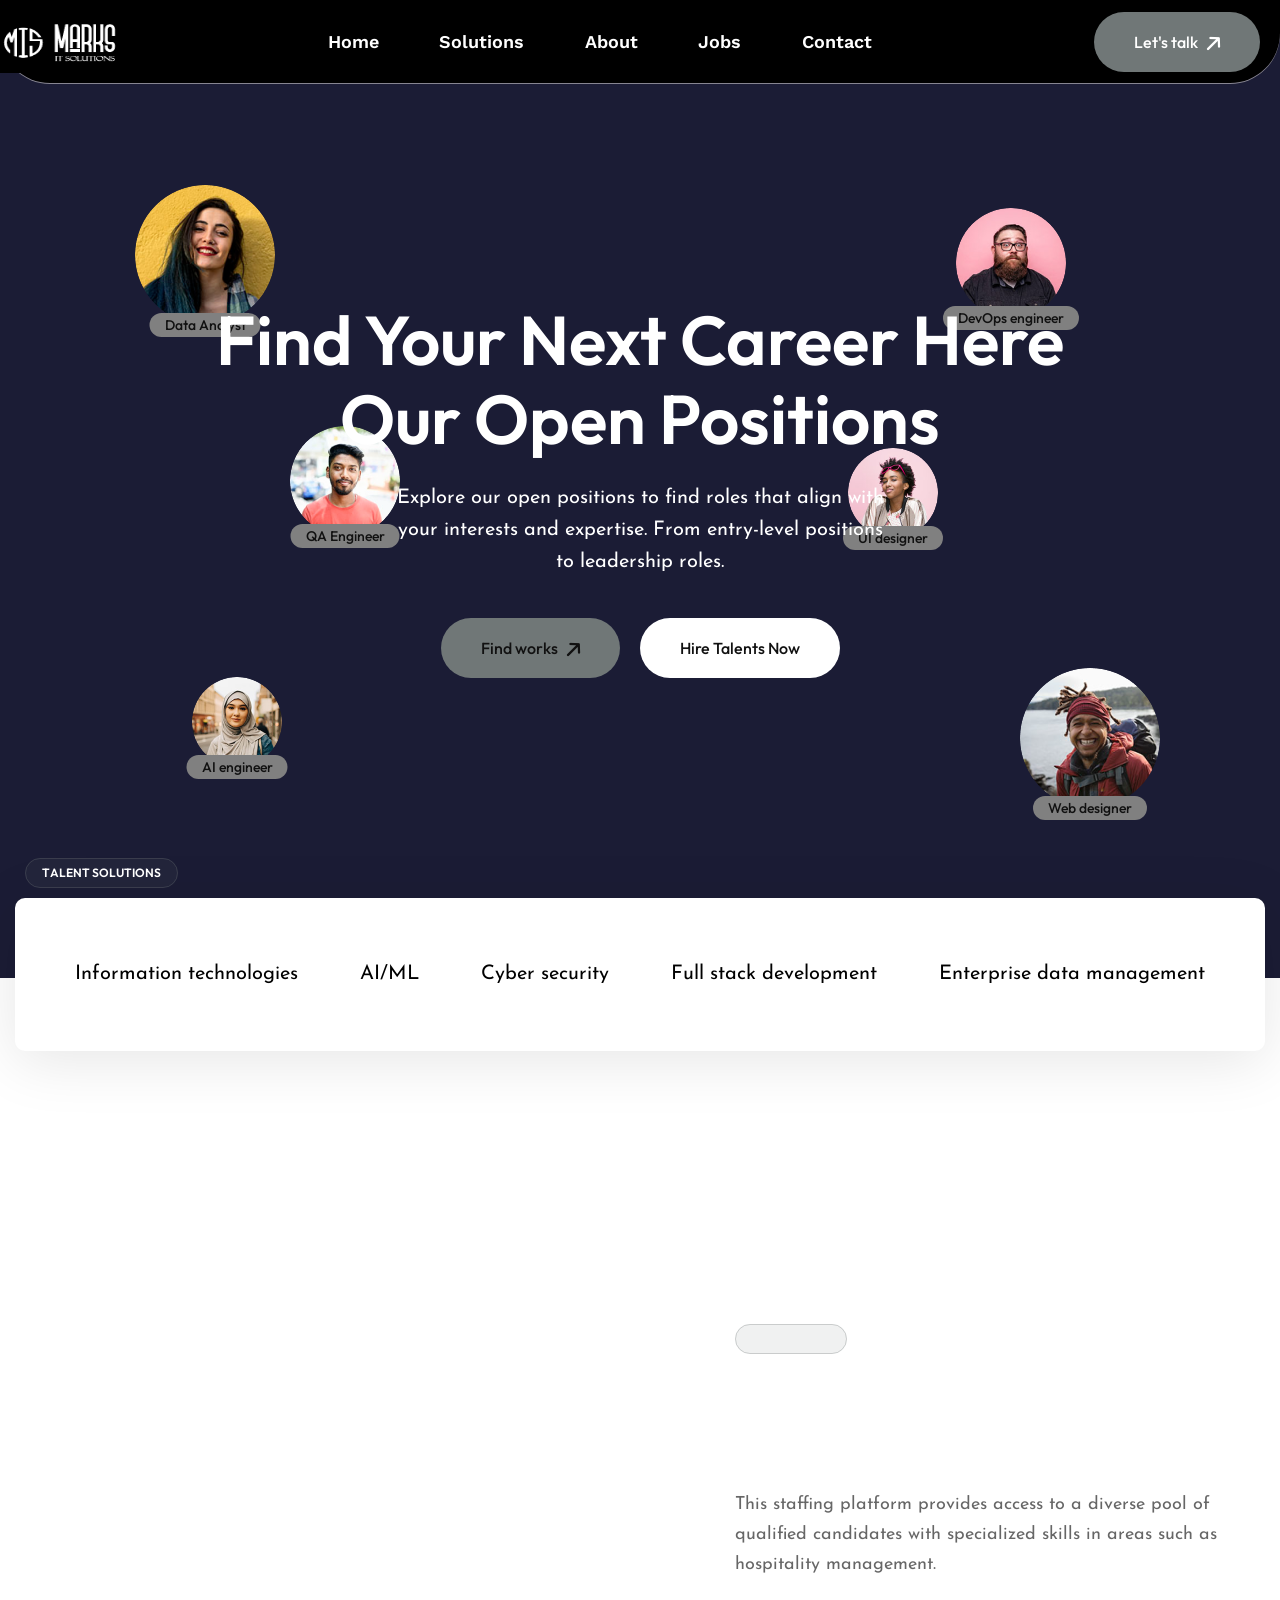
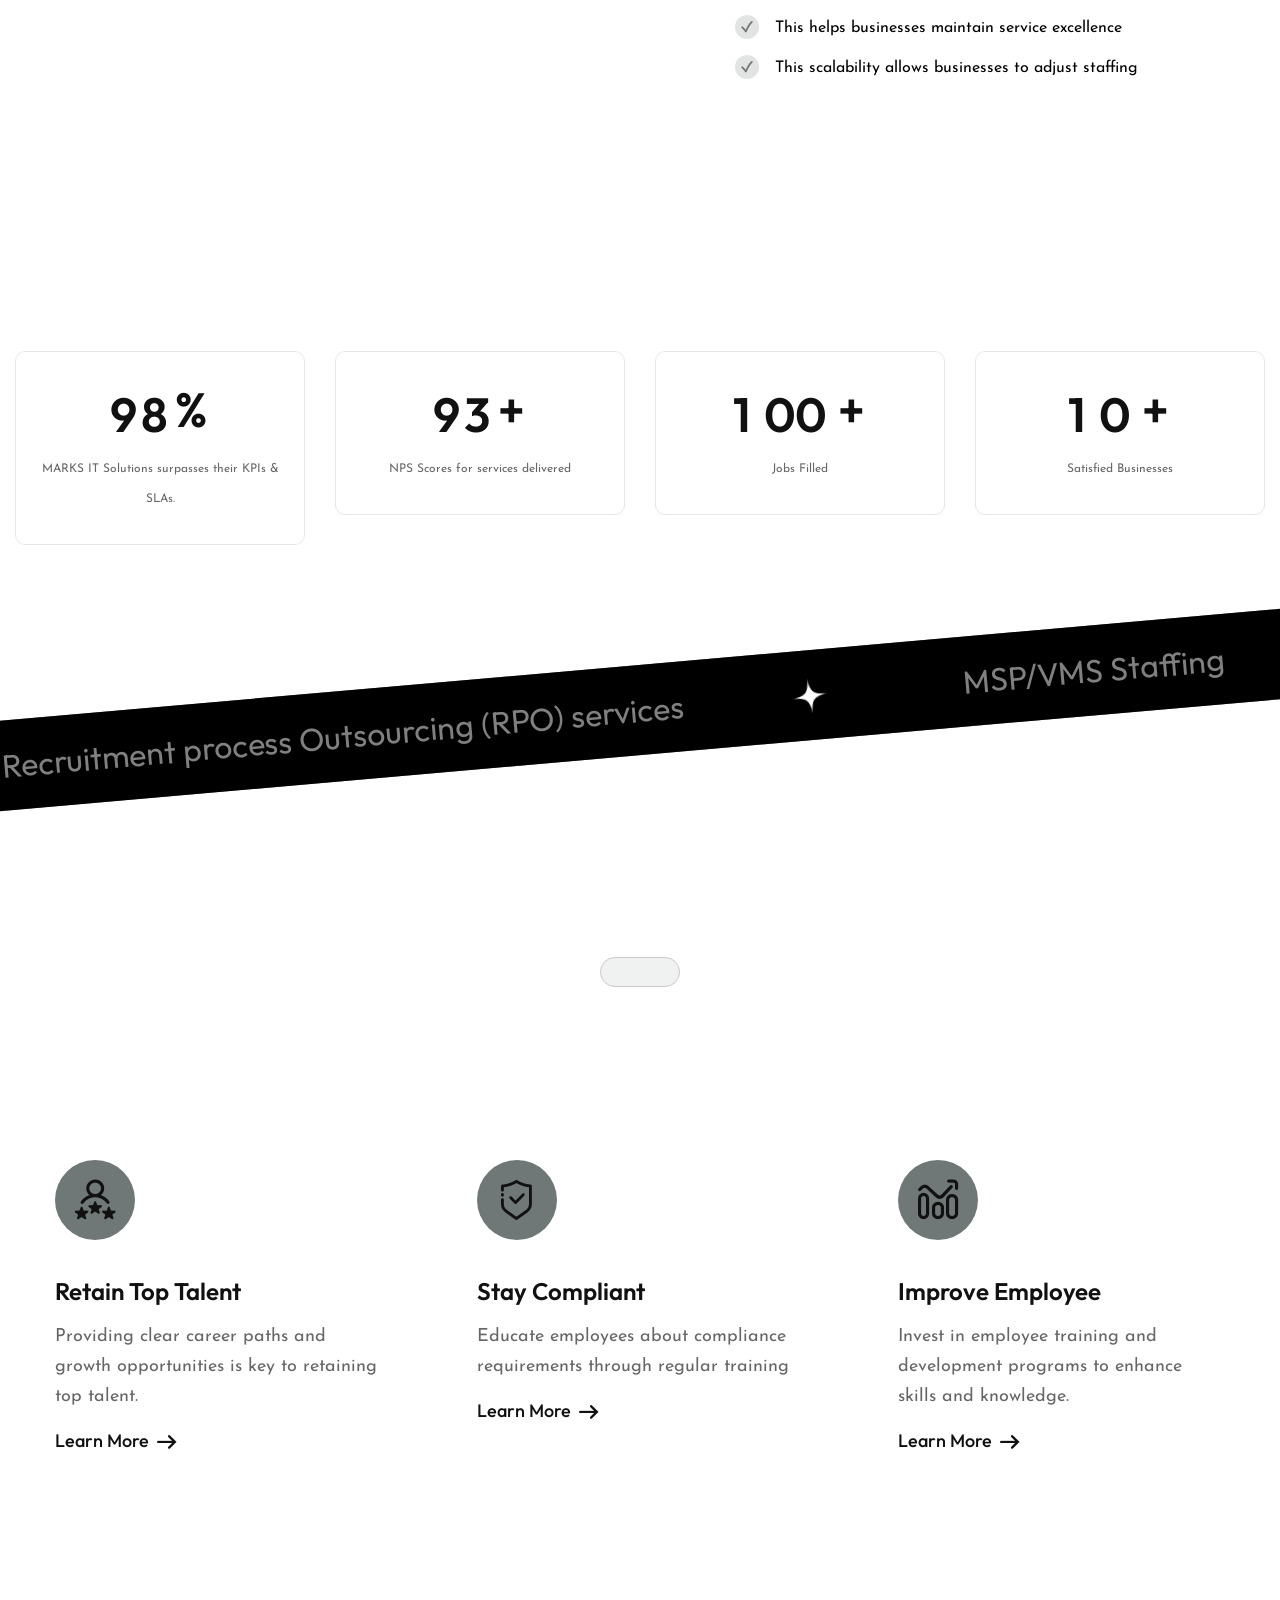
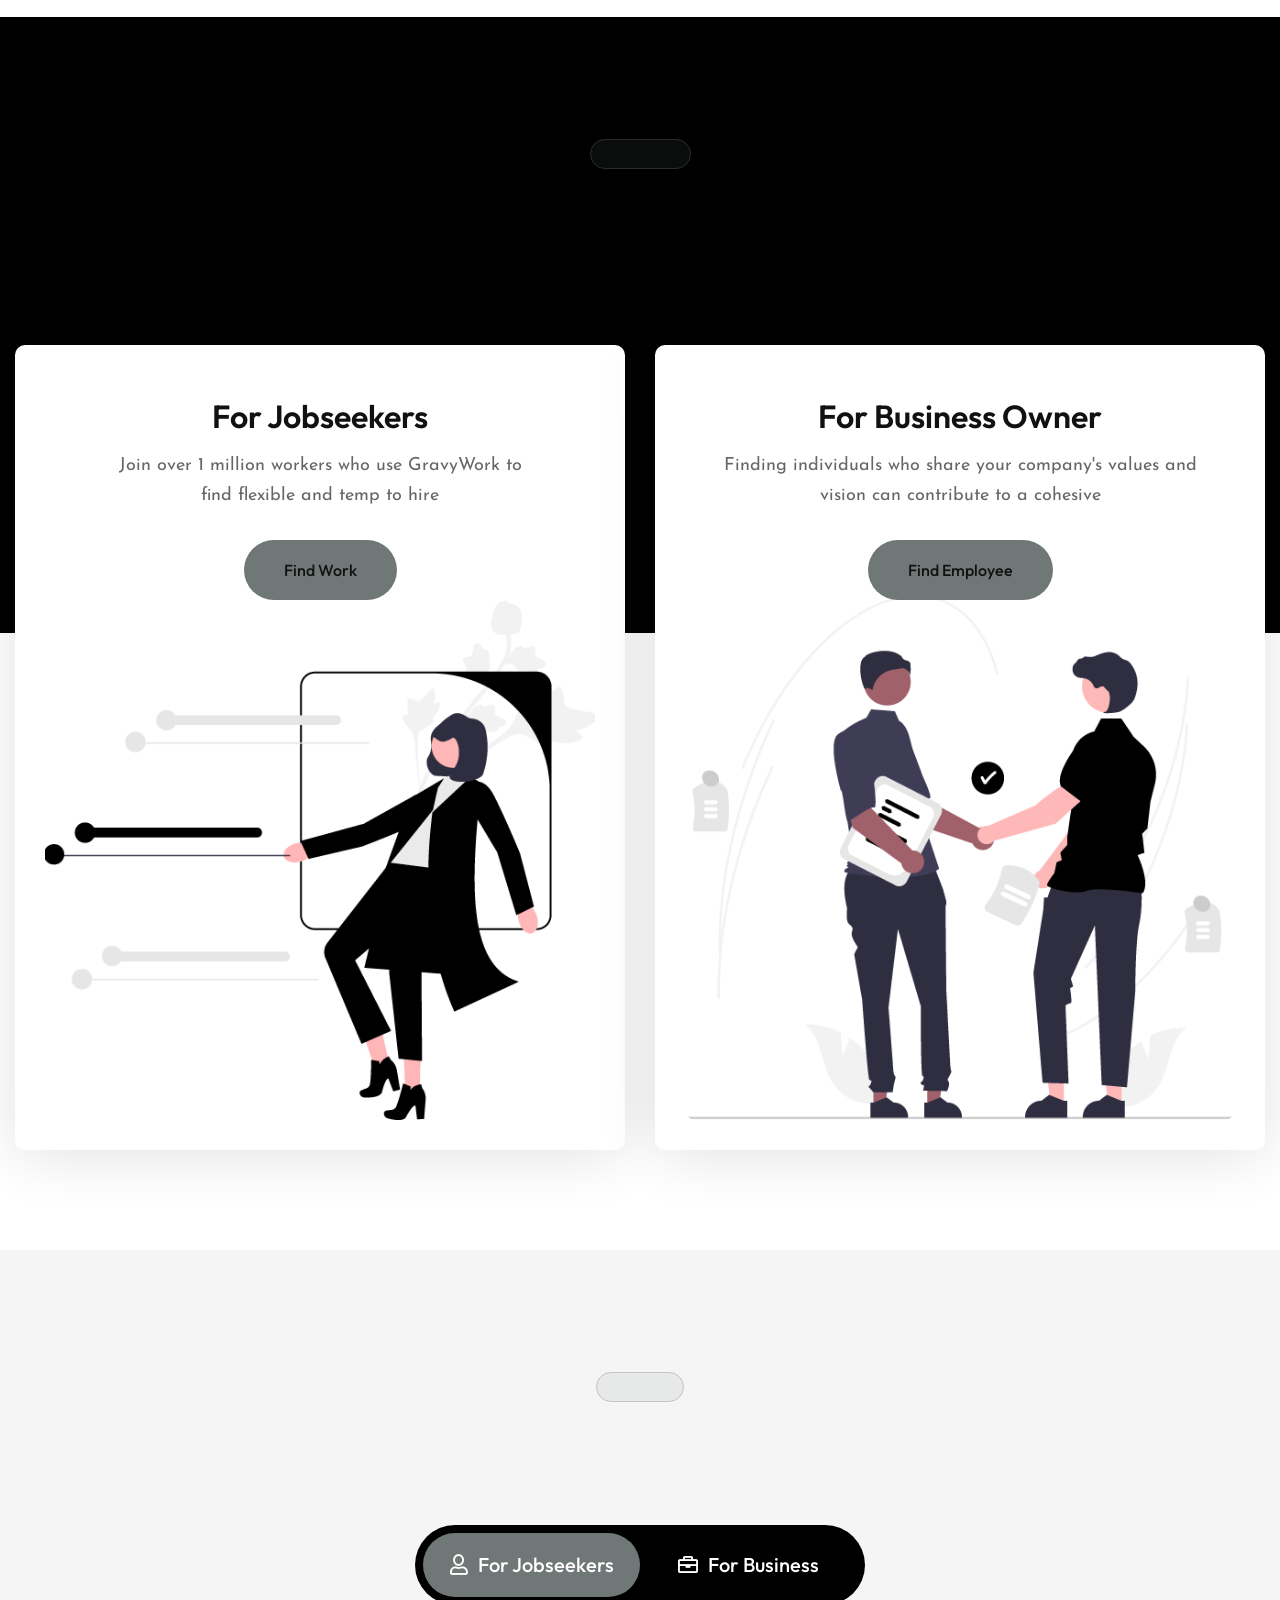
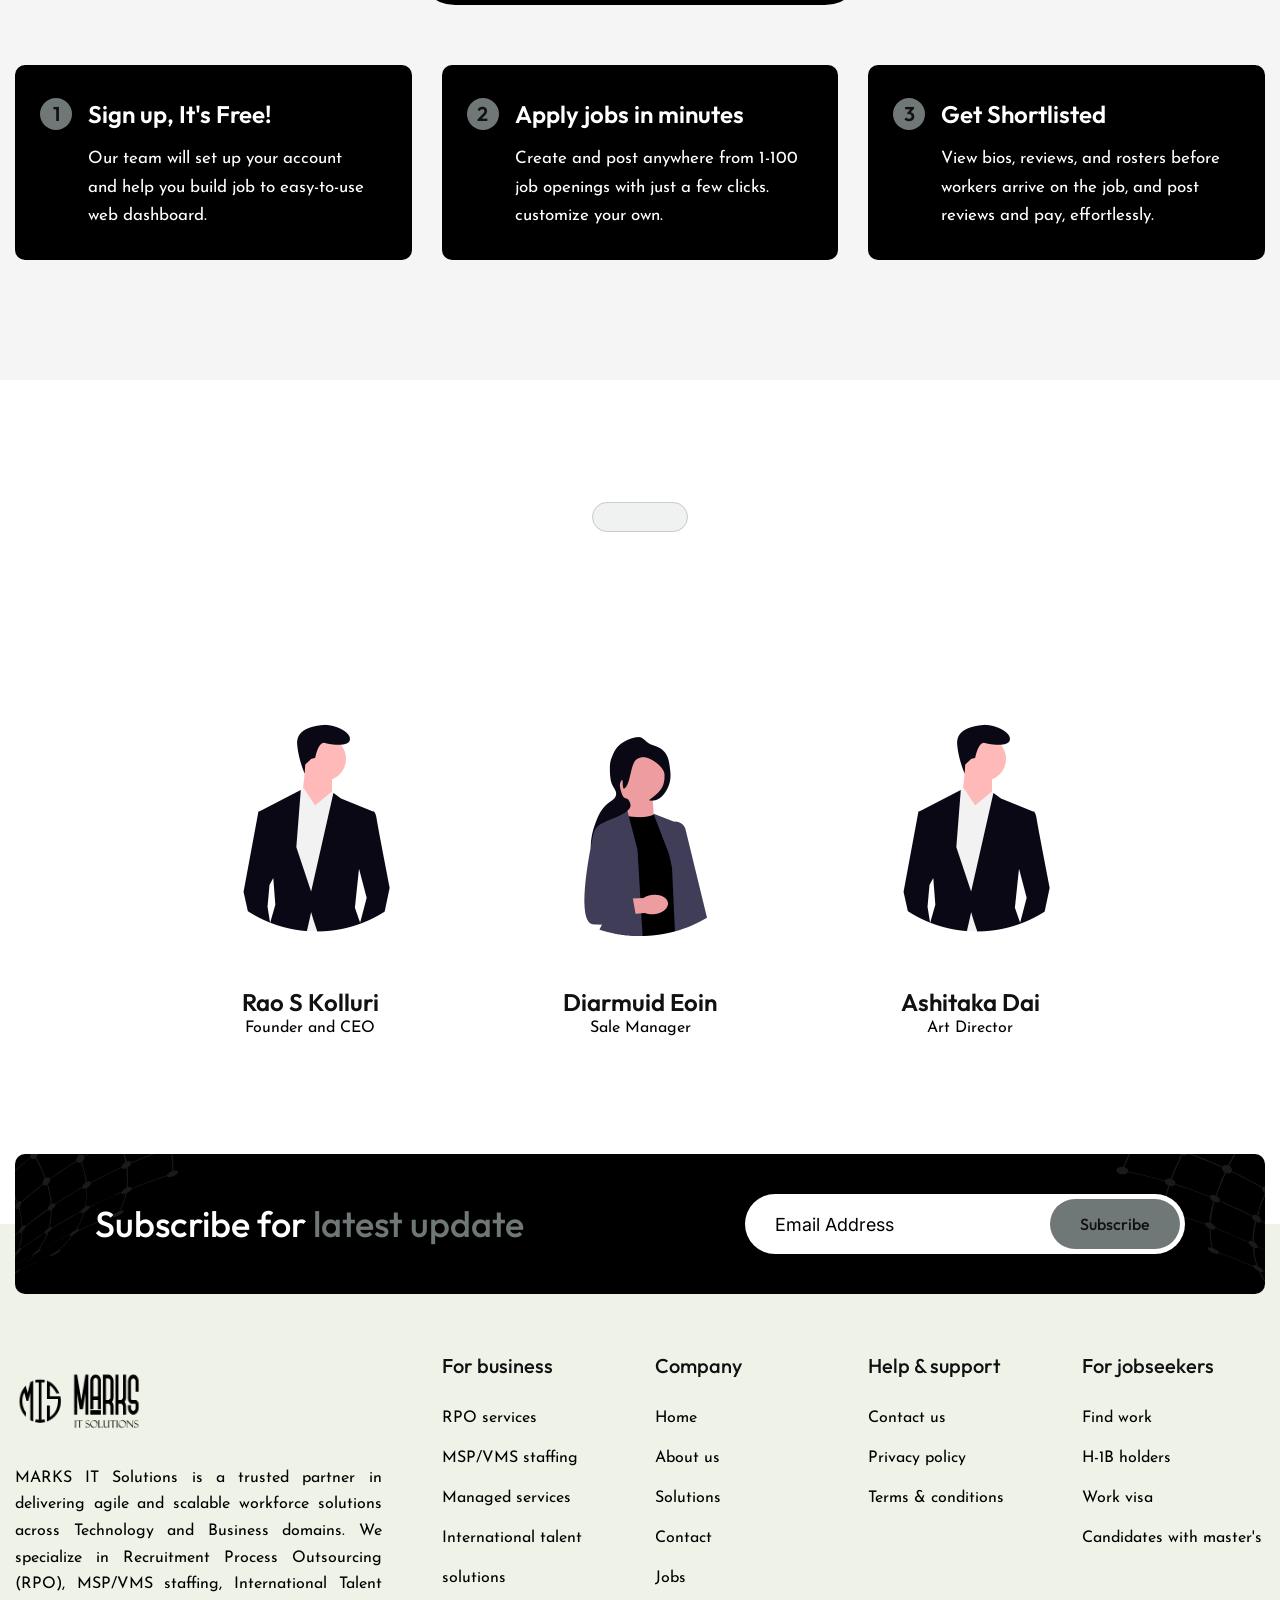
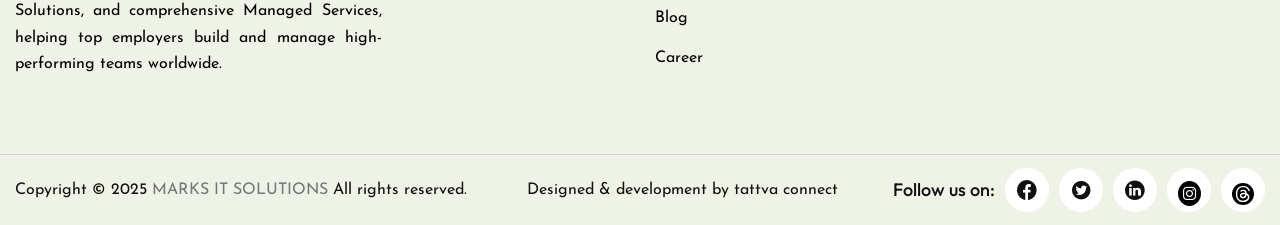
<file: index.html>
<!DOCTYPE html>
<html lang="en">
<head>
<meta charset="utf-8">
<meta http-equiv="X-UA-Compatible" content="IE=edge">
<meta name="viewport" content="width=device-width, initial-scale=1.0, maximum-scale=1.0, user-scalable=0">

<title>MARKS IT SOLUTIONS - HTML 5 Template Preview</title>

<!-- Fav Icon -->
<link rel="icon" href="assets/images/favicon.ico" type="image/x-icon">


<!--stylesheet-->
<link href="assets/css/font-awesome-all.css" rel="stylesheet">
<link href="assets/css/flaticon.css" rel="stylesheet">
<link href="assets/css/owl.css" rel="stylesheet">
<link href="assets/css/bootstrap.css" rel="stylesheet">
<link href="assets/css/jquery.fancybox.min.css" rel="stylesheet">
<link href="assets/css/animate.css" rel="stylesheet">
<link href="assets/css/nice-select.css" rel="stylesheet">
<link href="assets/css/odometer.css" rel="stylesheet">
<link href="assets/css/elpath.css" rel="stylesheet">
<link href="assets/css/color.css" id="jssDefault" rel="stylesheet">
<link href="assets/css/rtl.css" rel="stylesheet">
<link href="assets/css/style.css" rel="stylesheet">
<link href="assets/css/module-css/header.css" rel="stylesheet">
<link href="assets/css/module-css/banner.css" rel="stylesheet">
<link href="assets/css/module-css/clients.css" rel="stylesheet">
<link href="assets/css/module-css/about.css" rel="stylesheet">
<link href="assets/css/module-css/funfact.css" rel="stylesheet">
<link href="assets/css/module-css/chooseus.css" rel="stylesheet">
<link href="assets/css/module-css/category.css" rel="stylesheet">
<link href="assets/css/module-css/industries.css" rel="stylesheet">
<link href="assets/css/module-css/process.css" rel="stylesheet">
<link href="assets/css/module-css/team.css" rel="stylesheet">
<link href="assets/css/module-css/news.css" rel="stylesheet">
<link href="assets/css/module-css/subscribe.css" rel="stylesheet">
<link href="assets/css/module-css/footer.css" rel="stylesheet">
<link href="https://unpkg.com/aos@2.3.1/dist/aos.css" rel="stylesheet">
<link href="assets/css/responsive.css" rel="stylesheet">

    <link href="assets/assets/css/style.css" rel="stylesheet">



<!-- Google Fonts -->
<link href="https://fonts.googleapis.com/css2?family=Outfit:wght@100..900&display=swap" rel="stylesheet">
<link href="https://fonts.googleapis.com/css2?family=Inter:wght@100..900&family=Outfit:wght@100..900&display=swap" rel="stylesheet">




</head>


<!-- page wrapper -->
<body>

    <div class="boxed_wrapper ltr">


        <!-- preloader -->
        <div class="loader-wrap">
            <div class="preloader">
                <div class="preloader-close"><i class="icon-27"></i></div>
                <div id="handle-preloader" class="handle-preloader">
                    <div class="animation-preloader">
                        <div class="spinner"></div>
                        <div class="txt-loading">
                            <span data-text-preloader="marks it solutions" class="letters-loading">
                                marks it solutions
                            </span>
                            <!-- <span data-text-preloader="a" class="letters-loading">
                                a
                            </span>
                            <span data-text-preloader="r" class="letters-loading">
                                r
                            </span>
                            <span data-text-preloader="k" class="letters-loading">
                                k
                            </span>
                            <span data-text-preloader="s" class="letters-loading">
                                s 
                            </span>
                            <span data-text-preloader="" class="letters-loading">
                                -
                            </span>
                            <span data-text-preloader="i" class="letters-loading">
                                i
                            </span>
                            <span data-text-preloader="t" class="letters-loading">
                                t
                            </span> -->
                        </div>
                    </div>  
                </div>
            </div>
        </div>
        <!-- preloader end -->


        <!-- page-direction -->
        <!-- <div class="page_direction">
            <div class="demo-rtl direction_switch"><button class="rtl">RTL</button></div>
            <div class="demo-ltr direction_switch"><button class="ltr">LTR</button></div>
        </div> -->
        <!-- page-direction end -->


        <!--Search Popup-->
        <div id="search-popup" class="search-popup">
            <div class="popup-inner">
                <div class="upper-box">
                    <figure class="logo-box"><a href="index.html"><img src="assets/images/logo.png" alt=""></a></figure>
                    <div class="close-search"><span class="icon-27"></span></div>
                </div>
                <div class="overlay-layer"></div>
                <div class="auto-container">
                    <div class="search-form">
                        <form method="post" action="index.html">
                            <div class="form-group">
                                <fieldset>
                                    <input type="search" class="form-control" name="search-input" value="" placeholder="Type your keyword and hit" required >
                                    <button type="submit"><i class="icon-1"></i></button>
                                </fieldset>
                            </div>
                        </form>
                    </div>
                </div>
            </div>
        </div>


       <!-- Start of Header section
	============================================= -->
	<header id="bi-header" class="bi-header-section header-style-four">
		<div class="bi-header-content d-flex justify-content-between align-items-center">
			<div class="brand-logo">
				<a href="index.html"><img src="footerimg.png" alt=""></a>
			</div>
			<div class="bi-header-main-navigation">
				<nav class="main-navigation clearfix ul-li">
					<ul id="main-nav" class="nav navbar-nav clearfix">
						
						<li>
							<a href="index.html">Home</a>
							
						</li>

						<li>
							<a href="service.html">Solutions</a>
							
						</li>

						<li>
							<a href="about.html">About</a>
						</li>

						<li><a href="job.html">Jobs</a></li>
						

						<li><a href="contact.html">Contact</a></li>
					</ul>
				</nav>
			</div>
			<div class="bi-header-main-menu-cta-area d-flex align-items-center">
				<div class="bi-header-cta-btn-grp d-flex align-items-center">
					<div class="offcanves-btn navSidebar-button">
						<a href="contact.html" class="theme-btn theme-btn1 btn-one mr_20"><span>Let's talk</span></a>
					</div>
				</div>
			</div>
		</div>
		<div class="mobile_menu position-relative">
			<div class="mobile_menu_button open_mobile_menu">
				<i class="fal fa-bars"></i>
			</div>
			<div class="mobile_menu_wrap">
				<div class="mobile_menu_overlay open_mobile_menu"></div>
				<div class="mobile_menu_content">
					<div class="mobile_menu_close open_mobile_menu">
						<i class="fal fa-times"></i>
					</div>
					<div class="m-brand-logo">
						<a href="index.html"><img src="footerimg.png" alt=""></a>
					</div>
					<div class="mobile-search-bar position-relative">
						<form action="#">
							<input type="text" name="search" placeholder="Keywords">
							<button><i class="fal fa-search"></i></button>
						</form>
					</div>
					<nav class="mobile-main-navigation  clearfix ul-li">
						<ul id="m-main-nav" class="nav navbar-nav clearfix">
							
							<li>
								<a href="index.html">Home</a>
								
							</li>

							<li>
								<a href="service.html">Solutions</a>
								
							</li>


							<li>
								<a href="about.html">About</a>
								
							</li>




							<li><a href="job.html">Jobs</a></li>


							<li><a href="contact.html">Contact</a></li>

						</ul>
					</nav>
					<div class="bi-mobile-header-social text-center">
						<a href="#"> <i class="fab fa-instagram"></i></a>
						<a href="#"> <i class="fab fa-linkedin-in"></i></a>
						<a href="#"> <i class="fab fa-twitter"></i></a>
						<a href="#"> <i class="fab fa-facebook-f"></i></a>
					</div>
				</div>
			</div>
			<!-- /Mobile-Menu -->
		</div>
	</header>
	<!-- Sidebar sidebar Item -->
	<div class="xs-sidebar-group info-group">
		<div class="xs-overlay xs-bg-black">
			<div class="row loader-area">
				<div class="col-3 preloader-wrap">
					<div class="loader-bg"></div>
				</div>
				<div class="col-3 preloader-wrap">
					<div class="loader-bg"></div>
				</div>
				<div class="col-3 preloader-wrap">
					<div class="loader-bg"></div>
				</div>
				<div class="col-3 preloader-wrap">
					<div class="loader-bg"></div>
				</div>
			</div>
		</div>
		
	</div>
	
<!-- End of Header section
	============================================= -->

      
     


        <!-- banner-section -->
        <section class="banner-section p_relative centred">
            <div class="pattern-layer"></div>
            <div class="author-box">
                <div class="author author-1"><img src="assets/images/resource/author-1.png" alt=""><span>Data&nbsp;Analyst</span></div>
                <div class="author author-2"><img src="assets/images/resource/author-2.png" alt=""><span>QA&nbsp;Engineer</span></div>
                <div class="author author-3"><img src="assets/images/resource/author-3.png" alt=""><span>AI&nbsp;engineer</span></div>
                <div class="author author-4"><img src="assets/images/resource/author-4.png" alt=""><span>DevOps&nbsp;engineer</span></div>
                <div class="author author-5"><img src="assets/images/resource/author-5.png" alt=""><span>UI&nbsp;designer</span></div>
                <div class="author author-6"><img src="assets/images/resource/author-6.png" alt=""><span>Web&nbsp;designer</span></div>
            </div>
            <div class="auto-container">
                <div class="content-box">
                    <h2>Find Your Next Career Here Our Open Positions</h2>
                    <p>Explore our open positions to find roles that align with your interests and expertise. From entry-level positions to leadership roles.</p>
                    <div class="btn-box">
                        <a href="index.html" class="theme-btn btn-one mr_20"><span>Find works</span></a>
                        <a href="index.html" class="theme-btn banner-btn">Hire Talents Now</a>
                    </div>
                </div>
            </div>
            <div class="container text-start">
                <div class="row">
                  
                    <div class="col sec-title sec-title-animation animation-style2 text-start">
                    <span class="sub-title clint-header title-animation">Talent solutions</span>
                    
                </div>
                  
                </div>
               
              </div>
          
        </section>
        <!-- banner-section end -->


       <!-- clients-section -->
        
       <section class="clients-section">
       
        <div class="auto-container">
            
            <div class="inner-container">
                <div class="clients-box">
                    <figure class="clients-logo"><a href="index.html">Information technologies</a></figure>
                    <figure class="overlay-logo"><a href="index.html">Information technologies</a></figure>
                </div>
                <div class="clients-box">
                    <figure class="clients-logo"><a href="index.html">AI/ML</a></figure>
                    <figure class="overlay-logo"><a href="index.html">AI/ML</a></figure>
                </div>
                <div class="clients-box">
                    <figure class="clients-logo"><a href="index.html">Cyber security<a></figure>
                    <figure class="overlay-logo"><a href="index.html">Cyber security</a></figure>
                </div>
                <div class="clients-box">
                    <figure class="clients-logo"><a href="index.html">Full stack development</a></figure>
                    <figure class="overlay-logo"><a href="index.html">Full stack development</a></figure>
                </div>
                <div class="clients-box">
                    <figure class="clients-logo"><a href="index.html">Enterprise data management</a></figure>
                    <figure class="overlay-logo"><a href="index.html">Enterprise data management</a></figure>
                </div>
                <!-- <div class="clients-box">
                    <figure class="clients-logo"><a href="index.html"><img src="assets/images/clients/clients-5.png" alt=""></a></figure>
                    <figure class="overlay-logo"><a href="index.html"><img src="assets/images/clients/clients-5.png" alt=""></a></figure>
                </div> -->
            </div>
        </div>
    </section>
    <!-- clients-section end -->


        <!-- about-section -->
        <section class="about-section pt_120 pb_120">
            <div class="auto-container">
                <div class="row align-items-center">
                    <div class="col-lg-6 col-md-12 col-sm-12 video-column">
                        <div class="video_block_one">
                            <div data-aos="fade-right"
                            data-aos-offset="300"
                            data-aos-easing="ease-in-sine" data-wow-duration="1000" class="video-box p_relative pt_40 pb_40 pl_30 centred">
                                
                                <img class="title-animation" src="assets/images/resource/video-1.png" alt="">
                            </div>
                        </div>
                    </div>
                    <div class="col-lg-6 col-md-12 col-sm-12 content-column">
                        <div class="content_block_one">
                            <div class="content-box ml_80">
                                <div class="sec-title pb_20 sec-title-animation animation-style2">
                                    <span class="sub-title mb_10 title-animation">Who we are</span>
                                    <h2 class="title-animation">All Your IT Solutions — One Trusted  <span> Partner</span></h2>
                                </div>
                                <div class="text-box">
                                    <p>This staffing platform provides access to a diverse pool of qualified candidates with specialized skills in areas such as hospitality management.</p>
                                    <ul class="list-style-one clearfix">
                                        <li>This helps businesses maintain service excellence</li>
                                        <li>This scalability allows businesses to adjust staffing</li>
                                    </ul>
                                </div>
                            </div>
                        </div>
                    </div>
                </div>
            </div>
        </section>
        <!-- about-section end -->


       <!-- funfact-section -->
       <section class="funfact-section centred pb_90">
        <div class="auto-container">
            <div class="row clearfix">
                <div class="col-lg-3 col-md-6 col-sm-12 funfact-block">
                    <div class="funfact-block-one">
                        <div class="inner-box">
                            <div class="count-outer">
                                <span class="odometer" data-count="98">00</span><span class="symble">%</span>
                            </div>
                            <p>MARKS IT Solutions surpasses their KPIs & SLAs.</p>
                        </div>
                    </div>
                </div>
                <div class="col-lg-3 col-md-6 col-sm-12 funfact-block">
                    <div class="funfact-block-one">
                        <div class="inner-box">
                            <div class="count-outer">
                                <span class="odometer" data-count="93">00</span><span class="symble">+</span>
                            </div>
                            <p>NPS Scores for services delivered</p>
                        </div>
                    </div>
                </div>
                <div class="col-lg-3 col-md-6 col-sm-12 funfact-block">
                    <div class="funfact-block-one">
                        <div class="inner-box">
                            <div class="count-outer">
                                <span class="odometer" data-count="100">0 0</span><span class="symble"> + </span>
                            </div>
                            <p>Jobs Filled</p>
                        </div>
                    </div>
                </div>
                <div class="col-lg-3 col-md-6 col-sm-12 funfact-block">
                    <div class="funfact-block-one">
                        <div class="inner-box">
                            <div class="count-outer">
                                <span class="odometer" data-count="10">0</span><span class="symble"> + </span>
                            </div>
                            <p>Satisfied Businesses</p>
                        </div>
                    </div>
                </div>
            </div>
        </div>
    </section>
    <!-- funfact-section end -->


        <div class="slide-text">
            <div class="text-inner">
                <ul class="text-list">
                    <li>Recruitment process Outsourcing (RPO) services</li>
                    <li>MSP/VMS Staffing</li>
                    <li>International Talent Solutions</li>
                    <li>managed services</li>
                   
                    <li>Recruitment process Outsourcing (RPO) services</li>
                    <li>MSP/VMS Staffing</li>
                    <li>International Talent Solutions</li>
                    <li>managed services</li>
                    <li>Recruitment process Outsourcing (RPO) services</li>
                    <li>MSP/VMS Staffing</li>
                    <li>International Talent Solutions</li>
                    <li>managed services</li>
                    <li>Recruitment process Outsourcing (RPO) services</li>
                    <li>MSP/VMS Staffing</li>
                    <li>International Talent Solutions</li>
                    <li>managed services</li>
                    <li>Recruitment process Outsourcing (RPO) services</li>
                    <li>MSP/VMS Staffing</li>
                    <li>International Talent Solutions</li>
                    <li>managed services</li>
                    <li>Recruitment process Outsourcing (RPO) services</li>
                    <li>MSP/VMS Staffing</li>
                    <li>International Talent Solutions</li>
                    <li>managed services</li>
                    <li>Recruitment process Outsourcing (RPO) services</li>
                    <li>MSP/VMS Staffing</li>
                    <li>International Talent Solutions</li>
                    <li>managed services</li>
                    <li>Recruitment process Outsourcing (RPO) services</li>
                    <li>MSP/VMS Staffing</li>
                    <li>International Talent Solutions</li>
                    <li>managed services</li>
                    <li>Recruitment process Outsourcing (RPO) services</li>
                    <li>MSP/VMS Staffing</li>
                    <li>International Talent Solutions</li>
                    <li>managed services</li>
                    <li>Recruitment process Outsourcing (RPO) services</li>
                    <li>MSP/VMS Staffing</li>
                    <li>International Talent Solutions</li>
                    <li>managed services</li>
                    <li>Recruitment process Outsourcing (RPO) services</li>
                    <li>MSP/VMS Staffing</li>
                    <li>International Talent Solutions</li>
                    <li>managed services</li>
                    <li>Recruitment process Outsourcing (RPO) services</li>
                    <li>MSP/VMS Staffing</li>
                    <li>International Talent Solutions</li>
                    <li>managed services</li>
                </ul>
            </div>
        </div>


        <!-- chooseus-section -->
        <section class="chooseus-section pt_200 pb_90">
            <!--<div class="pattern-layer" style="background-image: url(assets/images/shape/shape-2.png);"></div>-->
            <div class="auto-container">
                <div class="sec-title centred pb_60 sec-title-animation animation-style2">
                    <span class="sub-title mb_10 title-animation side-head">Why Us</span>
                    <h2 class="title-animation">Why Choose Us</h2>
                </div>
                <div class="inner-container">
                    <div class="row clearfix">
                        <div class="col-lg-4 col-md-6 col-sm-12 chooseus-block">
                            <div class="chooseus-block-one">
                                <div class="inner-box">
                                    <div class="icon-box"><i class="icon-4"></i></div>
                                    <h3><a href="index.html">Retain Top Talent</a></h3>
                                    <p>Providing clear career paths and growth opportunities is key to retaining top talent.</p>
                                    <div class="link"><a href="index.html">Learn More<i class="icon-7"></i></a></div>
                                </div>
                            </div>
                        </div>
                        <div class="col-lg-4 col-md-6 col-sm-12 chooseus-block">
                            <div class="chooseus-block-one">
                                <div class="inner-box">
                                    <div class="icon-box"><i class="icon-5"></i></div>
                                    <h3><a href="index.html">Stay Compliant</a></h3>
                                    <p>Educate employees about compliance requirements through regular training</p>
                                    <div class="link"><a href="index.html">Learn More<i class="icon-7"></i></a></div>
                                </div>
                            </div>
                        </div>
                        <div class="col-lg-4 col-md-6 col-sm-12 chooseus-block">
                            <div class="chooseus-block-one">
                                <div class="inner-box">
                                    <div class="icon-box"><i class="icon-6"></i></div>
                                    <h3><a href="index.html">Improve Employee</a></h3>
                                    <p>Invest in employee training and development programs to enhance skills and knowledge.</p>
                                    <div class="link"><a href="index.html">Learn More<i class="icon-7"></i></a></div>
                                </div>
                            </div>
                        </div>
                    </div>
                </div>
            </div>
        </section>
        <!-- chooseus-section end -->


        <!-- category-section -->
        <section class="category-section centred pt_120 pb_70">
            <div class="bg-box">
                <div class="bg-layer parallax-bg" data-parallax='{"y": 100}' style="background-color: #000;"></div>
            </div>
            <div class="auto-container">
                <div class="sec-title light pb_60 sec-title-animation animation-style2">
                    <span class="sub-title mb_10 title-animation">Category</span>
                    <h2 class="title-animation" style="color:white; ">Researching Companies <br />Before Applying</h2>
                </div>
                <div class="row clearfix">
                    <div class="col-lg-6 col-md-6 col-sm-12 category-block">
                        <div class="category-block-one">
                            <div class="inner-box">
                                <h2>For Jobseekers</h2>
                                <p>Join over 1 million workers who use GravyWork to <br />find flexible and temp to hire</p>
                                <a href="job-details.html" class="theme-btn btn-one">Find Work</a>
                                <figure class="image-box image-hov-one"><img src="assets/images/resource/category-1.png" alt=""></figure>
                            </div>
                        </div>
                    </div>
                    <div class="col-lg-6 col-md-6 col-sm-12 category-block">
                        <div class="category-block-one">
                            <div class="inner-box">
                                <h2>For Business Owner</h2>
                                <p>Finding individuals who share your company's values and <br />vision can contribute to a cohesive</p>
                                <a href="job-details.html" class="theme-btn btn-one">Find Employee</a>
                                <figure class="image-box image-hov-two"><img src="assets/images/resource/category-2.png" alt=""></figure>
                            </div>
                        </div>
                    </div>
                </div>
            </div>
        </section>
        <!-- category-section end -->


        <!-- industries-section -->
        <!--<section class="industries-section pt_20 pb_120">
            <div class="auto-container">
                <div class="sec-title centred pb_60 sec-title-animation animation-style2">
                    <span class="sub-title mb_10 title-animation">Industries</span>
                    <h2 class="title-animation">Industries Served</h2>
                </div>
                <div class="inner-container clearfix">
                    <div class="industries-block-one">
                        <div class="inner-box">
                            <div class="icon-box"><i class="icon-9"></i></div>
                            <h3><a href="index.html">Hotel</a></h3>
                            <p>2853 Staffs</p>
                        </div>
                    </div>
                    <div class="industries-block-one">
                        <div class="inner-box">
                            <div class="icon-box"><i class="icon-10"></i></div>
                            <h3><a href="index.html">Hospitality</a></h3>
                            <p>2256 Staffs</p>
                        </div>
                    </div>
                    <div class="industries-block-one">
                        <div class="inner-box">
                            <div class="icon-box"><i class="icon-11"></i></div>
                            <h3><a href="index.html">Kitchen</a></h3>
                            <p>1408 Staffs</p>
                        </div>
                    </div>
                    <div class="industries-block-one">
                        <div class="inner-box">
                            <div class="icon-box"><i class="icon-12"></i></div>
                            <h3><a href="index.html">Retail</a></h3>
                            <p>1740 Staffs</p>
                        </div>
                    </div>
                    <div class="industries-block-one">
                        <div class="inner-box">
                            <div class="icon-box"><i class="icon-13"></i></div>
                            <h3><a href="index.html">Special Events</a></h3>
                            <p>3948 Staffs</p>
                        </div>
                    </div>
                    <div class="industries-block-one">
                        <div class="inner-box">
                            <div class="icon-box"><i class="icon-14"></i></div>
                            <h3><a href="index.html">General Labor</a></h3>
                            <p>2984 Staffs</p>
                        </div>
                    </div>
                    <div class="industries-block-one">
                        <div class="inner-box">
                            <div class="icon-box"><i class="icon-15"></i></div>
                            <h3><a href="index.html">Driving</a></h3>
                            <p>4509 Staffs</p>
                        </div>
                    </div>
                    <div class="industries-block-one">
                        <div class="inner-box">
                            <div class="icon-box"><i class="icon-16"></i></div>
                            <h3><a href="index.html">Senior Living</a></h3>
                            <p>1039 Staffs</p>
                        </div>
                    </div>
                </div>
                <div class="btn-box centred mt_60"><a href="index.html" class="theme-btn btn-one">View All Categories</a></div>
            </div>
        </section>-->
        <!-- industries-section end -->


        <!-- process-section -->
        <section class="process-section pt_120 pb_90">
            <div class="pattern-layer"></div>
            <div class="auto-container">
                <div class="sec-title light centred pb_60 sec-title-animation animation-style2">
                    <span class="sub-title mb_10 title-animation">Process</span>
                    <h2 class="title-animation">How It Works?</h2>
                </div>
                <div class="tabs-box">
                    <ul class="tab-btns tab-buttons">
                        <li class="tab-btn active-btn" data-tab="#tab-1"><i class="far fa-user"></i>For Jobseekers</li>
                        <li class="tab-btn" data-tab="#tab-2"><i class="far fa-briefcase"></i>For Business</li>
                    </ul>
                    <div class="tabs-content">
                        <div class="tab active-tab" id="tab-1">
                            <div class="row clearfix">
                                <div class="col-lg-4 col-md-6 col-sm-12 processing-block">
                                    <div class="processing-block-one">
                                        <div class="inner-box">
                                            <span class="count-text">1</span>
                                            <h3><a href="index.html">Sign up, It's Free!</a></h3>
                                            <p>Our team will set up your account and help you build job to  easy-to-use web dashboard.</p>
                                        </div>
                                    </div>
                                </div>
                                <div class="col-lg-4 col-md-6 col-sm-12 processing-block">
                                    <div class="processing-block-one">
                                        <div class="inner-box">
                                            <span class="count-text">2</span>
                                            <h3><a href="index.html">Apply jobs in minutes</a></h3>
                                            <p>Create and post anywhere from 1-100 job openings with just a few clicks. customize your own.</p>
                                        </div>
                                    </div>
                                </div>
                                <div class="col-lg-4 col-md-6 col-sm-12 processing-block">
                                    <div class="processing-block-one">
                                        <div class="inner-box">
                                            <span class="count-text">3</span>
                                            <h3><a href="index.html">Get Shortlisted</a></h3>
                                            <p>View bios, reviews, and rosters before workers arrive on the job, and post reviews and pay, effortlessly.</p>
                                        </div>
                                    </div>
                                </div>
                            </div>
                        </div>
                        <div class="tab" id="tab-2">
                            <div class="row clearfix">
                                <div class="col-lg-4 col-md-6 col-sm-12 processing-block">
                                    <div class="processing-block-one">
                                        <div class="inner-box">
                                            <span class="count-text">1</span>
                                            <h3><a href="index.html">Sign up, It's Free!</a></h3>
                                            <p>Our team will set up your account and help you build job to  easy-to-use web dashboard.</p>
                                        </div>
                                    </div>
                                </div>
                                <div class="col-lg-4 col-md-6 col-sm-12 processing-block">
                                    <div class="processing-block-one">
                                        <div class="inner-box">
                                            <span class="count-text">2</span>
                                            <h3><a href="index.html">Post jobs in minutes</a></h3>
                                            <p>Create and post anywhere from 1-100 job openings with just a few clicks. customize your own.</p>
                                        </div>
                                    </div>
                                </div>
                                <div class="col-lg-4 col-md-6 col-sm-12 processing-block">
                                    <div class="processing-block-one">
                                        <div class="inner-box">
                                            <span class="count-text">3</span>
                                            <h3><a href="index.html">Review Your Staff</a></h3>
                                            <p>View bios, reviews, and rosters before workers arrive on the job, and post reviews and pay, effortlessly.</p>
                                        </div>
                                    </div>
                                </div>
                            </div>
                        </div>
                    </div>
                </div>
            </div>
        </section>
        <!-- process-section -->


        <!-- team-section -->
        <section class="team-section centred pt_120 pb_70">
            <div class="auto-container">
                <div class="sec-title pb_60 sec-title-animation animation-style2">
                    <span class="sub-title mb_10 title-animation">Our Team</span>
                    <h2 class="title-animation">Meet The Team</h2>
                </div>
                <div class="row clearfix">
                   <!--- <div class="col-lg-3 col-md-6 col-sm-12 team-block">
                        <div class="team-block-one wow fadeInUp animated" data-wow-delay="00ms" data-wow-duration="1500ms">
                            <div class="inner-box">
                                <div class="image-box">
                                    <figure class="image"><img src="assets/images/team/team-1.jpg" alt=""></figure>
                                    <figure class="overlay-image"><img src="assets/images/team/team-1.jpg" alt=""></figure>
                                </div>
                                <div class="lower-content">
                                    <h3><a href="index.html">Tom Oliver</a></h3>
                                    <span class="designation">Founder</span>
                                </div>
                            </div>
                        </div>
                    </div>
                    <div class="col-lg-3 col-md-6 col-sm-12 team-block">
                        <div class="team-block-one wow fadeInUp animated" data-wow-delay="200ms" data-wow-duration="1500ms">
                            <div class="inner-box">
                                <div class="image-box">
                                    <figure class="image"><img src="assets/images/team/team-2.jpg" alt=""></figure>
                                    <figure class="overlay-image"><img src="assets/images/team/team-2.jpg" alt=""></figure>
                                </div>
                                <div class="lower-content">
                                    <h3><a href="index.html">Loenard Barnes</a></h3>
                                    <span class="designation">Lead Engineer</span>
                                </div>
                            </div>
                        </div>
                    </div>
                    <div class="col-lg-3 col-md-6 col-sm-12 team-block">
                        <div class="team-block-one wow fadeInUp animated" data-wow-delay="400ms" data-wow-duration="1500ms">
                            <div class="inner-box">
                                <div class="image-box">
                                    <figure class="image"><img src="assets/images/team/team-3.jpg" alt=""></figure>
                                    <figure class="overlay-image"><img src="assets/images/team/team-3.jpg" alt=""></figure>
                                </div>
                                <div class="lower-content">
                                    <h3><a href="index.html">Gilbert Sherman</a></h3>
                                    <span class="designation">Sale Manager</span>
                                </div>
                            </div>
                        </div>
                    </div>
                    <div class="col-lg-3 col-md-6 col-sm-12 team-block">
                        <div class="team-block-one wow fadeInUp animated" data-wow-delay="600ms" data-wow-duration="1500ms">
                            <div class="inner-box">
                                <div class="image-box">
                                    <figure class="image"><img src="assets/images/team/team-4.jpg" alt=""></figure>
                                    <figure class="overlay-image"><img src="assets/images/team/team-4.jpg" alt=""></figure>
                                </div>
                                <div class="lower-content">
                                    <h3><a href="index.html">Franklin Bailey</a></h3>
                                    <span class="designation">Art Director</span>
                                </div>
                            </div>
                        </div>
                    </div>-->
                </div>
                <div class="lower-box">
                    <div class="row clearfix">
                        <div class="col-lg-4 col-md-6 col-sm-12 team-block">
                            <div class="team-block-one wow fadeInUp animated" data-wow-delay="00ms" data-wow-duration="1500ms">
                                <div class="inner-box">
                                    <div class="image-box">
                                        <figure class="image"><img src="assets/images/team/team-5.png" alt=""></figure>
                                        <figure class="overlay-image"><img src="assets/images/team/team-5.png" alt=""></figure>
                                    </div>
                                    <div class="lower-content">
                                        <h3><a href="index.html">Rao S Kolluri</a></h3>
                                        <span class="designation">Founder and CEO</span>
                                    </div>
                                </div>
                            </div>
                        </div>
                        <div class="col-lg-4 col-md-6 col-sm-12 team-block">
                            <div class="team-block-one wow fadeInUp animated" data-wow-delay="200ms" data-wow-duration="1500ms">
                                <div class="inner-box">
                                    <div class="image-box">
                                        <figure class="image"><img src="assets/images/team/team-6.png" alt=""></figure>
                                        <figure class="overlay-image"><img src="assets/images/team/team-6.png" alt=""></figure>
                                    </div>
                                    <div class="lower-content">
                                        <h3><a href="index.html">Diarmuid Eoin</a></h3>
                                        <span class="designation">Sale Manager</span>
                                    </div>
                                </div>
                            </div>
                        </div>
                        <div class="col-lg-4 col-md-6 col-sm-12 team-block">
                            <div class="team-block-one wow fadeInUp animated" data-wow-delay="400ms" data-wow-duration="1500ms">
                                <div class="inner-box">
                                    <div class="image-box">
                                        <figure class="image"><img src="assets/images/team/team-5.png" alt=""></figure>
                                        <figure class="overlay-image"><img src="assets/images/team/team-5.png" alt=""></figure>
                                    </div>
                                    <div class="lower-content">
                                        <h3><a href="index.html">Ashitaka Dai</a></h3>
                                        <span class="designation">Art Director</span>
                                    </div>
                                </div>
                            </div>
                        </div>
                    </div>
                </div>
            </div>
        </section>
        <!-- team-section end -->


        <!-- news-section -->
        <!--<section class="news-section pb_90">
            <div class="auto-container">
                <div class="sec-title centred pb_60 sec-title-animation animation-style2">
                    <span class="sub-title mb_10 title-animation">Media</span>
                    <h2 class="title-animation">Latest News</h2>
                </div>
                <div class="row clearfix">
                    <div class="col-lg-4 col-md-6 col-sm-12 news-block">
                        <div class="news-block-one wow fadeInUp animated" data-wow-delay="00ms" data-wow-duration="1500ms">
                            <div class="inner-box">
                                <div class="bg-layer" style="background-image: url(assets/images/news/news-1.jpg);"></div>
                                <div class="overlay-bg-layer" style="background-image: url(assets/images/news/news-1.jpg);"></div>
                                <div class="content-box">
                                    <span class="post-date">March 20, 2023</span>
                                    <h4><a href="blog-details.html">Create a series of blog posts discussing common interview</a></h4>
                                </div>
                            </div>
                        </div>
                    </div>
                    <div class="col-lg-4 col-md-6 col-sm-12 news-block">
                        <div class="news-block-one wow fadeInUp animated" data-wow-delay="300ms" data-wow-duration="1500ms">
                            <div class="inner-box">
                                <div class="bg-layer" style="background-image: url(assets/images/news/news-2.jpg);"></div>
                                <div class="overlay-bg-layer" style="background-image: url(assets/images/news/news-2.jpg);"></div>
                                <div class="content-box">
                                    <span class="post-date">March 19, 2023</span>
                                    <h4><a href="blog-details.html">Explore the concept of personal branding and its impact on</a></h4>
                                </div>
                            </div>
                        </div>
                    </div>
                    <div class="col-lg-4 col-md-6 col-sm-12 news-block">
                        <div class="news-block-one wow fadeInUp animated" data-wow-delay="600ms" data-wow-duration="1500ms">
                            <div class="inner-box">
                                <div class="bg-layer" style="background-image: url(assets/images/news/news-3.jpg);"></div>
                                <div class="overlay-bg-layer" style="background-image: url(assets/images/news/news-3.jpg);"></div>
                                <div class="content-box">
                                    <span class="post-date">March 18, 2023</span>
                                    <h4><a href="blog-details.html">Feature interviews with employees from top companies</a></h4>
                                </div>
                            </div>
                        </div>
                    </div>
                </div>
            </div>
        </section>-->
        <!-- news-section end -->


        <!-- subscribe-style-two -->
        <section class="subscribe-style-two">
            <div class="bg-color"></div>
            <div class="auto-container">
                <div class="inner-container">
                    <div class="shape-box">
                        <div class="shape-1" style="background-image: url(assets/images/shape/shape-8.png);"></div>
                        <div class="shape-2" style="background-image: url(assets/images/shape/shape-9.png);"></div>
                    </div>
                    <div class="text-box">
                        <h2>Subscribe for <span>latest update</span></h2>
                    </div>
                    <div class="form-inner">
                        <form method="post" action="contact.html">
                            <div class="form-group">
                                <input type="email" name="email" placeholder="Email Address" required>
                                <button type="submit" class="theme-btn btn-one">Subscribe</button>
                            </div>
                        </form>
                    </div>
                </div>
            </div>
        </section>
        <!-- subscribe-style-two end -->


        <!-- main-footer -->
        <footer class="main-footer home-2">
            <div class="widget-section p_relative pt_60 pb_40">
                <div class="auto-container">
                    <div class="row clearfix">
                        <div class="col-lg-4 col-md-6 col-sm-12 footer-column">
                            <div class="footer-widget logo-widget mr_30">
                                <figure class="footer-logo mb_20"><a href="index.html"><img src="assets/images/footerimg.png" alt=""></a></figure>
                                <p>MARKS IT Solutions is a trusted partner in delivering agile and scalable workforce solutions across Technology and Business domains. We specialize in Recruitment Process Outsourcing (RPO), MSP/VMS staffing, 
                                    International Talent Solutions, and comprehensive Managed Services, helping top employers build and manage high-performing teams worldwide.</p>
                               <!--- <div class="download-btn">
                                    <a href="about.html" class="apple-store">
                                        <img src="assets/images/icons/icon-4.png" alt="">
                                        <span>Download on</span>
                                        App Store
                                    </a>
                                    <a href="about.html" class="play-store">
                                        <img src="assets/images/icons/icon-5.png" alt="">
                                        <span>Get it on</span>
                                        Google Play
                                    </a>
                                </div>-->
                            </div>
                        </div>
                        
                        <div class="col-lg-2 col-md-4 col-sm-12 footer-column">
                            <div class="footer-widget links-widget">
                                <div class="widget-title">
                                    <h4>For business</h4>
                                </div>
                                <div class="widget-content">
                                    <ul class="links-list clearfix">
                                        <li><a href="index.html">RPO services</a></li>
                                        <li><a href="index.html">MSP/VMS staffing</a></li>
                                        <li><a href="index.html">Managed services</a></li>
                                        <li><a href="index.html">International talent solutions</a></li>
                                        <!-- <li><a href="index.html">Bus Driver</a></li> -->
                                    </ul>
                                </div>
                            </div>
                        </div>
                        <div class="col-lg-2 col-md-4 col-sm-12 footer-column">
                            <div class="footer-widget links-widget">
                                <div class="widget-title">
                                    <h4>Company</h4>
                                </div>
                                <div class="widget-content">
                                    <ul class="links-list clearfix">
                                        <li><a href="index.html">Home</a></li>
                                        <li><a href="about.html">About us</a></li>
                                        <li><a href="index.html">Solutions</a></li>
                                        <li><a href="contact.html">Contact</a></li>
                                        <li><a href="job.html">Jobs</a></li>
                                        <li><a href="blog.html">Blog</a></li>
                                      
                                        <li><a href="index.html">Career</a></li>
                                    </ul>
                                </div>
                            </div>
                        </div>
                        <div class="col-lg-2 col-md-4 col-sm-12 footer-column">
                            <div class="footer-widget links-widget">
                                <div class="widget-title">
                                    <h4>Help & support</h4>
                                </div>
                                <div class="widget-content">
                                    <ul class="links-list clearfix">
                                        <li><a href="contact.html">Contact us</a></li>
                                        <!--<li><a href="faq.html">General FAQ</a></li>
                                        <li><a href="index.html">Support Center</a></li>-->
                                        <li><a href="index.html">Privacy policy</a></li>
                                        <li><a href="index.html">Terms & conditions</a></li>
                                    </ul>
                                </div>
                            </div>
                        </div>
                        <div class="col-lg-2 col-md-4 col-sm-12 footer-column">
                            <div class="footer-widget links-widget">
                                <div class="widget-title">
                                    <h4>For jobseekers</h4>
                                </div>
                                <div class="widget-content">
                                    <ul class="links-list clearfix">
                                        <li><a href="index.html">Find work</a></li>
                                        <li><a href="index.html">H-1B holders</a></li>
                                        <li><a href="index.html">Work visa</a></li>
                                        <li><a href="index.html">Candidates with master's</a></li>
                                        <!-- <li><a href="index.html">Jobs in alaska</a></li> -->
                                    </ul>
                                </div>
                            </div>
                        </div>
                    </div>
                </div>
            </div>
            <div class="footer-bottom">
                <div class="auto-container">
                    <div class="bottom-inner">
                        <div class="copyright"><p>Copyright &copy; 2025 <a href="index.html">MARKS IT SOLUTIONS</a> All rights reserved.</p></div>
                        <div class="copyright"><p><a href="index.html"></a> Designed & development by tattva connect</p></div>
                        <ul class="social-links">
                            <li><h5>Follow us on:</h5></li>
                            <li><a href="index.html"><i class="icon-22"></i></a></li>
                            <li><a href="index.html"><i class="icon-23"></i></a></li>
                            <li><a href="index.html"><i class="icon-24"></i></a></li>
                            <li><a href="index.html"><i class="fab fa-instagram instagram-icon"></i></a></li>
                            <li><a href="https://www.threads.net/@yourusername" target="_blank"><img src="assets/images/threads-icon.svg" alt="Threads" style="width:22px; height:22px; border-radius: 50%;"></a>
							</li>

                        </ul>
                    </div>
                </div>
            </div>
        </footer>
        <!-- main-footer end -->




        <!--Scroll to top-->
        <div class="scroll-to-top">
            <svg class="scroll-top-inner" viewBox="-1 -1 102 102">
                <path d="M50,1 a49,49 0 0,1 0,98 a49,49 0 0,1 0,-98" />
            </svg>
        </div>
        
    </div>


    <!-- jequery plugins -->



    
	






    <script src="assets/js/jquery.js"></script>
    <script src="assets/js/bootstrap.min.js"></script>
    <script src="assets/js/owl.js"></script>
    <script src="assets/js/wow.js"></script>
    <script src="assets/js/validation.js"></script>
    <script src="assets/js/jquery.fancybox.js"></script>
    <script src="assets/js/appear.js"></script>
    <script src="assets/js/isotope.js"></script>
    <script src="assets/js/parallax-scroll.js"></script>
    <script src="assets/js/jquery.nice-select.min.js"></script>
    <script src="assets/js/scrolltop.min.js"></script>
    <script src="assets/js/gsap.js"></script>
    <script src="assets/js/ScrollTrigger.js"></script>
    <script src="assets/js/SplitText.js"></script>
    <script src="assets/js/language.js"></script>
    <script src="assets/js/jquery-ui.js"></script>
    <script src="assets/js/lenis.min.js"></script>
    <script src="assets/js/odometer.js"></script>
    <script src="assets/assets/js/script.js"></script>
    <script src="assets/assets/js/home-6.js"></script>
    <script src="https://unpkg.com/aos@2.3.1/dist/aos.js"></script>
    <script src="assets/js/wow.js"></script>


    <!-- main-js -->
    <script src="assets/js/script.js"></script>

</body><!-- End of .page_wrapper -->
</html>
</file>
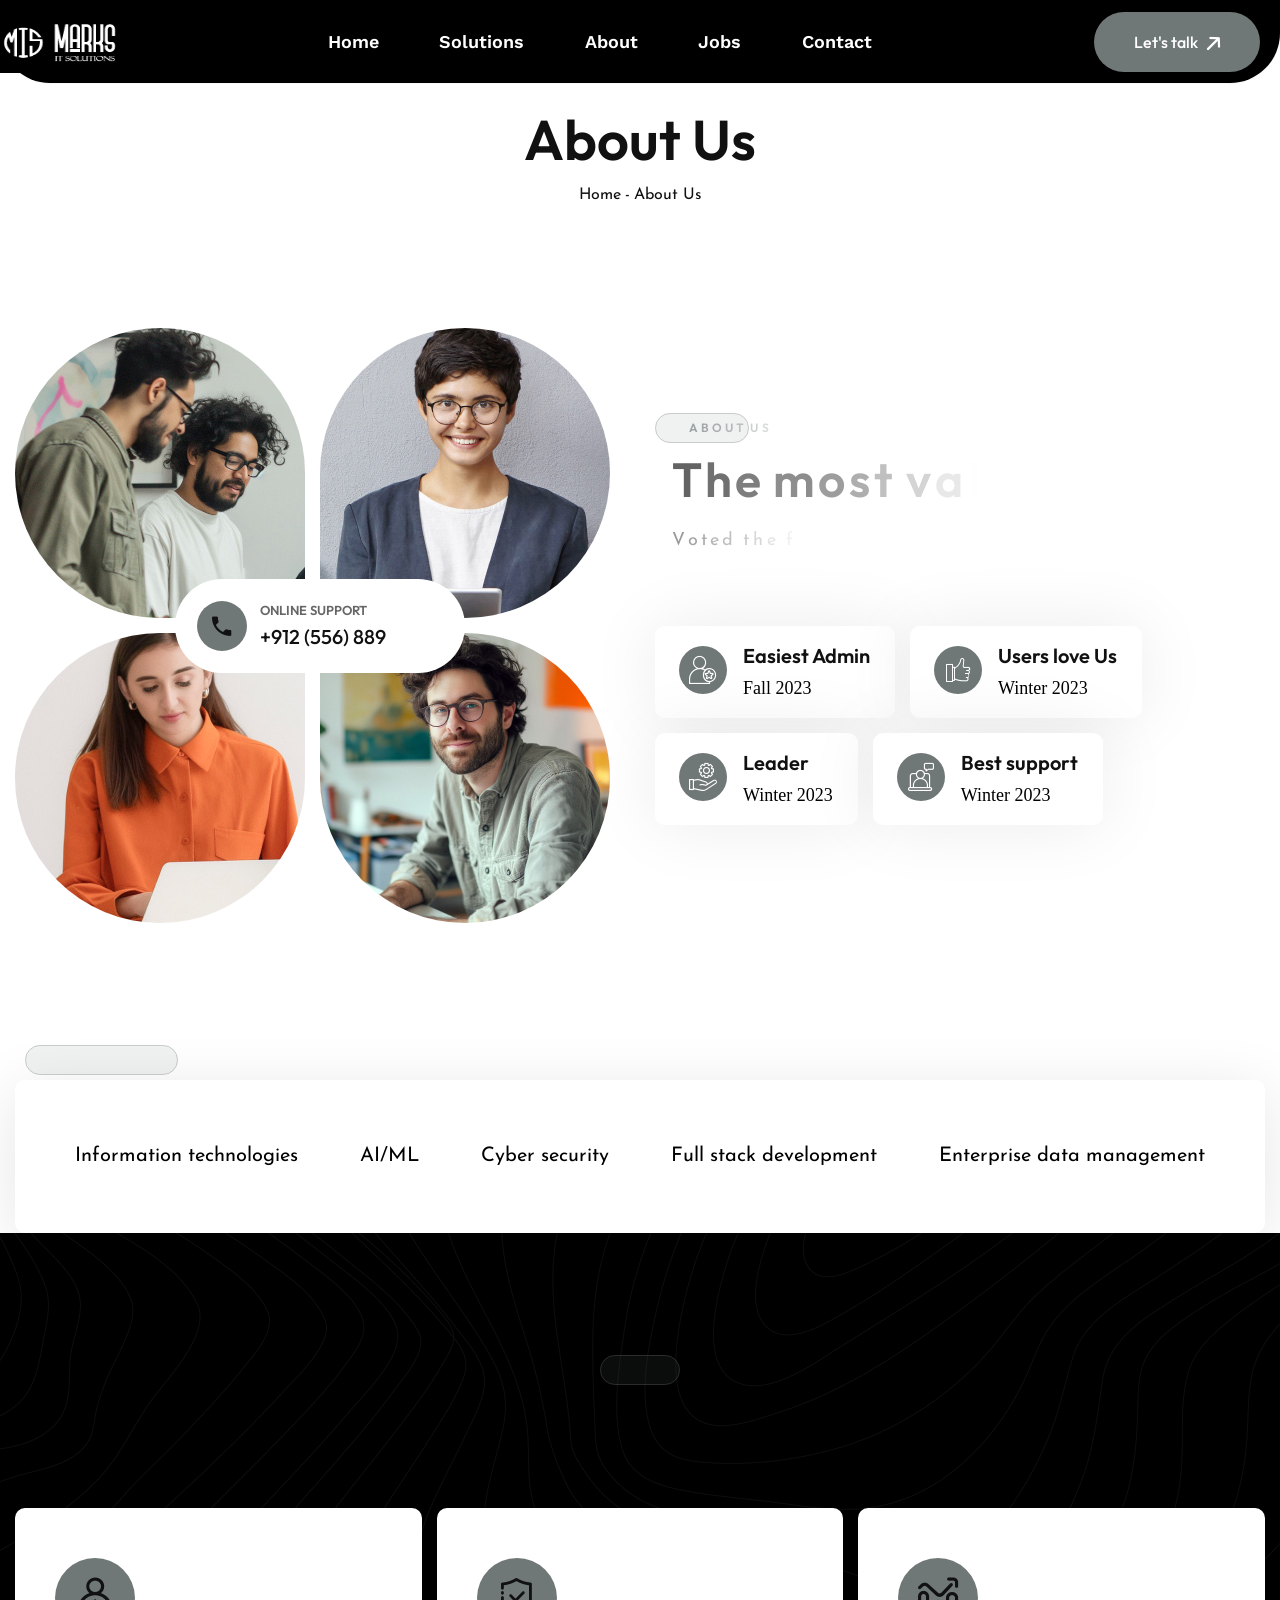
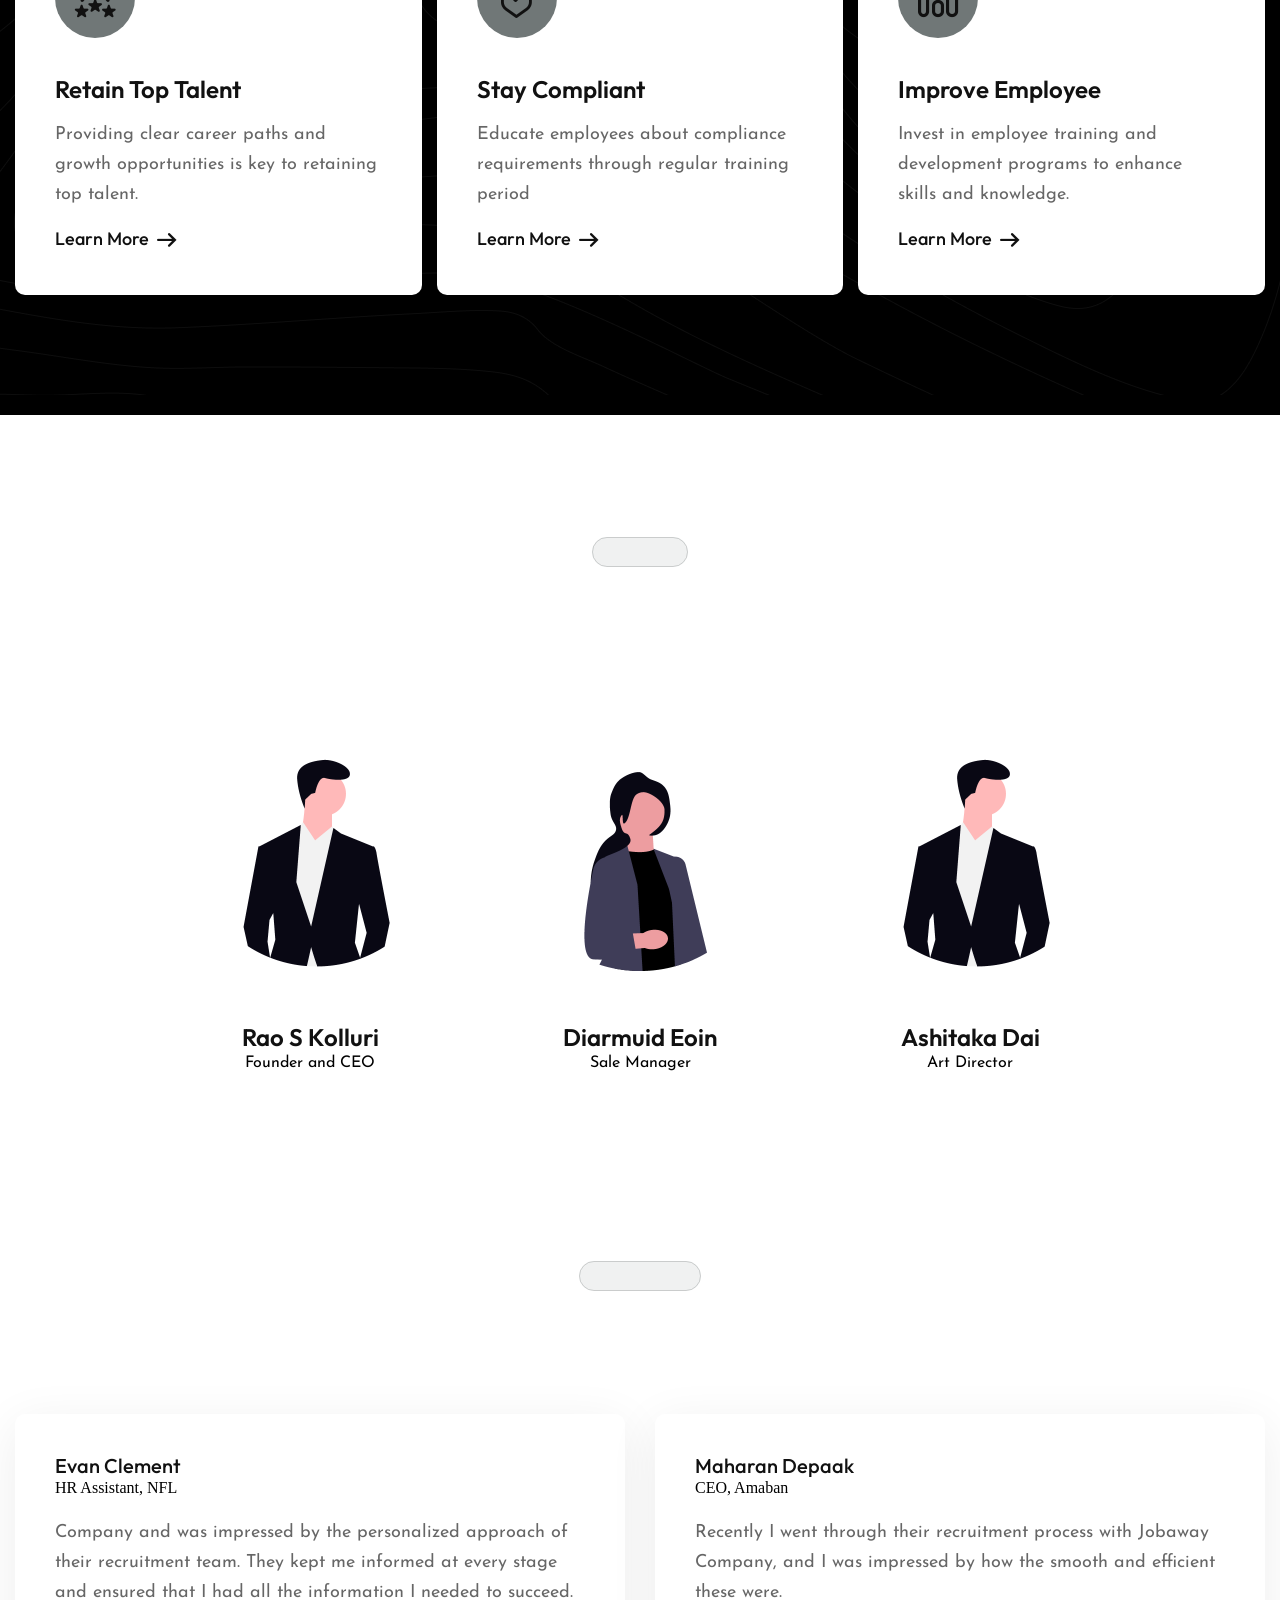
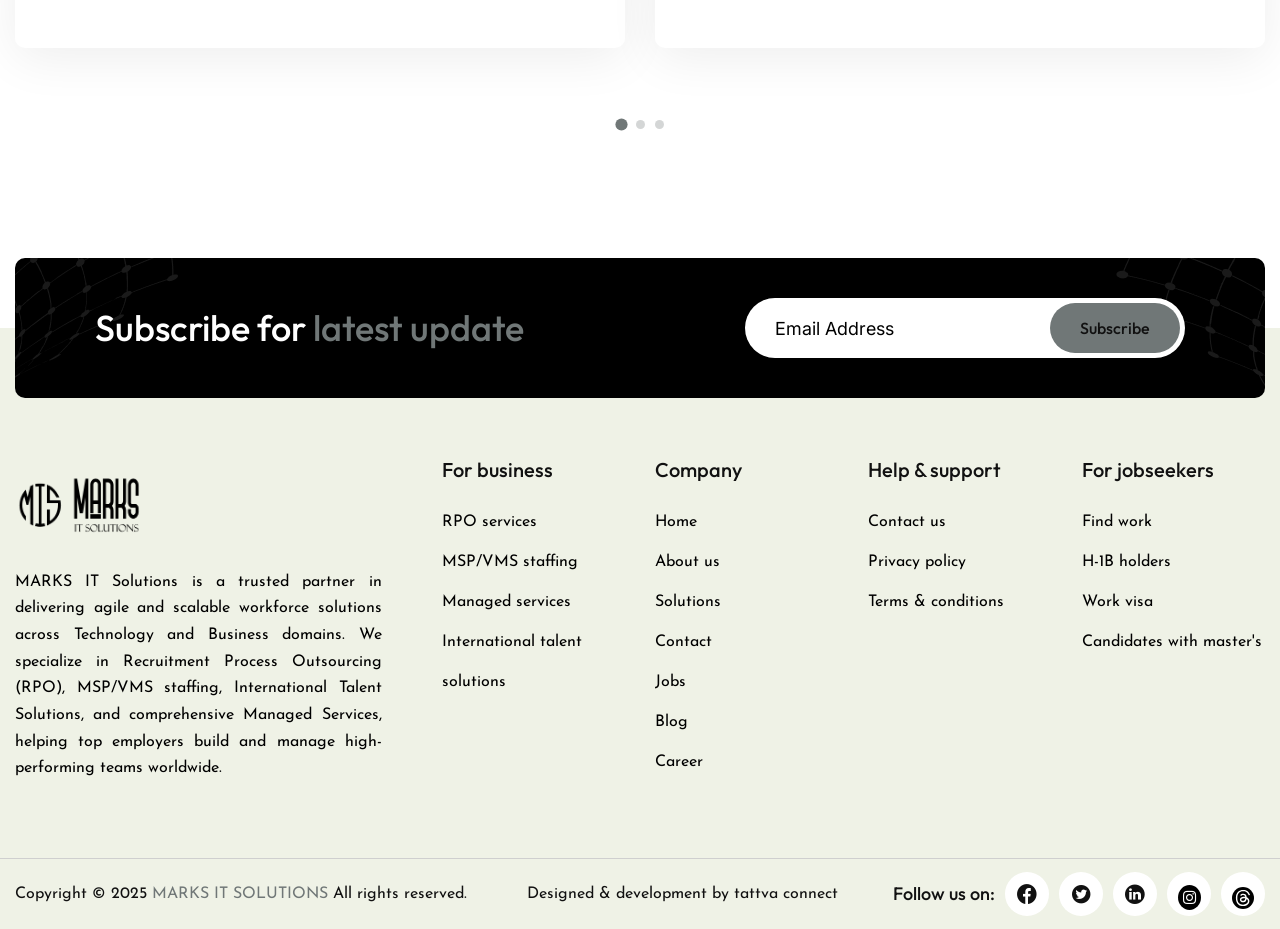
<file: about.html>
<!DOCTYPE html>
<html lang="en">
<head>
<meta charset="utf-8">
<meta http-equiv="X-UA-Compatible" content="IE=edge">
<meta name="viewport" content="width=device-width, initial-scale=1.0, maximum-scale=1.0, user-scalable=0">

<title>MARKS IT SOLUTIONS - HTML 5 Template Preview</title>

<!-- Fav Icon -->
<link rel="icon" href="assets/images/favicon.ico" type="image/x-icon">


<!-- Stylesheets -->
<link href="assets/css/font-awesome-all.css" rel="stylesheet">
<link href="assets/css/flaticon.css" rel="stylesheet">
<link href="assets/css/owl.css" rel="stylesheet">
<link href="assets/css/bootstrap.css" rel="stylesheet">
<link href="assets/css/jquery.fancybox.min.css" rel="stylesheet">
<link href="assets/css/animate.css" rel="stylesheet">
<link href="assets/css/nice-select.css" rel="stylesheet">
<link href="assets/css/odometer.css" rel="stylesheet">
<link href="assets/css/elpath.css" rel="stylesheet">
<link href="assets/css/color.css" id="jssDefault" rel="stylesheet">
<link href="assets/css/rtl.css" rel="stylesheet">
<link href="assets/css/style.css" rel="stylesheet">
<link href="assets/css/module-css/header.css" rel="stylesheet">
<link href="assets/css/module-css/page-title.css" rel="stylesheet">
<link href="assets/css/module-css/about.css" rel="stylesheet">
<link href="assets/css/module-css/clients.css" rel="stylesheet">
<link href="assets/css/module-css/chooseus.css" rel="stylesheet">
<link href="assets/css/module-css/industries.css" rel="stylesheet">
<link href="assets/css/module-css/team.css" rel="stylesheet">
<link href="assets/css/module-css/testimonial.css" rel="stylesheet">
<link href="assets/css/module-css/subscribe.css" rel="stylesheet">
<link href="assets/css/module-css/footer.css" rel="stylesheet">
<link href="assets/css/responsive.css" rel="stylesheet">

<link href="assets/assets/css/style.css" rel="stylesheet">

<!-- Google Fonts -->
<link href="https://fonts.googleapis.com/css2?family=Outfit:wght@100..900&display=swap" rel="stylesheet">
<link href="https://fonts.googleapis.com/css2?family=Inter:wght@100..900&family=Outfit:wght@100..900&display=swap" rel="stylesheet">


</head>


<!-- page wrapper -->
<body>

    <div class="boxed_wrapper ltr">


        <!-- preloader -->
        <div class="loader-wrap">
            <div class="preloader">
                <div class="preloader-close"><i class="icon-27"></i></div>
                <div id="handle-preloader" class="handle-preloader">
                    <div class="animation-preloader">
                        <div class="spinner"></div>
                        <div class="txt-loading">
                            <span data-text-preloader="marks it solutions" class="letters-loading">
                                marks it solutions
                            </span>
                            <!-- <span data-text-preloader="a" class="letters-loading">
                                a
                            </span>
                            <span data-text-preloader="r" class="letters-loading">
                                r
                            </span>
                            <span data-text-preloader="k" class="letters-loading">
                                k
                            </span>
                            <span data-text-preloader="s" class="letters-loading">
                                s 
                            </span>
                            <span data-text-preloader="" class="letters-loading">
                                -
                            </span>
                            <span data-text-preloader="i" class="letters-loading">
                                i
                            </span>
                            <span data-text-preloader="t" class="letters-loading">
                                t
                            </span> -->
                        </div>
                    </div>  
                </div>
            </div>
        </div>
        <!-- preloader end -->


      


        <!--Search Popup-->
        <div id="search-popup" class="search-popup">
            <div class="popup-inner">
                <div class="upper-box">
                    <figure class="logo-box"><a href="index.html"><img src="assets/images/logo.png" alt=""></a></figure>
                    <div class="close-search"><span class="icon-27"></span></div>
                </div>
                <div class="overlay-layer"></div>
                <div class="auto-container">
                    <div class="search-form">
                        <form method="post" action="index.html">
                            <div class="form-group">
                                <fieldset>
                                    <input type="search" class="form-control" name="search-input" value="" placeholder="Type your keyword and hit" required >
                                    <button type="submit"><i class="icon-1"></i></button>
                                </fieldset>
                            </div>
                        </form>
                    </div>
                </div>
            </div>
        </div>


          <!-- Start of Header section
	============================================= -->
	<header id="bi-header" class="bi-header-section header-style-four">
        
		<div class="bi-header-content d-flex justify-content-between align-items-center">
			<div class="brand-logo">
				<a href="index.html"><img src="footerimg.png" alt=""></a>
			</div>
			<div class="bi-header-main-navigation">
				<nav class="main-navigation clearfix ul-li">
					<ul id="main-nav" class="nav navbar-nav clearfix">
						<!-- <li class="dropdown hap-megamenu">
							<a href="!#">Demos</a>
							<ul class="dropdown-menu clearfix">
								<li>
									<div class="hap-megamenu-content">
										<div class="hap-megamenu-item-wrap">
											<div class="row justify-content-center">
												<div class="col-md-3">
													<div class="hap-megamenu-item position-relative">
														<div class="hap-megamenu-item-btn position-relative">
															<img src="assets/img/pages/home5.jpg" alt="">
															<div class="hap-menu-btn-grp text-center">
																<a target="_blank" href="index-5.html">Multi Page</a>
																<a target="_blank" href="index-5.1.html">One Page</a>
															</div>
														</div>
														<h3>Web Agency</h3>
													</div>
												</div>
												<div class="col-md-3">
													<div class="hap-megamenu-item position-relative">
														<div class="hap-megamenu-item-btn position-relative">
															<img src="assets/img/pages/home1.jpg" alt="">
															<div class="hap-menu-btn-grp text-center">
																<a target="_blank" href="index-1.html">Multi Page</a>
																<a target="_blank" href="index-1.1.html">One Page</a>
															</div>
														</div>
														<h3>Personal Portfolio</h3>
													</div>
												</div>
												<div class="col-md-3">
													<div class="hap-megamenu-item position-relative">
														<div class="hap-megamenu-item-btn position-relative">
															<img src="assets/img/pages/home2.jpg" alt="">
															<div class="hap-menu-btn-grp text-center">
																<a target="_blank" href="index-2.html">Multi Page</a>
																<a target="_blank" href="index-2.1.html">One Page</a>
															</div>
														</div>
														<h3>Creative Agency</h3>
													</div>
												</div>
												<div class="col-md-3">
													<div class="hap-megamenu-item position-relative">
														<div class="hap-megamenu-item-btn position-relative">
															<img src="assets/img/pages/home3.jpg" alt="">
															<div class="hap-menu-btn-grp text-center">
																<a target="_blank" href="index-3.html">Multi Page</a>
																<a target="_blank" href="index-3.1.html">One Page</a>
															</div>
														</div>
														<h3>Creative Web Agency</h3>
													</div>
												</div>
												<div class="col-md-3">
													<div class="hap-megamenu-item position-relative">
														<div class="hap-megamenu-item-btn position-relative">
															<img src="assets/img/pages/home4.jpg" alt="">
															<div class="hap-menu-btn-grp text-center">
																<a target="_blank" href="index.html">Multi Page</a>
																<a target="_blank" href="index-4.1.html">One Page</a>
															</div>
														</div>
														<h3>Digital Web Agency</h3>
													</div>
												</div>
												<div class="col-md-3">
													<div class="hap-megamenu-item position-relative">
														<div class="hap-megamenu-item-btn position-relative">
															<img src="assets/img/pages/home6.jpg" alt="">
															<div class="hap-menu-btn-grp text-center">
																<a target="_blank" href="index-6.html">Multi Page</a>
																<a target="_blank" href="index-6.1.html">One Page</a>
															</div>
														</div>
														<h3>Business Agency</h3>
													</div>
												</div>
												<div class="col-md-3">
													<div class="hap-megamenu-item position-relative">
														<div class="hap-megamenu-item-btn position-relative">
															<img src="assets/img/pages/home7.jpg" alt="">
															<div class="hap-menu-btn-grp text-center">
																<a target="_blank" href="index-7.html">Multi Page</a>
																<a target="_blank" href="index-7.1.html">One Page</a>
															</div>
														</div>
														<h3>Digital Agency</h3>
													</div>
												</div>
											</div>
										</div>
									</div>
								</li>
							</ul>
						</li> -->
						<li>
							<a href="index.html">Home</a>
							<!-- <ul class="dropdown-menu clearfix">
								<li class="dropdown">
									<a href="!#">Web Agency</a>
									<ul class="dropdown-menu clearfix">
										<li><a href="index-5.1.html" target="_blank">One Page</a></li>
										<li><a href="index-5.html" target="_blank">Multi Page</a></li>
									</ul>
								</li>
								<li class="dropdown">
									<a href="!#">Personal Portfolio</a>
									<ul class="dropdown-menu clearfix">
										<li><a href="index-1.1.html" target="_blank">One Page</a></li>
										<li><a href="index-1.html" target="_blank">Multi Page</a></li>
									</ul>
								</li>
								<li class="dropdown">
									<a href="!#">Creative Agency</a>
									<ul class="dropdown-menu clearfix">
										<li><a href="index-2.html" target="_blank">One Page</a></li>
										<li><a href="index-2.1.html.html" target="_blank">Multi Page</a></li>
									</ul>
								</li>
								<li class="dropdown">
									<a href="!#">Creative Web Agency</a>
									<ul class="dropdown-menu clearfix">
										<li><a href="index-3.html" target="_blank">One Page</a></li>
										<li><a href="index-3.1.html.html" target="_blank">Multi Page</a></li>
									</ul>
								</li>
								<li class="dropdown">
									<a href="!#">Digital Web Agency</a>
									<ul class="dropdown-menu clearfix">
										<li><a href="index.html" target="_blank">One Page</a></li>
										<li><a href="index-4.1.html.html" target="_blank">Multi Page</a></li>
									</ul>
								</li>
								<li class="dropdown">
									<a href="!#">Business Agency</a>
									<ul class="dropdown-menu clearfix">
										<li><a href="index-6.html" target="_blank">One Page</a></li>
										<li><a href="index-6.1.html.html" target="_blank">Multi Page</a></li>
									</ul>
								</li>
								<li class="dropdown">
									<a href="!#">Digital Agency</a>
									<ul class="dropdown-menu clearfix">
										<li><a href="index-7.html" target="_blank">One Page</a></li>
										<li><a href="index-7.1.html.html" target="_blank">Multi Page</a></li>
									</ul>
								</li>
							</ul> -->
						</li>


						<!-- Services Nav Section Starts -->

						<li>
							<a href="service.html">Solutions</a>
							
						</li>


						<!-- Services Nav Section Ends -->



						<!-- Products Nav Section Starts -->

						<li>
							<a href="about.html">About</a>
							

						</li>


						<!-- Produts Nav Section Ends -->


						<li><a href="job.html">Jobs</a></li>
						<!-- <li class="dropdown">
							<a href="!#">Blog</a>
							<ul class="dropdown-menu clearfix">
								<li><a href="blog-1.html" target="_blank">Blog Minimal </a></li>
								<li><a href="blog-2.html" target="_blank">Blog Grid</a></li>
								<li><a href="blog-3.html" target="_blank">Blog List</a></li>
								<li><a href="blog-single.html" target="_blank">Blog Details</a></li>
							</ul>
						</li> -->


						<!-- Contact Nav Section Starts -->

						<li><a href="contact.html">Contact</a></li>


						<!-- Contact Nav Section Ends -->


						<!-- <li class="dropdown">
							<a href="!#">Pages</a>
							<ul class="dropdown-menu clearfix">
								<li><a href="service.html" target="_blank">Service Page</a></li>
								<li class="dropdown">
									<a href="service-single.html">Services Details</a>
									<ul class="dropdown-menu clearfix">
										<li><a href="service-single.html" target="_blank">Brand & Art</a></li>
										<li><a href="service-single.html" target="_blank">Digital Marketing</a></li>
										<li><a href="service-single.html" target="_blank">Web Development</a></li>
										<li><a href="service-single.html" target="_blank">Design & Development</a></li>
										<li><a href="service-single.html" target="_blank">3D Animation</a></li>
										<li><a href="service-single.html" target="_blank">Branding & Ilastration</a></li>
									</ul>
								</li>
								<li><a href="contact.html" target="_blank">Contact</a></li>
								<li><a href="pricing.html" target="_blank">Pricing</a></li>
								<li class="dropdown">
									<a href="!#">Career</a>
									<ul class="dropdown-menu clearfix">
										<li><a href="career.html" target="_blank">Career</a></li>
										<li><a href="career-single.html" target="_blank">Career Details</a></li>
									</ul>
								</li>
								<li><a href="job-apply.html" target="_blank">Jop Apply</a></li>
								<li><a href="team.html" target="_blank">Team Page</a></li>
								<li><a href="team-single.html" target="_blank">Team Details</a></li>
								<li class="dropdown">
									<a href="!#">Portfolio</a>
									<ul class="dropdown-menu clearfix">
										<li><a href="portfolio.html" target="_blank">Portfolio</a></li>
										<li><a href="portfolio-single.html" target="_blank">Portfolio Details</a></li>
									</ul>
								</li>
							</ul>
						</li> -->
						<!-- <li class="dropdown">
							<a href="!#">Others</a>
							<ul class="dropdown-menu clearfix">
								<li><a href="testimonial.html" target="_blank">Testimonial</a></li>
								<li><a href="faq.html" target="_blank">Faq Page</a></li>
								<li><a href="terms-condition.html" target="_blank">Terms & Condition</a></li>
								<li><a href="privacy-policy.html" target="_blank">Privacy Policy</a></li>
								<li><a href="coming-soon.html" target="_blank">Coming Soon</a></li>
								<li><a href="404.html" target="_blank">Not Found</a></li>
							</ul>
						</li> -->
					</ul>
				</nav>
			</div>
			<div class="bi-header-main-menu-cta-area d-flex align-items-center">
				<!-- <div class="bi-header-social">
					<a href="index.html" class="theme-btn theme-btn1 btn-one mr_20"><span>Contact</span></a>
				</div> -->
				<div class="bi-header-cta-btn-grp d-flex align-items-center">
					<!-- <div class="cart-btn position-relative header-cart-btn">
						<button><i class="fab fa-opencart"></i></button>
						<span>2</span>
					</div> -->
					<div class="offcanves-btn navSidebar-button">
						<a href="contact.html" class="theme-btn theme-btn1 btn-one mr_20"><span>Let's talk</span></a>
					</div>
				</div>
                <!-- <a href="index.html" class="theme-btn theme-btn1 btn-one mr_20"><span>Contact</span></a> -->
			</div>
		</div>
		<div class="mobile_menu position-relative">
			<div class="mobile_menu_button open_mobile_menu">
				<i class="fal fa-bars"></i>
			</div>
			<div class="mobile_menu_wrap">
				<div class="mobile_menu_overlay open_mobile_menu"></div>
				<div class="mobile_menu_content">
					<div class="mobile_menu_close open_mobile_menu">
						<i class="fal fa-times"></i>
					</div>
					<div class="m-brand-logo">
						<a href="index.html"><img src="footerimg.png" alt=""></a>
					</div>
					<div class="mobile-search-bar position-relative">
						<form action="#">
							<input type="text" name="search" placeholder="Keywords">
							<button><i class="fal fa-search"></i></button>
						</form>
					</div>
					<nav class="mobile-main-navigation  clearfix ul-li">
						<ul id="m-main-nav" class="nav navbar-nav clearfix">
							<!-- <li class="dropdown hap-megamenu">
								<a href="!#">Demos</a>
								<ul class="dropdown-menu clearfix">
									<li>
										<div class="hap-megamenu-content">
											<div class="hap-megamenu-item-wrap">
												<div class="row justify-content-center">
													<div class="col-md-3">
														<div class="hap-megamenu-item position-relative">
															<div class="hap-megamenu-item-btn position-relative">
																<img src="assets/img/pages/home5.jpg" alt="">
																<div class="hap-menu-btn-grp text-center">
																	<a target="_blank" href="index-5.html">Multi Page</a>
																	<a target="_blank" href="index-5.1.html">One Page</a>
																</div>
															</div>
															<h3>Web Agency</h3>
														</div>
													</div>
													<div class="col-md-3">
														<div class="hap-megamenu-item position-relative">
															<div class="hap-megamenu-item-btn position-relative">
																<img src="assets/img/pages/home1.jpg" alt="">
																<div class="hap-menu-btn-grp text-center">
																	<a target="_blank" href="index-1.html">Multi Page</a>
																	<a target="_blank" href="index-1.1.html">One Page</a>
																</div>
															</div>
															<h3>Personal Portfolio</h3>
														</div>
													</div>
													<div class="col-md-3">
														<div class="hap-megamenu-item position-relative">
															<div class="hap-megamenu-item-btn position-relative">
																<img src="assets/img/pages/home2.jpg" alt="">
																<div class="hap-menu-btn-grp text-center">
																	<a target="_blank" href="index-2.html">Multi Page</a>
																	<a target="_blank" href="index-2.1.html">One Page</a>
																</div>
															</div>
															<h3>Creative Agency</h3>
														</div>
													</div>
													<div class="col-md-3">
														<div class="hap-megamenu-item position-relative">
															<div class="hap-megamenu-item-btn position-relative">
																<img src="assets/img/pages/home3.jpg" alt="">
																<div class="hap-menu-btn-grp text-center">
																	<a target="_blank" href="index-3.html">Multi Page</a>
																	<a target="_blank" href="index-3.1.html">One Page</a>
																</div>
															</div>
															<h3>Creative Web Agency</h3>
														</div>
													</div>
													<div class="col-md-3">
														<div class="hap-megamenu-item position-relative">
															<div class="hap-megamenu-item-btn position-relative">
																<img src="assets/img/pages/home4.jpg" alt="">
																<div class="hap-menu-btn-grp text-center">
																	<a target="_blank" href="index.html">Multi Page</a>
																	<a target="_blank" href="index-4.1.html">One Page</a>
																</div>
															</div>
															<h3>Digital Web Agency</h3>
														</div>
													</div>
													<div class="col-md-3">
														<div class="hap-megamenu-item position-relative">
															<div class="hap-megamenu-item-btn position-relative">
																<img src="assets/img/pages/home6.jpg" alt="">
																<div class="hap-menu-btn-grp text-center">
																	<a target="_blank" href="index-6.html">Multi Page</a>
																	<a target="_blank" href="index-6.1.html">One Page</a>
																</div>
															</div>
															<h3>Business Agency</h3>
														</div>
													</div>
													<div class="col-md-3">
														<div class="hap-megamenu-item position-relative">
															<div class="hap-megamenu-item-btn position-relative">
																<img src="assets/img/pages/home7.jpg" alt="">
																<div class="hap-menu-btn-grp text-center">
																	<a target="_blank" href="index-7.html">Multi Page</a>
																	<a target="_blank" href="index-7.1.html">One Page</a>
																</div>
															</div>
															<h3>Digital Agency</h3>
														</div>
													</div>
												</div>
											</div>
										</div>
									</li>
								</ul>
							</li> -->
							<li>
								<a href="index.html">Home</a>
								<!-- <ul class="dropdown-menu clearfix">
									<li class="dropdown">
										<a href="!#">Web Agency</a>
										<ul class="dropdown-menu clearfix">
											<li><a href="index-5.1.html" target="_blank">One Page</a></li>
											<li><a href="index-5.html" target="_blank">Multi Page</a></li>
										</ul>
									</li>
									<li class="dropdown">
										<a href="!#">Personal Portfolio</a>
										<ul class="dropdown-menu clearfix">
											<li><a href="index-1.1.html" target="_blank">One Page</a></li>
											<li><a href="index-1.html" target="_blank">Multi Page</a></li>
										</ul>
									</li>
									<li class="dropdown">
										<a href="!#">Creative Agency</a>
										<ul class="dropdown-menu clearfix">
											<li><a href="index-2.html" target="_blank">One Page</a></li>
											<li><a href="index-2.1.html.html" target="_blank">Multi Page</a></li>
										</ul>
									</li>
									<li class="dropdown">
										<a href="!#">Creative Web Agency</a>
										<ul class="dropdown-menu clearfix">
											<li><a href="index-3.html" target="_blank">One Page</a></li>
											<li><a href="index-3.1.html.html" target="_blank">Multi Page</a></li>
										</ul>
									</li>
									<li class="dropdown">
										<a href="!#">Digital Web Agency</a>
										<ul class="dropdown-menu clearfix">
											<li><a href="index.html" target="_blank">One Page</a></li>
											<li><a href="index-4.1.html.html" target="_blank">Multi Page</a></li>
										</ul>
									</li>
									<li class="dropdown">
										<a href="!#">Business Agency</a>
										<ul class="dropdown-menu clearfix">
											<li><a href="index-6.html" target="_blank">One Page</a></li>
											<li><a href="index-6.1.html.html" target="_blank">Multi Page</a></li>
										</ul>
									</li>
									<li class="dropdown">
										<a href="!#">Digital Agency</a>
										<ul class="dropdown-menu clearfix">
											<li><a href="index-7.html" target="_blank">One Page</a></li>
											<li><a href="index-7.1.html.html" target="_blank">Multi Page</a></li>
										</ul>
									</li>
								</ul> -->
							</li>

							<!-- Servives Nav starts-->

							<li>
								<a href="service.html">Solutions</a>
								
							</li>

							<!-- Services Nav Starts -->




							<!-- Products Nav Starts -->


							<li>
								<a href="about.html">About</a>
								
							</li>

							<!-- Products Nav Starts -->



							<li><a href="job.html">Jobs</a></li>


							<li><a href="contact.html">Contact</a></li>

							<!-- <li class="dropdown">
								<a href="!#">Blog</a>
								<ul class="dropdown-menu clearfix">
									<li><a href="blog-1.html" target="_blank">Blog Minimal </a></li>
									<li><a href="blog-2.html" target="_blank">Blog Grid</a></li>
									<li><a href="blog-3.html" target="_blank">Blog List</a></li>
									<li><a href="blog-single.html" target="_blank">Blog Details</a></li>
								</ul>
							</li> -->

							<!-- <li class="dropdown">
								<a href="!#">Pages</a>
								<ul class="dropdown-menu clearfix">
									<li><a href="service.html" target="_blank">Service Page</a></li>
									<li class="dropdown">
										<a href="service-single.html">Services Details</a>
										<ul class="dropdown-menu clearfix">
											<li><a href="service-single.html" target="_blank">Brand & Art</a></li>
											<li><a href="service-single.html" target="_blank">Digital Marketing</a></li>
											<li><a href="service-single.html" target="_blank">Web Development</a></li>
											<li><a href="service-single.html" target="_blank">Design & Development</a></li>
											<li><a href="service-single.html" target="_blank">3D Animation</a></li>
											<li><a href="service-single.html" target="_blank">Branding & Ilastration</a></li>
										</ul>
									</li>
									<li><a href="contact.html" target="_blank">Contact</a></li>
									<li><a href="pricing.html" target="_blank">Pricing</a></li>
									<li class="dropdown">
										<a href="!#">Career</a>
										<ul class="dropdown-menu clearfix">
											<li><a href="career.html" target="_blank">Career</a></li>
											<li><a href="career-single.html" target="_blank">Career Details</a></li>
										</ul>
									</li>
									<li><a href="job-apply.html" target="_blank">Jop Apply</a></li>
									<li><a href="team.html" target="_blank">Team Page</a></li>
									<li><a href="team-single.html" target="_blank">Team Details</a></li>
									<li class="dropdown">
										<a href="!#">Portfolio</a>
										<ul class="dropdown-menu clearfix">
											<li><a href="portfolio.html" target="_blank">Portfolio</a></li>
											<li><a href="portfolio-single.html" target="_blank">Portfolio Details</a></li>
										</ul>
									</li>
								</ul>
							</li> -->
							<!-- <li class="dropdown">
								<a href="!#">Others</a>
								<ul class="dropdown-menu clearfix">
									<li><a href="testimonial.html" target="_blank">Testimonial</a></li>
									<li><a href="faq.html" target="_blank">Faq Page</a></li>
									<li><a href="terms-condition.html" target="_blank">Terms & Condition</a></li>
									<li><a href="privacy-policy.html" target="_blank">Privacy Policy</a></li>
									<li><a href="coming-soon.html" target="_blank">Coming Soon</a></li>
									<li><a href="404.html" target="_blank">Not Found</a></li>
								</ul>
							</li> -->
						</ul>
					</nav>
					<div class="bi-mobile-header-social text-center">
						<a href="#"> <i class="fab fa-instagram"></i></a>
						<a href="#"> <i class="fab fa-linkedin-in"></i></a>
						<a href="#"> <i class="fab fa-twitter"></i></a>
						<a href="#"> <i class="fab fa-facebook-f"></i></a>
					</div>
				</div>
			</div>
			<!-- /Mobile-Menu -->
		</div>
	</header>
	<!-- Sidebar sidebar Item -->
	<div class="xs-sidebar-group info-group">
		<div class="xs-overlay xs-bg-black">
			<div class="row loader-area">
				<div class="col-3 preloader-wrap">
					<div class="loader-bg"></div>
				</div>
				<div class="col-3 preloader-wrap">
					<div class="loader-bg"></div>
				</div>
				<div class="col-3 preloader-wrap">
					<div class="loader-bg"></div>
				</div>
				<div class="col-3 preloader-wrap">
					<div class="loader-bg"></div>
				</div>
			</div>
		</div>
		
	</div>
	
<!-- End of Header section
	============================================= -->


        <!-- Mobile Menu  -->
        <div class="mobile-menu">
            <div class="menu-backdrop"></div>
            <div class="close-btn"><i class="fas fa-times"></i></div>
            <nav class="menu-box">
                <div class="nav-logo"><a href="index.html"><img src="assets/images/logo-2.png" alt="" title=""></a></div>
                <div class="menu-outer"><!--Here Menu Will Come Automatically Via Javascript / Same Menu as in Header--></div>
                <div class="contact-info">
                    <h4>Contact Info</h4>
                    <ul>
                        <li>Chicago 12, Melborne City, USA</li>
                        <li><a href="tel:+8801682648101">+88 01682648101</a></li>
                        <li><a href="mailto:info@example.com">testemail@example.com</a></li>
                    </ul>
                </div>
                <div class="social-links">
                    <ul class="clearfix">
                        <li><a href="index.html"><span class="fab fa-twitter"></span></a></li>
                        <li><a href="index.html"><span class="fab fa-facebook-square"></span></a></li>
                        <li><a href="index.html"><span class="fab fa-pinterest-p"></span></a></li>
                        <li><a href="index.html"><span class="fab fa-instagram"></span></a></li>
                        <li><a href="index.html"><span class="fab fa-youtube"></span></a></li>
                    </ul>
                </div>
            </nav>
        </div>
        <!-- End Mobile Menu -->


        <!-- page-title -->
        <section class="page-title centred pt_110">
            <div class="auto-container">
                <div class="content-box">
                    <h1>About Us</h1>
                    <ul class="bread-crumb clearfix">
                        <li><a href="index.html">Home</a></li>
                        <li>-</li>
                        <li>About Us</li>
                    </ul>
                </div>
            </div>
        </section>
        <!-- page-title end -->


        <!-- about-style-four -->
        <section class="about-style-four pt_120 pb_120">
            <div class="auto-container">
                <div class="row align-items-center">
                    <div class="col-lg-6 col-md-12 col-sm-12 image-column">
                        <div class="image_block_two">
                            <div class="image-inner">
                                <div class="image-box mr_15">
                                    <figure class="image image-1 mb_15"><img src="assets/images/resource/about-3.jpg" alt=""></figure>
                                    <figure class="image image-2"><img src="assets/images/resource/about-4.jpg" alt=""></figure>
                                </div>
                                <div class="image-box">
                                    <figure class="image image-3 mb_15"><img src="assets/images/resource/about-5.jpg" alt=""></figure>
                                    <figure class="image image-4"><img src="assets/images/resource/about-6.jpg" alt=""></figure>
                                </div>
                                <div class="support-box">
                                    <div class="icon-box"><i class="icon-28"></i></div>
                                    <span>Online Support</span>
                                    <h4><a href="tel:912556889">+912 (556) 889</a></h4>
                                </div>
                            </div>
                        </div>
                    </div>
                    <div class="col-lg-6 col-md-12 col-sm-12 content-column">
                        <div class="content_block_five">
                            <div class="content-box">
                                <div class="sec-title pb_40 sec-title-animation animation-style2">
                                    <span class="sub-title mb_10 title-animation">About us</span>
                                    <h2 class="title-animation">The most valued <span>Agency</span></h2>
                                    <p class="title-animation">Voted the fastest solution to implement the easiest to administer your employee & business.</p>
                                </div>
                                <div class="inner-box clearfix">
                                    <div class="single-item">
                                        <div class="icon-box"><i class="icon-29"></i></div>
                                        <h4><a href="job-details.html">Easiest Admin</a></h4>
                                        <span>Fall 2023</span>
                                    </div>
                                    <div class="single-item">
                                        <div class="icon-box"><i class="icon-30"></i></div>
                                        <h4><a href="job-details.html">Users love Us</a></h4>
                                        <span>Winter 2023</span>
                                    </div>
                                    <div class="single-item">
                                        <div class="icon-box"><i class="icon-31"></i></div>
                                        <h4><a href="job-details.html">Leader</a></h4>
                                        <span>Winter 2023</span>
                                    </div>
                                    <div class="single-item">
                                        <div class="icon-box"><i class="icon-32"></i></div>
                                        <h4><a href="job-details.html">Best support</a></h4>
                                        <span>Winter 2023</span>
                                    </div>
                                </div>
                            </div>
                        </div>
                    </div>
                </div>
            </div>
           
        </section>
        <!-- about-style-four end -->

      

       
      <!-- clients-section -->
      
      <section class="clients-section">
        
        <div class="container">
            <div class="row">
                <div class="sec-title text-start pbb_60 sec-title-animation animation-style2">
                    <span class="sub-title mb_10 title-animation side-head">Talent solutions</span>
                    
                </div>
            </div>
        </div>
        <div class="auto-container">
            <div class="inner-container">
                <div class="clients-box">
                    <figure class="clients-logo"><a href="index.html">Information technologies</a></figure>
                    <figure class="overlay-logo"><a href="index.html">Information technologies</a></figure>
                </div>
                <div class="clients-box">
                    <figure class="clients-logo"><a href="index.html">AI/ML</a></figure>
                    <figure class="overlay-logo"><a href="index.html">AI/ML</a></figure>
                </div>
                <div class="clients-box">
                    <figure class="clients-logo"><a href="index.html">Cyber security<a></figure>
                    <figure class="overlay-logo"><a href="index.html">Cyber security</a></figure>
                </div>
                <div class="clients-box">
                    <figure class="clients-logo"><a href="index.html">Full stack development</a></figure>
                    <figure class="overlay-logo"><a href="index.html">Full stack development</a></figure>
                </div>
                <div class="clients-box">
                    <figure class="clients-logo"><a href="index.html">Enterprise data management</a></figure>
                    <figure class="overlay-logo"><a href="index.html">Enterprise data management</a></figure>
                </div>
                <!-- <div class="clients-box">
                    <figure class="clients-logo"><a href="index.html"><img src="assets/images/clients/clients-5.png" alt=""></a></figure>
                    <figure class="overlay-logo"><a href="index.html"><img src="assets/images/clients/clients-5.png" alt=""></a></figure>
                </div> -->
            </div>
        </div>
    </section>
    <!-- clients-section end -->


        <!-- chooseus-section -->
        <section class="chooseus-section alternat-3 pt_120 pb_90">
            <div class="pattern-layer" style="background-image: url(assets/images/shape/shape-23.png);"></div>
            <div class="auto-container">
                <div class="sec-title light centred pb_60 sec-title-animation animation-style2">
                    <span class="sub-title mb_10 title-animation">Why Us</span>
                    <h2 class="title-animation">Why Choose Us</h2>
                </div>
                <div class="inner-container">
                    <div class="row clearfix">
                        <div class="col-lg-4 col-md-6 col-sm-12 chooseus-block">
                            <div class="chooseus-block-one">
                                <div class="inner-box">
                                    <div class="icon-box"><i class="icon-4"></i></div>
                                    <h3><a href="index.html">Retain Top Talent</a></h3>
                                    <p>Providing clear career paths and growth opportunities is key to retaining top talent.</p>
                                    <div class="link"><a href="index.html">Learn More<i class="icon-7"></i></a></div>
                                </div>
                            </div>
                        </div>
                        <div class="col-lg-4 col-md-6 col-sm-12 chooseus-block">
                            <div class="chooseus-block-one">
                                <div class="inner-box">
                                    <div class="icon-box"><i class="icon-5"></i></div>
                                    <h3><a href="index.html">Stay Compliant</a></h3>
                                    <p>Educate employees about compliance requirements through regular training period</p>
                                    <div class="link"><a href="index.html">Learn More<i class="icon-7"></i></a></div>
                                </div>
                            </div>
                        </div>
                        <div class="col-lg-4 col-md-6 col-sm-12 chooseus-block">
                            <div class="chooseus-block-one">
                                <div class="inner-box">
                                    <div class="icon-box"><i class="icon-6"></i></div>
                                    <h3><a href="index.html">Improve Employee</a></h3>
                                    <p>Invest in employee training and development programs to enhance skills and knowledge.</p>
                                    <div class="link"><a href="index.html">Learn More<i class="icon-7"></i></a></div>
                                </div>
                            </div>
                        </div>
                    </div>
                </div>
            </div>
        </section>
        <!-- chooseus-section end -->


        <!-- industries-style-four -->
       <!--- <section class="industries-style-four pt_120 pb_90">
            <div class="auto-container">
                <div class="sec-title centred pb_60 sec-title-animation animation-style2">
                    <span class="sub-title mb_10 title-animation">Industries</span>
                    <h2 class="title-animation">Industries Served</h2>
                </div>
                <div class="row clearfix">
                    <div class="col-lg-3 col-md-6 col-sm-12 industries-block">
                        <div class="industries-block-two">
                            <div class="inner-box">
                                <div class="icon-box"><i class="icon-9"></i></div>
                                <h3><a href="index.html">Hotel</a></h3>
                                <p>2853 Staffs</p>
                            </div>
                        </div>
                    </div>
                    <div class="col-lg-3 col-md-6 col-sm-12 industries-block">
                        <div class="industries-block-two">
                            <div class="inner-box">
                                <div class="icon-box"><i class="icon-10"></i></div>
                                <h3><a href="index.html">Hospitality</a></h3>
                                <p>2256 Staffs</p>
                            </div>
                        </div>
                    </div>
                    <div class="col-lg-3 col-md-6 col-sm-12 industries-block">
                        <div class="industries-block-two">
                            <div class="inner-box">
                                <div class="icon-box"><i class="icon-11"></i></div>
                                <h3><a href="index.html">Kitchen</a></h3>
                                <p>1408 Staffs</p>
                            </div>
                        </div>
                    </div>
                    <div class="col-lg-3 col-md-6 col-sm-12 industries-block">
                        <div class="industries-block-two">
                            <div class="inner-box">
                                <div class="icon-box"><i class="icon-12"></i></div>
                                <h3><a href="index.html">Retail</a></h3>
                                <p>1740 Staffs</p>
                            </div>
                        </div>
                    </div>
                    <div class="col-lg-3 col-md-6 col-sm-12 industries-block">
                        <div class="industries-block-two">
                            <div class="inner-box">
                                <div class="icon-box"><i class="icon-13"></i></div>
                                <h3><a href="index.html">Events</a></h3>
                                <p>3948 Staffs</p>
                            </div>
                        </div>
                    </div>
                    <div class="col-lg-3 col-md-6 col-sm-12 industries-block">
                        <div class="industries-block-two">
                            <div class="inner-box">
                                <div class="icon-box"><i class="icon-14"></i></div>
                                <h3><a href="index.html">Labor</a></h3>
                                <p>2984 Staffs</p>
                            </div>
                        </div>
                    </div>
                    <div class="col-lg-3 col-md-6 col-sm-12 industries-block">
                        <div class="industries-block-two">
                            <div class="inner-box">
                                <div class="icon-box"><i class="icon-15"></i></div>
                                <h3><a href="index.html">Driving</a></h3>
                                <p>4509 Staffs</p>
                            </div>
                        </div>
                    </div>
                    <div class="col-lg-3 col-md-6 col-sm-12 industries-block">
                        <div class="industries-block-two">
                            <div class="inner-box">
                                <div class="icon-box"><i class="icon-16"></i></div>
                                <h3><a href="index.html">Caretaker</a></h3>
                                <p>1039 Staffs</p>
                            </div>
                        </div>
                    </div>
                </div>
            </div>
        </section>-->
        <!-- industries-style-four end -->


          <!-- team-section -->
          <section class="team-section centred pt_120 pb_70">
            <div class="auto-container">
                <div class="sec-title pb_60 sec-title-animation animation-style2">
                    <span class="sub-title mb_10 title-animation">Our Team</span>
                    <h2 class="title-animation">Meet The Team</h2>
                </div>
                <div class="row clearfix">
                   <!--- <div class="col-lg-3 col-md-6 col-sm-12 team-block">
                        <div class="team-block-one wow fadeInUp animated" data-wow-delay="00ms" data-wow-duration="1500ms">
                            <div class="inner-box">
                                <div class="image-box">
                                    <figure class="image"><img src="assets/images/team/team-1.jpg" alt=""></figure>
                                    <figure class="overlay-image"><img src="assets/images/team/team-1.jpg" alt=""></figure>
                                </div>
                                <div class="lower-content">
                                    <h3><a href="index.html">Tom Oliver</a></h3>
                                    <span class="designation">Founder</span>
                                </div>
                            </div>
                        </div>
                    </div>
                    <div class="col-lg-3 col-md-6 col-sm-12 team-block">
                        <div class="team-block-one wow fadeInUp animated" data-wow-delay="200ms" data-wow-duration="1500ms">
                            <div class="inner-box">
                                <div class="image-box">
                                    <figure class="image"><img src="assets/images/team/team-2.jpg" alt=""></figure>
                                    <figure class="overlay-image"><img src="assets/images/team/team-2.jpg" alt=""></figure>
                                </div>
                                <div class="lower-content">
                                    <h3><a href="index.html">Loenard Barnes</a></h3>
                                    <span class="designation">Lead Engineer</span>
                                </div>
                            </div>
                        </div>
                    </div>
                    <div class="col-lg-3 col-md-6 col-sm-12 team-block">
                        <div class="team-block-one wow fadeInUp animated" data-wow-delay="400ms" data-wow-duration="1500ms">
                            <div class="inner-box">
                                <div class="image-box">
                                    <figure class="image"><img src="assets/images/team/team-3.jpg" alt=""></figure>
                                    <figure class="overlay-image"><img src="assets/images/team/team-3.jpg" alt=""></figure>
                                </div>
                                <div class="lower-content">
                                    <h3><a href="index.html">Gilbert Sherman</a></h3>
                                    <span class="designation">Sale Manager</span>
                                </div>
                            </div>
                        </div>
                    </div>
                    <div class="col-lg-3 col-md-6 col-sm-12 team-block">
                        <div class="team-block-one wow fadeInUp animated" data-wow-delay="600ms" data-wow-duration="1500ms">
                            <div class="inner-box">
                                <div class="image-box">
                                    <figure class="image"><img src="assets/images/team/team-4.jpg" alt=""></figure>
                                    <figure class="overlay-image"><img src="assets/images/team/team-4.jpg" alt=""></figure>
                                </div>
                                <div class="lower-content">
                                    <h3><a href="index.html">Franklin Bailey</a></h3>
                                    <span class="designation">Art Director</span>
                                </div>
                            </div>
                        </div>
                    </div>-->
                </div>
                <div class="lower-box">
                    <div class="row clearfix">
                        <div class="col-lg-4 col-md-6 col-sm-12 team-block">
                            <div class="team-block-one wow fadeInUp animated" data-wow-delay="00ms" data-wow-duration="1500ms">
                                <div class="inner-box">
                                    <div class="image-box">
                                        <figure class="image"><img src="assets/images/team/team-5.png" alt=""></figure>
                                        <figure class="overlay-image"><img src="assets/images/team/team-5.png" alt=""></figure>
                                    </div>
                                    <div class="lower-content">
                                        <h3><a href="index.html">Rao S Kolluri</a></h3>
                                        <span class="designation">Founder and CEO</span>
                                    </div>
                                </div>
                            </div>
                        </div>
                        <div class="col-lg-4 col-md-6 col-sm-12 team-block">
                            <div class="team-block-one wow fadeInUp animated" data-wow-delay="200ms" data-wow-duration="1500ms">
                                <div class="inner-box">
                                    <div class="image-box">
                                        <figure class="image"><img src="assets/images/team/team-6.png" alt=""></figure>
                                        <figure class="overlay-image"><img src="assets/images/team/team-6.png" alt=""></figure>
                                    </div>
                                    <div class="lower-content">
                                        <h3><a href="index.html">Diarmuid Eoin</a></h3>
                                        <span class="designation">Sale Manager</span>
                                    </div>
                                </div>
                            </div>
                        </div>
                        <div class="col-lg-4 col-md-6 col-sm-12 team-block">
                            <div class="team-block-one wow fadeInUp animated" data-wow-delay="400ms" data-wow-duration="1500ms">
                                <div class="inner-box">
                                    <div class="image-box">
                                       <figure class="image"><img src="assets/images/team/team-5.png" alt=""></figure>
                                        <figure class="overlay-image"><img src="assets/images/team/team-5.png" alt=""></figure>
                                    </div>
                                    <div class="lower-content">
                                        <h3><a href="index.html">Ashitaka Dai</a></h3>
                                        <span class="designation">Art Director</span>
                                    </div>
                                </div>
                            </div>
                        </div>
                    </div>
                </div>
            </div>
        </section>
        <!-- team-section end -->


        <!-- testimonial-style-two -->
        <section class="testimonial-style-two pt_70 pb_120">
           <!--- <div class="pattern-layer" style="background-image: url(assets/images/shape/shape-17.png);"></div>-->
            <div class="auto-container">
                <div class="sec-title centred pb_60 sec-title-animation animation-style2">
                    <span class="sub-title mb_10 title-animation">Testimonials</span>
                    <h2 class="title-animation">Valued by our clients</h2>
                </div>
                <div class="two-item-carousel owl-carousel owl-theme owl-nav-none">
                    <div class="testimonial-block-two">
                        <div class="inner-box">
                           <!-- <div class="icon-box"><img src="assets/images/icons/icon-11.png" alt=""></div>-->
                            <div class="author-box">
                               <!--- <figure class="thumb-box"><img src="assets/images/resource/testimonial-1.png" alt=""></figure>-->
                                <h4>Evan Clement</h4>
                                <span class="designation">HR Assistant, NFL</span>
                            </div>
                            <p>Company and was impressed by the personalized approach of their recruitment team. They kept me informed at every stage and ensured that I had all the information I needed to succeed.</p>
                        </div>
                    </div>
                    <div class="testimonial-block-two">
                        <div class="inner-box">
                            <!--<div class="icon-box"><img src="assets/images/icons/icon-11.png" alt=""></div>-->
                            <div class="author-box">
                               <!---<figure class="thumb-box"><img src="assets/images/resource/testimonial-3.png" alt=""></figure>-->
                                <h4>Maharan Depaak</h4>
                                <span class="designation">CEO, Amaban</span>
                            </div>
                            <p>Recently I went through their recruitment process with Jobaway Company, and I was impressed by how the smooth and efficient these were.</p>
                        </div>
                    </div>
                    <div class="testimonial-block-two">
                        <div class="inner-box">
                            <div class="icon-box"><img src="assets/images/icons/icon-11.png" alt=""></div>
                            <div class="author-box">
                                <!--<figure class="thumb-box"><img src="assets/images/resource/testimonial-1.png" alt=""></figure>-->
                                <h4>Evan Clement</h4>
                                <span class="designation">HR Assistant, NFL</span>
                            </div>
                            <p>Company and was impressed by the personalized approach of their recruitment team. They kept me informed at every stage and ensured that I had all the information I needed to succeed.</p>
                        </div>
                    </div>
                    <div class="testimonial-block-two">
                        <div class="inner-box">
                            <div class="icon-box"><img src="assets/images/icons/icon-11.png" alt=""></div>
                            <div class="author-box">
                                <!--<figure class="thumb-box"><img src="assets/images/resource/testimonial-3.png" alt=""></figure>-->
                                <h4>Maharan Depaak</h4>
                                <span class="designation">CEO, Amaban</span>
                            </div>
                            <p>Recently I went through their recruitment process with Jobaway Company, and I was impressed by how the smooth and efficient these were.</p>
                        </div>
                    </div>
                    <div class="testimonial-block-two">
                        <div class="inner-box">
                           <div class="icon-box"><img src="assets/images/icons/icon-11.png" alt=""></div>
                            <div class="author-box">
                                <!--<figure class="thumb-box"><img src="assets/images/resource/testimonial-1.png" alt=""></figure>-->
                                <h4>Evan Clement</h4>
                                <span class="designation">HR Assistant, NFL</span>
                            </div>
                            <p>Company and was impressed by the personalized approach of their recruitment team. They kept me informed at every stage and ensured that I had all the information I needed to succeed.</p>
                        </div>
                    </div>
                    <div class="testimonial-block-two">
                        <div class="inner-box">
                            <div class="icon-box"><img src="assets/images/icons/icon-11.png" alt=""></div>
                            <div class="author-box">
                               <!--- <figure class="thumb-box"><img src="assets/images/resource/testimonial-3.png" alt=""></figure>-->
                                <h4>Maharan Depaak</h4>
                                <span class="designation">CEO, Amaban</span>
                            </div>
                            <p>Recently I went through their recruitment process with Jobaway Company, and I was impressed by how the smooth and efficient these were.</p>
                        </div>
                    </div>
                </div>
            </div>
        </section>
        <!-- testimonial-style-two end -->


        <!-- subscribe-style-two -->
        <section class="subscribe-style-two">
            <div class="bg-color"></div>
            <div class="auto-container">
                <div class="inner-container">
                    <div class="shape-box">
                        <div class="shape-1" style="background-image: url(assets/images/shape/shape-8.png);"></div>
                        <div class="shape-2" style="background-image: url(assets/images/shape/shape-9.png);"></div>
                    </div>
                    <div class="text-box">
                        <h2>Subscribe for <span>latest update</span></h2>
                    </div>
                    <div class="form-inner">
                        <form method="post" action="contact.html">
                            <div class="form-group">
                                <input type="email" name="email" placeholder="Email Address" required>
                                <button type="submit" class="theme-btn btn-one">Subscribe</button>
                            </div>
                        </form>
                    </div>
                </div>
            </div>
        </section>
        <!-- subscribe-style-two end -->


        <!-- main-footer -->
        <footer class="main-footer home-2">
            <div class="widget-section p_relative pt_60 pb_40">
                <div class="auto-container">
                    <div class="row clearfix">
                        <div class="col-lg-4 col-md-6 col-sm-12 footer-column">
                            <div class="footer-widget logo-widget mr_30">
                                <figure class="footer-logo mb_20"><a href="index.html"><img src="assets/images/footerimg.png" alt=""></a></figure>
                                <p>MARKS IT Solutions is a trusted partner in delivering agile and scalable workforce solutions across Technology and Business domains. We specialize in Recruitment Process Outsourcing (RPO), MSP/VMS staffing, 
                                    International Talent Solutions, and comprehensive Managed Services, helping top employers build and manage high-performing teams worldwide.</p>
                               <!--- <div class="download-btn">
                                    <a href="about.html" class="apple-store">
                                        <img src="assets/images/icons/icon-4.png" alt="">
                                        <span>Download on</span>
                                        App Store
                                    </a>
                                    <a href="about.html" class="play-store">
                                        <img src="assets/images/icons/icon-5.png" alt="">
                                        <span>Get it on</span>
                                        Google Play
                                    </a>
                                </div>-->
                            </div>
                        </div>
                        
                        <div class="col-lg-2 col-md-4 col-sm-12 footer-column">
                            <div class="footer-widget links-widget">
                                <div class="widget-title">
                                    <h4>For business</h4>
                                </div>
                                <div class="widget-content">
                                    <ul class="links-list clearfix">
                                        <li><a href="index.html">RPO services</a></li>
                                        <li><a href="index.html">MSP/VMS staffing</a></li>
                                        <li><a href="index.html">Managed services</a></li>
                                        <li><a href="index.html">International talent solutions</a></li>
                                        <!-- <li><a href="index.html">Bus Driver</a></li> -->
                                    </ul>
                                </div>
                            </div>
                        </div>
                        <div class="col-lg-2 col-md-4 col-sm-12 footer-column">
                            <div class="footer-widget links-widget">
                                <div class="widget-title">
                                    <h4>Company</h4>
                                </div>
                                <div class="widget-content">
                                    <ul class="links-list clearfix">
                                        <li><a href="index.html">Home</a></li>
                                        <li><a href="about.html">About us</a></li>
                                        <li><a href="index.html">Solutions</a></li>
                                        <li><a href="contact.html">Contact</a></li>
                                        <li><a href="job.html">Jobs</a></li>
                                        <li><a href="blog.html">Blog</a></li>
                                      
                                        <li><a href="index.html">Career</a></li>
                                    </ul>
                                </div>
                            </div>
                        </div>
                        <div class="col-lg-2 col-md-4 col-sm-12 footer-column">
                            <div class="footer-widget links-widget">
                                <div class="widget-title">
                                    <h4>Help & support</h4>
                                </div>
                                <div class="widget-content">
                                    <ul class="links-list clearfix">
                                        <li><a href="contact.html">Contact us</a></li>
                                        <!--<li><a href="faq.html">General FAQ</a></li>
                                        <li><a href="index.html">Support Center</a></li>-->
                                        <li><a href="index.html">Privacy policy</a></li>
                                        <li><a href="index.html">Terms & conditions</a></li>
                                    </ul>
                                </div>
                            </div>
                        </div>
                        <div class="col-lg-2 col-md-4 col-sm-12 footer-column">
                            <div class="footer-widget links-widget">
                                <div class="widget-title">
                                    <h4>For jobseekers</h4>
                                </div>
                                <div class="widget-content">
                                    <ul class="links-list clearfix">
                                        <li><a href="index.html">Find work</a></li>
                                        <li><a href="index.html">H-1B holders</a></li>
                                        <li><a href="index.html">Work visa</a></li>
                                        <li><a href="index.html">Candidates with master's</a></li>
                                        <!-- <li><a href="index.html">Jobs in alaska</a></li> -->
                                    </ul>
                                </div>
                            </div>
                        </div>
                    </div>
                </div>
            </div>
            <div class="footer-bottom">
                <div class="auto-container">
                    <div class="bottom-inner">
                        <div class="copyright"><p>Copyright &copy; 2025 <a href="index.html">MARKS IT SOLUTIONS</a> All rights reserved.</p></div>
                        <div class="copyright"><p><a href="index.html"></a> Designed & development by tattva connect</p></div>
                        <ul class="social-links">
                            <li><h5>Follow us on:</h5></li>
                            <li><a href="index.html"><i class="icon-22"></i></a></li>
                            <li><a href="index.html"><i class="icon-23"></i></a></li>
                            <li><a href="index.html"><i class="icon-24"></i></a></li>
                            <li><a href="index.html"><i class="fab fa-instagram instagram-icon"></i></a></li>
                            <li><a href="https://www.threads.net/@yourusername" target="_blank"><img src="assets/images/threads-icon.svg" alt="Threads" style="width:22px; height:22px; border-radius: 50%;"></a>
							</li>

                        </ul>
                    </div>
                </div>
            </div>
        </footer>
        <!-- main-footer end -->



        <!--Scroll to top-->
        <div class="scroll-to-top">
            <svg class="scroll-top-inner" viewBox="-1 -1 102 102">
                <path d="M50,1 a49,49 0 0,1 0,98 a49,49 0 0,1 0,-98" />
            </svg>
        </div>
        
    </div>


    <!-- jequery plugins -->
    <script src="assets/js/jquery.js"></script>
    <script src="assets/js/bootstrap.min.js"></script>
    <script src="assets/js/owl.js"></script>
    <script src="assets/js/wow.js"></script>
    <script src="assets/js/validation.js"></script>
    <script src="assets/js/jquery.fancybox.js"></script>
    <script src="assets/js/appear.js"></script>
    <script src="assets/js/isotope.js"></script>
    <script src="assets/js/parallax-scroll.js"></script>
    <script src="assets/js/jquery.nice-select.min.js"></script>
    <script src="assets/js/scrolltop.min.js"></script>
    <script src="assets/js/gsap.js"></script>
    <script src="assets/js/ScrollTrigger.js"></script>
    <script src="assets/js/SplitText.js"></script>
    <script src="assets/js/language.js"></script>
    <script src="assets/js/jquery-ui.js"></script>
    <script src="assets/js/lenis.min.js"></script>
    <script src="assets/js/odometer.js"></script>
    <script src="assets/assets/js/script.js"></script>
    <script src="assets/assets/js/home-6.js"></script>
    <script src="assets/js/jquery.lettering.min.js"></script>
    <script src="assets/js/jquery.circleType.js"></script>

    <!-- main-js -->
    <script src="assets/js/script.js"></script>

</body><!-- End of .page_wrapper -->
</html>
</file>
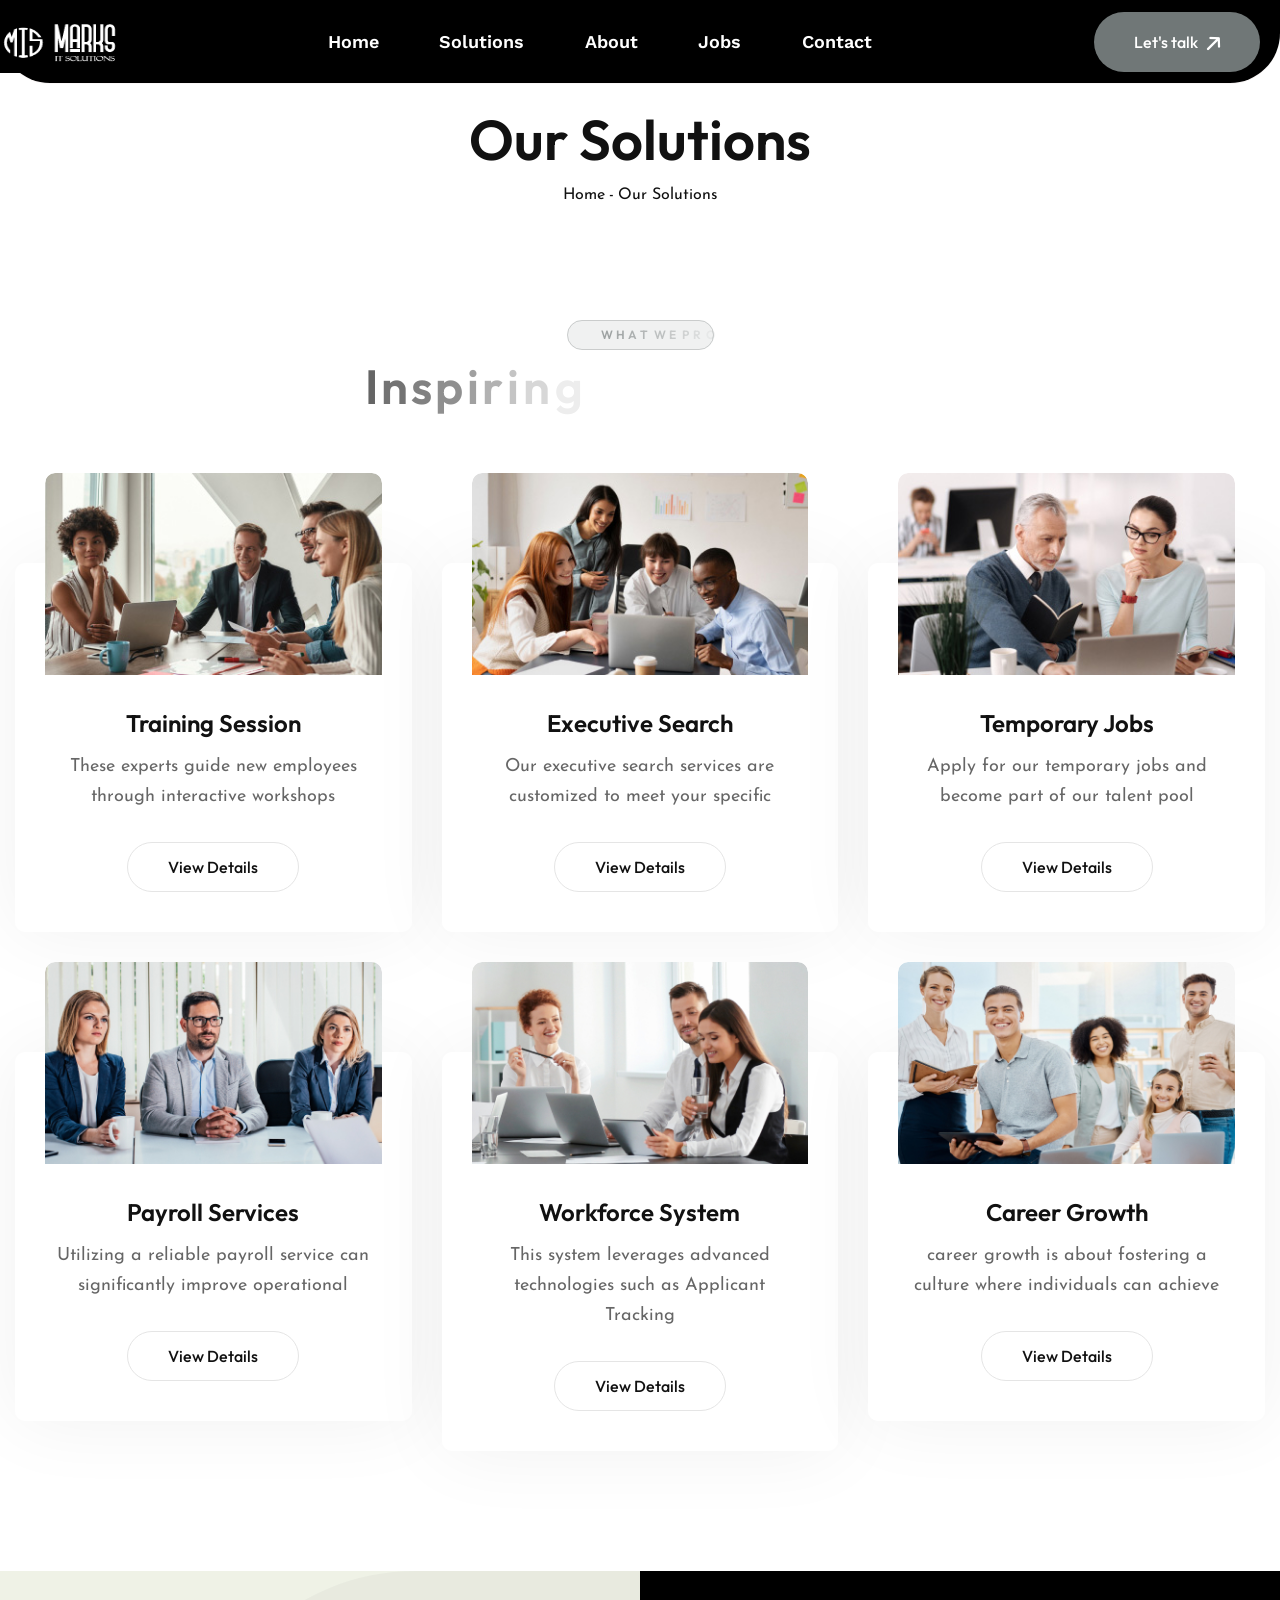
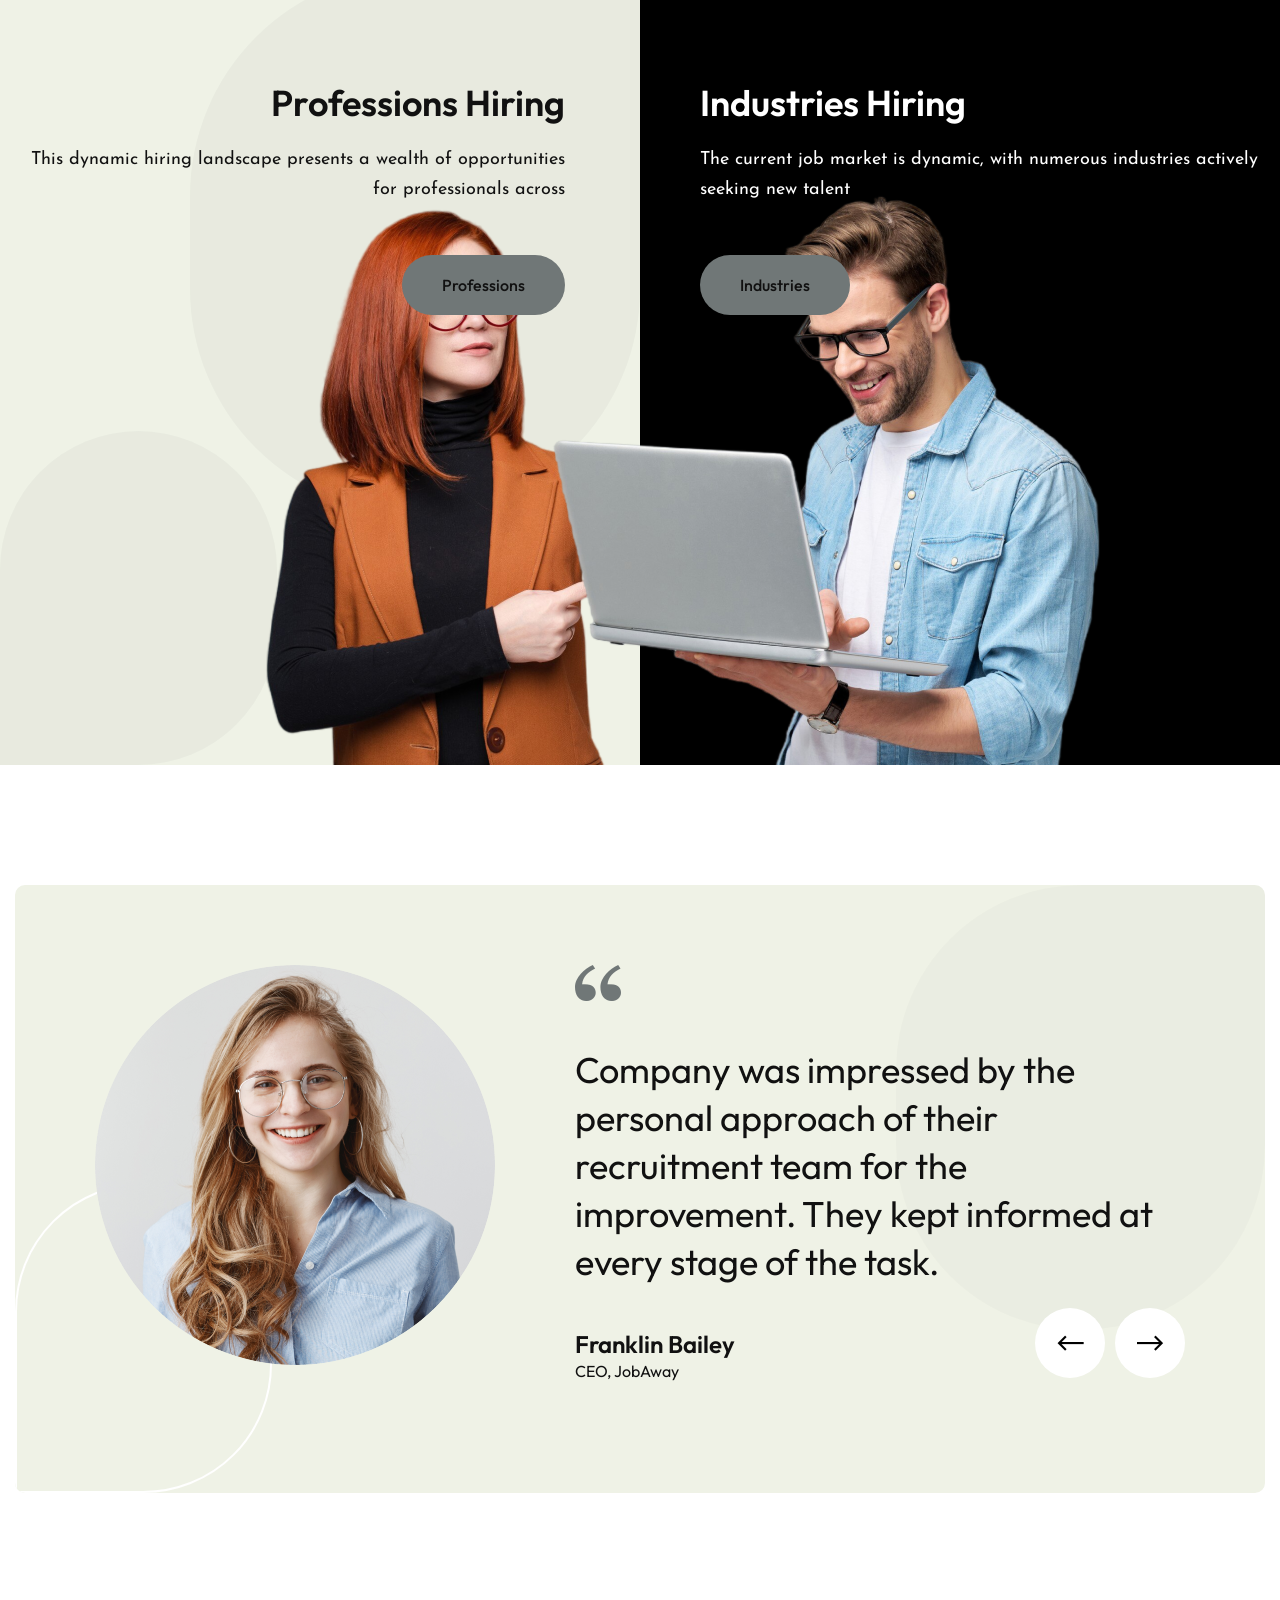
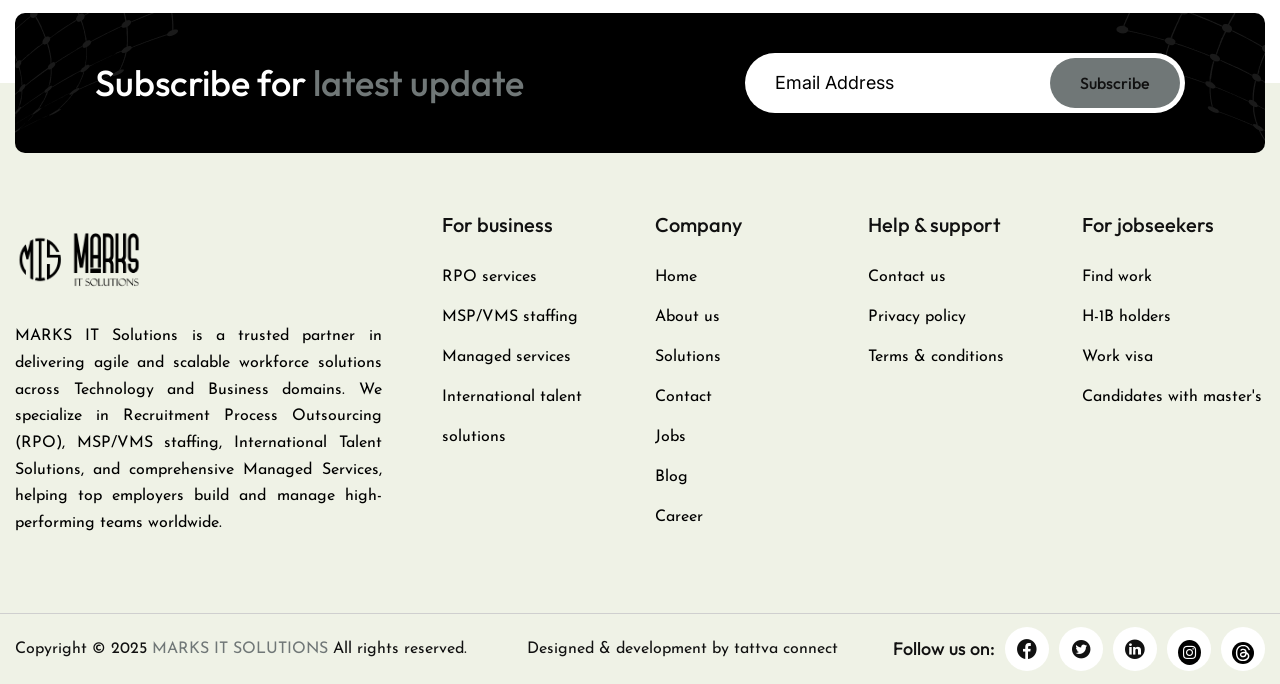
<file: service.html>
<!DOCTYPE html>
<html lang="en">
<head>
<meta charset="utf-8">
<meta http-equiv="X-UA-Compatible" content="IE=edge">
<meta name="viewport" content="width=device-width, initial-scale=1.0, maximum-scale=1.0, user-scalable=0">

<title>MARKS IT SOLUTIONS - HTML 5 Template Preview</title>

<!-- Fav Icon -->
<link rel="icon" href="assets/images/favicon.ico" type="image/x-icon">


<!-- Stylesheets -->
<link href="assets/css/font-awesome-all.css" rel="stylesheet">
<link href="assets/css/flaticon.css" rel="stylesheet">
<link href="assets/css/owl.css" rel="stylesheet">
<link href="assets/css/bootstrap.css" rel="stylesheet">
<link href="assets/css/jquery.fancybox.min.css" rel="stylesheet">
<link href="assets/css/animate.css" rel="stylesheet">
<link href="assets/css/nice-select.css" rel="stylesheet">
<link href="assets/css/odometer.css" rel="stylesheet">
<link href="assets/css/elpath.css" rel="stylesheet">
<link href="assets/css/color.css" id="jssDefault" rel="stylesheet">
<link href="assets/css/rtl.css" rel="stylesheet">
<link href="assets/css/style.css" rel="stylesheet">
<link href="assets/css/module-css/header.css" rel="stylesheet">
<link href="assets/css/module-css/page-title.css" rel="stylesheet">
<link href="assets/css/module-css/service.css" rel="stylesheet">
<link href="assets/css/module-css/testimonial.css" rel="stylesheet">
<link href="assets/css/module-css/subscribe.css" rel="stylesheet">
<link href="assets/css/module-css/footer.css" rel="stylesheet">
<link href="assets/css/responsive.css" rel="stylesheet">

<link href="assets/assets/css/style.css" rel="stylesheet">

<!-- Google Fonts -->
<link href="https://fonts.googleapis.com/css2?family=Outfit:wght@100..900&display=swap" rel="stylesheet">
<link href="https://fonts.googleapis.com/css2?family=Inter:wght@100..900&family=Outfit:wght@100..900&display=swap" rel="stylesheet">


</head>


<!-- page wrapper -->
<body>

    <div class="boxed_wrapper ltr">


        <!-- preloader -->
        <div class="loader-wrap">
            <div class="preloader">
                <div class="preloader-close"><i class="icon-27"></i></div>
                <div id="handle-preloader" class="handle-preloader">
                    <div class="animation-preloader">
                        <div class="spinner"></div>
                        <div class="txt-loading">
                            <span data-text-preloader="marks it solutions" class="letters-loading">
                                marks it solutions
                            </span>
                            <!-- <span data-text-preloader="a" class="letters-loading">
                                a
                            </span>
                            <span data-text-preloader="r" class="letters-loading">
                                r
                            </span>
                            <span data-text-preloader="k" class="letters-loading">
                                k
                            </span>
                            <span data-text-preloader="s" class="letters-loading">
                                s 
                            </span>
                            <span data-text-preloader="" class="letters-loading">
                                -
                            </span>
                            <span data-text-preloader="i" class="letters-loading">
                                i
                            </span>
                            <span data-text-preloader="t" class="letters-loading">
                                t
                            </span> -->
                        </div>
                    </div>  
                </div>
            </div>
        </div>
        <!-- preloader end -->


       


        <!--Search Popup-->
        <div id="search-popup" class="search-popup">
            <div class="popup-inner">
                <div class="upper-box">
                    <figure class="logo-box"><a href="index.html"><img src="assets/images/logo.png" alt=""></a></figure>
                    <div class="close-search"><span class="icon-27"></span></div>
                </div>
                <div class="overlay-layer"></div>
                <div class="auto-container">
                    <div class="search-form">
                        <form method="post" action="index.html">
                            <div class="form-group">
                                <fieldset>
                                    <input type="search" class="form-control" name="search-input" value="" placeholder="Type your keyword and hit" required >
                                    <button type="submit"><i class="icon-1"></i></button>
                                </fieldset>
                            </div>
                        </form>
                    </div>
                </div>
            </div>
        </div>


          <!-- Start of Header section
	============================================= -->
	<header id="bi-header" class="bi-header-section header-style-four">
        
		<div class="bi-header-content d-flex justify-content-between align-items-center">
			<div class="brand-logo">
				<a href="index.html"><img src="footerimg.png" alt=""></a>
			</div>
			<div class="bi-header-main-navigation">
				<nav class="main-navigation clearfix ul-li">
					<ul id="main-nav" class="nav navbar-nav clearfix">
						<!-- <li class="dropdown hap-megamenu">
							<a href="!#">Demos</a>
							<ul class="dropdown-menu clearfix">
								<li>
									<div class="hap-megamenu-content">
										<div class="hap-megamenu-item-wrap">
											<div class="row justify-content-center">
												<div class="col-md-3">
													<div class="hap-megamenu-item position-relative">
														<div class="hap-megamenu-item-btn position-relative">
															<img src="assets/img/pages/home5.jpg" alt="">
															<div class="hap-menu-btn-grp text-center">
																<a target="_blank" href="index-5.html">Multi Page</a>
																<a target="_blank" href="index-5.1.html">One Page</a>
															</div>
														</div>
														<h3>Web Agency</h3>
													</div>
												</div>
												<div class="col-md-3">
													<div class="hap-megamenu-item position-relative">
														<div class="hap-megamenu-item-btn position-relative">
															<img src="assets/img/pages/home1.jpg" alt="">
															<div class="hap-menu-btn-grp text-center">
																<a target="_blank" href="index-1.html">Multi Page</a>
																<a target="_blank" href="index-1.1.html">One Page</a>
															</div>
														</div>
														<h3>Personal Portfolio</h3>
													</div>
												</div>
												<div class="col-md-3">
													<div class="hap-megamenu-item position-relative">
														<div class="hap-megamenu-item-btn position-relative">
															<img src="assets/img/pages/home2.jpg" alt="">
															<div class="hap-menu-btn-grp text-center">
																<a target="_blank" href="index-2.html">Multi Page</a>
																<a target="_blank" href="index-2.1.html">One Page</a>
															</div>
														</div>
														<h3>Creative Agency</h3>
													</div>
												</div>
												<div class="col-md-3">
													<div class="hap-megamenu-item position-relative">
														<div class="hap-megamenu-item-btn position-relative">
															<img src="assets/img/pages/home3.jpg" alt="">
															<div class="hap-menu-btn-grp text-center">
																<a target="_blank" href="index-3.html">Multi Page</a>
																<a target="_blank" href="index-3.1.html">One Page</a>
															</div>
														</div>
														<h3>Creative Web Agency</h3>
													</div>
												</div>
												<div class="col-md-3">
													<div class="hap-megamenu-item position-relative">
														<div class="hap-megamenu-item-btn position-relative">
															<img src="assets/img/pages/home4.jpg" alt="">
															<div class="hap-menu-btn-grp text-center">
																<a target="_blank" href="index.html">Multi Page</a>
																<a target="_blank" href="index-4.1.html">One Page</a>
															</div>
														</div>
														<h3>Digital Web Agency</h3>
													</div>
												</div>
												<div class="col-md-3">
													<div class="hap-megamenu-item position-relative">
														<div class="hap-megamenu-item-btn position-relative">
															<img src="assets/img/pages/home6.jpg" alt="">
															<div class="hap-menu-btn-grp text-center">
																<a target="_blank" href="index-6.html">Multi Page</a>
																<a target="_blank" href="index-6.1.html">One Page</a>
															</div>
														</div>
														<h3>Business Agency</h3>
													</div>
												</div>
												<div class="col-md-3">
													<div class="hap-megamenu-item position-relative">
														<div class="hap-megamenu-item-btn position-relative">
															<img src="assets/img/pages/home7.jpg" alt="">
															<div class="hap-menu-btn-grp text-center">
																<a target="_blank" href="index-7.html">Multi Page</a>
																<a target="_blank" href="index-7.1.html">One Page</a>
															</div>
														</div>
														<h3>Digital Agency</h3>
													</div>
												</div>
											</div>
										</div>
									</div>
								</li>
							</ul>
						</li> -->
						<li>
							<a href="index.html">Home</a>
							<!-- <ul class="dropdown-menu clearfix">
								<li class="dropdown">
									<a href="!#">Web Agency</a>
									<ul class="dropdown-menu clearfix">
										<li><a href="index-5.1.html" target="_blank">One Page</a></li>
										<li><a href="index-5.html" target="_blank">Multi Page</a></li>
									</ul>
								</li>
								<li class="dropdown">
									<a href="!#">Personal Portfolio</a>
									<ul class="dropdown-menu clearfix">
										<li><a href="index-1.1.html" target="_blank">One Page</a></li>
										<li><a href="index-1.html" target="_blank">Multi Page</a></li>
									</ul>
								</li>
								<li class="dropdown">
									<a href="!#">Creative Agency</a>
									<ul class="dropdown-menu clearfix">
										<li><a href="index-2.html" target="_blank">One Page</a></li>
										<li><a href="index-2.1.html.html" target="_blank">Multi Page</a></li>
									</ul>
								</li>
								<li class="dropdown">
									<a href="!#">Creative Web Agency</a>
									<ul class="dropdown-menu clearfix">
										<li><a href="index-3.html" target="_blank">One Page</a></li>
										<li><a href="index-3.1.html.html" target="_blank">Multi Page</a></li>
									</ul>
								</li>
								<li class="dropdown">
									<a href="!#">Digital Web Agency</a>
									<ul class="dropdown-menu clearfix">
										<li><a href="index.html" target="_blank">One Page</a></li>
										<li><a href="index-4.1.html.html" target="_blank">Multi Page</a></li>
									</ul>
								</li>
								<li class="dropdown">
									<a href="!#">Business Agency</a>
									<ul class="dropdown-menu clearfix">
										<li><a href="index-6.html" target="_blank">One Page</a></li>
										<li><a href="index-6.1.html.html" target="_blank">Multi Page</a></li>
									</ul>
								</li>
								<li class="dropdown">
									<a href="!#">Digital Agency</a>
									<ul class="dropdown-menu clearfix">
										<li><a href="index-7.html" target="_blank">One Page</a></li>
										<li><a href="index-7.1.html.html" target="_blank">Multi Page</a></li>
									</ul>
								</li>
							</ul> -->
						</li>


						<!-- Services Nav Section Starts -->

						<li>
							<a href="service.html">Solutions</a>
							
						</li>


						<!-- Services Nav Section Ends -->



						<!-- Products Nav Section Starts -->

						<li>
							<a href="about.html">About</a>
							

						</li>


						<!-- Produts Nav Section Ends -->


						<li><a href="job.html">Jobs</a></li>
						<!-- <li class="dropdown">
							<a href="!#">Blog</a>
							<ul class="dropdown-menu clearfix">
								<li><a href="blog-1.html" target="_blank">Blog Minimal </a></li>
								<li><a href="blog-2.html" target="_blank">Blog Grid</a></li>
								<li><a href="blog-3.html" target="_blank">Blog List</a></li>
								<li><a href="blog-single.html" target="_blank">Blog Details</a></li>
							</ul>
						</li> -->


						<!-- Contact Nav Section Starts -->

						<li><a href="contact.html">Contact</a></li>


						<!-- Contact Nav Section Ends -->


						<!-- <li class="dropdown">
							<a href="!#">Pages</a>
							<ul class="dropdown-menu clearfix">
								<li><a href="service.html" target="_blank">Service Page</a></li>
								<li class="dropdown">
									<a href="service-single.html">Services Details</a>
									<ul class="dropdown-menu clearfix">
										<li><a href="service-single.html" target="_blank">Brand & Art</a></li>
										<li><a href="service-single.html" target="_blank">Digital Marketing</a></li>
										<li><a href="service-single.html" target="_blank">Web Development</a></li>
										<li><a href="service-single.html" target="_blank">Design & Development</a></li>
										<li><a href="service-single.html" target="_blank">3D Animation</a></li>
										<li><a href="service-single.html" target="_blank">Branding & Ilastration</a></li>
									</ul>
								</li>
								<li><a href="contact.html" target="_blank">Contact</a></li>
								<li><a href="pricing.html" target="_blank">Pricing</a></li>
								<li class="dropdown">
									<a href="!#">Career</a>
									<ul class="dropdown-menu clearfix">
										<li><a href="career.html" target="_blank">Career</a></li>
										<li><a href="career-single.html" target="_blank">Career Details</a></li>
									</ul>
								</li>
								<li><a href="job-apply.html" target="_blank">Jop Apply</a></li>
								<li><a href="team.html" target="_blank">Team Page</a></li>
								<li><a href="team-single.html" target="_blank">Team Details</a></li>
								<li class="dropdown">
									<a href="!#">Portfolio</a>
									<ul class="dropdown-menu clearfix">
										<li><a href="portfolio.html" target="_blank">Portfolio</a></li>
										<li><a href="portfolio-single.html" target="_blank">Portfolio Details</a></li>
									</ul>
								</li>
							</ul>
						</li> -->
						<!-- <li class="dropdown">
							<a href="!#">Others</a>
							<ul class="dropdown-menu clearfix">
								<li><a href="testimonial.html" target="_blank">Testimonial</a></li>
								<li><a href="faq.html" target="_blank">Faq Page</a></li>
								<li><a href="terms-condition.html" target="_blank">Terms & Condition</a></li>
								<li><a href="privacy-policy.html" target="_blank">Privacy Policy</a></li>
								<li><a href="coming-soon.html" target="_blank">Coming Soon</a></li>
								<li><a href="404.html" target="_blank">Not Found</a></li>
							</ul>
						</li> -->
					</ul>
				</nav>
			</div>
			<div class="bi-header-main-menu-cta-area d-flex align-items-center">
				<!-- <div class="bi-header-social">
					<a href="index.html" class="theme-btn theme-btn1 btn-one mr_20"><span>Contact</span></a>
				</div> -->
				<div class="bi-header-cta-btn-grp d-flex align-items-center">
					<!-- <div class="cart-btn position-relative header-cart-btn">
						<button><i class="fab fa-opencart"></i></button>
						<span>2</span>
					</div> -->
					<div class="offcanves-btn navSidebar-button">
						<a href="contact.html" class="theme-btn theme-btn1 btn-one mr_20"><span>Let's talk</span></a>
					</div>
				</div>
                <!-- <a href="index.html" class="theme-btn theme-btn1 btn-one mr_20"><span>Contact</span></a> -->
			</div>
		</div>
		<div class="mobile_menu position-relative">
			<div class="mobile_menu_button open_mobile_menu">
				<i class="fal fa-bars"></i>
			</div>
			<div class="mobile_menu_wrap">
				<div class="mobile_menu_overlay open_mobile_menu"></div>
				<div class="mobile_menu_content">
					<div class="mobile_menu_close open_mobile_menu">
						<i class="fal fa-times"></i>
					</div>
					<div class="m-brand-logo">
						<a href="index.html"><img src="footerimg.png" alt=""></a>
					</div>
					<div class="mobile-search-bar position-relative">
						<form action="#">
							<input type="text" name="search" placeholder="Keywords">
							<button><i class="fal fa-search"></i></button>
						</form>
					</div>
					<nav class="mobile-main-navigation  clearfix ul-li">
						<ul id="m-main-nav" class="nav navbar-nav clearfix">
							<!-- <li class="dropdown hap-megamenu">
								<a href="!#">Demos</a>
								<ul class="dropdown-menu clearfix">
									<li>
										<div class="hap-megamenu-content">
											<div class="hap-megamenu-item-wrap">
												<div class="row justify-content-center">
													<div class="col-md-3">
														<div class="hap-megamenu-item position-relative">
															<div class="hap-megamenu-item-btn position-relative">
																<img src="assets/img/pages/home5.jpg" alt="">
																<div class="hap-menu-btn-grp text-center">
																	<a target="_blank" href="index-5.html">Multi Page</a>
																	<a target="_blank" href="index-5.1.html">One Page</a>
																</div>
															</div>
															<h3>Web Agency</h3>
														</div>
													</div>
													<div class="col-md-3">
														<div class="hap-megamenu-item position-relative">
															<div class="hap-megamenu-item-btn position-relative">
																<img src="assets/img/pages/home1.jpg" alt="">
																<div class="hap-menu-btn-grp text-center">
																	<a target="_blank" href="index-1.html">Multi Page</a>
																	<a target="_blank" href="index-1.1.html">One Page</a>
																</div>
															</div>
															<h3>Personal Portfolio</h3>
														</div>
													</div>
													<div class="col-md-3">
														<div class="hap-megamenu-item position-relative">
															<div class="hap-megamenu-item-btn position-relative">
																<img src="assets/img/pages/home2.jpg" alt="">
																<div class="hap-menu-btn-grp text-center">
																	<a target="_blank" href="index-2.html">Multi Page</a>
																	<a target="_blank" href="index-2.1.html">One Page</a>
																</div>
															</div>
															<h3>Creative Agency</h3>
														</div>
													</div>
													<div class="col-md-3">
														<div class="hap-megamenu-item position-relative">
															<div class="hap-megamenu-item-btn position-relative">
																<img src="assets/img/pages/home3.jpg" alt="">
																<div class="hap-menu-btn-grp text-center">
																	<a target="_blank" href="index-3.html">Multi Page</a>
																	<a target="_blank" href="index-3.1.html">One Page</a>
																</div>
															</div>
															<h3>Creative Web Agency</h3>
														</div>
													</div>
													<div class="col-md-3">
														<div class="hap-megamenu-item position-relative">
															<div class="hap-megamenu-item-btn position-relative">
																<img src="assets/img/pages/home4.jpg" alt="">
																<div class="hap-menu-btn-grp text-center">
																	<a target="_blank" href="index.html">Multi Page</a>
																	<a target="_blank" href="index-4.1.html">One Page</a>
																</div>
															</div>
															<h3>Digital Web Agency</h3>
														</div>
													</div>
													<div class="col-md-3">
														<div class="hap-megamenu-item position-relative">
															<div class="hap-megamenu-item-btn position-relative">
																<img src="assets/img/pages/home6.jpg" alt="">
																<div class="hap-menu-btn-grp text-center">
																	<a target="_blank" href="index-6.html">Multi Page</a>
																	<a target="_blank" href="index-6.1.html">One Page</a>
																</div>
															</div>
															<h3>Business Agency</h3>
														</div>
													</div>
													<div class="col-md-3">
														<div class="hap-megamenu-item position-relative">
															<div class="hap-megamenu-item-btn position-relative">
																<img src="assets/img/pages/home7.jpg" alt="">
																<div class="hap-menu-btn-grp text-center">
																	<a target="_blank" href="index-7.html">Multi Page</a>
																	<a target="_blank" href="index-7.1.html">One Page</a>
																</div>
															</div>
															<h3>Digital Agency</h3>
														</div>
													</div>
												</div>
											</div>
										</div>
									</li>
								</ul>
							</li> -->
							<li>
								<a href="index.html">Home</a>
								<!-- <ul class="dropdown-menu clearfix">
									<li class="dropdown">
										<a href="!#">Web Agency</a>
										<ul class="dropdown-menu clearfix">
											<li><a href="index-5.1.html" target="_blank">One Page</a></li>
											<li><a href="index-5.html" target="_blank">Multi Page</a></li>
										</ul>
									</li>
									<li class="dropdown">
										<a href="!#">Personal Portfolio</a>
										<ul class="dropdown-menu clearfix">
											<li><a href="index-1.1.html" target="_blank">One Page</a></li>
											<li><a href="index-1.html" target="_blank">Multi Page</a></li>
										</ul>
									</li>
									<li class="dropdown">
										<a href="!#">Creative Agency</a>
										<ul class="dropdown-menu clearfix">
											<li><a href="index-2.html" target="_blank">One Page</a></li>
											<li><a href="index-2.1.html.html" target="_blank">Multi Page</a></li>
										</ul>
									</li>
									<li class="dropdown">
										<a href="!#">Creative Web Agency</a>
										<ul class="dropdown-menu clearfix">
											<li><a href="index-3.html" target="_blank">One Page</a></li>
											<li><a href="index-3.1.html.html" target="_blank">Multi Page</a></li>
										</ul>
									</li>
									<li class="dropdown">
										<a href="!#">Digital Web Agency</a>
										<ul class="dropdown-menu clearfix">
											<li><a href="index.html" target="_blank">One Page</a></li>
											<li><a href="index-4.1.html.html" target="_blank">Multi Page</a></li>
										</ul>
									</li>
									<li class="dropdown">
										<a href="!#">Business Agency</a>
										<ul class="dropdown-menu clearfix">
											<li><a href="index-6.html" target="_blank">One Page</a></li>
											<li><a href="index-6.1.html.html" target="_blank">Multi Page</a></li>
										</ul>
									</li>
									<li class="dropdown">
										<a href="!#">Digital Agency</a>
										<ul class="dropdown-menu clearfix">
											<li><a href="index-7.html" target="_blank">One Page</a></li>
											<li><a href="index-7.1.html.html" target="_blank">Multi Page</a></li>
										</ul>
									</li>
								</ul> -->
							</li>

							<!-- Servives Nav starts-->

							<li>
								<a href="service.html">Solutions</a>
								
							</li>

							<!-- Services Nav Starts -->




							<!-- Products Nav Starts -->


							<li>
								<a href="about.html">About</a>
								
							</li>

							<!-- Products Nav Starts -->



							<li><a href="job.html">Jobs</a></li>


							<li><a href="contact.html">Contact</a></li>

							<!-- <li class="dropdown">
								<a href="!#">Blog</a>
								<ul class="dropdown-menu clearfix">
									<li><a href="blog-1.html" target="_blank">Blog Minimal </a></li>
									<li><a href="blog-2.html" target="_blank">Blog Grid</a></li>
									<li><a href="blog-3.html" target="_blank">Blog List</a></li>
									<li><a href="blog-single.html" target="_blank">Blog Details</a></li>
								</ul>
							</li> -->

							<!-- <li class="dropdown">
								<a href="!#">Pages</a>
								<ul class="dropdown-menu clearfix">
									<li><a href="service.html" target="_blank">Service Page</a></li>
									<li class="dropdown">
										<a href="service-single.html">Services Details</a>
										<ul class="dropdown-menu clearfix">
											<li><a href="service-single.html" target="_blank">Brand & Art</a></li>
											<li><a href="service-single.html" target="_blank">Digital Marketing</a></li>
											<li><a href="service-single.html" target="_blank">Web Development</a></li>
											<li><a href="service-single.html" target="_blank">Design & Development</a></li>
											<li><a href="service-single.html" target="_blank">3D Animation</a></li>
											<li><a href="service-single.html" target="_blank">Branding & Ilastration</a></li>
										</ul>
									</li>
									<li><a href="contact.html" target="_blank">Contact</a></li>
									<li><a href="pricing.html" target="_blank">Pricing</a></li>
									<li class="dropdown">
										<a href="!#">Career</a>
										<ul class="dropdown-menu clearfix">
											<li><a href="career.html" target="_blank">Career</a></li>
											<li><a href="career-single.html" target="_blank">Career Details</a></li>
										</ul>
									</li>
									<li><a href="job-apply.html" target="_blank">Jop Apply</a></li>
									<li><a href="team.html" target="_blank">Team Page</a></li>
									<li><a href="team-single.html" target="_blank">Team Details</a></li>
									<li class="dropdown">
										<a href="!#">Portfolio</a>
										<ul class="dropdown-menu clearfix">
											<li><a href="portfolio.html" target="_blank">Portfolio</a></li>
											<li><a href="portfolio-single.html" target="_blank">Portfolio Details</a></li>
										</ul>
									</li>
								</ul>
							</li> -->
							<!-- <li class="dropdown">
								<a href="!#">Others</a>
								<ul class="dropdown-menu clearfix">
									<li><a href="testimonial.html" target="_blank">Testimonial</a></li>
									<li><a href="faq.html" target="_blank">Faq Page</a></li>
									<li><a href="terms-condition.html" target="_blank">Terms & Condition</a></li>
									<li><a href="privacy-policy.html" target="_blank">Privacy Policy</a></li>
									<li><a href="coming-soon.html" target="_blank">Coming Soon</a></li>
									<li><a href="404.html" target="_blank">Not Found</a></li>
								</ul>
							</li> -->
						</ul>
					</nav>
					<div class="bi-mobile-header-social text-center">
						<a href="#"> <i class="fab fa-instagram"></i></a>
						<a href="#"> <i class="fab fa-linkedin-in"></i></a>
						<a href="#"> <i class="fab fa-twitter"></i></a>
						<a href="#"> <i class="fab fa-facebook-f"></i></a>
					</div>
				</div>
			</div>
			<!-- /Mobile-Menu -->
		</div>
	</header>
	<!-- Sidebar sidebar Item -->
	<div class="xs-sidebar-group info-group">
		<div class="xs-overlay xs-bg-black">
			<div class="row loader-area">
				<div class="col-3 preloader-wrap">
					<div class="loader-bg"></div>
				</div>
				<div class="col-3 preloader-wrap">
					<div class="loader-bg"></div>
				</div>
				<div class="col-3 preloader-wrap">
					<div class="loader-bg"></div>
				</div>
				<div class="col-3 preloader-wrap">
					<div class="loader-bg"></div>
				</div>
			</div>
		</div>
		
	</div>
	
<!-- End of Header section
	============================================= -->


        <!-- Mobile Menu  -->
        <div class="mobile-menu">
            <div class="menu-backdrop"></div>
            <div class="close-btn"><i class="fas fa-times"></i></div>
            <nav class="menu-box">
                <div class="nav-logo"><a href="index.html"><img src="assets/images/logo-2.png" alt="" title=""></a></div>
                <div class="menu-outer"><!--Here Menu Will Come Automatically Via Javascript / Same Menu as in Header--></div>
                <div class="contact-info">
                    <h4>Contact Info</h4>
                    <ul>
                        <li>Chicago 12, Melborne City, USA</li>
                        <li><a href="tel:+8801682648101">+88 01682648101</a></li>
                        <li><a href="mailto:info@example.com">testemail@example.com</a></li>
                    </ul>
                </div>
                <div class="social-links">
                    <ul class="clearfix">
                        <li><a href="index.html"><span class="fab fa-twitter"></span></a></li>
                        <li><a href="index.html"><span class="fab fa-facebook-square"></span></a></li>
                        <li><a href="index.html"><span class="fab fa-pinterest-p"></span></a></li>
                        <li><a href="index.html"><span class="fab fa-instagram"></span></a></li>
                        <li><a href="index.html"><span class="fab fa-youtube"></span></a></li>
                    </ul>
                </div>
            </nav>
        </div>
        <!-- End Mobile Menu -->


        <!-- page-title -->
        <section class="page-title centred pt_110">
            <div class="auto-container">
                <div class="content-box">
                    <h1>Our Solutions</h1>
                    <ul class="bread-crumb clearfix">
                        <li><a href="index.html">Home</a></li>
                        <li>-</li>
                        <li>Our Solutions</li>
                    </ul>
                </div>
            </div>
        </section>
        <!-- page-title end -->


        <!-- service-section -->
        <section class="service-section centred pt_110 pb_90">
            <div class="auto-container">
                <div class="sec-title pb_60 sec-title-animation animation-style2">
                    <span class="sub-title mb_10 title-animation">What We Provide</span>
                    <h2 class="title-animation">Inspiring Staffing Solutions</h2>
                </div>
                <div class="row clearfix">
                    <div class="col-lg-4 col-md-6 col-sm-12 service-block">
                        <div class="service-block-one wow fadeInUp animated" data-wow-delay="00ms" data-wow-duration="1500ms">
                            <div class="inner-box">
                                <div class="image-box">
                                    <figure class="image"><a href="service-details-2.html"><img src="assets/images/service/service-1.jpg" alt=""></a></figure>
                                    <figure class="overlay-image"><a href="service-details-2.html"><img src="assets/images/service/service-1.jpg" alt=""></a></figure>
                                </div>
                                <div class="lower-content">
                                    <h3><a href="service-details-2.html">Training Session</a></h3>
                                    <p>These experts guide new employees through interactive workshops</p>
                                    <div class="btn-box"><a href="service-details-2.html" class="theme-btn btn-one">View Details</a></div>
                                </div>
                            </div>
                        </div>
                    </div>
                    <div class="col-lg-4 col-md-6 col-sm-12 service-block">
                        <div class="service-block-one wow fadeInUp animated" data-wow-delay="300ms" data-wow-duration="1500ms">
                            <div class="inner-box">
                                <div class="image-box">
                                    <figure class="image"><a href="service-details.html"><img src="assets/images/service/service-2.jpg" alt=""></a></figure>
                                    <figure class="overlay-image"><a href="service-details.html"><img src="assets/images/service/service-2.jpg" alt=""></a></figure>
                                </div>
                                <div class="lower-content">
                                    <h3><a href="service-details.html">Executive Search</a></h3>
                                    <p>Our executive search services are customized to meet your specific</p>
                                    <div class="btn-box"><a href="service-details.html" class="theme-btn btn-one">View Details</a></div>
                                </div>
                            </div>
                        </div>
                    </div>
                    <div class="col-lg-4 col-md-6 col-sm-12 service-block">
                        <div class="service-block-one wow fadeInUp animated" data-wow-delay="600ms" data-wow-duration="1500ms">
                            <div class="inner-box">
                                <div class="image-box">
                                    <figure class="image"><a href="service-details-6.html"><img src="assets/images/service/service-3.jpg" alt=""></a></figure>
                                    <figure class="overlay-image"><a href="service-details-6.html"><img src="assets/images/service/service-3.jpg" alt=""></a></figure>
                                </div>
                                <div class="lower-content">
                                    <h3><a href="service-details-6.html">Temporary Jobs</a></h3>
                                    <p>Apply for our temporary jobs and become part of our talent pool</p>
                                    <div class="btn-box"><a href="service-details-6.html" class="theme-btn btn-one">View Details</a></div>
                                </div>
                            </div>
                        </div>
                    </div>
                    <div class="col-lg-4 col-md-6 col-sm-12 service-block">
                        <div class="service-block-one wow fadeInUp animated" data-wow-delay="00ms" data-wow-duration="1500ms">
                            <div class="inner-box">
                                <div class="image-box">
                                    <figure class="image"><a href="service-details-4.html"><img src="assets/images/service/service-4.jpg" alt=""></a></figure>
                                    <figure class="overlay-image"><a href="service-details-4.html"><img src="assets/images/service/service-1.jpg" alt=""></a></figure>
                                </div>
                                <div class="lower-content">
                                    <h3><a href="service-details-4.html">Payroll Services</a></h3>
                                    <p>Utilizing a reliable payroll service can significantly improve operational</p>
                                    <div class="btn-box"><a href="service-details-4.html" class="theme-btn btn-one">View Details</a></div>
                                </div>
                            </div>
                        </div>
                    </div>
                    <div class="col-lg-4 col-md-6 col-sm-12 service-block">
                        <div class="service-block-one wow fadeInUp animated" data-wow-delay="300ms" data-wow-duration="1500ms">
                            <div class="inner-box">
                                <div class="image-box">
                                    <figure class="image"><a href="service-details-5.html"><img src="assets/images/service/service-5.jpg" alt=""></a></figure>
                                    <figure class="overlay-image"><a href="service-details-5.html"><img src="assets/images/service/service-2.jpg" alt=""></a></figure>
                                </div>
                                <div class="lower-content">
                                    <h3><a href="service-details-5.html">Workforce System</a></h3>
                                    <p>This system leverages advanced technologies such as Applicant Tracking</p>
                                    <div class="btn-box"><a href="service-details-5.html" class="theme-btn btn-one">View Details</a></div>
                                </div>
                            </div>
                        </div>
                    </div>
                    <div class="col-lg-4 col-md-6 col-sm-12 service-block">
                        <div class="service-block-one wow fadeInUp animated" data-wow-delay="600ms" data-wow-duration="1500ms">
                            <div class="inner-box">
                                <div class="image-box">
                                    <figure class="image"><a href="service-details-3.html"><img src="assets/images/service/service-6.jpg" alt=""></a></figure>
                                    <figure class="overlay-image"><a href="service-details-3.html"><img src="assets/images/service/service-3.jpg" alt=""></a></figure>
                                </div>
                                <div class="lower-content">
                                    <h3><a href="service-details-3.html">Career Growth</a></h3>
                                    <p>career growth is about fostering a culture where individuals can achieve</p>
                                    <div class="btn-box"><a href="service-details-3.html" class="theme-btn btn-one">View Details</a></div>
                                </div>
                            </div>
                        </div>
                    </div>
                </div>
            </div>
        </section>
        <!-- service-section end -->


        <!-- dueal-section -->
        <section class="dueal-section service-page p_relative pt_110 pb_120">
            <div class="bg-color"></div>
            <div class="shape">
                <div class="shape-1"></div>
                <div class="shape-2"></div>
                <div class="shape-3"></div>
                <div class="shape-4"></div>
            </div>
            <figure class="image-layer-1 p_absolute l_150 b_0"><img src="assets/images/resource/women-1.png" alt=""></figure>
            <figure class="image-layer-2 p_absolute r_150 b_0"><img src="assets/images/resource/men-1.png" alt=""></figure>
            <div class="auto-container">
                <div class="row clearfix">
                    <div class="col-lg-6 col-md-12 col-sm-12 content-column">
                        <div class="hiring-content align-3 mr_60">
                            <h2>Professions Hiring</h2>
                            <p>This dynamic hiring landscape presents a wealth of opportunities for professionals across</p>
                            <a href="service.html" class="theme-btn btn-one">Professions</a>
                        </div>
                    </div>
                    <div class="col-lg-6 col-md-12 col-sm-12 content-column">
                        <div class="hiring-content light ml_45">
                            <h2>Industries Hiring</h2>
                            <p>The current job market is dynamic, with numerous industries actively seeking new talent</p>
                            <a href="service.html" class="theme-btn btn-one">Industries</a>
                        </div>
                    </div>
                </div>
            </div>
        </section>
        <!-- dueal-section end -->


        <!-- testimonial-style-three -->
        <section class="testimonial-style-three pt_120 pb_120">
            <div class="auto-container">
                <div class="inner-container">
                    <div class="shape">
                        <div class="shape-1"></div>
                        <div class="shape-2"></div>
                    </div>
                    <div class="single-item-carousel owl-carousel owl-theme owl-dots-none nav-style-one">
                        <div class="testimonial-block">
                            <figure class="thumb-box"><img src="assets/images/resource/testimonial-5.png" alt=""></figure>
                            <div class="content-box">
                                <div class="icon-box"><i class="icon-36"></i></div>
                                <h2>Company was impressed by the personal approach of their recruitment team for the improvement. They kept informed at every stage of the task.</h2>
                                <h3>Franklin Bailey</h3>
                                <span class="designation">CEO, JobAway</span>
                            </div>
                        </div>
                        <div class="testimonial-block">
                            <figure class="thumb-box"><img src="assets/images/resource/testimonial-5.png" alt=""></figure>
                            <div class="content-box">
                                <div class="icon-box"><i class="icon-36"></i></div>
                                <h2>Company was impressed by the personal approach of their recruitment team for the improvement. They kept informed at every stage of the task.</h2>
                                <h3>Franklin Bailey</h3>
                                <span class="designation">CEO, JobAway</span>
                            </div>
                        </div>
                        <div class="testimonial-block">
                            <figure class="thumb-box"><img src="assets/images/resource/testimonial-5.png" alt=""></figure>
                            <div class="content-box">
                                <div class="icon-box"><i class="icon-36"></i></div>
                                <h2>Company was impressed by the personal approach of their recruitment team for the improvement. They kept informed at every stage of the task.</h2>
                                <h3>Franklin Bailey</h3>
                                <span class="designation">CEO, JobAway</span>
                            </div>
                        </div>
                    </div>
                </div>
            </div>
        </section>
        <!-- testimonial-style-three end -->


        <!-- subscribe-style-two -->
        <section class="subscribe-style-two">
            <div class="bg-color"></div>
            <div class="auto-container">
                <div class="inner-container">
                    <div class="shape-box">
                        <div class="shape-1" style="background-image: url(assets/images/shape/shape-8.png);"></div>
                        <div class="shape-2" style="background-image: url(assets/images/shape/shape-9.png);"></div>
                    </div>
                    <div class="text-box">
                        <h2>Subscribe for <span>latest update</span></h2>
                    </div>
                    <div class="form-inner">
                        <form method="post" action="contact.html">
                            <div class="form-group">
                                <input type="email" name="email" placeholder="Email Address" required>
                                <button type="submit" class="theme-btn btn-one">Subscribe</button>
                            </div>
                        </form>
                    </div>
                </div>
            </div>
        </section>
        <!-- subscribe-style-two end -->


         <!-- main-footer -->
		 <footer class="main-footer home-2">
            <div class="widget-section p_relative pt_60 pb_40">
                <div class="auto-container">
                    <div class="row clearfix">
                        <div class="col-lg-4 col-md-6 col-sm-12 footer-column">
                            <div class="footer-widget logo-widget mr_30">
                                <figure class="footer-logo mb_20"><a href="index.html"><img src="assets/images/footerimg.png" alt=""></a></figure>
                                <p>MARKS IT Solutions is a trusted partner in delivering agile and scalable workforce solutions across Technology and Business domains. We specialize in Recruitment Process Outsourcing (RPO), MSP/VMS staffing, 
                                    International Talent Solutions, and comprehensive Managed Services, helping top employers build and manage high-performing teams worldwide.</p>
                               <!--- <div class="download-btn">
                                    <a href="about.html" class="apple-store">
                                        <img src="assets/images/icons/icon-4.png" alt="">
                                        <span>Download on</span>
                                        App Store
                                    </a>
                                    <a href="about.html" class="play-store">
                                        <img src="assets/images/icons/icon-5.png" alt="">
                                        <span>Get it on</span>
                                        Google Play
                                    </a>
                                </div>-->
                            </div>
                        </div>
                        
                        <div class="col-lg-2 col-md-4 col-sm-12 footer-column">
                            <div class="footer-widget links-widget">
                                <div class="widget-title">
                                    <h4>For business</h4>
                                </div>
                                <div class="widget-content">
                                    <ul class="links-list clearfix">
                                        <li><a href="index.html">RPO services</a></li>
                                        <li><a href="index.html">MSP/VMS staffing</a></li>
                                        <li><a href="index.html">Managed services</a></li>
										<li><a href="index.html">International talent solutions</a></li>
                                        <!-- <li><a href="index.html">Bus Driver</a></li> -->
                                    </ul>
                                </div>
                            </div>
                        </div>
                        <div class="col-lg-2 col-md-4 col-sm-12 footer-column">
                            <div class="footer-widget links-widget">
                                <div class="widget-title">
                                    <h4>Company</h4>
                                </div>
                                <div class="widget-content">
                                    <ul class="links-list clearfix">
                                        <li><a href="index.html">Home</a></li>
                                        <li><a href="about.html">About us</a></li>
                                        <li><a href="index.html">Solutions</a></li>
                                        <li><a href="contact.html">Contact</a></li>
                                        <li><a href="job.html">Jobs</a></li>
                                        <li><a href="blog.html">Blog</a></li>
                                      
                                        <li><a href="index.html">Career</a></li>
                                    </ul>
                                </div>
                            </div>
                        </div>
                        <div class="col-lg-2 col-md-4 col-sm-12 footer-column">
                            <div class="footer-widget links-widget">
                                <div class="widget-title">
                                    <h4>Help & support</h4>
                                </div>
                                <div class="widget-content">
                                    <ul class="links-list clearfix">
                                        <li><a href="contact.html">Contact us</a></li>
                                        <!--<li><a href="faq.html">General FAQ</a></li>
                                        <li><a href="index.html">Support Center</a></li>-->
                                        <li><a href="index.html">Privacy policy</a></li>
                                        <li><a href="index.html">Terms & conditions</a></li>
                                    </ul>
                                </div>
                            </div>
                        </div>
                        <div class="col-lg-2 col-md-4 col-sm-12 footer-column">
                            <div class="footer-widget links-widget">
                                <div class="widget-title">
                                    <h4>For jobseekers</h4>
                                </div>
                                <div class="widget-content">
                                    <ul class="links-list clearfix">
                                        <li><a href="index.html">Find work</a></li>
                                        <li><a href="index.html">H-1B holders</a></li>
                                        <li><a href="index.html">Work visa</a></li>
                                        <li><a href="index.html">Candidates with master's</a></li>
                                        <!-- <li><a href="index.html">Jobs in alaska</a></li> -->
                                    </ul>
                                </div>
                            </div>
                        </div>
                    </div>
                </div>
            </div>
            <div class="footer-bottom">
                <div class="auto-container">
                    <div class="bottom-inner">
                        <div class="copyright"><p>Copyright &copy; 2025 <a href="index.html">MARKS IT SOLUTIONS</a> All rights reserved.</p></div>
                        <div class="copyright"><p><a href="index.html"></a> Designed & development by tattva connect</p></div>
                        <ul class="social-links">
                            <li><h5>Follow us on:</h5></li>
                            <li><a href="index.html"><i class="icon-22"></i></a></li>
                            <li><a href="index.html"><i class="icon-23"></i></a></li>
                            <li><a href="index.html"><i class="icon-24"></i></a></li>
                            <li><a href="index.html"><i class="fab fa-instagram instagram-icon"></i></a></li>
                            <li><a href="https://www.threads.net/@yourusername" target="_blank"><img src="assets/images/threads-icon.svg" alt="Threads" style="width:22px; height:22px; border-radius: 50%;"></a>
							</li>

                        </ul>
                    </div>
                </div>
            </div>
        </footer>
        <!-- main-footer end -->



        <!--Scroll to top-->
        <div class="scroll-to-top">
            <svg class="scroll-top-inner" viewBox="-1 -1 102 102">
                <path d="M50,1 a49,49 0 0,1 0,98 a49,49 0 0,1 0,-98" />
            </svg>
        </div>
        
    </div>


    <!-- jequery plugins -->
    <script src="assets/js/jquery.js"></script>
    <script src="assets/js/bootstrap.min.js"></script>
    <script src="assets/js/owl.js"></script>
    <script src="assets/js/wow.js"></script>
    <script src="assets/js/validation.js"></script>
    <script src="assets/js/jquery.fancybox.js"></script>
    <script src="assets/js/appear.js"></script>
    <script src="assets/js/isotope.js"></script>
    <script src="assets/js/parallax-scroll.js"></script>
    <script src="assets/js/jquery.nice-select.min.js"></script>
    <script src="assets/js/scrolltop.min.js"></script>
    <script src="assets/js/gsap.js"></script>
    <script src="assets/js/ScrollTrigger.js"></script>
    <script src="assets/js/SplitText.js"></script>
    <script src="assets/js/language.js"></script>
    <script src="assets/js/jquery-ui.js"></script>
    <script src="assets/js/lenis.min.js"></script>
    <script src="assets/js/odometer.js"></script>
    <script src="assets/assets/js/script.js"></script>
    <script src="assets/assets/js/home-6.js"></script>
    <script src="assets/js/jquery.lettering.min.js"></script>
    <script src="assets/js/jquery.circleType.js"></script>

    <!-- main-js -->
    <script src="assets/js/script.js"></script>

</body><!-- End of .page_wrapper -->
</html>
</file>
<file: assets/css/flaticon.css>
@font-face {
  font-family: 'icomoon';
  src:  url('../fonts/icomoon.eot?tin97q');
  src:  url('../fonts/icomoon.eot?tin97q#iefix') format('embedded-opentype'),
    url('../fonts/icomoon.ttf?tin97q') format('truetype'),
    url('../fonts/icomoon.woff?tin97q') format('woff'),
    url('../fonts/icomoon.svg?tin97q#icomoon') format('svg');
  font-weight: normal;
  font-style: normal;
  font-display: block;
}

[class^="icon-"], [class*=" icon-"] {
  /* use !important to prevent issues with browser extensions that change fonts */
  font-family: 'icomoon' !important;
  speak: never;
  font-style: normal;
  font-weight: normal;
  font-variant: normal;
  text-transform: none;
  line-height: 1;

  /* Better Font Rendering =========== */
  -webkit-font-smoothing: antialiased;
  -moz-osx-font-smoothing: grayscale;
}

.icon-1:before {
  content: "\e900";
}
.icon-2:before {
  content: "\e901";
}
.icon-3:before {
  content: "\e902";
}
.icon-4:before {
  content: "\e903";
}
.icon-5:before {
  content: "\e904";
}
.icon-6:before {
  content: "\e905";
}
.icon-7:before {
  content: "\e906";
}
.icon-8:before {
  content: "\e907";
}
.icon-9:before {
  content: "\e908";
}
.icon-10:before {
  content: "\e909";
}
.icon-11:before {
  content: "\e90a";
}
.icon-12:before {
  content: "\e90b";
}
.icon-13:before {
  content: "\e90c";
}
.icon-14:before {
  content: "\e90d";
}
.icon-15:before {
  content: "\e90e";
}
.icon-16:before {
  content: "\e90f";
}
.icon-17:before {
  content: "\e910";
}
.icon-18:before {
  content: "\e911";
}
.icon-19:before {
  content: "\e912";
}
.icon-20:before {
  content: "\e913";
}
.icon-21:before {
  content: "\e914";
}
.icon-22:before {
  content: "\e915";
}
.icon-23:before {
  content: "\e916";
}
.icon-24:before {
  content: "\e917";
}
.icon-25:before {
  content: "\e918";
}
.icon-26:before {
  content: "\e919";
}
.icon-27:before {
  content: "\e91a";
}
.icon-28:before {
  content: "\e91b";
}
.icon-29:before {
  content: "\e91c";
}
.icon-30:before {
  content: "\e91d";
}
.icon-31:before {
  content: "\e91e";
}
.icon-32:before {
  content: "\e91f";
}
.icon-33:before {
  content: "\e920";
}
.icon-34:before {
  content: "\e921";
}
.icon-35:before {
  content: "\e922";
}
.icon-36:before {
  content: "\e923";
}
.icon-37:before {
  content: "\e924";
}
.icon-38:before {
  content: "\e925";
}
.icon-39:before {
  content: "\e926";
}
.icon-40:before {
  content: "\e927";
}
.icon-41:before {
  content: "\e928";
}
.icon-42:before {
  content: "\e929";
}
.icon-43:before {
  content: "\e92a";
}
.icon-44:before {
  content: "\e92b";
}
.icon-45:before {
  content: "\e92c";
}
.icon-46:before {
  content: "\e92d";
}
.icon-47:before {
  content: "\e92e";
}
</file>
<file: assets/css/nice-select.css>
.nice-select {
  -webkit-tap-highlight-color: transparent;
  box-sizing: border-box;
  clear: both;
  cursor: pointer;
  display: block;
  font-family: inherit;
  font-size: 14px;
  font-weight: normal;
  outline: none;
  position: relative;
  -webkit-transition: all 0.2s ease-in-out;
  transition: all 0.2s ease-in-out;
  -webkit-user-select: none;
     -moz-user-select: none;
      -ms-user-select: none;
          user-select: none;
  white-space: nowrap;
  width: auto; }
  .nice-select:hover {
    border-color: #dbdbdb; }
  .nice-select:active, .nice-select.open, .nice-select:focus {
    border-color: #999; }
  .nice-select.open .list {
    opacity: 1;
    pointer-events: auto;
    -webkit-transform: scale(1) translateY(0);
        -ms-transform: scale(1) translateY(0);
            transform: scale(1) translateY(0); }
  .nice-select.disabled {
    border-color: #ededed;
    color: #999;
    pointer-events: none; }
    .nice-select.disabled:after {
      border-color: #cccccc; }
  .nice-select.wide {
    width: 100%; }
    .nice-select.wide .list {
      left: 0 !important;
      right: 0 !important; }
  .nice-select.right {
    float: right; }
    .nice-select.right .list {
      left: auto;
      right: 0; }
  .nice-select.small {
    font-size: 12px;
    height: 36px;
    line-height: 34px; }
    .nice-select.small:after {
      height: 4px;
      width: 4px; }
    .nice-select.small .option {
      line-height: 34px;
      min-height: 34px; }
  .nice-select .list {
    background-color: #fff;
    border-radius: 5px;
    box-shadow: 0 0 0 1px rgba(68, 68, 68, 0.11);
    box-sizing: border-box;
    margin-top: 4px;
    opacity: 0;
    overflow: hidden;
    padding: 0;
    pointer-events: none;
    position: absolute;
    top: 100%;
    left: 0;
    -webkit-transform-origin: 50% 0;
        -ms-transform-origin: 50% 0;
            transform-origin: 50% 0;
    -webkit-transform: scale(0.75) translateY(-21px);
        -ms-transform: scale(0.75) translateY(-21px);
            transform: scale(0.75) translateY(-21px);
    -webkit-transition: all 0.2s cubic-bezier(0.5, 0, 0, 1.25), opacity 0.15s ease-out;
    transition: all 0.2s cubic-bezier(0.5, 0, 0, 1.25), opacity 0.15s ease-out;
    z-index: 9; }
    .nice-select .list:hover .option:not(:hover) {
      background-color: transparent !important; }
  .nice-select .option {
    cursor: pointer;
    font-weight: 400;
    line-height: 40px;
    list-style: none;
    min-height: 40px;
    outline: none;
    padding-left: 18px;
    padding-right: 29px;
    text-align: left;
    -webkit-transition: all 0.2s;
    transition: all 0.2s; }
    .nice-select .option:hover, .nice-select .option.focus, .nice-select .option.selected.focus {
      background-color: #f6f6f6; }
    .nice-select .option.selected {
      font-weight: bold; }
    .nice-select .option.disabled {
      background-color: transparent;
      color: #999;
      cursor: default; }

.no-csspointerevents .nice-select .list {
  display: none; }

.no-csspointerevents .nice-select.open .list {
  display: block; }
</file>
<file: assets/css/odometer.css>
.odometer.odometer-auto-theme,
.odometer.odometer-theme-default {
  display: inline-block;
  vertical-align: middle;
  position: relative;
}
.odometer.odometer-auto-theme .odometer-digit,
.odometer.odometer-theme-default .odometer-digit {
  vertical-align: middle;
  position: relative;
}
.odometer.odometer-auto-theme .odometer-digit .odometer-digit-spacer,
.odometer.odometer-theme-default .odometer-digit .odometer-digit-spacer {
  display: inline-block;
  vertical-align: middle;
  visibility: hidden;
}
.odometer.odometer-auto-theme .odometer-digit .odometer-digit-inner,
.odometer.odometer-theme-default .odometer-digit .odometer-digit-inner {
  text-align: left;
  display: block;
  position: absolute;
  top: 0;
  /* left: 0; */
  right: 0;
  bottom: 0;
  overflow: hidden;
  
}
.odometer.odometer-auto-theme .odometer-digit .odometer-ribbon,
.odometer.odometer-theme-default .odometer-digit .odometer-ribbon {
  display: block;
}
.odometer.odometer-auto-theme .odometer-digit .odometer-ribbon-inner,
.odometer.odometer-theme-default .odometer-digit .odometer-ribbon-inner {
  display: block;
  -webkit-backface-visibility: hidden;
}
.odometer.odometer-auto-theme .odometer-digit .odometer-value,
.odometer.odometer-theme-default .odometer-digit .odometer-value {
  display: block;
  -webkit-transform: translateZ(0);
}
.odometer.odometer-auto-theme
  .odometer-digit
  .odometer-value.odometer-last-value,
.odometer.odometer-theme-default
  .odometer-digit
  .odometer-value.odometer-last-value {
  position: absolute;
}
.odometer.odometer-auto-theme.odometer-animating-up .odometer-ribbon-inner,
.odometer.odometer-theme-default.odometer-animating-up .odometer-ribbon-inner {
  -webkit-transition: -webkit-transform 2s;
  -moz-transition: -moz-transform 2s;
  -ms-transition: -ms-transform 2s;
  -o-transition: -o-transform 2s;
  transition: transform 2s;
}
.odometer.odometer-auto-theme.odometer-animating-up.odometer-animating
  .odometer-ribbon-inner,
.odometer.odometer-theme-default.odometer-animating-up.odometer-animating
  .odometer-ribbon-inner {
  -webkit-transform: translateY(-100%);
  -moz-transform: translateY(-100%);
  -ms-transform: translateY(-100%);
  -o-transform: translateY(-100%);
  transform: translateY(-100%);
}
.odometer.odometer-auto-theme.odometer-animating-down .odometer-ribbon-inner,
.odometer.odometer-theme-default.odometer-animating-down
  .odometer-ribbon-inner {
  -webkit-transform: translateY(-100%);
  -moz-transform: translateY(-100%);
  -ms-transform: translateY(-100%);
  -o-transform: translateY(-100%);
  transform: translateY(-100%);
}
.odometer.odometer-auto-theme.odometer-animating-down.odometer-animating
  .odometer-ribbon-inner,
.odometer.odometer-theme-default.odometer-animating-down.odometer-animating
  .odometer-ribbon-inner {
  -webkit-transition: -webkit-transform 2s;
  -moz-transition: -moz-transform 2s;
  -ms-transition: -ms-transform 2s;
  -o-transition: -o-transform 2s;
  transition: transform 2s;
  -webkit-transform: translateY(0);
  -moz-transform: translateY(0);
  -ms-transform: translateY(0);
  -o-transform: translateY(0);
  transform: translateY(0);
}
.odometer.odometer-auto-theme,
.odometer.odometer-theme-default {
}
.odometer.odometer-auto-theme .odometer-value,
.odometer.odometer-theme-default .odometer-value {
  text-align: center;
}


.odometer-digit {
    display: inline-block;
    margin: 0 2px;
  }
</file>
<file: assets/css/elpath.css>
/* Elementpath css */

/* 
el_01 
color
*/
.color_blue {
    color: #7f27d8;
}
.color_purple {
    color: #6f42c1;
}
.color_pink {
    color: #d63384;
}
.color_red {
    color: #dc3545;
}
.color_orange {
    color: #fd7e14;
}
.color_yellow {
    color: #ffc107;
}
.color_green {
    color: #198754;
}
.color_gray {
    color: #6c757d;
}
.color_gray_dark {
    color: #343a40;
}
.color_light {
    color: #f8f9fa;
}
.color_dark {
    color: #212529;
}
.color_black{
    color: #000000;
}

/* 
el_02 
background
*/
.bg_blue {
    background-color: #7f27d8;
}
.bg_purple {
    background-color: #6f42c1;
}
.bg_pink {
    background-color: #d63384;
}
.bg_red {
    background-color: #dc3545;
}
.bg_orange {
    background-color: #fd7e14;
}
.bg_yellow {
    background-color: #ffc107;
}
.bg_green {
    background-color: #198754;;
}
.bg_gray {
    background-color: #6c757d;
}
.bg_gray-dark {
    background-color: #343a40;
}
.bg_light {
    background-color: #f8f9fa;
}
.bg_dark {
    background-color: #212529;
}
.bg_cover {
    background-size: cover;
}
.bg_contain {
    background-size: contain;
}
.bg_fixed {
    background-attachment: fixed;
}
.bg_top {
    background-position: top;
}
.bg_right {
    background-position: right;
}
.bg_bottom {
    background-position: bottom;
}
.bg_left {
    background-position: left;
}
.bg_center {
    background-position: center;
}
/* 
el_03 
display
*/
.d_block {
    display: block;
}
.d_iblock {
    display: inline-block;
}
.d_flex {
    display: flex;
}
.d_table {
    display: table;
}
.d_tcell {
    display: table-cell;
}
.d_none {
    display: none;
}
/* 
el_04 
position
*/
.p_relative {
    position: relative;
}
.p_absolute {
    position: absolute;
}
.p_fixed {
    position: fixed;
}
/* 
el_05 
Border
*/
.border {
    border: 1px solid #ddd;
}
.border_top {
    border-top: 1px solid #ddd;
}
.border_right {
    border-right: 1px solid #ddd;
}
.border_bottom {
    border-bottom: 1px solid #ddd;
}
.border_left {
    border-left: 1px solid #ddd;
}
/* 
el_06 
Transition
*/
.tran_3 {
    transition: .3s;
}
.tran_4 {
    transition: .4s;
}
.tran_5 {
    transition: .5s;
}
/* 
el_07 
Font size
*/
.fs_0 {
    font-size: 0;
}
.fs_1 {
    font-size: 1px;
}
.fs_2 {
    font-size: 2px;
}
.fs_3 {
    font-size: 3px;
}
.fs_4 {
    font-size: 4px;
}
.fs_5 {
    font-size: 5px;
}
.fs_6 {
    font-size: 6px;
}
.fs_7 {
    font-size: 7px;
}
.fs_8 {
    font-size: 8px;
}
.fs_9 {
    font-size: 9px;
}
.fs_10 {
    font-size: 10px;
}
.fs_11 {
    font-size: 11px;
}
.fs_12 {
    font-size: 12px;
}
.fs_13 {
    font-size: 13px;
}
.fs_14 {
    font-size: 14px;
}
.fs_15 {
    font-size: 15px;
}
.fs_16 {
    font-size: 16px;
}
.fs_17 {
    font-size: 17px;
}
.fs_18 {
    font-size: 18px;
}
.fs_19 {
    font-size: 19px;
}
.fs_20 {
    font-size: 20px;
}
.fs_25 {
    font-size: 25px;
}
.fs_30 {
    font-size: 30px;
}
.fs_35 {
    font-size: 35px;
}
.fs_40 {
    font-size: 40px;
}
.fs_45 {
    font-size: 45px;
}
.fs_50 {
    font-size: 50px;
}
.fs_55 {
    font-size: 55px;
}
.fs_60 {
    font-size: 60px;
}
.fs_65 {
    font-size: 65px;
}
.fs_70 {
    font-size: 70px;
}
.fs_75 {
    font-size: 75px;
}
.fs_80 {
    font-size: 80px;
}
.fs_85 {
    font-size: 85px;
}
.fs_90 {
    font-size: 90px;
}
.fs_95 {
    font-size: 95px;
}
.fs_100 {
    font-size: 100px;
}
.fs_110 {
    font-size: 110px;
}
.fs_120 {
    font-size: 120px;
}
.fs_130 {
    font-size: 130px;
}
.fs_140 {
    font-size: 140px;
}
.fs_150 {
    font-size: 150px;
}
.fs_160 {
    font-size: 160px;
}
.fs_170 {
    font-size: 170px;
}
.fs_180 {
    font-size: 180px;
}
.fs_190 {
    font-size: 190px;
}
.fs_200 {
    font-size: 200px;
}
/* 
el_08 
Font wieght
*/
.fw_light {
    font-weight: 300;
}
.fw_normal {
    font-weight: 400;
}
.fw_medium {
    font-weight: 500;
}
.fw_sbold {
    font-weight: 600;
}
.fw_bold {
    font-weight: 700;
}
.fw_exbold {
    font-weight: 800;
}
/* 
el_09 
Float
*/
.float_left {
    float: left;
}
.float_right {
    float: right;
}
/* 
el_10 
Width
*/
.w_0 {
    width: 0;
}
.w_1 {
    width: 1px;
}
.w_2 {
    width: 2px;
}
.w_3 {
    width: 3px;
}
.w_4 {
    width: 4px;
}
.w_5 {
    width: 5px;
}
.w_6 {
    width: 6px;
}
.w_7 {
    width: 7px;
}
.w_8 {
    width: 8px;
}
.w_9 {
    width: 9px;
}
.w_10 {
    width: 10px;
}
.w_11 {
    width: 11px;
}
.w_12 {
    width: 12px;
}
.w_13 {
    width: 13px;
}
.w_14 {
    width: 14px;
}
.w_15 {
    width: 15px;
}
.w_16 {
    width: 16px;
}
.w_17 {
    width: 17px;
}
.w_18 {
    width: 18px;
}
.w_19 {
    width: 19px;
}
.w_20 {
    width: 20px;
}
.w_25 {
    width: 25px;
}
.w_30 {
    width: 30px;
}
.w_35 {
    width: 35px;
}
.w_40 {
    width: 40px;
}
.w_45 {
    width: 45px;
}
.w_50 {
    width: 50px;
}
.w_55 {
    width: 55px;
}
.w_60 {
    width: 60px;
}
.w_65 {
    width: 65px;
}
.w_70 {
    width: 70px;
}
.w_75 {
    width: 75px;
}
.w_80 {
    width: 80px;
}
.w_85 {
    width: 85px;
}
.w_90 {
    width: 90px;
}
.w_95 {
    width: 95px;
}
.w_100 {
    width: 100px;
}
.w_110 {
    width: 110px;
}
.w_120 {
    width: 120px;
}
.w_130 {
    width: 130px;
}
.w_140 {
    width: 140px;
}
.w_150 {
    width: 150px;
}
.w_160 {
    width: 160px;
}
.w_170 {
    width: 170px;
}
.w_180 {
    width: 180px;
}
.w_190 {
    width: 190px;
}
.w_200 {
    width: 200px;
}
.mw_0 {
    max-width: 0;
}
.mw_1 {
    max-width: 1px;
}
.mw_2 {
    max-width: 2px;
}
.mw_3 {
    max-width: 3px;
}
.mw_4 {
    max-width: 4px;
}
.mw_5 {
    max-width: 5px;
}
.mw_6 {
    max-width: 6px;
}
.mw_7 {
    max-width: 7px;
}
.mw_8 {
    max-width: 8px;
}
.mw_9 {
    max-width: 9px;
}
.mw_10 {
    max-width: 10px;
}
.mw_11 {
    max-width: 11px;
}
.mw_12 {
    max-width: 12px;
}
.mw_13 {
    max-width: 13px;
}
.mw_14 {
    max-width: 14px;
}
.mw_15 {
    max-width: 15px;
}
.mw_16 {
    max-width: 16px;
}
.mw_17 {
    max-width: 17px;
}
.mw_18 {
    max-width: 18px;
}
.mw_19 {
    max-width: 19px;
}
.mw_20 {
    max-width: 20px;
}
.mw_25 {
    max-width: 25px;
}
.mw_30 {
    max-width: 30px;
}
.mw_35 {
    max-width: 35px;
}
.mw_40 {
    max-width: 40px;
}
.mw_45 {
    max-width: 45px;
}
.mw_50 {
    max-width: 50px;
}
.mw_55 {
    max-width: 55px;
}
.mw_60 {
    max-width: 60px;
}
.mw_65 {
    max-width: 65px;
}
.mw_70 {
    max-width: 70px;
}
.mw_75 {
    max-width: 75px;
}
.mw_80 {
    max-width: 80px;
}
.mw_85 {
    max-width: 85px;
}
.mw_90 {
    max-width: 90px;
}
.mw_95 {
    max-width: 95px;
}
.mw_100 {
    max-width: 100px;
}
.mw_110 {
    max-width: 110px;
}
.mw_120 {
    max-width: 120px;
}
.mw_130 {
    max-width: 130px;
}
.mw_140 {
    max-width: 140px;
}
.mw_150 {
    max-width: 150px;
}
.mw_160 {
    max-width: 160px;
}
.mw_170 {
    max-width: 170px;
}
.mw_180 {
    max-width: 180px;
}
.mw_190 {
    max-width: 190px;
}
.mw_200 {
    max-width: 200px;
}
/* 
el_11
height
*/
.h_0 {
    height: 0;
}
.h_1 {
    height: 1px;
}
.h_2 {
    height: 2px;
}
.h_3 {
    height: 3px;
}
.h_4 {
    height: 4px;
}
.h_5 {
    height: 5px;
}
.h_6 {
    height: 6px;
}
.h_7 {
    height: 7px;
}
.h_8 {
    height: 8px;
}
.h_9 {
    height: 9px;
}
.h_10 {
    height: 10px;
}
.h_11 {
    height: 11px;
}
.h_12 {
    height: 12px;
}
.h_13 {
    height: 13px;
}
.h_14 {
    height: 14px;
}
.h_15 {
    height: 15px;
}
.h_16 {
    height: 16px;
}
.h_17 {
    height: 17px;
}
.h_18 {
    height: 18px;
}
.h_19 {
    height: 19px;
}
.h_20 {
    height: 20px;
}
.h_25 {
    height: 25px;
}
.h_30 {
    height: 30px;
}
.h_35 {
    height: 35px;
}
.h_40 {
    height: 40px;
}
.h_45 {
    height: 45px;
}
.h_50 {
    height: 50px;
}
.h_55 {
    height: 55px;
}
.h_60 {
    height: 60px;
}
.h_65 {
    height: 65px;
}
.h_70 {
    height: 70px;
}
.h_75 {
    height: 75px;
}
.h_80 {
    height: 80px;
}
.h_85 {
    height: 85px;
}
.h_90 {
    height: 90px;
}
.h_95 {
    height: 95px;
}
.h_100 {
    height: 100px;
}
.h_110 {
    height: 110px;
}
.h_120 {
    height: 120px;
}
.h_130 {
    height: 130px;
}
.h_140 {
    height: 140px;
}
.h_150 {
    height: 150px;
}
.h_160 {
    height: 160px;
}
.h_170 {
    height: 170px;
}
.h_180 {
    height: 180px;
}
.h_190 {
    height: 190px;
}
.h_200 {
    height: 200px;
}
.mh_0 {
    max-height: 0;
}
.mh_1 {
    max-height: 1px;
}
.mh_2 {
    max-height: 2px;
}
.mh_3 {
    max-height: 3px;
}
.mh_4 {
    max-height: 4px;
}
.mh_5 {
    max-height: 5px;
}
.mh_6 {
    max-height: 6px;
}
.mh_7 {
    max-height: 7px;
}
.mh_8 {
    max-height: 8px;
}
.mh_9 {
    max-height: 9px;
}
.mh_10 {
    max-height: 10px;
}
.mh_11 {
    max-height: 11px;
}
.mh_12 {
    max-height: 12px;
}
.mh_13 {
    max-height: 13px;
}
.mh_14 {
    max-height: 14px;
}
.mh_15 {
    max-height: 15px;
}
.mh_16 {
    max-height: 16px;
}
.mh_17 {
    max-height: 17px;
}
.mh_18 {
    max-height: 18px;
}
.mh_19 {
    max-height: 19px;
}
.mh_20 {
    max-height: 20px;
}
.mh_25 {
    max-height: 25px;
}
.mh_30 {
    max-height: 30px;
}
.mh_35 {
    max-height: 35px;
}
.mh_40 {
    max-height: 40px;
}
.mh_45 {
    max-height: 45px;
}
.mh_50 {
    max-height: 50px;
}
.mh_55 {
    max-height: 55px;
}
.mh_60 {
    max-height: 60px;
}
.mh_65 {
    max-height: 65px;
}
.mh_70 {
    max-height: 70px;
}
.mh_75 {
    max-height: 75px;
}
.mh_80 {
    max-height: 80px;
}
.mh_85 {
    max-height: 85px;
}
.mh_90 {
    max-height: 90px;
}
.mh_95 {
    max-height: 95px;
}
.mh_100 {
    max-height: 100px;
}
.mh_110 {
    max-height: 110px;
}
.mh_120 {
    max-height: 120px;
}
.mh_130 {
    max-height: 130px;
}
.mh_140 {
    max-height: 140px;
}
.mh_150 {
    max-height: 150px;
}
.mh_160 {
    max-height: 160px;
}
.mh_170 {
    max-height: 170px;
}
.mh_180 {
    max-height: 180px;
}
.mh_190 {
    max-height: 190px;
}
.mh_200 {
    max-height: 200px;
}
/* 
el_12
Line height
*/
.lh_0 {
    line-height: 0;
}
.lh_1 {
    line-height: 1px;
}
.lh_2 {
    line-height: 2px;
}
.lh_3 {
    line-height: 3px;
}
.lh_4 {
    line-height: 4px;
}
.lh_5 {
    line-height: 5px;
}
.lh_6 {
    line-height: 6px;
}
.lh_7 {
    line-height: 7px;
}
.lh_8 {
    line-height: 8px;
}
.lh_9 {
    line-height: 9px;
}
.lh_10 {
    line-height: 10px;
}
.lh_11 {
    line-height: 11px;
}
.lh_12 {
    line-height: 12px;
}
.lh_13 {
    line-height: 13px;
}
.lh_14 {
    line-height: 14px;
}
.lh_15 {
    line-height: 15px;
}
.lh_16 {
    line-height: 16px;
}
.lh_17 {
    line-height: 17px;
}
.lh_18 {
    line-height: 18px;
}
.lh_19 {
    line-height: 19px;
}
.lh_20 {
    line-height: 20px;
}
.lh_25 {
    line-height: 25px;
}
.lh_30 {
    line-height: 30px;
}
.lh_35 {
    line-height: 35px;
}
.lh_40 {
    line-height: 40px;
}
.lh_45 {
    line-height: 45px;
}
.lh_50 {
    line-height: 50px;
}
.lh_55 {
    line-height: 55px;
}
.lh_60 {
    line-height: 60px;
}
.lh_65 {
    line-height: 65px;
}
.lh_70 {
    line-height: 70px;
}
.lh_75 {
    line-height: 75px;
}
.lh_80 {
    line-height: 80px;
}
.lh_85 {
    line-height: 85px;
}
.lh_90 {
    line-height: 90px;
}
.lh_95 {
    line-height: 95px;
}
.lh_100 {
    line-height: 100px;
}
.lh_110 {
    line-height: 110px;
}
.lh_120 {
    line-height: 120px;
}
.lh_130 {
    line-height: 130px;
}
.lh_140 {
    line-height: 140px;
}
.lh_150 {
    line-height: 150px;
}
.lh_160 {
    line-height: 160px;
}
.lh_170 {
    line-height: 170px;
}
.lh_180 {
    line-height: 180px;
}
.lh_190 {
    line-height: 190px;
}
.lh_200 {
    line-height: 200px;
}
/* 
el_13
Margin
*/
.m_0 {
    margin: 0;
}
.m_1 {
    margin: 1px;
}
.m_2 {
    margin: 2px;
}
.m_3 {
    margin: 3px;
}
.m_4 {
    margin: 4px;
}
.m_5 {
    margin: 5px;
}
.m_6 {
    margin: 6px;
}
.m_7 {
    margin: 7px;
}
.m_8 {
    margin: 8px;
}
.m_9 {
    margin: 9px;
}
.m_10 {
    margin: 10px;
}
.m_11 {
    margin: 11px;
}
.m_12 {
    margin: 12px;
}
.m_13 {
    margin: 13px;
}
.m_14 {
    margin: 14px;
}
.m_15 {
    margin: 15px;
}
.m_16 {
    margin: 16px;
}
.m_17 {
    margin: 17px;
}
.m_18 {
    margin: 18px;
}
.m_19 {
    margin: 19px;
}
.m_20 {
    margin: 20px;
}
.m_25 {
    margin: 25px;
}
.m_30 {
    margin: 30px;
}
.m_35 {
    margin: 35px;
}
.m_40 {
    margin: 40px;
}
.m_45 {
    margin: 45px;
}
.m_50 {
    margin: 50px;
}
.m_55 {
    margin: 55px;
}
.m_60 {
    margin: 60px;
}
.m_65 {
    margin: 65px;
}
.m_70 {
    margin: 70px;
}
.m_75 {
    margin: 75px;
}
.m_80 {
    margin: 80px;
}
.m_85 {
    margin: 85px;
}
.m_90 {
    margin: 90px;
}
.m_95 {
    margin: 95px;
}
.m_100 {
    margin: 100px;
}
.m_110 {
    margin: 110px;
}
.m_120 {
    margin: 120px;
}
.m_130 {
    margin: 130px;
}
.m_140 {
    margin: 140px;
}
.m_150 {
    margin: 150px;
}
.m_160 {
    margin: 160px;
}
.m_170 {
    margin: 170px;
}
.m_180 {
    margin: 180px;
}
.m_190 {
    margin: 190px;
}
.m_200 {
    margin: 200px;
}
.mx_0 {
    margin-left: 0;
    margin-right: 0;
}
.mx_1 {
    margin-left: 1px;
    margin-right: 1px;
}
.mx_2 {
    margin-left: 2px;
    margin-right: 2px;
}
.mx_3 {
    margin-left: 3px;
    margin-right: 3px;
}
.mx_4 {
    margin-left: 4px;
    margin-right: 4px;
}
.mx_5 {
    margin-left: 5px;
    margin-right: 5px;
}
.mx_6 {
    margin-left: 6px;
    margin-right: 6px;
}
.mx_7 {
    margin-left: 7px;
    margin-right: 7px;
}
.mx_8 {
    margin-left: 8px;
    margin-right: 8px;
}
.mx_9 {
    margin-left: 9px;
    margin-right: 9px;
}
.mx_10 {
    margin-left: 10px;
    margin-right: 10px;
}
.mx_11 {
    margin-left: 11px;
    margin-right: 11px;
}
.mx_12 {
    margin-left: 12px;
    margin-right: 12px;
}
.mx_13 {
    margin-left: 13px;
    margin-right: 13px;
}
.mx_14 {
    margin-left: 14px;
    margin-right: 14px;
}
.mx_15 {
    margin-left: 15px;
    margin-right: 15px;
}
.mx_16 {
    margin-left: 16px;
    margin-right: 16px;
}
.mx_17 {
    margin-left: 17px;
    margin-right: 17px;
}
.mx_18 {
    margin-left: 18px;
    margin-right: 18px;
}
.mx_19 {
    margin-left: 19px;
    margin-right: 19px;
}
.mx_20 {
    margin-left: 20px;
    margin-right: 20px;
}
.mx_25 {
    margin-left: 25px;
    margin-right: 25px;
}
.mx_30 {
    margin-left: 30px;
    margin-right: 30px;
}
.mx_35 {
    margin-left: 35px;
    margin-right: 35px;
}
.mx_40 {
    margin-left: 40px;
    margin-right: 40px;
}
.mx_45 {
    margin-left: 45px;
    margin-right: 45px;
}
.mx_50 {
    margin-left: 50px;
    margin-right: 50px;
}
.mx_55 {
    margin-left: 55px;
    margin-right: 55px;
}
.mx_60 {
    margin-left: 60px;
    margin-right: 60px;
}
.mx_65 {
    margin-left: 65px;
    margin-right: 65px;
}
.mx_70 {
    margin-left: 70px;
    margin-right: 70px;
}
.mx_75 {
    margin-left: 75px;
    margin-right: 75px;
}
.mx_80 {
    margin-left: 80px;
    margin-right: 80px;
}
.mx_85 {
    margin-left: 85px;
    margin-right: 85px;
}
.mx_90 {
    margin-left: 90px;
    margin-right: 90px;
}
.mx_95 {
    margin-left: 95px;
    margin-right: 95px;
}
.mx_100 {
    margin-left: 100px;
    margin-right: 100px;
}
.mx_110 {
    margin-left: 110px;
    margin-right: 110px;
}
.mx_120 {
    margin-left: 120px;
    margin-right: 120px;
}
.mx_130 {
    margin-left: 130px;
    margin-right: 130px;
}
.mx_140 {
    margin-left: 140px;
    margin-right: 140px;
}
.mx_150 {
    margin-left: 150px;
    margin-right: 150px;
}
.mx_160 {
    margin-left: 160px;
    margin-right: 160px;
}
.mx_170 {
    margin-left: 170px;
    margin-right: 170px;
}
.mx_180 {
    margin-left: 180px;
    margin-right: 180px;
}
.mx_190 {
    margin-left: 190px;
    margin-right: 190px;
}
.mx_200 {
    margin-left: 200px;
    margin-right: 200px;
}
.my_0 {
    margin-top: 0;
    margin-bottom: 0;
}
.my_1 {
    margin-top: 1px;
    margin-bottom: 1px;
}
.my_2 {
    margin-top: 2px;
    margin-bottom: 2px;
}
.my_3 {
    margin-top: 3px;
    margin-bottom: 3px;
}
.my_4 {
    margin-top: 4px;
    margin-bottom: 4px;
}
.my_5 {
    margin-top: 5px;
    margin-bottom: 5px;
}
.my_6 {
    margin-top: 6px;
    margin-bottom: 6px;
}
.my_7 {
    margin-top: 7px;
    margin-bottom: 7px;
}
.my_8 {
    margin-top: 8px;
    margin-bottom: 8px;
}
.my_9 {
    margin-top: 9px;
    margin-bottom: 9px;
}
.my_10 {
    margin-top: 10px;
    margin-bottom: 10px;
}
.my_11 {
    margin-top: 11px;
    margin-bottom: 11px;
}
.my_12 {
    margin-top: 12px;
    margin-bottom: 12px;
}
.my_13 {
    margin-top: 13px;
    margin-bottom: 13px;
}
.my_14 {
    margin-top: 14px;
    margin-bottom: 14px;
}
.my_15 {
    margin-top: 15px;
    margin-bottom: 15px;
}
.my_16 {
    margin-top: 16px;
    margin-bottom: 16px;
}
.my_17 {
    margin-top: 17px;
    margin-bottom: 17px;
}
.my_18 {
    margin-top: 18px;
    margin-bottom: 18px;
}
.my_19 {
    margin-top: 19px;
    margin-bottom: 19px;
}
.my_20 {
    margin-top: 20px;
    margin-bottom: 20px;
}
.my_25 {
    margin-top: 25px;
    margin-bottom: 25px;
}
.my_30 {
    margin-top: 30px;
    margin-bottom: 30px;
}
.my_35 {
    margin-top: 35px;
    margin-bottom: 35px;
}
.my_40 {
    margin-top: 40px;
    margin-bottom: 40px;
}
.my_45 {
    margin-top: 45px;
    margin-bottom: 45px;
}
.my_50 {
    margin-top: 50px;
    margin-bottom: 50px;
}
.my_55 {
    margin-top: 55px;
    margin-bottom: 55px;
}
.my_60 {
    margin-top: 60px;
    margin-bottom: 60px;
}
.my_65 {
    margin-top: 65px;
    margin-bottom: 65px;
}
.my_70 {
    margin-top: 70px;
    margin-bottom: 70px;
}
.my_75 {
    margin-top: 75px;
    margin-bottom: 75px;
}
.my_80 {
    margin-top: 80px;
    margin-bottom: 80px;
}
.my_85 {
    margin-top: 85px;
    margin-bottom: 85px;
}
.my_90 {
    margin-top: 90px;
    margin-bottom: 90px;
}
.my_95 {
    margin-top: 95px;
    margin-bottom: 95px;
}
.my_100 {
    margin-top: 100px;
    margin-bottom: 100px;
}
.my_110 {
    margin-top: 110px;
    margin-bottom: 110px;
}
.my_120 {
    margin-top: 120px;
    margin-bottom: 120px;
}
.my_130 {
    margin-top: 130px;
    margin-bottom: 130px;
}
.my_140 {
    margin-top: 140px;
    margin-bottom: 140px;
}
.my_150 {
    margin-top: 150px;
    margin-bottom: 150px;
}
.my_160 {
    margin-top: 160px;
    margin-bottom: 160px;
}
.my_170 {
    margin-top: 170px;
    margin-bottom: 170px;
}
.my_180 {
    margin-top: 180px;
    margin-bottom: 180px;
}
.my_190 {
    margin-top: 190px;
    margin-bottom: 190px;
}
.my_200 {
    margin-top: 200px;
    margin-bottom: 200px;
}
.mt_0 {
    margin-top: 0;
}
.mt_1 {
    margin-top: 1px;
}
.mt_2 {
    margin-top: 2px;
}
.mt_3 {
    margin-top: 3px;
}
.mt_4 {
    margin-top: 4px;
}
.mt_5 {
    margin-top: 5px;
}
.mt_6 {
    margin-top: 6px;
}
.mt_7 {
    margin-top: 7px;
}
.mt_8 {
    margin-top: 8px;
}
.mt_9 {
    margin-top: 9px;
}
.mt_10 {
    margin-top: 10px;
}
.mt_11 {
    margin-top: 11px;
}
.mt_12 {
    margin-top: 12px;
}
.mt_13 {
    margin-top: 13px;
}
.mt_14 {
    margin-top: 14px;
}
.mt_15 {
    margin-top: 15px;
}
.mt_16 {
    margin-top: 16px;
}
.mt_17 {
    margin-top: 17px;
}
.mt_18 {
    margin-top: 18px;
}
.mt_19 {
    margin-top: 19px;
}
.mt_20 {
    margin-top: 20px;
}
.mt_25 {
    margin-top: 25px;
}
.mt_30 {
    margin-top: 30px;
}
.mt_35 {
    margin-top: 35px;
}
.mt_40 {
    margin-top: 40px;
}
.mt_45 {
    margin-top: 45px;
}
.mt_50 {
    margin-top: 50px;
}
.mt_55 {
    margin-top: 55px;
}
.mt_60 {
    margin-top: 60px;
}
.mt_65 {
    margin-top: 65px;
}
.mt_70 {
    margin-top: 70px;
}
.mt_75 {
    margin-top: 75px;
}
.mt_80 {
    margin-top: 80px;
}
.mt_85 {
    margin-top: 85px;
}
.mt_90 {
    margin-top: 90px;
}
.mt_95 {
    margin-top: 95px;
}
.mt_100 {
    margin-top: 100px;
}
.mt_110 {
    margin-top: 110px;
}
.mt_120 {
    margin-top: 120px;
}
.mt_130 {
    margin-top: 130px;
}
.mt_140 {
    margin-top: 140px;
}
.mt_150 {
    margin-top: 150px;
}
.mt_160 {
    margin-top: 160px;
}
.mt_170 {
    margin-top: 170px;
}
.mt_180 {
    margin-top: 180px;
}
.mt_190 {
    margin-top: 190px;
}
.mt_200 {
    margin-top: 200px;
}
.mr_0 {
    margin-right: 0;
}
.mr_1 {
    margin-right: 1px;
}
.mr_2 {
    margin-right: 2px;
}
.mr_3 {
    margin-right: 3px;
}
.mr_4 {
    margin-right: 4px;
}
.mr_5 {
    margin-right: 5px;
}
.mr_6 {
    margin-right: 6px;
}
.mr_7 {
    margin-right: 7px;
}
.mr_8 {
    margin-right: 8px;
}
.mr_9 {
    margin-right: 9px;
}
.mr_10 {
    margin-right: 10px;
}
.mr_11 {
    margin-right: 11px;
}
.mr_12 {
    margin-right: 12px;
}
.mr_13 {
    margin-right: 13px;
}
.mr_14 {
    margin-right: 14px;
}
.mr_15 {
    margin-right: 15px;
}
.mr_16 {
    margin-right: 16px;
}
.mr_17 {
    margin-right: 17px;
}
.mr_18 {
    margin-right: 18px;
}
.mr_19 {
    margin-right: 19px;
}
.mr_20 {
    margin-right: 20px;
}
.mr_25 {
    margin-right: 25px;
}
.mr_30 {
    margin-right: 30px;
}
.mr_35 {
    margin-right: 35px;
}
.mr_40 {
    margin-right: 40px;
}
.mr_45 {
    margin-right: 45px;
}
.mr_50 {
    margin-right: 50px;
}
.mr_55 {
    margin-right: 55px;
}
.mr_60 {
    margin-right: 60px;
}
.mr_65 {
    margin-right: 65px;
}
.mr_70 {
    margin-right: 70px;
}
.mr_75 {
    margin-right: 75px;
}
.mr_80 {
    margin-right: 80px;
}
.mr_85 {
    margin-right: 85px;
}
.mr_90 {
    margin-right: 90px;
}
.mr_95 {
    margin-right: 95px;
}
.mr_100 {
    margin-right: 100px;
}
.mr_110 {
    margin-right: 110px;
}
.mr_120 {
    margin-right: 120px;
}
.mr_130 {
    margin-right: 130px;
}
.mr_140 {
    margin-right: 140px;
}
.mr_150 {
    margin-right: 150px;
}
.mr_160 {
    margin-right: 160px;
}
.mr_170 {
    margin-right: 170px;
}
.mr_180 {
    margin-right: 180px;
}
.mr_190 {
    margin-right: 190px;
}
.mr_200 {
    margin-right: 200px;
}
.mb_0 {
    margin-bottom: 0;
}
.mb_1 {
    margin-bottom: 1px;
}
.mb_2 {
    margin-bottom: 2px;
}
.mb_3 {
    margin-bottom: 3px;
}
.mb_4 {
    margin-bottom: 4px;
}
.mb_5 {
    margin-bottom: 5px;
}
.mb_6 {
    margin-bottom: 6px;
}
.mb_7 {
    margin-bottom: 7px;
}
.mb_8 {
    margin-bottom: 8px;
}
.mb_9 {
    margin-bottom: 9px;
}
.mb_10 {
    margin-bottom: 10px;
}
.mb_11 {
    margin-bottom: 11px;
}
.mb_12 {
    margin-bottom: 12px;
}
.mb_13 {
    margin-bottom: 13px;
}
.mb_14 {
    margin-bottom: 14px;
}
.mb_15 {
    margin-bottom: 15px;
}
.mb_16 {
    margin-bottom: 16px;
}
.mb_17 {
    margin-bottom: 17px;
}
.mb_18 {
    margin-bottom: 18px;
}
.mb_19 {
    margin-bottom: 19px;
}
.mb_20 {
    margin-bottom: 20px;
}
.mb_25 {
    margin-bottom: 25px;
}
.mb_30 {
    margin-bottom: 30px;
}
.mb_35 {
    margin-bottom: 35px;
}
.mb_40 {
    margin-bottom: 40px;
}
.mb_45 {
    margin-bottom: 45px;
}
.mb_50 {
    margin-bottom: 50px;
}
.mb_55 {
    margin-bottom: 55px;
}
.mb_60 {
    margin-bottom: 60px;
}
.mb_65 {
    margin-bottom: 65px;
}
.mb_70 {
    margin-bottom: 70px;
}
.mb_75 {
    margin-bottom: 75px;
}
.mb_80 {
    margin-bottom: 80px;
}
.mb_85 {
    margin-bottom: 85px;
}
.mb_90 {
    margin-bottom: 90px;
}
.mb_95 {
    margin-bottom: 95px;
}
.mb_100 {
    margin-bottom: 100px;
}
.mb_110 {
    margin-bottom: 110px;
}
.mb_120 {
    margin-bottom: 120px;
}
.mb_130 {
    margin-bottom: 130px;
}
.mb_140 {
    margin-bottom: 140px;
}
.mb_150 {
    margin-bottom: 150px;
}
.mb_160 {
    margin-bottom: 160px;
}
.mb_170 {
    margin-bottom: 170px;
}
.mb_180 {
    margin-bottom: 180px;
}
.mb_190 {
    margin-bottom: 190px;
}
.mb_200 {
    margin-bottom: 200px;
}
.ml_0 {
    margin-left: 0;
}
.ml_1 {
    margin-left: 1px;
}
.ml_2 {
    margin-left: 2px;
}
.ml_3 {
    margin-left: 3px;
}
.ml_4 {
    margin-left: 4px;
}
.ml_5 {
    margin-left: 5px;
}
.ml_6 {
    margin-left: 6px;
}
.ml_7 {
    margin-left: 7px;
}
.ml_8 {
    margin-left: 8px;
}
.ml_9 {
    margin-left: 9px;
}
.ml_10 {
    margin-left: 10px;
}
.ml_11 {
    margin-left: 11px;
}
.ml_12 {
    margin-left: 12px;
}
.ml_13 {
    margin-left: 13px;
}
.ml_14 {
    margin-left: 14px;
}
.ml_15 {
    margin-left: 15px;
}
.ml_16 {
    margin-left: 16px;
}
.ml_17 {
    margin-left: 17px;
}
.ml_18 {
    margin-left: 18px;
}
.ml_19 {
    margin-left: 19px;
}
.ml_20 {
    margin-left: 20px;
}
.ml_25 {
    margin-left: 25px;
}
.ml_30 {
    margin-left: 30px;
}
.ml_35 {
    margin-left: 35px;
}
.ml_40 {
    margin-left: 40px;
}
.ml_45 {
    margin-left: 45px;
}
.ml_50 {
    margin-left: 50px;
}
.ml_55 {
    margin-left: 55px;
}
.ml_60 {
    margin-left: 60px;
}
.ml_65 {
    margin-left: 65px;
}
.ml_70 {
    margin-left: 70px;
}
.ml_75 {
    margin-left: 75px;
}
.ml_80 {
    margin-left: 80px;
}
.ml_85 {
    margin-left: 85px;
}
.ml_90 {
    margin-left: 90px;
}
.ml_95 {
    margin-left: 95px;
}
.ml_100 {
    margin-left: 100px;
}
.ml_110 {
    margin-left: 110px;
}
.ml_120 {
    margin-left: 120px;
}
.ml_130 {
    margin-left: 130px;
}
.ml_140 {
    margin-left: 140px;
}
.ml_150 {
    margin-left: 150px;
}
.ml_160 {
    margin-left: 160px;
}
.ml_170 {
    margin-left: 170px;
}
.ml_180 {
    margin-left: 180px;
}
.ml_190 {
    margin-left: 190px;
}
.ml_200 {
    margin-left: 200px;
}
/* 
el_13 
Padding
*/
.p_0 {
    padding: 0;
}
.p_1 {
    padding: 1px;
}
.p_2 {
    padding: 2px;
}
.p_3 {
    padding: 3px;
}
.p_4 {
    padding: 4px;
}
.p_5 {
    padding: 5px;
}
.p_6 {
    padding: 6px;
}
.p_7 {
    padding: 7px;
}
.p_8 {
    padding: 8px;
}
.p_9 {
    padding: 9px;
}
.p_10 {
    padding: 10px;
}
.p_11 {
    padding: 11px;
}
.p_12 {
    padding: 12px;
}
.p_13 {
    padding: 13px;
}
.p_14 {
    padding: 14px;
}
.p_15 {
    padding: 15px;
}
.p_16 {
    padding: 16px;
}
.p_17 {
    padding: 17px;
}
.p_18 {
    padding: 18px;
}
.p_19 {
    padding: 19px;
}
.p_20 {
    padding: 20px;
}
.p_25 {
    padding: 25px;
}
.p_30 {
    padding: 30px;
}
.p_35 {
    padding: 35px;
}
.p_40 {
    padding: 40px;
}
.p_45 {
    padding: 45px;
}
.p_50 {
    padding: 50px;
}
.p_55 {
    padding: 55px;
}
.p_60 {
    padding: 60px;
}
.p_65 {
    padding: 65px;
}
.p_70 {
    padding: 70px;
}
.p_75 {
    padding: 75px;
}
.p_80 {
    padding: 80px;
}
.p_85 {
    padding: 85px;
}
.p_90 {
    padding: 90px;
}
.p_95 {
    padding: 95px;
}
.p_100 {
    padding: 100px;
}
.p_110 {
    padding: 110px;
}
.p_120 {
    padding: 120px;
}
.p_130 {
    padding: 130px;
}
.p_140 {
    padding: 140px;
}
.p_150 {
    padding: 150px;
}
.p_160 {
    padding: 160px;
}
.p_170 {
    padding: 170px;
}
.p_180 {
    padding: 180px;
}
.p_190 {
    padding: 190px;
}
.p_200 {
    padding: 200px;
}
.px_0 {
    padding-left: 0;
    padding-right: 0;
}
.px_1 {
    padding-left: 1px;
    padding-right: 1px;
}
.px_2 {
    padding-left: 2px;
    padding-right: 2px;
}
.px_3 {
    padding-left: 3px;
    padding-right: 3px;
}
.px_4 {
    padding-left: 4px;
    padding-right: 4px;
}
.px_5 {
    padding-left: 5px;
    padding-right: 5px;
}
.px_6 {
    padding-left: 6px;
    padding-right: 6px;
}
.px_7 {
    padding-left: 7px;
    padding-right: 7px;
}
.px_8 {
    padding-left: 8px;
    padding-right: 8px;
}
.px_9 {
    padding-left: 9px;
    padding-right: 9px;
}
.px_10 {
    padding-left: 10px;
    padding-right: 10px;
}
.px_11 {
    padding-left: 11px;
    padding-right: 11px;
}
.px_12 {
    padding-left: 12px;
    padding-right: 12px;
}
.px_13 {
    padding-left: 13px;
    padding-right: 13px;
}
.px_14 {
    padding-left: 14px;
    padding-right: 14px;
}
.px_15 {
    padding-left: 15px;
    padding-right: 15px;
}
.px_16 {
    padding-left: 16px;
    padding-right: 16px;
}
.px_17 {
    padding-left: 17px;
    padding-right: 17px;
}
.px_18 {
    padding-left: 18px;
    padding-right: 18px;
}
.px_19 {
    padding-left: 19px;
    padding-right: 19px;
}
.px_20 {
    padding-left: 20px;
    padding-right: 20px;
}
.px_25 {
    padding-left: 25px;
    padding-right: 25px;
}
.px_30 {
    padding-left: 30px;
    padding-right: 30px;
}
.px_35 {
    padding-left: 35px;
    padding-right: 35px;
}
.px_40 {
    padding-left: 40px;
    padding-right: 40px;
}
.px_45 {
    padding-left: 45px;
    padding-right: 45px;
}
.px_50 {
    padding-left: 50px;
    padding-right: 50px;
}
.px_55 {
    padding-left: 55px;
    padding-right: 55px;
}
.px_60 {
    padding-left: 60px;
    padding-right: 60px;
}
.px_65 {
    padding-left: 65px;
    padding-right: 65px;
}
.px_70 {
    padding-left: 70px;
    padding-right: 70px;
}
.px_75 {
    padding-left: 75px;
    padding-right: 75px;
}
.px_80 {
    padding-left: 80px;
    padding-right: 80px;
}
.px_85 {
    padding-left: 85px;
    padding-right: 85px;
}
.px_90 {
    padding-left: 90px;
    padding-right: 90px;
}
.px_95 {
    padding-left: 95px;
    padding-right: 95px;
}
.px_100 {
    padding-left: 100px;
    padding-right: 100px;
}
.px_110 {
    padding-left: 110px;
    padding-right: 110px;
}
.px_120 {
    padding-left: 120px;
    padding-right: 120px;
}
.px_130 {
    padding-left: 130px;
    padding-right: 130px;
}
.px_140 {
    padding-left: 140px;
    padding-right: 140px;
}
.px_150 {
    padding-left: 150px;
    padding-right: 150px;
}
.px_160 {
    padding-left: 160px;
    padding-right: 160px;
}
.px_170 {
    padding-left: 170px;
    padding-right: 170px;
}
.px_180 {
    padding-left: 180px;
    padding-right: 180px;
}
.px_190 {
    padding-left: 190px;
    padding-right: 190px;
}
.px_200 {
    padding-left: 200px;
    padding-right: 200px;
}
.py_0 {
    padding-top: 0;
    padding-bottom: 0;
}
.py_1 {
    padding-top: 1px;
    padding-bottom: 1px;
}
.py_2 {
    padding-top: 2px;
    padding-bottom: 2px;
}
.py_3 {
    padding-top: 3px;
    padding-bottom: 3px;
}
.py_4 {
    padding-top: 4px;
    padding-bottom: 4px;
}
.py_5 {
    padding-top: 5px;
    padding-bottom: 5px;
}
.py_6 {
    padding-top: 6px;
    padding-bottom: 6px;
}
.py_7 {
    padding-top: 7px;
    padding-bottom: 7px;
}
.py_8 {
    padding-top: 8px;
    padding-bottom: 8px;
}
.py_9 {
    padding-top: 9px;
    padding-bottom: 9px;
}
.py_10 {
    padding-top: 10px;
    padding-bottom: 10px;
}
.py_11 {
    padding-top: 11px;
    padding-bottom: 11px;
}
.py_12 {
    padding-top: 12px;
    padding-bottom: 12px;
}
.py_13 {
    padding-top: 13px;
    padding-bottom: 13px;
}
.py_14 {
    padding-top: 14px;
    padding-bottom: 14px;
}
.py_15 {
    padding-top: 15px;
    padding-bottom: 15px;
}
.py_16 {
    padding-top: 16px;
    padding-bottom: 16px;
}
.py_17 {
    padding-top: 17px;
    padding-bottom: 17px;
}
.py_18 {
    padding-top: 18px;
    padding-bottom: 18px;
}
.py_19 {
    padding-top: 19px;
    padding-bottom: 19px;
}
.py_20 {
    padding-top: 20px;
    padding-bottom: 20px;
}
.py_25 {
    padding-top: 25px;
    padding-bottom: 25px;
}
.py_30 {
    padding-top: 30px;
    padding-bottom: 30px;
}
.py_35 {
    padding-top: 35px;
    padding-bottom: 35px;
}
.py_40 {
    padding-top: 40px;
    padding-bottom: 40px;
}
.py_45 {
    padding-top: 45px;
    padding-bottom: 45px;
}
.py_50 {
    padding-top: 50px;
    padding-bottom: 50px;
}
.py_55 {
    padding-top: 55px;
    padding-bottom: 55px;
}
.py_60 {
    padding-top: 60px;
    padding-bottom: 60px;
}
.py_65 {
    padding-top: 65px;
    padding-bottom: 65px;
}
.py_70 {
    padding-top: 70px;
    padding-bottom: 70px;
}
.py_75 {
    padding-top: 75px;
    padding-bottom: 75px;
}
.py_80 {
    padding-top: 80px;
    padding-bottom: 80px;
}
.py_85 {
    padding-top: 85px;
    padding-bottom: 85px;
}
.py_90 {
    padding-top: 90px;
    padding-bottom: 90px;
}
.py_95 {
    padding-top: 95px;
    padding-bottom: 95px;
}
.py_100 {
    padding-top: 100px;
    padding-bottom: 100px;
}
.py_110 {
    padding-top: 110px;
    padding-bottom: 110px;
}
.py_120 {
    padding-top: 120px;
    padding-bottom: 120px;
}
.py_130 {
    padding-top: 130px;
    padding-bottom: 130px;
}
.py_140 {
    padding-top: 140px;
    padding-bottom: 140px;
}
.py_150 {
    padding-top: 150px;
    padding-bottom: 150px;
}
.py_160 {
    padding-top: 160px;
    padding-bottom: 160px;
}
.py_170 {
    padding-top: 170px;
    padding-bottom: 170px;
}
.py_180 {
    padding-top: 180px;
    padding-bottom: 180px;
}
.py_190 {
    padding-top: 190px;
    padding-bottom: 190px;
}
.py_200 {
    padding-top: 200px;
    padding-bottom: 200px;
}
.pt_0 {
    padding-top: 0;
}
.pt_1 {
    padding-top: 1px;
}
.pt_2 {
    padding-top: 2px;
}
.pt_3 {
    padding-top: 3px;
}
.pt_4 {
    padding-top: 4px;
}
.pt_5 {
    padding-top: 5px;
}
.pt_6 {
    padding-top: 6px;
}
.pt_7 {
    padding-top: 7px;
}
.pt_8 {
    padding-top: 8px;
}
.pt_9 {
    padding-top: 9px;
}
.pt_10 {
    padding-top: 10px;
}
.pt_11 {
    padding-top: 11px;
}
.pt_12 {
    padding-top: 12px;
}
.pt_13 {
    padding-top: 13px;
}
.pt_14 {
    padding-top: 14px;
}
.pt_15 {
    padding-top: 15px;
}
.pt_16 {
    padding-top: 16px;
}
.pt_17 {
    padding-top: 17px;
}
.pt_18 {
    padding-top: 18px;
}
.pt_19 {
    padding-top: 19px;
}
.pt_20 {
    padding-top: 20px;
}
.pt_25 {
    padding-top: 25px;
}
.pt_30 {
    padding-top: 30px;
}
.pt_35 {
    padding-top: 35px;
}
.pt_40 {
    padding-top: 40px;
}
.pt_45 {
    padding-top: 45px;
}
.pt_50 {
    padding-top: 50px;
}
.pt_55 {
    padding-top: 55px;
}
.pt_60 {
    padding-top: 60px;
}
.pt_65 {
    padding-top: 65px;
}
.pt_70 {
    padding-top: 70px;
}
.pt_75 {
    padding-top: 75px;
}
.pt_80 {
    padding-top: 80px;
}
.pt_85 {
    padding-top: 85px;
}
.pt_90 {
    padding-top: 90px;
}
.pt_95 {
    padding-top: 95px;
}
.pt_100 {
    padding-top: 100px;
}
.pt_110 {
    padding-top: 110px;
}
.pt_120 {
    padding-top: 120px;
}
.pt_130 {
    padding-top: 130px;
}
.pt_140 {
    padding-top: 140px;
}
.pt_150 {
    padding-top: 150px;
}
.pt_160 {
    padding-top: 160px;
}
.pt_170 {
    padding-top: 170px;
}
.pt_180 {
    padding-top: 180px;
}
.pt_190 {
    padding-top: 190px;
}
.pt_200 {
    padding-top: 200px;
}
.pr_0 {
    padding-right: 0;
}
.pr_1 {
    padding-right: 1px;
}
.pr_2 {
    padding-right: 2px;
}
.pr_3 {
    padding-right: 3px;
}
.pr_4 {
    padding-right: 4px;
}
.pr_5 {
    padding-right: 5px;
}
.pr_6 {
    padding-right: 6px;
}
.pr_7 {
    padding-right: 7px;
}
.pr_8 {
    padding-right: 8px;
}
.pr_9 {
    padding-right: 9px;
}
.pr_10 {
    padding-right: 10px;
}
.pr_11 {
    padding-right: 11px;
}
.pr_12 {
    padding-right: 12px;
}
.pr_13 {
    padding-right: 13px;
}
.pr_14 {
    padding-right: 14px;
}
.pr_15 {
    padding-right: 15px;
}
.pr_16 {
    padding-right: 16px;
}
.pr_17 {
    padding-right: 17px;
}
.pr_18 {
    padding-right: 18px;
}
.pr_19 {
    padding-right: 19px;
}
.pr_20 {
    padding-right: 20px;
}
.pr_25 {
    padding-right: 25px;
}
.pr_30 {
    padding-right: 30px;
}
.pr_35 {
    padding-right: 35px;
}
.pr_40 {
    padding-right: 40px;
}
.pr_45 {
    padding-right: 45px;
}
.pr_50 {
    padding-right: 50px;
}
.pr_55 {
    padding-right: 55px;
}
.pr_60 {
    padding-right: 60px;
}
.pr_65 {
    padding-right: 65px;
}
.pr_70 {
    padding-right: 70px;
}
.pr_75 {
    padding-right: 75px;
}
.pr_80 {
    padding-right: 80px;
}
.pr_85 {
    padding-right: 85px;
}
.pr_90 {
    padding-right: 90px;
}
.pr_95 {
    padding-right: 95px;
}
.pr_100 {
    padding-right: 100px;
}
.pr_110 {
    padding-right: 110px;
}
.pr_120 {
    padding-right: 120px;
}
.pr_130 {
    padding-right: 130px;
}
.pr_140 {
    padding-right: 140px;
}
.pr_150 {
    padding-right: 150px;
}
.pr_160 {
    padding-right: 160px;
}
.pr_170 {
    padding-right: 170px;
}
.pr_180 {
    padding-right: 180px;
}
.pr_190 {
    padding-right: 190px;
}
.pr_200 {
    padding-right: 200px;
}
.pb_0 {
    padding-bottom: 0;
}
.pb_1 {
    padding-bottom: 1px;
}
.pb_2 {
    padding-bottom: 2px;
}
.pb_3 {
    padding-bottom: 3px;
}
.pb_4 {
    padding-bottom: 4px;
}
.pb_5 {
    padding-bottom: 5px;
}
.pb_6 {
    padding-bottom: 6px;
}
.pb_7 {
    padding-bottom: 7px;
}
.pb_8 {
    padding-bottom: 8px;
}
.pb_9 {
    padding-bottom: 9px;
}
.pb_10 {
    padding-bottom: 10px;
}
.pb_11 {
    padding-bottom: 11px;
}
.pb_12 {
    padding-bottom: 12px;
}
.pb_13 {
    padding-bottom: 13px;
}
.pb_14 {
    padding-bottom: 14px;
}
.pb_15 {
    padding-bottom: 15px;
}
.pb_16 {
    padding-bottom: 16px;
}
.pb_17 {
    padding-bottom: 17px;
}
.pb_18 {
    padding-bottom: 18px;
}
.pb_19 {
    padding-bottom: 19px;
}
.pb_20 {
    padding-bottom: 20px;
}
.pb_25 {
    padding-bottom: 25px;
}
.pb_30 {
    padding-bottom: 30px;
}
.pb_35 {
    padding-bottom: 35px;
}
.pb_40 {
    padding-bottom: 40px;
}
.pb_45 {
    padding-bottom: 45px;
}
.pb_50 {
    padding-bottom: 50px;
}
.pb_55 {
    padding-bottom: 55px;
}
.pb_60 {
    padding-bottom: 60px;
}
.pbb_60 {
    padding-bottom: 75px;
}
.pb_65 {
    padding-bottom: 65px;
}
.pb_70 {
    padding-bottom: 70px;
}
.pb_75 {
    padding-bottom: 75px;
}
.pb_80 {
    padding-bottom: 80px;
}
.pb_85 {
    padding-bottom: 85px;
}
.pb_90 {
    padding-bottom: 90px;
}
.pb_95 {
    padding-bottom: 95px;
}
.pb_100 {
    padding-bottom: 100px;
}
.pb_110 {
    padding-bottom: 110px;
}
.pb_120 {
    padding-bottom: 120px;
}
.pb_130 {
    padding-bottom: 130px;
}
.pb_140 {
    padding-bottom: 140px;
}
.pb_150 {
    padding-bottom: 150px;
}
.pb_160 {
    padding-bottom: 160px;
}
.pb_170 {
    padding-bottom: 170px;
}
.pb_180 {
    padding-bottom: 180px;
}
.pb_190 {
    padding-bottom: 190px;
}
.pb_200 {
    padding-bottom: 200px;
}
.pl_0 {
    padding-left: 0;
}
.pl_1 {
    padding-left: 1px;
}
.pl_2 {
    padding-left: 2px;
}
.pl_3 {
    padding-left: 3px;
}
.pl_4 {
    padding-left: 4px;
}
.pl_5 {
    padding-left: 5px;
}
.pl_6 {
    padding-left: 6px;
}
.pl_7 {
    padding-left: 7px;
}
.pl_8 {
    padding-left: 8px;
}
.pl_9 {
    padding-left: 9px;
}
.pl_10 {
    padding-left: 10px;
}
.pl_11 {
    padding-left: 11px;
}
.pl_12 {
    padding-left: 12px;
}
.pl_13 {
    padding-left: 13px;
}
.pl_14 {
    padding-left: 14px;
}
.pl_15 {
    padding-left: 15px;
}
.pl_16 {
    padding-left: 16px;
}
.pl_17 {
    padding-left: 17px;
}
.pl_18 {
    padding-left: 18px;
}
.pl_19 {
    padding-left: 19px;
}
.pl_20 {
    padding-left: 20px;
}
.pl_25 {
    padding-left: 25px;
}
.pl_30 {
    padding-left: 30px;
}
.pl_35 {
    padding-left: 35px;
}
.pl_40 {
    padding-left: 40px;
}
.pl_45 {
    padding-left: 45px;
}
.pl_50 {
    padding-left: 50px;
}
.pl_55 {
    padding-left: 55px;
}
.pl_60 {
    padding-left: 60px;
}
.pl_65 {
    padding-left: 65px;
}
.pl_70 {
    padding-left: 70px;
}
.pl_75 {
    padding-left: 75px;
}
.pl_80 {
    padding-left: 80px;
}
.pl_85 {
    padding-left: 85px;
}
.pl_90 {
    padding-left: 90px;
}
.pl_95 {
    padding-left: 95px;
}
.pl_100 {
    padding-left: 100px;
}
.pl_110 {
    padding-left: 110px;
}
.pl_120 {
    padding-left: 120px;
}
.pl_130 {
    padding-left: 130px;
}
.pl_140 {
    padding-left: 140px;
}
.pl_150 {
    padding-left: 150px;
}
.pl_160 {
    padding-left: 160px;
}
.pl_170 {
    padding-left: 170px;
}
.pl_180 {
    padding-left: 180px;
}
.pl_190 {
    padding-left: 190px;
}
.pl_200 {
    padding-left: 200px;
}
/* 
el_14 
Top
*/
.t_0 {
    top: 0;
}
.t_1 {
    top: 1px;
}
.t_2 {
    top: 2px;
}
.t_3 {
    top: 3px;
}
.t_4 {
    top: 4px;
}
.t_5 {
    top: 5px;
}
.t_6 {
    top: 6px;
}
.t_7 {
    top: 7px;
}
.t_8 {
    top: 8px;
}
.t_9 {
    top: 9px;
}
.t_10 {
    top: 10px;
}
.t_11 {
    top: 11px;
}
.t_12 {
    top: 12px;
}
.t_13 {
    top: 13px;
}
.t_14 {
    top: 14px;
}
.t_15 {
    top: 15px;
}
.t_16 {
    top: 16px;
}
.t_17 {
    top: 17px;
}
.t_18 {
    top: 18px;
}
.t_19 {
    top: 19px;
}
.t_20 {
    top: 20px;
}
.t_25 {
    top: 25px;
}
.t_30 {
    top: 30px;
}
.t_35 {
    top: 35px;
}
.t_40 {
    top: 40px;
}
.t_45 {
    top: 45px;
}
.t_50 {
    top: 50px;
}
.t_55 {
    top: 55px;
}
.t_60 {
    top: 60px;
}
.t_65 {
    top: 65px;
}
.t_70 {
    top: 70px;
}
.t_75 {
    top: 75px;
}
.t_80 {
    top: 80px;
}
.t_85 {
    top: 85px;
}
.t_90 {
    top: 90px;
}
.t_95 {
    top: 95px;
}
.t_100 {
    top: 100px;
}
.t_110 {
    top: 110px;
}
.t_120 {
    top: 120px;
}
.t_130 {
    top: 130px;
}
.t_140 {
    top: 140px;
}
.t_150 {
    top: 150px;
}
.t_160 {
    top: 160px;
}
.t_170 {
    top: 170px;
}
.t_180 {
    top: 180px;
}
.t_190 {
    top: 190px;
}
.t_200 {
    top: 200px;
}
/* 
el_15 
Right
*/
.r_0 {
    right: 0;
}
.r_1 {
    right: 1px;
}
.r_2 {
    right: 2px;
}
.r_3 {
    right: 3px;
}
.r_4 {
    right: 4px;
}
.r_5 {
    right: 5px;
}
.r_6 {
    right: 6px;
}
.r_7 {
    right: 7px;
}
.r_8 {
    right: 8px;
}
.r_9 {
    right: 9px;
}
.r_10 {
    right: 10px;
}
.r_11 {
    right: 11px;
}
.r_12 {
    right: 12px;
}
.r_13 {
    right: 13px;
}
.r_14 {
    right: 14px;
}
.r_15 {
    right: 15px;
}
.r_16 {
    right: 16px;
}
.r_17 {
    right: 17px;
}
.r_18 {
    right: 18px;
}
.r_19 {
    right: 19px;
}
.r_20 {
    right: 20px;
}
.r_25 {
    right: 25px;
}
.r_30 {
    right: 30px;
}
.r_35 {
    right: 35px;
}
.r_40 {
    right: 40px;
}
.r_45 {
    right: 45px;
}
.r_50 {
    right: 50px;
}
.r_55 {
    right: 55px;
}
.r_60 {
    right: 60px;
}
.r_65 {
    right: 65px;
}
.r_70 {
    right: 70px;
}
.r_75 {
    right: 75px;
}
.r_80 {
    right: 80px;
}
.r_85 {
    right: 85px;
}
.r_90 {
    right: 90px;
}
.r_95 {
    right: 95px;
}
.r_100 {
    right: 100px;
}
.r_110 {
    right: 110px;
}
.r_120 {
    right: 120px;
}
.r_130 {
    right: 130px;
}
.r_140 {
    right: 140px;
}
.r_150 {
    right: 150px;
}
.r_160 {
    right: 160px;
}
.r_170 {
    right: 170px;
}
.r_180 {
    right: 180px;
}
.r_190 {
    right: 190px;
}
.r_200 {
    right: 200px;
}
/* 
el_16
Bottom
*/
.b_0 {
    bottom: 0;
}
.b_1 {
    bottom: 1px;
}
.b_2 {
    bottom: 2px;
}
.b_3 {
    bottom: 3px;
}
.b_4 {
    bottom: 4px;
}
.b_5 {
    bottom: 5px;
}
.b_6 {
    bottom: 6px;
}
.b_7 {
    bottom: 7px;
}
.b_8 {
    bottom: 8px;
}
.b_9 {
    bottom: 9px;
}
.b_10 {
    bottom: 10px;
}
.b_11 {
    bottom: 11px;
}
.b_12 {
    bottom: 12px;
}
.b_13 {
    bottom: 13px;
}
.b_14 {
    bottom: 14px;
}
.b_15 {
    bottom: 15px;
}
.b_16 {
    bottom: 16px;
}
.b_17 {
    bottom: 17px;
}
.b_18 {
    bottom: 18px;
}
.b_19 {
    bottom: 19px;
}
.b_20 {
    bottom: 20px;
}
.b_25 {
    bottom: 25px;
}
.b_30 {
    bottom: 30px;
}
.b_35 {
    bottom: 35px;
}
.b_40 {
    bottom: 40px;
}
.b_45 {
    bottom: 45px;
}
.b_50 {
    bottom: 50px;
}
.b_55 {
    bottom: 55px;
}
.b_60 {
    bottom: 60px;
}
.b_65 {
    bottom: 65px;
}
.b_70 {
    bottom: 70px;
}
.b_75 {
    bottom: 75px;
}
.b_80 {
    bottom: 80px;
}
.b_85 {
    bottom: 85px;
}
.b_90 {
    bottom: 90px;
}
.b_95 {
    bottom: 95px;
}
.b_100 {
    bottom: 100px;
}
.b_110 {
    bottom: 110px;
}
.b_120 {
    bottom: 120px;
}
.b_130 {
    bottom: 130px;
}
.b_140 {
    bottom: 140px;
}
.b_150 {
    bottom: 150px;
}
.b_160 {
    bottom: 160px;
}
.b_170 {
    bottom: 170px;
}
.b_180 {
    bottom: 180px;
}
.b_190 {
    bottom: 190px;
}
.b_200 {
    bottom: 200px;
}
/* 
el_17
Top
*/
.l_0 {
    left: 0;
}
.l_1 {
    left: 1px;
}
.l_2 {
    left: 2px;
}
.l_3 {
    left: 3px;
}
.l_4 {
    left: 4px;
}
.l_5 {
    left: 5px;
}
.l_6 {
    left: 6px;
}
.l_7 {
    left: 7px;
}
.l_8 {
    left: 8px;
}
.l_9 {
    left: 9px;
}
.l_10 {
    left: 10px;
}
.l_11 {
    left: 11px;
}
.l_12 {
    left: 12px;
}
.l_13 {
    left: 13px;
}
.l_14 {
    left: 14px;
}
.l_15 {
    left: 15px;
}
.l_16 {
    left: 16px;
}
.l_17 {
    left: 17px;
}
.l_18 {
    left: 18px;
}
.l_19 {
    left: 19px;
}
.l_20 {
    left: 20px;
}
.l_25 {
    left: 25px;
}
.l_30 {
    left: 30px;
}
.l_35 {
    left: 35px;
}
.l_40 {
    left: 40px;
}
.l_45 {
    left: 45px;
}
.l_50 {
    left: 50px;
}
.l_55 {
    left: 55px;
}
.l_60 {
    left: 60px;
}
.l_65 {
    left: 65px;
}
.l_70 {
    left: 70px;
}
.l_75 {
    left: 75px;
}
.l_80 {
    left: 80px;
}
.l_85 {
    left: 85px;
}
.l_90 {
    left: 90px;
}
.l_95 {
    left: 95px;
}
.l_100 {
    left: 100px;
}
.l_110 {
    left: 110px;
}
.l_120 {
    left: 120px;
}
.l_130 {
    left: 130px;
}
.l_140 {
    left: 140px;
}
.l_150 {
    left: 150px;
}
.l_160 {
    left: 160px;
}
.l_170 {
    left: 170px;
}
.l_180 {
    left: 180px;
}
.l_190 {
    left: 190px;
}
.l_200 {
    left: 200px;
}
/* 
el_18
Text align
*/
.align-1 {
    text-align: left;
} 
.align-2 {
    text-align: center;
}
.align-3 {
    text-align: right;
}
/* 
el_19
Z-index
*/
.z_1 {
    z-index: 1;
}
.z_2 {
    z-index: 2;
}
.z_3 {
    z-index: 3;
}
.z_4 {
    z-index: 4;
}
.z_5 {
    z-index: 5;
}
.z_6 {
    z-index: 6;
}
.z_7 {
    z-index: 7;
}
.z_8 {
    z-index: 8;
}
.z_9 {
    z-index: 9;
}
.z_99 {
    z-index: 99;
}
.z_999 {
    z-index: 999;
}
.z_9999 {
    z-index: 9999;
}
.z_99999 {
    z-index: 99999;
}
/* 
el_20
Border radius
*/
.b_radius_0 {
    border-radius: 0;
}
.b_radius_1 {
    border-radius: 1px;
}
.b_radius_2 {
    border-radius: 2px;
}
.b_radius_3 {
    border-radius: 3px;
}
.b_radius_4 {
    border-radius: 4px;
}
.b_radius_5 {
    border-radius: 5px;
}
.b_radius_6 {
    border-radius: 6px;
}
.b_radius_7 {
    border-radius: 7px;
}
.b_radius_8 {
    border-radius: 8px;
}
.b_radius_9 {
    border-radius: 9px;
}
.b_radius_10 {
    border-radius: 10px;
}
.b_radius_11 {
    border-radius: 11px;
}
.b_radius_12 {
    border-radius: 12px;
}
.b_radius_13 {
    border-radius: 13px;
}
.b_radius_14 {
    border-radius: 14px;
}
.b_radius_15 {
    border-radius: 15px;
}
.b_radius_16 {
    border-radius: 16px;
}
.b_radius_17 {
    border-radius: 17px;
}
.b_radius_18 {
    border-radius: 18px;
}
.b_radius_19 {
    border-radius: 19px;
}
.b_radius_20 {
    border-radius: 20px;
}
.b_radius_25 {
    border-radius: 25px;
}
.b_radius_30 {
    border-radius: 30px;
}
.b_radius_50 {
    border-radius: 50%;
}
/* 
el_21
Box shadow
*/
.b_shadow_1 {
    box-shadow: 0 0 20px rgba(0, 0, 0, 0.05);
}
.b_shadow_2 {
    box-shadow: 0 0 20px rgba(0, 0, 0, 0.1);
}
.b_shadow_3 {
    box-shadow: 0 0 20px rgba(0, 0, 0, 0.15);
}
.b_shadow_4 {
    box-shadow: 0 0 20px rgba(0, 0, 0, 0.2);
}
.b_shadow_5 {
    box-shadow: 0 0 40px rgba(0, 0, 0, 0.05);
}
.b_shadow_6 {
    box-shadow: 0 0 40px rgba(0, 0, 0, 0.10);
}
.b_shadow_7 {
    box-shadow: 0 0 40px rgba(0, 0, 0, 0.15);
}
.b_shadow_8 {
    box-shadow: 0 0 40px rgba(0, 0, 0, 0.20);
}
/* 
el_22
Btn
*/
.theme_btn_1{
    position: relative;
    display: inline-block;
    font-size: 16px;
    line-height: 26px;
    font-weight: 700;
    color: #fff !important;
    text-align: center;
    padding: 14.5px 31px;
    letter-spacing: 1px;
    text-transform: uppercase;
    background-color: #0d6efd;
    z-index: 1;
    vertical-align: middle;
}
.theme_btn_1:before{
    position: absolute;
    content: '';
    width: 0%;
    height: 100%;
    background: #272727;
    left: 0px;
    top: 0px;
    z-index: -1;
    transition: all 500ms ease;
}
.theme_btn_1:hover:before{
    width: 100%;
}

.theme_btn_2{
    position: relative;
    display: inline-block;
    overflow: hidden;
    font-size: 16px;
    line-height: 25px;
    font-weight: 500;
    color: #061a3a;
    border: 1px solid #e4e8e9;
    text-align: center;
    padding: 16.5px 41.5px;
    border-radius: 4px;
    z-index: 1;
    transition: all 500ms ease;
    vertical-align: middle;
}
.theme_btn_2:hover{
    color: #ffffff;
}
.theme_btn_2:before{
    transition-duration: 800ms;
    position: absolute;
    width: 200%;
    height: 200%;
    content: "";
    top: 110%;
    left: 50%;
    background: #0d6efd;
    -webkit-transform: translateX(-50%);
    transform: translateX(-50%);
    border-radius: 50%;
    z-index: -1;
}
.theme_btn_2:hover:before{
    top: -40%;
}
/* 
el_23
Image Hover
*/
.img_hover_1 {
    position: relative;
    overflow: hidden;
}
.img_hover_1 img{
    width: 100%;
    transition: all 500ms ease;
} 
.img_hover_1:before {
    position: absolute;
    top: 50%;
    left: 50%;
    z-index: 1;
    display: block;
    content: '';
    width: 0;
    height: 0;
    background: rgba(255, 255, 255,.2);
    border-radius: 0%;
    -webkit-transform: translate(-50%, -50%);
    transform: translate(-50%, -50%);
    opacity: 0;
}
.img_hover_1:hover:before {
    -webkit-animation: circle .95s;
    animation: circle .95s;
}
.img_hover_2 {
    position: relative;
    overflow: hidden;
    background-color: #0d6efd;
}
.img_hover_2 img{
    width: 100%;
    transition: all 500ms ease;
} 
.img_hover_2:hover img{
    transform: scale(1.05);
    opacity: .5;
} 
.img_hover_2:before {
    position: absolute;
    top: 50%;
    left: 50%;
    z-index: 1;
    display: block;
    content: '';
    width: 0;
    height: 0;
    background: rgba(255, 255, 255,.2);
    border-radius: 50%;
    -webkit-transform: translate(-50%, -50%);
    transform: translate(-50%, -50%);
    opacity: 0;
}
.img_hover_2:hover:before {
    -webkit-animation: circle .95s;
    animation: circle .95s;
}
@-webkit-keyframes circle {
    0% {
      opacity: 1;
    }
    40% {
      opacity: 1;
    }
    100% {
      width: 200%;
      height: 200%;
      opacity: 0;
    }
}
@keyframes circle {
    0% {
      opacity: 1;
    }
    40% {
      opacity: 1;
    }
    100% {
      width: 200%;
      height: 200%;
      opacity: 0;
    }
}
.img_hover_3 {
    position: relative;
    overflow: hidden;
}
.img_hover_3 img{
    width: 100%;
    transition: all 500ms ease;
} 
.img_hover_3:before{
    position: absolute;
    top: 0;
    left: -75%;
    display: block;
    content: '';
    width: 50%;
    height: 100%;
    background: -o-linear-gradient(left, rgba(255, 255, 255, 0) 0%, rgba(255, 255, 255, .3) 100%);
    background: -webkit-gradient(linear, left top, right top, from(rgba(255, 255, 255, 0)), to(rgba(255, 255, 255, .3)));
    background: linear-gradient(to right, rgba(255, 255, 255, 0) 0%, rgba(255, 255, 255, .3) 100%);
    -webkit-transform: skewX(-25deg);
    -ms-transform: skewX(-25deg);
    transform: skewX(-25deg);
}
.img_hover_3:hover:before{
    -webkit-animation: shine 1s;
    animation: shine 1s;
}
@-webkit-keyframes shine {
    100% {
      left: 125%;
    }
}
@keyframes shine {
    100% {
      left: 125%;
    }
}
.img_hover_4{
    position: relative;
    overflow: hidden;
}
.img_hover_4 img{
    width: 100%;
    transition: all 500ms ease;
} 
.img_hover_4:before{
    position: absolute;
    content: '';
    width: 100%;
    height: 0%;
    left: 0px;
    top: 0px;
    opacity: 0.8;
    transition: all 500ms ease;
    background-color: #0d6efd;
}
.img_hover_4:hover:before{
    height: 100%;
}
.img_hover_5{
    position: relative;
    display: block;
    overflow: hidden;
}  
.img_hover_5:before{
    position: absolute;
    content: '';
    width: calc(100% - 20px);
    height: calc(100% - 20px);
    left: 10px;
    top: 10px;
    transform: scale(0,0);
    opacity: 0.9;
    z-index: 1;
    transition: all 500ms ease;
    background-color: #0d6efd;
}  
.img_hover_5:hover:before{
    transform: scale(1,1);
}
.img_hover_5 img{
    width: 100%;
    transition: all 500ms ease;
} 
.img_hover_5:hover img{
    transform: scale(1.1);
}
.img_hover_6{
    position: relative;
    display: block;
    overflow: hidden;
    background-color: #0d6efd;
}
.img_hover_6 img{
    width: 100%;
    transition: all 500ms ease;
}
.img_hover_6:hover img{
    transform: scale(1.1);
    opacity: 0.2;
}
.img_hover_7{
    position: relative;
    display: block;
    overflow: hidden;
}
.img_hover_7 img{
    width: 100%;
    transform: scale(1.0);
    transition: all 1700ms ease;    
}
.img_hover_7:hover img{
    transform: scale(1.2);    
}
.img_hover_7:before {
    position: absolute;
    content: '';
    top: 0;
    left: 0;
    right: 0;
    bottom: 0;
    opacity: 0;
    background: #000000;
    opacity: 1.0;
    border-radius: 5px;
    transition: .5s;
    transform: perspective(400px) scaleX(0);
    -webkit-transform-origin: bottom;
    -ms-transform-origin: bottom;
    transform-origin: bottom;
    z-index: 2;
}
.img_hover_7:hover:before{
    opacity: 0.80;
    transform: perspective(400px) scaleX(1.0);
}
.img_hover_8 {
    position: relative;
    display: block;
    overflow: hidden;
}
.img_hover_8 img{
    width: 100%;
    transition: all 1700ms ease;    
}
.img_hover_8:before {
    position: absolute;
    content: '';
    top: 0;
    left: 0;
    right: 0;
    bottom: 0;
    background-color: #000000;
    opacity: 0;
    -webkit-transition: .5s;
    -o-transition: .5s;
    transition: .5s;
    -webkit-transform: perspective(400px) rotateX(-90deg);
    -ms-transform: perspective(400px) rotateX(-90deg);
    transform: perspective(400px) rotateX(-90deg);
    -webkit-transform-origin: top;
    -ms-transform-origin: top;
    transform-origin: top;
    z-index: 1;
}
.img_hover_8:hover:before{
    opacity: .65;
    -webkit-transform: perspective(400px) rotateX(0deg);
    -ms-transform: perspective(400px) rotateX(0deg);
    transform: perspective(400px) rotateX(0deg);
}
.img_hover_9{
    position: relative;
    display: block;
    overflow: hidden;
}
.img_hover_9 img{
    width: 100%;
    transform: scale(1.0);
    transition: all 3500ms ease;   
}
.img_hover_9:hover img{
    transform:scale(1.2) rotate(1deg);      
}
.img_hover_9:before {
    position: absolute;
    content: "";
    top: 0;
    left: 0;
    right: 0;
    height: 50%;
    opacity: 0;
    transition-delay: .1s;
    transition-timing-function: ease-in-out;
    transition-duration: .5s;
    transition-property: all;
    opacity: 1;
    transform-origin: top;
    transform-style: preserve-3d;
    transform: scaleY(0);
    z-index: 1;
    background-color: #0d6efd;
}
.img_hover_9:hover:before{
    opacity: 0.80;
    transform: scaleY(1.0);    
}
.img_hover_9:after {
    position: absolute;
    content: "";
    bottom: 0;
    left: 0;
    right: 0;
    height: 50%;
    opacity: 1;
    transition-delay: .1s;
    transition-timing-function: ease-in-out;
    transition-duration: .5s;
    transition-property: all;
    opacity: 1;
    transform-origin: bottom;
    transform-style: preserve-3d;
    transform: scaleY(0);
    z-index: 1;
    background-color: #0d6efd;
}
.img_hover_9:hover:after{
    opacity: 0.80;
    transform: scaleY(1.0);
}
.img_hover_10{
    position: relative;
    display: block;
    overflow: hidden;
}
.img_hover_10:before {
    content: '';
    position: absolute;
    top: 0;
    left: 0;
    right: 0;
    bottom: 0;
    opacity: 0;
    background: #0d6efd;
    opacity: 1.0;
    transition: .5s;
    transform: perspective(400px) scaleY(0);
    -webkit-transform-origin: bottom;
    -ms-transform-origin: bottom;
    transform-origin: bottom;
    z-index: 1;
}
.img_hover_10:hover:before{
    opacity: 0.50;
    transform: perspective(400px) scaleY(1.0);
}
.img_hover_10 img{
    width: 100%;
    transition: all 3500ms ease;    
}
.img_hover_10:hover img{
    transform: scale(1.3) rotate(2deg);
}

.flexbox_1 {
    display: flex;
    flex-wrap: wrap;
    justify-content: center;
}

.flexbox_2 {
    display: flex;
    flex-wrap: wrap;
    justify-content: space-between;
}
</file>
<file: assets/css/color.css>
/*********************************** color ******************************************/

.video_block_one .video-inner .video-content a,
.news-block-one .inner-box .content-box h4 a:hover,
.main-footer .social-links li a:hover,
.industries-block-two .inner-box .icon-box,
.training-block-one .inner-box .text-box .link a,
.subscribe-style-two .inner-container h2 span,
.industries-block-three .inner-box .icon-box,
.industries-block-three .inner-box h3 a:hover,
.main-footer.light-footer .social-links li a:hover,
.banner-carousel .content-box h2 span,
.header-style-five .header-top p span,
.header-style-five .header-top .social-links li a:hover,
.banner-style-five .content-box h2 span,
.job-form-section .form-inner .title-box .icon-box,
.job-block-one .inner-box .title-box .icon-box,
.job-details-content .share-box li a:hover,
.portfolio-block-one .inner-box .content-box .link a,
.sign-section .form-inner .other-option .forgot-password:hover,
.sign-section .form-inner .lower-text p a,
.blog-sidebar .search-widget .search-form .form-group input:focus + button,
.blog-sidebar .search-widget .search-form .form-group button:hover,
.blog-sidebar .category-widget .category-list li a:hover,
.blog-sidebar .post-widget .post h6 a:hover,
.blog-sidebar .archives-widget .archives-list li a:hover,
.sidebar-page-container .download-widget h4 span,
.contact-section .info-box .single-item p a:hover

{
  color: var(--theme-color);
}


/** background **/


.theme-btn.btn-one,
.banner-btn.theme-btn:hover,
.banner-btn.theme-btn:before,
.banner-btn.theme-btn:after,
.slide-text .text-inner,
.slide-text .text-inner:before,
.chooseus-block-one .inner-box .icon-box,
.processing-block-one .inner-box .count-text,
.process-section .tab-btns li:before,
.pricing-section .tab-btns:before,
.pricing-block-one .pricing-table .table-footer a:hover,
.welcome-section .tab-btns li.active-btn,
.image_block_one .image-box .single-item .experience-box h3,
.image_block_one .image-box .single-item .support-box .icon-box,
.image_block_two .image-inner .support-box .icon-box,
.processing-block-two .inner-box h4,
.nav-style-one .owl-nav button:before,
.service-sidebar .category-widget .category-list li a.current,
.service-sidebar .category-widget .category-list li a:hover,
.sortable-masonry .filter-tabs li:hover,
.sortable-masonry .filter-tabs li.active,
.pagination li a:hover,
.pagination li a.current,
.check-box input:checked + label:before,
.contact-section .info-box .single-item .icon-box

{
  background: var(--theme-color);
}

.slide-text .text-inner:before{
  background:black;
}




/** border-color **/

.subscribe-section .content-box .form-inner .form-group input:focus,
.pricing-block-one .pricing-table .table-footer a:hover,
.service-sidebar .category-widget .category-list li a.current,
.service-sidebar .category-widget .category-list li a:hover,
.job-block-one .inner-box .theme-btn,
.pagination li a:hover,
.pagination li a.current,
.sign-section .form-inner .form-group input:focus,
.sign-section .form-inner .social-links li a:hover,
.check-box input:checked + label:before,
.blog-sidebar .search-widget .search-form .form-group input:focus

{
  border-color: var(--theme-color) !important;
}



/*********************************** color-2 ******************************************/

.main-menu .navigation > li.current > a,
.main-menu .navigation > li:hover > a,
.main-menu .navigation > li > ul > li > a:hover,
.main-menu .navigation > li > .megamenu li > a:hover,
.main-menu .navigation > li > ul > li > ul > li > a:hover,
.scroll-to-top .scroll-bar-text,
.main-header .menu-right-content .search-btn button:hover,
.main-header .menu-right-content .link-box a:hover,
.sec-title h2 span,
.sec-title .sub-title,
.list-style-one li:before,
.chooseus-block-one .inner-box h3 a:hover,
.chooseus-block-one .inner-box .link a:hover,
.team-block-one .inner-box .lower-content h3 a:hover,
.main-footer .links-widget .links-list li a:hover,
.footer-bottom .bottom-inner .copyright p a,
.header-top .info li a:hover,
.header-top .social-links li a:hover,
.banner-style-two .content-box h2 span,
.video_block_two .video-content a,
.industries-block-two .inner-box:hover .icon-box,
.content_block_two .content-box .inner-box .single-item h3 a:hover,
.content_block_three .content-box .accordion-box .accordion .acc-btn.active .icon-box,
.content_block_three .content-box .accordion-box .accordion .acc-btn.active h4,
.training-block-one .inner-box .text-box h3 a:hover,
.pricing-block-one .pricing-table h3,
.download-section .content-box h2 span,
.news-block-two .inner-box .lower-content h3 a:hover,
.news-block-two .inner-box .lower-content .post-info li a:hover,
.banner-style-three .content-box h2 span,
.welcome-section .content-box h2 span,
.welcome-section .content-box .inner-box .single-item h3 a:hover,
.image_block_one .image-box .single-item .support-box h4 a:hover,
.dueal-section.alternat-2 .content_block_two .content-box .inner-box .single-item h3 a:hover,
.content_block_four .content-box .download-btn a:hover,
.main-footer.light-footer .links-widget .links-list li a:hover,
.image_block_two .image-inner .support-box h4 a:hover,
.content_block_five .content-box .inner-box .single-item h4 a:hover,
.service-block-one .inner-box .lower-content h3 a:hover,
.testimonial-block-three .inner-box .icon-box,
.testimonial-style-three .testimonial-block .content-box .icon-box,
.news-block-three .inner-box .lower-content h3 a:hover,
.news-block-three .inner-box .lower-content .post-info li i,
.news-block-three .inner-box .lower-content .post-info li a:hover,
.page-title .bread-crumb li a:hover,
.service-sidebar .download-widget h4 span,
.job-sidebar .info-widget ul li p a:hover,
.portfolio-block-one .inner-box .content-box h3 a:hover,
.blog-details-content blockquote .icon-box,
.blog-details-content .post-share-option .social-links li a:hover,
.blog-details-content .comment-box .form-inner .form-group label span

{
  color: var(--theme-color-2);
}


/** background **/

button.rtl,
button.ltr,
.sec-title .sub-title:before,
.list-style-one li:after,
.header-style-one .main-menu .navigation > li > a:after,
.content_block_two .content-box .inner-box .single-item:hover .count-text,
.content_block_two .content-box .inner-box .single-item:after,
.news-block-two .inner-box .lower-content .category,
.welcome-section .content-box .inner-box .single-item:hover .icon-box,
.testimonial-style-two .owl-dots button,
.header-style-four .main-menu .navigation > li > a:after,
.banner-carousel .content-box .upper-text,
.content_block_five .content-box .inner-box .single-item .icon-box,
.dots-style-one .owl-dots button.active,
.dots-style-one .owl-dots button:hover,
.welcome-section.alternat-2 .content-box .inner-box .single-item .icon-box,
.news-block-three .inner-box .lower-content .category,
.blog-sidebar .tags-widget .tags-list li a:hover,
.blog-details-content .post-share-option .tags-list li a:hover

{
  background: var(--theme-color-2);
}




/** border-color **/

.main-menu .navigation > li > ul,
.main-menu .navigation > li > .megamenu,
.main-menu .navigation > li > ul > li > ul,
.sec-title .sub-title:after,
.funfact-block-one .inner-box:hover,
.welcome-section .content-box .inner-box .single-item:hover,
.job-form-section .form-inner .form-group input:focus,
.job-form-section .form-inner .form-group textarea:focus,
.blog-sidebar .tags-widget .tags-list li a:hover,
.blog-details-content .post-share-option .tags-list li a:hover,
.blog-details-content .comment-box .form-inner .form-group input:focus,
.blog-details-content .comment-box .form-inner .form-group textarea:focus,
.contact-section .form-inner .form-group input:focus,
.contact-section .form-inner .form-group textarea:focus

{
  border-color: var(--theme-color-2) !important;
}
</file>
<file: assets/css/rtl.css>
.rtl {
  direction: rtl; 
}

.ltr {
  direction: ltr; 
}

.rtl .switcher{
  right: 60px;
  left: inherit;
}

.rtl .switcher .switch_menu{
  left: inherit;
  right: 0px;
}

.rtl .owl-carousel{
  direction: ltr;
}

.rtl .scroll-to-top .scroll-bar{
  margin-right: 0px;
  margin-left: 10px;
}

.rtl .main-menu .navigation > li{
  float: right;
}

.rtl .main-menu .navigation > li:first-child{
  margin-left: 15px !important;
  margin-right: 0px;
}

.rtl .main-menu .navigation > li:last-child{
  margin-right: 15px !important;
  margin-left: 0px;
}

.rtl .main-menu .navigation > li > ul > li > a, 
.rtl .main-menu .navigation > li > .megamenu li > a{
  text-align: right;
}

.rtl .main-menu .navigation li.dropdown .megamenu li h4{
  text-align: right;
}

.rtl .main-menu .navigation > li > ul > li > ul > li > a{
  text-align: right;
}

.rtl .main-menu .navigation > li > ul > li.dropdown > a:after{
  right: inherit;
  left: 20px;
  content: "\f104";
}

.rtl .mobile-menu{
  text-align: right;
}

.rtl .mobile-menu .nav-logo{
  text-align: right;
}

.rtl .mobile-menu .navigation li > a:before{
  left: inherit;
  right: 0px;
}

.rtl .mobile-menu .navigation li.dropdown .dropdown-btn{
  right: inherit;
  left: 6px;
}

.rtl .mobile-menu .navigation li.dropdown .dropdown-btn.open{
  transform: rotate(-90deg);
}

.rtl .scroll-to-top{
  right: inherit;
  left: 30px;
}

.rtl .list-style-one li{
  padding-left: 0px;
  padding-right: 40px;
}

.rtl .list-style-one li:before,
.rtl .list-style-one li:after{
  left: inherit;
  right: 0px;
}

.rtl .slide-text{
  direction: ltr;
}

.rtl .dueal-section .bg-color{
  right: inherit;
  left: 0px;
}

.rtl .dueal-section.alternat-2 .content_block_three .content-box{
  margin-left: 150px;
  margin-right: -150px;
}

.rtl .dueal-section .testimonial-content{
  margin-left: -70px;
  margin-right: 130px;
}

.rtl .dueal-section.alternat-3 .content_block_three .content-box{
  margin-left: 100px;
  margin-right: -100px;
}

.rtl .nice-select .list li{
  text-align: right;
}

.rtl .nice-select:before{
  right: inherit;
  left: 25px;
}
</file>
<file: assets/css/style.css>
/* Css For Jobaway */

/************ TABLE OF CONTENTS ***************
1. Fonts
2. Reset
3. Global
4. Main Header/style-one/style-two
5. Main Slider/style-one/style-two
6. Intro Section
7. Welcome Section
9. Cta Section
8. Research Fields
10. Testimonial Section
11. Researches Section
12. Team Section
14. Video
15. Fact Counter
16. News Section
19. Clients Section
20. Main Footer
21. Footer Bottom
22. Research Style Two
23. Innovative Solution
24. Discover Section
25. Testimonial Section
26. Chooseus Section
27. News Style Two
28. Page Title
29. Research Page Section
30. Research Details
31. Professor Page Section
32. Professor Details
33. About Section
34. Error Section
35. Blog Page Section
36. Blog Details
37. Blog Sidebar
38. Contact Section
39. Google Map


**********************************************/

@import url('https://fonts.googleapis.com/css2?family=Inter:ital,opsz,wght@0,14..32,100..900;1,14..32,100..900&family=Outfit:wght@100..900&display=swap');


/*** 

====================================================================
  Reset
====================================================================

 ***/
* {
  margin:0px;
  padding:0px;
  border:none;
  outline:none;
}


body {
  font-family: "Outfit", sans-serif;
}

/*** 

====================================================================
  Global Settings
====================================================================

 ***/


:root{
  --theme-color: #707777;
  --theme-color-2: #707777;
  --secondary-color: #000;
  --text-color: #666666;
  --title-color: #111111;
  --text-font: "Inter", sans-serif;
  --title-font: "Outfit", sans-serif;
}


.logo-box {
  width: 116px;
}

.footer-logo img {
  width:50%;
 
  
}


.footer-widget .widget-content li a {
  position: relative;
  
}
.footer-widget .widget-content li a:before {
  left: 0;
  bottom: 0;
  right: 0;
  width: 0%;
  content: "";
  height: 1px;
  margin: 0 auto;
  position: absolute;
  background-color: #000;
  -webkit-transition: all 500ms ease;
  transition: all 500ms ease;
  text-align: justify;
}
.footer-widget .widget-content li a:hover {
  color: #000;
}
.footer-widget .widget-content li a:hover:before {
  width: 100%;
}





body {
  font-size:16px;
  color: var(--text-color);
  line-height:26px;
  font-weight:400;
  background:#ffffff;
  font-family: var(--text-font);
  background-size:cover;
  background-repeat:no-repeat;
  background-position:center top;
  -webkit-font-smoothing: antialiased;
}

  @media (min-width:1200px) {
  .container {
    max-width: 1200px;
    padding: 0px 15px;
  }
}

.large-container{
  max-width: 1680px;
  padding: 0px 15px;
  margin: 0 auto;
}

.container-fluid{
  padding: 0px;
}

.auto-container{
  position:static;
  max-width:1320px;
  padding:0px 15px;
  margin:0 auto;
}

.small-container{
  max-width:680px;
  margin:0 auto;
}

.boxed_wrapper{
  position: relative;
  margin: 0 auto;
  overflow: hidden !important;
  width: 100%;
  min-width: 300px;
}


a{
  text-decoration:none;
  transition:all 500ms ease;
  -moz-transition:all 500ms ease;
  -webkit-transition:all 500ms ease;
  -ms-transition:all 500ms ease;
  -o-transition:all 500ms ease;
}

a:hover{
  text-decoration:none;
  outline:none;
}

input,button,select,textarea{
  font-family: var(--text-font);
  font-weight: 400;
  font-size: 18px;
  background: transparent;
}

::-webkit-input-placeholder {
  color: inherit;
}

::-moz-input-placeholder {
  color: inherit;
}

::-ms-input-placeholder {
  color: inherit;
}

ul,li{
  list-style:none;
  padding:0px;
  margin:0px; 
}

input{
  transition: all 500ms ease;
}

button:focus,
input:focus,
textarea:focus{
  outline: none;
  box-shadow: none;
  transition: all 500ms ease;
}

p{
  position: relative;
  font-family: var(--text-font);
  color: var(--text-color);
  font-weight: 400;
  margin: 0px;
  transition: all 500ms ease;
}

h1,h2,h3,h4,h5,h6{
  position:relative;
  font-family: var(--title-font);
  font-weight: 600;
  color: var(--title-color);
  margin: 0px;
  transition: all 500ms ease;
}


/* Preloader */

.handle-preloader {
  align-items: center;
  -webkit-align-items: center;
  display: flex;
  display: -ms-flexbox;
  height: 100%;
  justify-content: center;
  -webkit-justify-content: center;
  position: fixed;
  left: 0;
  top: 0;
  width: 100%;
  z-index: 9999999;
  background: var(--secondary-color);
}

.preloader-close{
  position: fixed;
  z-index: 99999999;
  font-size: 12px;
  background: #fff;
  color: var(--theme-color);
  width: 40px;
  height: 40px;
  line-height: 42px;
  text-align: center;
  border-radius: 50%;
  cursor: pointer;
  right: 30px;
  top: 30px;
  font-weight: 400;
}

.handle-preloader .animation-preloader {
  position: absolute;
  z-index: 100;
}

.handle-preloader .animation-preloader .spinner{
  animation: spinner 1s infinite linear;
  border-radius: 50%;
  height: 150px;
  margin: 0 auto 45px auto;
  width: 150px;
}

.handle-preloader .animation-preloader .txt-loading {
  text-align: center;
  user-select: none;
}

.handle-preloader .animation-preloader .txt-loading .letters-loading:before{
  animation: letters-loading 4s infinite;
  content: attr(data-text-preloader);
  left: 0;
  opacity: 0;
  top:0;
  position: absolute;
}

.handle-preloader .animation-preloader .txt-loading .letters-loading{
  font-family: var(--title-font);
  font-weight: 500;
  letter-spacing: 15px;
  display: inline-block;
  position: relative;
  font-size: 70px;
  line-height: 70px;
  text-transform: uppercase;
  color: transparent;
  -webkit-text-stroke-width: 1px;
  -webkit-text-stroke-color: rgba(255, 255, 255, 0.30);
}

.handle-preloader .animation-preloader .txt-loading .letters-loading:nth-child(2):before {animation-delay: 0.2s;}
.handle-preloader .animation-preloader .txt-loading .letters-loading:nth-child(3):before {animation-delay: 0.4s;}
.handle-preloader .animation-preloader .txt-loading .letters-loading:nth-child(4):before {animation-delay: 0.6s;}
.handle-preloader .animation-preloader .txt-loading .letters-loading:nth-child(5):before {animation-delay: 0.8s;}
.handle-preloader .animation-preloader .txt-loading .letters-loading:nth-child(6):before { animation-delay: 1s;}
.handle-preloader .animation-preloader .txt-loading .letters-loading:nth-child(7):before { animation-delay: 1.2s;}
.handle-preloader .animation-preloader .txt-loading .letters-loading:nth-child(8):before { animation-delay: 1.4s;}
.handle-preloader .animation-preloader .txt-loading .letters-loading:nth-child(9):before { animation-delay: 1.6s;}
.handle-preloader .animation-preloader .txt-loading .letters-loading:nth-child(10):before { animation-delay: 1.8s;}
.handle-preloader .loader-section {
  background-color: #ffffff;
  height: 100%;
  position: fixed;
  top: 0;
  width: calc(50% + 1px);
}

.preloader .loaded .animation-preloader {
  opacity: 0;
  transition: 0.3s ease-out;
}

.handle-preloader .animation-preloader .txt-loading .letters-loading:before{
  color: #ffffff;
}

.handle-preloader .animation-preloader .spinner{
  border: 3px solid #fff;
  border-top-color: rgba(255, 255, 255, 0.3); 
}

/* AnimaciÃ³n del preloader */
@keyframes spinner {
  to {
    transform: rotateZ(360deg);
  }
}
@keyframes letters-loading {
  0%,
  75%,
  100% {
    opacity: 0;
    transform: rotateY(-90deg);
  }

  25%,
  50% {
    opacity: 1;
    transform: rotateY(0deg);
  }
}

@media screen and (max-width: 767px) {
  .handle-preloader .animation-preloader .spinner {
    height: 8em;
    width: 8em;
  }
  
}
@media screen and (max-width: 500px) {
  .handle-preloader .animation-preloader .spinner {
    height: 7em;
    width: 7em;
  }
  .handle-preloader .animation-preloader .txt-loading .letters-loading {font-size: 25px; letter-spacing: 5px;}
}


@media screen and (max-width: 1024px) {
  .handle-preloader .animation-preloader .txt-loading .letters-loading {font-size: 70px; letter-spacing: 5px;}
}

@media screen and (max-width: 820px) {
  .handle-preloader .animation-preloader .txt-loading .letters-loading {font-size: 60px; letter-spacing: 5px;}
}

@media screen and (max-width: 1773px) {
  .handle-preloader .animation-preloader .txt-loading .letters-loading {font-size: 100px; letter-spacing: 5px;}
}

@media screen and (max-width: 1146px) {
  .handle-preloader .animation-preloader .txt-loading .letters-loading {font-size: 80px; letter-spacing: 5px;}
}


@media screen and (max-width: 430px) {
  .handle-preloader .animation-preloader .txt-loading .letters-loading {font-size: 28px; letter-spacing: 5px;}
}

@media screen and (max-width: 375px) {
  .handle-preloader .animation-preloader .txt-loading .letters-loading {font-size: 20px; letter-spacing: 5px;}
}


.centred{
  text-align: center;
}

.pull-left{
  float: left;
}

.pull-right{
  float: right;
}


figure{
  margin: 0px;
}

img {
  display: inline-block;
  max-width: 100%;
  height: auto;
  transition-delay: .1s;
  transition-timing-function: ease-in-out;
  transition-duration: .7s;
  transition-property: all;
  
}

.row{
  --bs-gutter-x: 30px;
}

.lenis.lenis-smooth {
  scroll-behavior: auto;
}

html.lenis {
  height: auto;
}

/** button **/


.theme-btn{
  position: relative;
  display: inline-block;
  overflow: hidden;
  vertical-align: middle;
  font-size: 16px;
  line-height: 30px;
  font-weight: 500;
  font-family: var(--title-font);
  color: var(--title-color) !important;
  text-align: center;
  border-radius: 50px;
  padding: 15px 40px;
  z-index: 1;
  transition: all 0.5s ease-in-out 0.0s;
}

.theme-btn:hover{
  background: var(--secondary-color);
  color: #fff !important;
}

.theme-btn.btn-one{
  
}

.theme-btn.btn-two{
  background: #111;
}

.theme-btn:before{
  position: absolute;
  content: '';
  width: 0%;
  height: 100%;
  left: 0px;
  top: 0px;
  transform: translateX(0);
  transform-origin: left center;
  z-index: -1;
  background: var(--secondary-color);
  transition: all 500ms ease;
}

.theme-btn:after{
  position: absolute;
  content: '';
  width: 0%;
  height: 100%;
  right: 0px;
  top: 0px;
  transform: translateX(0);
  transform-origin: right center;
  z-index: -1;
  background: var(--secondary-color);
  transition: all 500ms ease;
}

.theme-btn:hover:before,
.theme-btn:hover:after{
  transform: translateX(1);
  width: 50%;
}

.theme-btn span{
  position: relative;
  padding-right: 22px;
}

.theme-btn span:before{
  position: absolute;
  content: '\e901';
  font-family: 'icomoon';
  font-size: 14px;
  top: -3px;
  right: 0px;
  font-weight: 400;
}


.parallax-bg{
  position: absolute;
  left: 0px;
  top: -30%;
  width: 100%;
  height: calc(100% + 30%);
  background-size: cover;
  background-repeat: no-repeat;
  background-position: center;
}


/** styled-pagination */

.pagination{
  position: relative;
  display: flex;
  align-items: center;
  justify-content: center;
}

.pagination li{
  position: relative;
  display: inline-block;
  margin: 0px 3px;
}

.pagination li a{
  position: relative;
  display: inline-block;
  font-size: 16px;
  font-family: var(--title-font);
  color: var(--text-color);
  height: 50px;
  width: 50px;
  line-height: 50px;
  border: 1px solid #E5E5E5;
  font-weight: 500;
  text-align: center;
  border-radius: 50%;
  z-index: 1;
  transition: all 500ms ease;
}

.pagination li a:hover,
.pagination li a.current{
  color: var(--title-color);
}

.pagination li a i{
  font-size: 12px;
}

.sec-pad{
  padding: 142px 0px 150px 0px;
}

.mr-0{
  margin: 0px !important;
}

/** scroll-to-top **/

.scroll-to-top {
  position: fixed;
  right: 30px;
  bottom: 30px;
  height: 50px;
  width: 50px;
  cursor: pointer;
  display: block;
  box-shadow: inset 0 0 0 2px rgba(0,46,65,0.2);
  border-radius: 50%;
  z-index: 90000;
  opacity: 0;
  visibility: hidden;
  -webkit-transform: translateY(15px);
  -ms-transform: translateY(15px);
  transform: translateY(15px);
  -webkit-transition: all 200ms linear;
  transition: all 200ms linear;
}

.scroll-to-top.scroll-top-active {
  opacity: 1;
  visibility: visible;
  -webkit-transform: translateY(0);
  -ms-transform: translateY(0);
  transform: translateY(0)
}

.scroll-to-top::after {
  position: absolute;
  content: "\e914";
  font-family: 'icomoon';
  text-align: center;
  line-height: 50px;
  font-size: 14px;
  color: var(--theme-color);
  left: 0;
  top: 0;
  height: 50px;
  width: 50px;
  cursor: pointer;
  display: block;
  z-index: 2;
  transform: rotate(-180deg);
  -webkit-transition: all 200ms linear;
  transition: all 200ms linear
}

.scroll-to-top:hover::after {
  
}

.scroll-to-top:hover::before {
  opacity: 1
}

.scroll-to-top .scroll-top-inner path {
  stroke-width: 4;
  fill: transparent;
  box-sizing: border-box;
  stroke: var(--theme-color);
  -webkit-transition: all 200ms linear;
  transition: all 200ms linear;
}



@-webkit-keyframes ripple {
  70% {
    -webkit-box-shadow: 0 0 0 30px rgba(255, 255, 255, 0);
            box-shadow: 0 0 0 30px rgba(255, 255, 255, 0);
  }
  100% {
    -webkit-box-shadow: 0 0 0 0 rgba(255, 255, 255, 0);
            box-shadow: 0 0 0 0 rgba(255, 255, 255, 0);
  }
}
@keyframes ripple {
  70% {
    -webkit-box-shadow: 0 0 0 30px rgba(255, 255, 255, 0);
            box-shadow: 0 0 0 30px rgba(255, 255, 255, 0);
  }
  100% {
    -webkit-box-shadow: 0 0 0 0 rgba(255, 255, 255, 0);
            box-shadow: 0 0 0 0 rgba(255, 255, 255, 0);
  }
}



.sec-title{
  position: relative;
  display: block;
}



.sec-title h2{
  position: relative;
  display: block;
  font-size: 48px;
  line-height: 53px;
}

.sec-title .process-head {
  color: #0000;
}


.sec-title h2 span{

}

.sec-title.light h2{
  color: black;
}

.sec-title .sub-title{
  position: relative;
  display: inline-block;
  font-size: 12px;
  line-height: 20px;
  font-family: var(--title-font);
  font-weight: 600;
  padding: 5px 17px;
  border-radius: 40px;
  text-transform: uppercase;
  z-index: 1;
}

.sec-title .sub-title:before{
  position: absolute;
  content: '';
  width: 100%;
  height: 100%;
  left: 0px;
  top: 0px;
  border-radius: 40px;
  z-index: -1;
  opacity: 0.1;
}

.sec-title .sub-title:after{
  position: absolute;
  content: '';
  width: 100%;
  height: 100%;
  left: 0px;
  top: 0px;
  border-radius: 40px;
  z-index: -1;
  opacity: 0.3;
  border: solid;
  border-width: 1px;
}





/*** 

====================================================================
                        Home-Page-One
====================================================================

***/


/** main-header **/

.main-header{
  position:relative;
  left:0px;
  top:0px;
  right: 0px;
  z-index:999;
  width:100%;
  transition:all 500ms ease;
  -moz-transition:all 500ms ease;
  -webkit-transition:all 500ms ease;
  -ms-transition:all 500ms ease;
  -o-transition:all 500ms ease;
}

.sticky-header{
  position:fixed;
  opacity:0;
  visibility:hidden;
  left:0px;
  top:0px;
  width:100%;
  z-index:0;
  background-color: #fff;
  border-bottom: 1px solid rgba(0, 0, 0, 0.10);
  transition:all 500ms ease;
  -moz-transition:all 500ms ease;
  -webkit-transition:all 500ms ease;
  -ms-transition:all 500ms ease;
  -o-transition:all 500ms ease;
}

.fixed-header .sticky-header{
  z-index:999;
  opacity:1;
  visibility:visible;
  -ms-animation-name: fadeInDown;
  -moz-animation-name: fadeInDown;
  -op-animation-name: fadeInDown;
  -webkit-animation-name: fadeInDown;
  animation-name: fadeInDown;
  -ms-animation-duration: 500ms;
  -moz-animation-duration: 500ms;
  -op-animation-duration: 500ms;
  -webkit-animation-duration: 500ms;
  animation-duration: 500ms;
  -ms-animation-timing-function: linear;
  -moz-animation-timing-function: linear;
  -op-animation-timing-function: linear;
  -webkit-animation-timing-function: linear;
  animation-timing-function: linear;
  -ms-animation-iteration-count: 1;
  -moz-animation-iteration-count: 1;
  -op-animation-iteration-count: 1;
  -webkit-animation-iteration-count: 1;
  animation-iteration-count: 1;
}


/** language-switcher **/

.language-picker label{
  display: none;
}

.language-picker .nice-select{
  display: none;
}


.language-picker {
  position: relative;
  display: inline-block;
}

.language-picker__button .icon {
  display: none;
}

.language-picker__dropdown {
  position: absolute;
  left: 0;
  top: 100%;
  width: 110px;
  background-color: #fff;
  box-shadow: 0px 0px 15px 0px rgba(0, 0, 0, 0.10);
  padding: 15px 15px;
  visibility: hidden;
  opacity: 0;
  z-index: 2;
  border-radius: 5px;
  box-shadow: 0 0 0 1px rgba(68, 68, 68, 0.11);
  text-align: left;
  transition: visibility 0s .2s, opacity .2s, -webkit-transform .2s ease-out;
  transition: visibility 0s .2s, opacity .2s, transform .2s ease-out;
  transition: visibility 0s .2s, opacity .2s, transform .2s ease-out, -webkit-transform .2s ease-out
}

.language-picker__button[aria-expanded=true]+.language-picker__dropdown {
  visibility: visible;
  opacity: 1;
  -webkit-transform: translateY(4px);
  -ms-transform: translateY(4px);
  transform: translateY(4px);
  transition: opacity .2s, -webkit-transform .2s ease-out;
  transition: opacity .2s, transform .2s ease-out;
  transition: opacity .2s, transform .2s ease-out, -webkit-transform .2s ease-out
}

.language-picker__item span {
  white-space: nowrap;
  overflow: hidden;
  text-overflow: ellipsis
}

.language-picker__item:hover {

}

.language-picker__button{
  position: relative;
  border: none !important;
  padding: 0px;
  padding-right: 7px;
}

.language-picker__button:before{
  position: absolute;
  content: '\e914';
  font-family: 'icomoon';
  font-size: 6px;
  top: 8px;
  right: 0px;
  color: var(--title-color);
}

.language-picker__flag {
  position: relative;
  font-size: 14px;
  line-height: 16px;
  font-family: var(--title-font);
  font-weight: 400;
  color: var(--title-color);
  padding-left: 33px;
  text-transform: uppercase;
}

.language-picker__list .language-picker__flag{
  padding: 4px 0px 4px 33px;
}

.language-picker__list

.language-picker__flag.language-picker__label:after {
  position: absolute;
  content: '';
  background-image: url(../images/icons/icon-1.png);
  width: 10px;
  height: 6px;
  top: 6px;
  right: 0px;
  background-repeat: no-repeat;
}

.language-picker__flag.language-picker__label{
  padding-left: 26px;
  padding-right: 0px;
  padding-right: 16px;
}

.language-picker__flag em{
  font-style: normal;
}

.language-picker__flag::before {
  position: absolute;
  content: '';
  height: 20px;
  width: 20px;
  top: 4px;
  left: 0px;
  border-radius: 50%;
  background-repeat: no-repeat;
  background-size: cover;
  background-position: center;
}

.language-picker__flag.language-picker__label:before{
  top: -3px;
  left: 0px;
}

.language-picker__dropdown .language-picker__flag::before {
  margin-right: .5rem;
  margin-right: var(--space-xs);
  top: -1px;
}

.language-picker__flag--deutsch::before {
  background-image: url(../images/icons/flag-deutsch.png);
}

.language-picker__flag--english::before {
  background-image: url(../images/icons/flag-english.png);
}

.language-picker__flag--francais::before {
  background-image: url(../images/icons/flag-francais.png);
}

.language-picker__flag--italiano::before {
  background-image: url(../images/icons/flag-italiano.png);
}

.language-picker--hide-label .language-picker__button .icon {
  margin-left: 0
}

.language-picker--hide-label .language-picker__button em {
  display: none
}

.language-picker--hide-label .language-picker__button .language-picker__flag::before {
  margin-right: .25rem;
  margin-right: var(--space-xxxs)
}

.language-picker__flag.language-picker__label{
  padding-right: 7px;
}

.nice-select{
  position: relative;
  display: block;
  width: 100%;
  font-size: 16px;
  line-height: 26px;
  color: var(--text-color);
  font-family: var(--text-font);
  padding-right: 14px;
}

.nice-select:before{
  position: absolute;
  content: '\e914';
  font-family: 'icomoon';
  font-size: 7px;
  top: 0px;
  right: 25px;
}

.nice-select .list{
  min-width: 100px;
}

.nice-select .list li{
  color: var(--text-color);
}

.nice-select .list{
  max-height: 160px;
  overflow-x: hidden;
  overflow-y: auto;
}


.owl-dots-none .owl-dots,
.owl-nav-none .owl-nav{
  display: none !important;
}

.owl-nav button{
  background: transparent;
}

.float-bob-y {
  animation-name: float-bob-y;
  animation-duration: 2s;
  animation-iteration-count: infinite;
  animation-timing-function: linear;
  -webkit-animation-name: float-bob-y;
  -webkit-animation-duration: 2s;
  -webkit-animation-iteration-count: infinite;
  -webkit-animation-timing-function: linear;
  -moz-animation-name: float-bob-y;
  -moz-animation-duration: 2s;
  -moz-animation-iteration-count: infinite;
  -moz-animation-timing-function: linear;
  -ms-animation-name: float-bob-y;
  -ms-animation-duration: 2s;
  -ms-animation-iteration-count: infinite;
  -ms-animation-timing-function: linear;
  -o-animation-name: float-bob-y;
  -o-animation-duration: 2s;
  -o-animation-iteration-count: infinite;
  -o-animation-timing-function: linear;
}

.float-bob-x{
  animation-name: float-bob-x;
  animation-duration: 15s;
  animation-iteration-count: infinite;
  animation-timing-function: linear;
  -webkit-animation-name: float-bob-x;
  -webkit-animation-duration: 15s;
  -webkit-animation-iteration-count: infinite;
  -webkit-animation-timing-function: linear;
  -moz-animation-name: float-bob-x;
  -moz-animation-duration: 15s;
  -moz-animation-iteration-count: infinite;
  -moz-animation-timing-function: linear;
  -ms-animation-name: float-bob-x;
  -ms-animation-duration: 15s;
  -ms-animation-iteration-count: infinite;
  -ms-animation-timing-function: linear;
  -o-animation-name: float-bob-x;
  -o-animation-duration: 15s;
  -o-animation-iteration-count: infinite;
  -o-animation-timing-function: linear;
}


/** rtl-switcher **/

.demo-rtl{
  position: fixed;
  top: 390px;
  left: 10px;
  z-index: 9999;
}

button.rtl{
  background: var(--theme-color);
  display: block;
  text-indent: inherit;
  font-size: 12px;
  width: 40px;
  height: 40px;
  line-height: 40px;
  text-align: center;
  font-weight: 700;
  margin: 0px;
  color: #fff !important;
  border-radius: 50%;
  box-shadow: 0px 0px 10px 0px rgba(0, 0, 0, 0.10);
  transition: all 500ms ease;
}

.demo-ltr{
  position: fixed;
  top: 390px;
  left: auto;
  right: 10px;
  z-index: 9999;
}

button.ltr {
  background: var(--theme-color);
  display: block;
  text-indent: inherit;
  font-size: 12px;
  font-weight: 700;
  width: 40px;
  height: 40px;
  line-height: 40px;
  text-align: center;
  margin: 0px;
  color: #fff !important;
  border-radius: 50%;
  box-shadow: rgba(0, 0, 0, 1.0);
  transition: all 500ms ease;
}

.boxed_wrapper.ltr .demo-rtl{
  display: block;
}

.boxed_wrapper.ltr .demo-ltr{
  display: none;
}

.boxed_wrapper.rtl .demo-rtl{
  display: none;
}

.boxed_wrapper.rtl .demo-ltr{
  display: block;
}

.nav-style-one .owl-nav button{
  position: relative;
  display: inline-block;
  overflow: hidden;
  width: 70px;
  height: 70px;
  line-height: 74px;
  background: #fff;
  text-align: center;
  border-radius: 50%;
  cursor: pointer;
  font-size: 16px;
  z-index: 1;
  transition: all 500ms ease;
}

.nav-style-one .owl-nav .owl-prev{
  margin-right: 10px;
}

.nav-style-one .owl-nav button:hover{
  background: transparent !important;
}

.nav-style-one .owl-nav button:before{
  position: absolute;
  content: '';
  width: 100%;
  height: 100%;
  left: 0px;
  top: 0px;
  border-radius: 50%;
  transform-origin: top center;
  transform: scaleY(0);
  z-index: -1;
  transition: all 500ms ease;
}

.nav-style-one .owl-nav button:hover:before{
  transform: scaleY(1);
}

.progress-box .bar{
  position:relative;
  width:100%;
  height:8px;
  background: #E3E7EB;
  border-radius: 4px;
}
  
.progress-box .bar-inner{
  position:relative;
  display:block;
  width:0px;
  height:8px;
  border-radius: 4px;
  -webkit-transition:all 1500ms ease;
  -ms-transition:all 1500ms ease;
  -o-transition:all 1500ms ease;
  -moz-transition:all 1500ms ease;
  transition:all 1500ms ease; 
}

.accordion-box .block .acc-content {
  position: relative;
  display: none;
}

.accordion-box .block .acc-content.current {
  display: block;
}

.nice-select .option{
  padding-left: 15px;
  padding-right: 15px;
}

.tabs-box .tab{
  position:relative;
  display:none;
  transition: all 900ms ease;
  -moz-transition: all 900ms ease;
  -webkit-transition: all 900ms ease;
  -ms-transition: all 900ms ease;
  -o-transition: all 900ms ease;
}

.tabs-box .tab.active-tab{
  display:block;  
}

.tabs-box .tab{
  transform:scale(0.9,0.9) translateY(0px);
}

.tabs-box .tab.active-tab{
  transform:scale(1) translateY(0px);
}

.border-animation {
  position: absolute;
  top: 0;
  left: 0;
  width: 100%;
  height: 100%;
  -webkit-border-radius: 50%;
  -khtml-border-radius: 50%;
  -moz-border-radius: 50%;
  -ms-border-radius: 50%;
  -o-border-radius: 50%;
  border-radius: 50%;
  border: 1px dashed rgba(255, 255, 255, 0.50);
  animation: squares 2.9s linear 0s infinite;
  -webkit-animation: squares 2.9s linear 0s infinite;
  -ms-animation: squares 2.9s linear 0s infinite;
  -o-animation: squares 2.9s linear 0s infinite;
  -webkit-animation-play-state: running;
  -moz-animation-play-state: running;
  -o-animation-play-state: running;
  animation-play-state: running;
  opacity: 0;
}

.border-animation.border-2 {
  -webkit-animation-delay: 1s;
  -moz-animation-delay: 1s;
  -o-animation-delay: 1s;
  animation-delay: 1s;
}

.border-animation.border-3 {
  -webkit-animation-delay: 2s;
  -moz-animation-delay: 2s;
  -o-animation-delay: 2s;
  animation-delay: 2s;
}


.search-popup {
  position: fixed;
  left: 0;
  top: 0px;
  width: 100%;
  height: 100%;
  z-index: 99999;
  visibility: hidden;
  opacity: 0;
  overflow: auto;
  background: rgba(0, 0, 0, 0.80);
  -webkit-transform: translateY(101%);
  -ms-transform: translateY(101%);
  transform: translateY(101%);
  transition: all 700ms ease;
  -moz-transition: all 700ms ease;
  -webkit-transition: all 700ms ease;
  -ms-transition: all 700ms ease;
  -o-transition: all 700ms ease;
}

.search-popup.popup-visible {
  -webkit-transform: translateY(0%);
  -ms-transform: translateY(0%);
  transform: translateY(0%);
  visibility: visible;
  opacity: 1;
}

.search-popup .popup-inner{
  width: 100%;
  height: 100%;
  background: #fff;
}

.search-popup .upper-box{
  position: relative;
  display: flex;
  align-items: center;
  justify-content: space-between;
  padding: 70px 70px;
}

.search-popup .overlay-layer {
  position: absolute;
  left: 0px;
  top: 0px;
  right: 0px;
  bottom: 0px;
  display: block;
}

.search-popup .close-search {
  position: relative;
  font-size: 16px;
  color: var(--title-color);
  cursor: pointer;
  z-index: 5;
  transition: all 500ms ease;
}

.search-popup .close-search:hover {
  color: red;
}

.search-popup .search-form {
  position: relative;
  width: 100%;
  padding: 100px 0px 250px 0px;
}

.search-popup .search-form .form-group{
  position: relative;
  margin: 0px;
}

.search-popup .search-form fieldset input[type="search"] {
  position: relative;
  height: 90px;
  padding: 20px 0px;
  background: #ffffff;
  line-height: 30px;
  font-size: 24px;
  color: #808080;
  font-family: 'Inter', sans-serif;
  border: none;
  border-radius: 0px;
  padding-right: 50px;
  border-bottom: 1px solid #e5e5e5;
}

.search-popup .search-form fieldset button[type="submit"] {
  position: absolute;
  top: 30px;
  right: 0px;
  font-size: 22px;
  color: #141417;
  cursor: pointer;
  transition: all 500ms ease;
}

.search-popup .search-form fieldset input[type="search"]:focus{
  border-color: #141417;
}

.search-popup .form-control:focus{
  box-shadow: none !important;
}

.banner-btn{
  background: #fff;
}

.banner-btn:hover,
.banner-btn:before,
.banner-btn:after{

}

.list-style-one li{
  position: relative;
  display: block;
  font-size: 16px;
  line-height: 26px;
  margin-bottom: 14px;
  padding-left: 40px;
  font-family: "Josefin Sans", sans-serif;
}

.list-style-one li:last-child{
  margin-bottom: 0px;
}

.list-style-one li:before{
  position: absolute;
  content: '\e902';
  font-family: 'icomoon';
  font-size: 12px;
  width: 24px;
  height: 24px;
  line-height: 24px;
  text-align: center;
  border-radius: 50%;
  left: 0px;
  top: 0px;
}

.list-style-one li:after{
  position: absolute;
  content: '';
  width: 24px;
  height: 24px;
  text-align: center;
  border-radius: 50%;
  opacity: 0.2;
  left: 0px;
  top: 0px;
}


.slide-text{
  position: relative;
  display: block;
}

.slide-text .text-inner{
  position: relative;
  display: block;
  padding: 25px 0px;
  transform: rotate(-5deg);
}

.slide-text .text-inner:before{
  position: absolute;
  content: '';
  left: -50px;
  top: 0px;
  width: calc(100% + 100px);
  height: 100%;
}

.slide-text .text-inner .text-list{
  position: relative;
  display: flex;
  align-items: center;
  width: max-content;
  -moz-animation: scroll-left 400s linear infinite;
  -webkit-animation: scroll-left 400s linear infinite;
  animation: scroll-left 400s linear infinite;
}

.slide-text .text-inner .text-list li{
  position: relative;
  display: inline-block;
  font-size: 32px;
  line-height: 40px;
  font-family: var(--title-font);
  color: gray;
  margin-right: 280px;
}

.slide-text .text-inner .text-list li:last-child{
  margin: 0px;
}

@-moz-keyframes scroll-left {
  0% { -moz-transform: translateX(0%); }
  100% { -moz-transform: translateX(-100%); }
}

@-webkit-keyframes scroll-left {
  0% { -webkit-transform: translateX(0%); }
  100% { -webkit-transform: translateX(-100%); }
}

.slide-text .text-inner .text-list li:before{
  position: absolute;
  content: '';
  background-image: url(../images/icons/icon-1.png);
  width: 37px;
  height: 37px;
  top: 2px;
  right: -145px;
  background-repeat: no-repeat;
}


.image-hov-one{
  position: relative;
  display: block;
  overflow: hidden;
}

.image-hov-one::before {
  background: rgba(255, 255, 255, 0.5);
  content: "";
  position: absolute;
  left: 0;
  top: 0;
  width: 0%;
  height: 100%;
  opacity: 1;
  z-index: 1;
  pointer-events: none;
}

.image-hov-one:hover::before {
  width: 100%;
  opacity: 0;
  -webkit-transition: all 400ms linear;
  transition: all 400ms linear;
}

.image-hov-two{
  position: relative;
  display: block;
  overflow: hidden;
}

.image-hov-two::before {
  background: rgba(255, 255, 255, 0.5);
  content: "";
  position: absolute;
  left: 0;
  top: 0;
  width: 1000%;
  height: 0%;
  opacity: 1;
  z-index: 1;
  pointer-events: none;
}

.image-hov-two:hover::before {
  height: 100%;
  opacity: 0;
  -webkit-transition: all 400ms linear;
  transition: all 400ms linear;
}

.dueal-section{
  background: #EFF2E6;
}

.dueal-section .bg-color{
  position: absolute;
  content: '';
  background: var(--secondary-color);
  width: 50%;
  height: 100%;
  top: 0px;
  right: 0px;
}

.dueal-section.alternat-2 .content_block_three .content-box{
  margin-left: -150px;
}

.dueal-section.alternat-2 .content_block_two .content-box .inner-box .single-item h3 a,
.dueal-section.alternat-2 .content_block_two .content-box .inner-box .single-item p{
  color: #fff;
}

.dueal-section.alternat-2 .content_block_two .content-box .inner-box .single-item h3 a:hover{

}

.dueal-section .shape .shape-1{
  position: absolute;
  left: 0px;
  bottom: 0px;
  width: 277px;
  height: 334px;
  background: rgba(0, 0, 0, 0.03);
  border-radius: 167px 167px 167px 0px;
}

.dueal-section .shape .shape-2{
  position: absolute;
  left: 50%;
  transform: translateX(-50%);
  top: 0px;
  width: 450px;
  height: 543px;
  background: rgba(0, 0, 0, 0.03);
  border-radius: 255px 0px 255px 255px;
  margin-left: -225px;
}

.dueal-section .shape .shape-3{
  position: absolute;
  right: 0px;
  bottom: 0px;
  width: 277px;
  height: 334px;
  background: rgba(0, 0, 0, 0.06);
  border-radius: 167px 167px 0px 167px;
}

.dueal-section .shape .shape-4{
  position: absolute;
  left: 50%;
  transform: translateX(-50%);
  top: 0px;
  width: 450px;
  height: 543px;
  background: rgba(0, 0, 0, 0.06);
  border-radius: 0px 255px 255px 255px;
  margin-left: 225px;
}

.banner-btn-two{
  border: 1px solid #fff;
  padding: 14px 40px;
  color: #fff !important;
}

.banner-btn-two:hover{
  border-color: var(--secondary-color);
}

.dueal-section.alternat-3{
  background: transparent;
}

.dueal-section .outer-container{
  background: #EFF2E6;
  border-radius: 20px;
  overflow: hidden;
}

.dueal-section.alternat-3 .content_block_three .content-box{
  margin-left: -100px;
}

.dueal-section .testimonial-content{
  position: relative;
  display: block;
  margin-right: -70px;
}

.dots-style-one .owl-dots{
  position: relative;
  display: block;
}

.dots-style-one .owl-dots button span{
  display: none !important;
}

.dots-style-one .owl-dots button{
  position: relative;
  display: inline-block;
  width: 8px;
  height: 8px;
  border-radius: 50%;
  background: #D9D9D9;
  cursor: pointer;
  margin: 0px 6px;
  transition: all 500ms ease;
}

.dots-style-one .owl-dots button.active,
.dots-style-one .owl-dots button:hover{
  opacity: 1;
  transform: scale(1.8);
}

.dueal-section .dots-style-one .owl-dots{
  margin-top: 20px;
}

.slide-text.alternat-2 .text-inner{
  background: transparent;
}

.slide-text.alternat-2 .text-inner:before{
  background: transparent;
  border-top: 1px solid #e5e5e5;
  border-bottom: 1px solid #e5e5e5;
}

.d_block{
  display: block !important;
}

.header-style-three{
  box-shadow: 0px 10px 40px 0px rgba(0, 0, 0, 0.06);
}

.dueal-section.service-page{
  padding-bottom: 450px;
}

.dueal-section .hiring-content{
  position: relative;
  display: block;
}

.dueal-section .hiring-content h2{
  position: relative;
  display: block;
  font-size: 36px;
  line-height: 44px;
  margin-bottom: 20px;
}

.dueal-section .hiring-content p{
  margin-bottom: 50px;
  color: var(--title-color);
}

.dueal-section .hiring-content.light h2,
.dueal-section .hiring-content.light p{
  color: #fff;
}

.dueal-section .hiring-content.light .theme-btn:hover{
  color: var(--title-color) !important;
}

.dueal-section .hiring-content.light .theme-btn:before,
.dueal-section .hiring-content.light .theme-btn:after{
  background: #fff;
}

.b_radius_0{
  border-radius: 0px !important;
}


.check-box input {
  display: none;
}

.check-box label {
  position: relative;
  font-size: 14px;
  line-height: 30px;
  color: var(--title-color);
  padding-left: 24px;
  display: inline-block;
  cursor: pointer;
  margin-bottom: 0px;
}

.check-box label:before{
  position: absolute;
  content: '';
  left: 0px;
  top: 7px;
  width: 16px;
  height: 16px;
  border-radius: 2px;
  border-style: solid;
  border-width: 1px;
  border-color: #DDDDDD;
  background: transparent;
}

.check-box label:after {
  position: absolute;
  content: '\e919';
  font-family: 'icomoon';
  left: 3px;
  top: 1px;
  opacity: 0;
  font-size: 7px;
  color: #fff;
}

.check-box input:checked + label:after {
  opacity: 1;
}

.check-box input:checked + label:before{

}
/**/



/* my changes */
.theme-btn1 span {
  color: white;
}

.theme-btn1 {
  position: relative;
  display: inline-block;
  overflow: hidden;
  vertical-align: middle;
  font-size: 16px;
  line-height: 30px;
  font-weight: 500;
  font-family: var(--title-font);
  color: var(--title-color) !important;
  text-align: center;
  border-radius: 50px;
  padding: 15px 40px;
  z-index: 1;
  transition: all 0.5s ease-in-out 0.0s;
}

.theme-btn1 .btn-one {
  background-color: #808080;
}



/* clint text */

.inner-container .clients-box {
  font-size: 20px;
}
</file>
<file: assets/css/module-css/header.css>
/** main-header **/

.main-header{
  position: relative;
}

.main-header .outer-box{
  position: relative;
  display: flex;
  align-items: center;
  justify-content: space-between;
}

.header-style-one{
  position: absolute;
  left: 0px;
  top: 30px;
  width: 100%;
}

.header-style-one .outer-box{
  background: #fff;
  border-radius: 60px;
  padding: 0px 15px;
}

.header-style-one .header-lower .outer-box:before{
  position: absolute;
  content: '';
  background: rgba(255, 255, 255, 0.15);
  width: 100%;
  height: 100%;
  border-radius: 60px;
  left: 0px;
  top: 8px;
}


.main-header .menu-right-content{
  position: relative;
  display: flex;
  align-items: center;
}

.main-header .menu-right-content .search-btn button{
  position: relative;
  display: inline-block;
  font-size: 20px;
  color: var(--title-color);
  transition: all 500ms ease;
}

.main-header .menu-right-content .search-btn button:hover{

}

.main-header .menu-right-content .link-box a{
  position: relative;
  display: inline-block;
  font-size: 18px;
  line-height: 30px;
  font-family: var(--title-font);
  color: var(--title-color);
  font-weight: 500;
  text-transform: capitalize;
}

.main-header .menu-right-content .link-box a:hover{

}

.main-header .menu-right-content .theme-btn{
  padding: 10px 25px;
}


/** main-menu **/

.main-menu{
  float: left;
}

.main-menu .navbar-collapse{
  padding:0px;
  display:block !important;
}

.main-menu .navigation{
  margin:0px;
}

.main-menu .navigation > li{
  position:inherit;
  float:left;
  z-index:2;
  margin: 0px 19px;
  -webkit-transition:all 300ms ease;
  -moz-transition:all 300ms ease;
  -ms-transition:all 300ms ease;
  -o-transition:all 300ms ease;
  transition:all 300ms ease;
}

.main-menu .navigation > li:last-child{
  margin-right:0px !important;
}

.main-menu .navigation > li:first-child{
  margin-left: 0px !important;
}

.main-menu .navigation > li > a{
  position:relative;
  display:block;
  text-align:center;
  font-size:18px;
  line-height:26px;
  padding-top: 31px;
  padding-bottom: 31px;
  font-weight:500;
  font-family: var(--title-font);
  opacity:1;
  color: var(--title-color);
  z-index:1;
  -webkit-transition:all 500ms ease;
  -moz-transition:all 500ms ease;
  -ms-transition:all 500ms ease;
  -o-transition:all 500ms ease;
  transition:all 500ms ease;
}

.main-menu .navigation > li.dropdown > a{
  padding-right: 17px;
}

.main-menu .navigation > li.current > a,
.main-menu .navigation > li:hover > a{
  
}

.main-menu .navigation > li.dropdown > a:before{
  position: absolute;
  content: "\f107";
  font-family: 'Font Awesome 5 Pro';
  top: 31px;
  right: 0px;
  font-weight: 500;
  transition: all 500ms ease;
}

.header-style-one .main-menu .navigation > li > a:after{
  position: absolute;
  content: '';
  width: 100%;
  height: 3px;
  right: 0px;
  bottom: 0px;
  transform: scale(0,0);
  transition: all 500ms ease;
}

.header-style-one .main-menu .navigation > li.current > a:after,
.header-style-one .main-menu .navigation > li:hover > a:after{
  transform: scale(1,1);
}

.main-menu .navigation > li > ul,
.main-menu .navigation > li > .megamenu{
  position:absolute;
  left: inherit;
  top:100%;
  width:230px;
  margin-top: 15px;
  padding: 15px 30px;
  z-index:100;
  display:none;
  background: #fff;
  opacity: 0;
  border-bottom: solid;
  border-width: 3px;
  visibility: hidden;
  box-shadow: 0px 0px 30px 0px rgba(0, 0, 0, 0.10);
  border-radius: 0px;
  transition:all 500ms ease;
  -moz-transition:all 500ms ease;
  -webkit-transition:all 500ms ease;
  -ms-transition:all 500ms ease;
  -o-transition:all 500ms ease;
}

.main-menu .navigation > li > ul.from-right{
  left:auto;
  right:0px;  
}

.main-menu .navigation > li > ul > li{
  position:relative;
  width:100%;
}

.main-menu .navigation > li > ul > li > a,
.main-menu .navigation > li > .megamenu li > a{
  position:relative;
  display:block;
  padding: 5px 0px;
  line-height:24px;
  font-weight:500;
  font-size:16px;
  text-transform:capitalize;
  font-family: var(--title-font);
  color:var(--title-color);
  text-align: left;
  transition:all 500ms ease;
  -moz-transition:all 500ms ease;
  -webkit-transition:all 500ms ease;
  -ms-transition:all 500ms ease;
  -o-transition:all 500ms ease;
}

.main-menu .navigation > li > .megamenu li > a{
  padding-left: 0px;
}

.main-menu .navigation > li > .megamenu h4{
  display: block;
  font-size: 20px;
  line-height: 30px;
  color: #ffffff;
}

.main-menu .navigation > li > ul > li > a:hover,
.main-menu .navigation > li > .megamenu li > a:hover{
  letter-spacing: 1px;
}

.main-menu .navigation > li > ul > li:last-child > a,
.main-menu .navigation > li > .megamenu li:last-child > a{
  border-bottom: none;
}

.main-menu .navigation > li > ul > li.dropdown > a:after{
  font-family: 'Font Awesome 5 Pro';
  content: "\f105";
  position:absolute;
  right:0px;
  top:6px;
  display:block;
  line-height:24px;
  font-size:16px;
  font-weight:500;
  text-align:center;
  z-index:5;  
}

.main-menu .navigation > li > ul > li > ul{
  position:absolute;
  left:100%;
  top:0%;
  margin-left: 30px;
  width:230px;
  margin-top: 15px;
  padding: 15px 30px;
  z-index:100;
  display:none;
  background: #fff;
  opacity: 0;
  border-bottom: solid;
  border-width: 3px;
  visibility: hidden;
  box-shadow: 0px 0px 30px 0px rgba(0, 0, 0, 0.10);
  border-radius: 0px;
  transition:all 500ms ease;
  -moz-transition:all 500ms ease;
  -webkit-transition:all 500ms ease;
  -ms-transition:all 500ms ease;
  -o-transition:all 500ms ease;
}

.main-menu .navigation > li > ul > li > ul:before{
  position: absolute;
  content: '';
  background: transparent;
  width: 30px;
  height: 100%;
  left: -30px;
  top: 0px;
}

.main-menu .navigation > li > ul > li > ul.from-right{
  left:auto;
  right:0px;  
}

.main-menu .navigation > li > ul > li > ul > li{
  position:relative;
  width:100%;
}

.main-menu .navigation > li > ul > li > ul > li:last-child{
  border-bottom:none; 
}

.main-menu .navigation > li > ul > li > ul > li > a{
  position:relative;
  display:block;
  padding: 5px 0px;
  line-height:24px;
  font-weight:500;
  font-size:16px;
  text-transform:capitalize;
  font-family: var(--title-font);
  color:var(--title-color);
  text-align: left;
  transition:all 500ms ease;
  -moz-transition:all 500ms ease;
  -webkit-transition:all 500ms ease;
  -ms-transition:all 500ms ease;
  -o-transition:all 500ms ease;
}

.main-menu .navigation > li > ul > li > ul > li:last-child > a{
  border-bottom: none;
}

.main-menu .navigation > li > ul > li > ul > li > a:hover{
  letter-spacing: 1px;
}

.main-menu .navigation > li.dropdown:hover > ul,
.main-menu .navigation > li.dropdown:hover > .megamenu{
  visibility:visible;
  opacity:1;
  margin-top: 0px;
  top: 100%;
}

.main-menu .navigation li > ul > li.dropdown:hover > ul{
  visibility:visible;
  opacity:1;
  top: 0%; 
  margin-top: 0px;
}

.main-menu .navigation li.dropdown .dropdown-btn{
  position:absolute;
  right:-32px;
  top:66px;
  width:34px;
  height:30px;
  text-align:center;
  font-size:18px;
  line-height:26px;
  color:#3b3b3b;
  cursor:pointer;
  display: none;
  z-index:5;
  transition: all 500ms ease;
}

.main-menu .navigation li.current.dropdown .dropdown-btn,
.main-menu .navigation li:hover .dropdown-btn{
  
}

.main-menu .navigation li.dropdown ul li.dropdown .dropdown-btn{
  display: none;
}

.menu-area .mobile-nav-toggler {
  position: relative;
  float: right;
  font-size: 40px;
  line-height: 50px;
  cursor: pointer;
  background: var(--theme-color);
  display: none;
  border-radius: 5px;
}

.mobile-menu .nav-logo img{
  max-width: 160px;
}

.menu-area .mobile-nav-toggler .icon-bar{
  position: relative;
  height: 2px;
  width: 30px;
  display: block;
  margin-bottom: 5px;
  background-color: #fff;
  -webkit-transition: all 300ms ease;
  -moz-transition: all 300ms ease;
  -ms-transition: all 300ms ease;
  -o-transition: all 300ms ease;
  transition: all 300ms ease;
}

.menu-area .mobile-nav-toggler .icon-bar:last-child{
  margin-bottom: 0px;
}


/** megamenu-style **/

.main-menu .navigation > li.dropdown > .megamenu{
  position: absolute;
  width: 100%;
  padding: 30px 50px;
  left: 0px;
}

.main-menu .navigation li.dropdown .megamenu li h4{
  margin-bottom: 10px;
}


/** mobile-menu **/

.nav-outer .mobile-nav-toggler{
  position: relative;
  float: right;
  font-size: 40px;
  line-height: 50px;
  cursor: pointer;
  color:#3786ff;
  display: none;
}

.mobile-menu{
  position: fixed;
  right: 0;
  top: 0;
  width: 300px;
  padding-right:30px;
  max-width:100%;
  height: 100%;
  opacity: 0;
  visibility: hidden;
  z-index: 999999;
  transition: all 900ms ease;
}

.mobile-menu .navbar-collapse{
  display:block !important; 
}

.mobile-menu .nav-logo{
  position:relative;
  padding:50px 25px;
  text-align:left;  
  /* padding-bottom: 100px; */
}

.mobile-menu-visible{
  overflow: hidden;
}

.mobile-menu-visible .mobile-menu{
  opacity: 1;
  visibility: visible;
}

.mobile-menu .menu-backdrop{
  position: fixed;
  left: 0%;
  top: 0;
  width: 100%;
  height: 100%;
  z-index: 1;
  transition: all 900ms ease;
  background-color: #000;
}

.mobile-menu-visible .mobile-menu .menu-backdrop{
  opacity: 0.70;
  visibility: visible;
  right: 100%;
  -webkit-transition: all .8s ease-out 0s;
  -o-transition: all .8s ease-out 0s
}

.mobile-menu .menu-box{
  position: absolute;
  left: 0px;
  top: 0px;
  width: 100%;
  height: 100%;
  max-height: 100%;
  overflow-y: auto;
  background: #fff;
  padding: 0px 0px;
  z-index: 5;
  opacity: 0;
  visibility: hidden;
  border-radius: 0px;
  -webkit-transform: translateX(100%);
  -ms-transform: translateX(100%);
  transform: translateX(100%);
  transition: all 900ms ease !important;
}

.mobile-menu-visible .mobile-menu .menu-box{
  opacity: 1;
  visibility: visible;
  -webkit-transition: all 0.7s ease;
  -o-transition: all 0.7s ease;
  transition: all 0.7s ease;
  -webkit-transform: translateX(0%);
  -ms-transform: translateX(0%);
  transform: translateX(0%);
}

.mobile-menu .close-btn{
  position: absolute;
  right: 25px;
  top: 10px;
  line-height: 30px;
  width: 24px;
  text-align: center;
  font-size: 18px;
  color: #000;
  cursor: pointer;
  z-index: 10;
}

.mobile-menu .navigation{
  position: relative;
  display: block;
  width: 100%;
  float: none;
}

.mobile-menu .navigation li{
  position: relative;
  display: block;
  border-top: 1px solid rgba(5, 5, 5, 0.1);
}

.mobile-menu .navigation:last-child{
  border-bottom: 1px solid rgba(7, 7, 7, 0.1);
}

.mobile-menu .navigation li > ul > li:first-child{
  border-top: 1px solid rgba(12, 12, 12, 0.1);
}

.mobile-menu .navigation li > a{
  position: relative;
  display: block;
  line-height: 24px;
  padding: 10px 25px;
  font-size: 15px;
  font-weight: 500;
  color: #000;
  text-transform: uppercase;
  -webkit-transition: all 500ms ease;
  -moz-transition: all 500ms ease;
  -ms-transition: all 500ms ease;
  -o-transition: all 500ms ease;
  transition: all 500ms ease; 
}

.mobile-menu .navigation li ul li > a{
  font-size: 16px;
  margin-left: 20px;
  text-transform: capitalize;
}

.mobile-menu .navigation li > a:before{
  content:'';
  position:absolute;
  left:0;
  top:0;
  height:0;
  border-left:5px solid #fff;
  -webkit-transition: all 500ms ease;
  -moz-transition: all 500ms ease;
  -ms-transition: all 500ms ease;
  -o-transition: all 500ms ease;
  transition: all 500ms ease; 
}

.mobile-menu .navigation li.current > a:before{
  height:100%;
}

.mobile-menu .navigation li.dropdown .dropdown-btn{
  position:absolute;
  right:6px;
  top:6px;
  width:32px;
  height:32px;
  text-align:center;
  font-size:16px;
  line-height:32px;
  color:#ffffff;
  background:rgba(255,255,255,0.10);
  cursor:pointer;
  border-radius:2px;
  -webkit-transition: all 500ms ease;
  -moz-transition: all 500ms ease;
  -ms-transition: all 500ms ease;
  -o-transition: all 500ms ease;
  transition: all 500ms ease; 
  z-index:5;
}

.mobile-menu .navigation li.dropdown .dropdown-btn.open{
  color: #ffffff;
  -webkit-transform:rotate(90deg);
  -ms-transform:rotate(90deg);
  transform:rotate(90deg);  
}

.mobile-menu .navigation li > ul,
.mobile-menu .navigation li > ul > li > ul,
.mobile-menu .navigation > li.dropdown > .megamenu{
  display: none;
}

.mobile-menu .social-links{
  position:relative;
  padding:0px 25px;
}

.mobile-menu .social-links li{
  position:relative;
  display:inline-block;
  margin:0px 10px 10px;
}

.mobile-menu .social-links li a{
  position:relative;
  line-height:32px;
  font-size:16px;
  color:#000;
  -webkit-transition: all 500ms ease;
  -moz-transition: all 500ms ease;
  -ms-transition: all 500ms ease;
  -o-transition: all 500ms ease;
  transition: all 500ms ease; 
}

.mobile-menu .social-links li a:hover{
  color: gray;
}

div#mCSB_1_container{
  top: 0px !important;
}

.mobile-menu .contact-info {
  position: relative;
  padding: 120px 30px 20px 30px;
}

.mobile-menu .contact-info h4 {
  position: relative;
  font-size: 20px;
  color: #000;
  font-weight: 700;
  margin-bottom: 20px;
}

.mobile-menu .contact-info ul li {
  position: relative;
  display: block;
  font-size: 15px;
  color: rgba(24, 23, 23, 0.8);
  margin-bottom: 3px;
}

.mobile-menu .contact-info ul li a{
  color: rgba(19, 18, 18, 0.8);
}

.mobile-menu .contact-info ul li a:hover{
  
}

.mobile-menu .contact-info ul li:last-child{
  margin-bottom: 0px;
}


/** header-style-two **/

.header-style-two{
  position: relative;
  background: #EFF2E6;
}

.header-top{
  position: relative;
  padding: 6px 0px;
  border-bottom: 1px solid #D1D1D1;
}

.main-header .outer-container{
  position: relative;
  padding: 0px 40px;
}

.header-top .top-inner{
  position: relative;
  display: flex;
  align-items: center;
  justify-content: space-between;
}

.header-top .info{
  position: relative;
  display: flex;
  align-items: center;
}

.header-top .info li{
  position: relative;
  display: inline-block;
  margin-right: 30px;
  font-size: 14px;
  line-height: 20px;
  font-weight: 600;
  color: var(--title-color);
  padding-left: 25px;
}

.header-top .info li:last-child{
  margin: 0px !important;
}

.header-top .info li a{
  position: relative;
  display: inline-block;
  font-weight: 400;
  color: #666666;
}

.header-top .info li a:hover{

}

.header-top .info li img{
  position: absolute;
  left: 0px;
  top: 0px;
}

.header-top p{
  font-size: 14px;
  color: var(--title-color);
}

.header-top p span{
  font-weight: 600;
  text-transform: uppercase;
  color: #FF3E3E;
}

.header-top .right-column{
  position: relative;
  display: flex;
  align-items: center;
}

.header-top .social-links{
  position: relative;
  display: flex;
  align-items: center;
}

.header-top .social-links li{
  position: relative;
  display: flex;
  margin-right: 10px;
}

.header-top .social-links li:last-child{
  margin: 0px !important;
}

.header-top .social-links li span{
  position: relative;
  display: inline-block;
  font-size: 14px;
  line-height: 20px;
  font-weight: 600;
  text-transform: uppercase;
  color: var(--title-color);
}

.header-top .social-links li a{
  position: relative;
  display: inline-block;
  font-size: 20px;
  line-height: 20px;
  color: var(--title-color);
}

.header-top .social-links li a:hover{

}


/** header-style-three **/

.header-style-three{
  position: relative;
  display: block;
}

.header-style-three .header-top{
  background: var(--secondary-color);
  border-bottom: none;
}

.header-style-three .header-top .info li,
.header-style-three .header-top .info li a{
  color: #fff;
}

.header-style-three .header-top .info li a:hover{
  text-decoration: underline;
}

.header-style-three .language-picker__flag,
.header-style-three .language-picker__button:before{
  color: #fff;
}

.header-style-three .language-picker__list li a{
  color: var(--text-color);
}

.header-style-three .header-top .social-links li span,
.header-style-three .header-top .social-links li a{
  color: #fff;
}


/** header-style-four **/

.header-style-four .main-menu .navigation > li > a:after{
  position: absolute;
  content: '';
  width: 100%;
  height: 3px;
  right: 0px;
  top: 0px;
  transform: scale(0,0);
  transition: all 500ms ease;
}

.header-style-four .main-menu .navigation > li.current > a:after,
.header-style-four .main-menu .navigation > li:hover > a:after{
  transform: scale(1,1);
}


.header-style-five .header-top{
  border: none;
  background: var(--secondary-color);
}

.header-style-five .header-top .info li a,
.header-style-five .header-top .info li,
.header-style-five .header-top p{
  color: #fff;
}

.header-style-five .language-picker__flag,
.header-style-five .language-picker__button:before,
.header-style-five .header-top .social-links li span{
  color: #fff;
}

.header-style-five .header-top .social-links li a{
  color: rgba(255, 255, 255, 0.80);
}

.header-style-five .header-top .social-links li a:hover{

}

.header-style-five .language-picker__list li a{
  color: var(--text-color);
}



/** rtl-css **/

.rtl .main-header .menu-right-content .search-btn,
.rtl .main-header .menu-right-content .link-box{
  margin-right: 0px;
  margin-left: 20px;
}

.rtl .header-style-one .outer-box .logo-box{
  padding-left: 0px;
  padding-right: 15px;
}

.rtl .header-top .info li{
  margin-right: 0px;
  margin-left: 30px;
}

.rtl .language-picker{
  margin-right: 0px;
  margin-left: 30px;
}

.rtl .header-top .social-links li{
  margin-right: 0px;
  margin-left: 10px;
}


/** responsive-css **/


@media only screen and (max-width: 1349px){



}

@media only screen and (max-width: 1200px){
  .header-top .top-inner{
    display: block;
    text-align: center;
  }

  .header-top .info,
  .header-top .right-column{
    justify-content: center;
  }

  /* .main-header .outer-box{
    padding-top: 15px;
    padding-bottom: 15px;
  } */
}

@media only screen and (max-width: 991px){
  

}

@media only screen and (max-width: 767px){
  

}

@media only screen and (max-width: 599px){
  .main-header .menu-right-content{
    display: none;
  }

  .header-style-one .outer-box .logo-box{
    padding-left: 0px;
  }

  .rtl .header-style-one .outer-box .logo-box{
    padding-right: 0px;
  }
}

@media only screen and (max-width: 499px){

  .main-header .outer-container{
    padding-left: 15px;
    padding-right: 15px;
  }

  .header-top .info{
    display: block;
  }

  .main-header .logo-box{
    padding: 0px !important;
  }

}
</file>
<file: assets/css/module-css/banner.css>
/** banner-section **/

.banner-section{
  padding: 300px 0px;
}

.banner-section .pattern-layer{
  position: absolute;
  left: 0px;
  top: 0px;
  width: 100%;
  height: 100%;
  background-size: cover;
  background-repeat: no-repeat;
  background-position: bottom center;
}

.banner-section .content-box{
  position: relative;
  display: block;
}

.banner-section .content-box h2{
  font-size: 69px;
  line-height: 79px;
  color: #fff;
  max-width: 900px;
  margin: 0 auto;
  margin-bottom: 24px;
}

.banner-section {
  background-color: #1b1c35;
}

.banner-section .content-box p{
  font-size: 20px;
  line-height: 32px;
  color: #fff;
  max-width: 500px;
  margin: 0 auto;
  margin-bottom: 40px;
}

.banner-section .content-box .btn-box{
  position: relative;
  display: flex;
  align-items: center;
  justify-content: center;
}

.banner-section .content-box .btn-box .theme-btn.btn-one span{
  position: relative;
  padding-right: 22px;
}

.banner-section .content-box .btn-box .theme-btn.btn-one span:before{
  position: absolute;
  content: '\e901';
  font-family: 'icomoon';
  font-size: 14px;
  top: -3px;
  right: 0px;
  font-weight: 400;
}

.banner-section .content-box .btn-box .theme-btn.btn-one:hover,
.banner-section .content-box .btn-box .theme-btn.btn-one:before,
.banner-section .content-box .btn-box .theme-btn.btn-one:after{
  background: #fff;
}

.banner-section .content-box .btn-box .theme-btn.btn-one:hover{
  color: var(--title-color) !important;
}

.banner-section .author-box{
  position: absolute;
  left: 0px;
  right: 0px;
  top: 0px;
  width: 100%;
  height: 100%;
  max-width: 1920px;
  margin: 0 auto;
}

.banner-section .author-box .author{
  position: absolute;
  display: inline-block;
  border-radius: 50%;
}

.banner-section .author-box .author img{
  width: 100%;
  border-radius: 50%;
  -webkit-animation: zoom-fade 4s infinite linear;
  animation: zoom-fade 4s infinite linear;
}

.banner-section .author-box .author span{
  position: absolute;
  left: 50%;
  transform: translateX(-50%);
  bottom: -12px;
  font-size: 14px;
  line-height: 20px;
  font-family: var(--title-font);
  color: var(--title-color);
  border-radius: 30px;
  font-weight: 500;
  padding: 2px 15px;
}

.banner-section .author-box .author-1 span{
  background: gray;
}

.banner-section .author-box .author-2 span{
  background: gray;
}

.banner-section .author-box .author-3 span{
  background: gray;
}

.banner-section .author-box .author-4 span{
  background: gray;
}

.banner-section .author-box .author-5 span{
  background: gray;
}

.banner-section .author-box .author-6 span{
  background: gray;
}

.banner-section .author-box .author-1{
  left: 135px;
  top: 185px;
}

.banner-section .author-box .author-2{
  left: 290px;
  top: 426px;
}

.banner-section .author-box .author-3{
  left: 192px;
  bottom: 211px;
}

.banner-section .author-box .author-4{
  position: absolute;
  top: 208px;
  right: 214px;
}

.banner-section .author-box .author-5{
  position: absolute;
  top: 448px;
  right: 342px;
}

.banner-section .author-box .author-6{
  position: absolute;
  bottom: 170px;
  right: 120px;
}


/** banner-style-two **/

.banner-style-two{
  position: relative;
  background: var(--secondary-color);
  padding: 240px 0px 250px 0px;
}

.banner-style-two .bg-layer{
  position: absolute;
  top: 0px;
  right: 0px;
  width: 50%;
  height: 100%;
  background-size: cover;
  background-repeat: no-repeat;
  background-position: center;
}

.banner-style-two .content-box{
  max-width: 600px;
}

.banner-style-two .content-box h2{
  margin: 0px;
  margin-bottom: 20px;
  font-size: 56px;
  line-height: 62px;
}

.banner-style-two .content-box p{
  margin: 0px;
  margin-bottom: 35px;
}

.banner-style-two .content-box .btn-box{
  justify-content: left;
}

.banner-style-two .outer-container{
  position: relative;
  padding-left: 155px;
  padding-right: 155px;
}

.banner-style-two .pattern-layer-2{
  position: absolute;
  left: 0px;
  bottom: 0px;
  width: 100%;
  height: 31px;
  background-repeat: repeat-x;
  z-index: 1;
}

.banner-style-two .shape{
  position: absolute;
  left: 0px;
  top: 60px;
  width: 440px;
  height: 621px;
  background-repeat: no-repeat;
  opacity: 0.5;
}


/** banner-style-three **/

.banner-style-three{
  position: relative;
  padding: 72px 0px 68px 0px;
}

.banner-style-three .pattern-layer{
  position: absolute;
  left: 0px;
  top: 0px;
  width: 100%;
  height: 100%;
  background-size: cover;
  background-repeat: no-repeat;
  background-position: center;
}

.banner-style-three .content-box h2{
  max-width: 100%;
  color: var(--title-color);
  font-size: 64px;
  line-height: 70px;
}

.banner-style-three .content-box p{
  max-width: 100%;
  color: var(--text-color);
  font-size: 18px;
  line-height: 30px;
}

.banner-style-three .content-box .btn-box{
  justify-content: left;
}

.banner-style-three .image-inner{
  position: relative;
  display: flex;
  align-items: center;
  margin-left: 135px;
}

.banner-style-three .image-inner .image{
  position: relative;
  display: block;
}

.banner-style-three .image-inner .image img{
  width: 100%;
}

.banner-style-three .image-inner .image-1,
.banner-style-three .image-inner .image-1 img{
  border-radius: 120px 120px 0px 120px;
}

.banner-style-three .image-inner .image-2,
.banner-style-three .image-inner .image-2 img{
  border-radius: 120px 0px 120px 120px;
}

.banner-style-three .image-inner .image-3,
.banner-style-three .image-inner .image-3 img{
  border-radius: 120px 120px 120px 0px;
}

.banner-style-three .image-inner .image-4,
.banner-style-three .image-inner .image-4 img{
  border-radius: 0px 120px 120px 120px;
}

.banner-style-three .image-inner .icon-logo{
  position: absolute;
  display: inline-block;
  width: 105px;
  height: 105px;
  background: #fff;
  text-align: center;
  border-radius: 50%;
  padding: 4px;
  z-index: 1;
  left: 50%;
  top: 50%;
  transform: translate(-50%,-50%);
}

.banner-style-three .banner-btn,
.banner-style-three .theme-btn.btn-one:hover{
  box-shadow: 0px 0px 40px 0px rgba(0, 0, 0, 0.04);
}

.banner-style-three .shape .shape-1{
  position: absolute;
  left: 0px;
  bottom: 0px;
  width: 251px;
  height: 251px;
  background-repeat: no-repeat;
  -webkit-animation: zoom-fade 4s infinite linear;
  animation: zoom-fade 4s infinite linear;
}

.banner-style-three .shape .shape-2{
  position: absolute;
  top: 80px;
  right: 260px;
  width: 91px;
  height: 116px;
  background-repeat: no-repeat;
}

.banner-style-three .shape .shape-3{
  position: absolute;
  right: 790px;
  bottom: 165px;
  width: 119px;
  height: 111px;
  background-repeat: no-repeat;
}


/** banner-style-four **/

.banner-style-four{
  padding: 0px 100px;
}

.banner-carousel .slide-item{
  position: relative;
  padding: 187px 0px;
  border-radius: 20px;
  overflow: hidden;
}
  
.banner-carousel .content-box{
  max-width: 600px;
}
  
.banner-carousel .slide-item .bg-layer{
  position: absolute;
  left:0;
  top:0;
  width:100%;
  height:100%;
  background-repeat: no-repeat;
  background-position: center;
  background-size: cover;
  -webkit-transform:scale(1);
  -ms-transform:scale(1);
  transform:scale(1);
  -webkit-transition: all 8000ms linear;
  -moz-transition: all 8000ms linear;
  -ms-transition: all 8000ms linear;
  -o-transition: all 8000ms linear;
  transition: all 8000ms linear;
}

.banner-carousel .slide-item .bg-layer:before{
  position: absolute;
  content: '';
  width: 100%;
  height: 100%;
  left: 0px;
  top: 0px;
  background: linear-gradient(270deg, rgba(0, 0, 0, 0) 46.57%, rgba(0, 0, 0, 0.48) 70.88%, rgba(0, 0, 0, 0.8) 100%);
}
  
.banner-carousel .active .slide-item .bg-layer{
  -webkit-transform:scale(1.25);
  -ms-transform:scale(1.25);
  transform:scale(1.25);
}
  
.banner-carousel .content-box .upper-text{
  position: relative;
  display: inline-block;
  font-size: 12px;
  line-height: 20px;
  font-family: var(--title-font);
  font-weight: 600;
  margin-bottom: 16px;
  color: #fff;
  border-radius: 30px;
  text-transform: uppercase;
  padding: 5px 13px;
  opacity: 0;
  -webkit-transform: translateY(-50px);
  -moz-transform: translateY(-50px);
  -ms-transform: translateY(-50px);
  -o-transform: translateY(-50px);
  transform: translateY(-50px);
  -webkit-transition: all 1000ms ease;
  -moz-transition: all 1000ms ease;
  -ms-transition: all 1000ms ease;
  -o-transition: all 1000ms ease;
  transition: all 1000ms ease;
}
  
.banner-carousel .active .content-box .upper-text{
  opacity: 1;
  -webkit-transform: translateY(0);
  -moz-transform: translateY(0);
  -ms-transform: translateY(0);
  -o-transform: translateY(0);
  transform: translateY(0);
  -webkit-transition-delay: 1000ms;
  -moz-transition-delay: 1000ms;
  -ms-transition-delay: 1000ms;
  -o-transition-delay: 1000ms;
  transition-delay: 1000ms;
}
  
.banner-carousel .content-box h2{
  font-size: 64px;
  line-height: 70px;
  color: #fff;
  margin-bottom: 20px;
  opacity: 0;
  -webkit-transform: translateY(50px);
  -moz-transform: translateY(50px);
  -ms-transform: translateY(50px);
  -o-transform: translateY(50px);
  transform: translateY(50px);
  -webkit-transition: all 1000ms ease;
  -moz-transition: all 1000ms ease;
  -ms-transition: all 1000ms ease;
  -o-transition: all 1000ms ease;
  transition: all 1000ms ease;
}

.banner-carousel .content-box h2 span{
  position: relative;
}
  
.banner-carousel .active .content-box h2{
  opacity: 1;
  -webkit-transform: translateY(0);
  -moz-transform: translateY(0);
  -ms-transform: translateY(0);
  -o-transform: translateY(0);
  transform: translateY(0);
  -webkit-transition-delay: 700ms;
  -moz-transition-delay: 700ms;
  -ms-transition-delay: 700ms;
  -o-transition-delay: 700ms;
  transition-delay: 700ms;
}
  
.banner-carousel .content-box p{
  font-size: 18px;
  line-height: 30px;
  color: #fff;
  margin-bottom: 40px;
  opacity: 0;
  -webkit-transform: translateY(50px);
  -moz-transform: translateY(50px);
  -ms-transform: translateY(50px);
  -o-transform: translateY(50px);
  transform: translateY(50px);
  -webkit-transition: all 1000ms ease;
  -moz-transition: all 1000ms ease;
  -ms-transition: all 1000ms ease;
  -o-transition: all 1000ms ease;
  transition: all 1000ms ease;
}
  
.banner-carousel .active .content-box p{
  opacity: 1;
  -webkit-transform: translateY(0);
  -moz-transform: translateY(0);
  -ms-transform: translateY(0);
  -o-transform: translateY(0);
  transform: translateY(0);
  -webkit-transition-delay: 1200ms;
  -moz-transition-delay: 1200ms;
  -ms-transition-delay: 1200ms;
  -o-transition-delay: 1200ms;
  transition-delay: 1200ms;
}
  
.banner-carousel .content-box .btn-box{
  position: relative;
  display: flex;
  align-items: center;
  opacity: 0;
  -webkit-transform: translateY(50px);
  -moz-transform: translateY(50px);
  -ms-transform: translateY(50px);
  -o-transform: translateY(50px);
  transform: translateY(50px);
  -webkit-transition: all 1000ms ease;
  -moz-transition: all 1000ms ease;
  -ms-transition: all 1000ms ease;
  -o-transition: all 1000ms ease;
  transition: all 1000ms ease;
}
  
.banner-carousel .active .content-box .btn-box{
  opacity: 1;
  -webkit-transform: translateY(0);
  -moz-transform: translateY(0);
  -ms-transform: translateY(0);
  -o-transform: translateY(0);
  transform: translateY(0);
  -webkit-transition-delay: 1400ms;
  -moz-transition-delay: 1400ms;
  -ms-transition-delay: 1400ms;
  -o-transition-delay: 1400ms;
  transition-delay: 1400ms;
}

.banner-style-four .shape-box .shape-1{
  position: absolute;
  left: -108px;
  bottom: -49px;
  width: 520px;
  height: 520px;
  border-radius: 50%;
  border: 1px solid rgba(255, 255, 255, 0.20);
}

.banner-style-four .shape-box .shape-2{
  position: absolute;
  left: 78px;
  top: 68px;
  width: 520px;
  height: 520px;
  background: rgba(255, 255, 255, 0.05);
  border-radius: 50%;
}

.banner-carousel .owl-dots{
  position: absolute;
  top: 50%;
  right: 40px;
  transform: translateY(-50%);
}

.banner-carousel .owl-dots button span{
  display: none !important;
}

.banner-carousel .owl-dots button{
  position: relative;
  display: block !important;
  width: 9px;
  height: 9px;
  background: rgba(255, 255, 255, 0.30);
  border-radius: 50%;
  margin: 10px 0px;
  transition: all 500ms ease;
}

.banner-carousel .owl-dots button:hover,
.banner-carousel .owl-dots button.active{
  transform: scale(1.45);
  background: #fff;
}


/** banner-style-five **/

.banner-style-five{
  position: relative;
}

.banner-style-five .left-column{
  position: relative;
  display: block;
  width: 50%;
}

.banner-style-five .right-column{
  position: absolute;
  top: 0px;
  right: 0px;
  width: 50%;
  height: 100%;
}

.banner-style-five .bg-layer{
  position: absolute;
  top: 0px;
  width: calc(100% + 50px);
  height: 100%;
  background-size: cover;
  background-repeat: no-repeat;
  background-position: center;
}

.banner-style-five .left-column .bg-layer{
  left: 0px;
  clip-path: polygon(0% 0%, 99% 0%, 89% 100%, 0% 100%, 0% 0%);
}

.banner-style-five .right-column .bg-layer{
  right: 0px;
  clip-path: polygon(0% 0%, 100% 0%, 100% 100%, 0% 100%, 10% 0%);
}

.banner-style-five .bg-layer:before{
  position: absolute;
  content: '';
  background: #000;
  width: 100%;
  height: 100%;
  left: 0px;
  top: 0px;
  opacity: 0.4;
}

.banner-style-five .content-box{
  position: relative;
  padding: 220px 200px;
}

.banner-style-five .content-box h2{
  position: relative;
  display: block;
  font-size: 64px;
  line-height: 70px;
  color: #fff;
  margin-bottom: 20px;
}

.banner-style-five .content-box p{
  font-size: 20px;
  line-height: 30px;
  color: #fff;
  margin-bottom: 30px;
}


/** rtl-css **/

.rtl .banner-section .content-box .btn-box .theme-btn.btn-one{
  margin-right: 0px;
  margin-left: 20px;
}

.rtl .banner-style-two .bg-layer{
  right: inherit;
  left: 0px;
}

.rtl .banner-style-two .content-box .btn-box{
  justify-content: right;
}

.rtl .banner-style-three .image-inner{
  direction: ltr;
  margin-left: 0px;
  margin-right: 135px;
}

.rtl .banner-style-three .content-box .btn-box{
  justify-content: right;
}

.rtl .banner-carousel .content-box{
  text-align: right;
}

.rtl .banner-carousel .content-box .btn-box{
  justify-content: right;
}

.rtl .banner-style-five{
  direction: ltr;
}

.rtl .banner-style-five .content-box{
  text-align: right;
}


/** responsive-css **/

@media only screen and (max-width: 1600px){
  .banner-style-five .content-box{
    padding-left: 100px;
    padding-right: 100px;
  }
}

@media only screen and (max-width: 1200px){
  .banner-section .author-box{
    display: none;
  }
}

@media only screen and (max-width: 991px){
  .banner-style-two .outer-container{
    padding-left: 50px;
    padding-right: 50px;
  }

  .banner-style-three .image-inner{
    margin-left: 0px;
  }

  .rtl .banner-style-three .image-inner{
    margin-right: 0px;
  }

  .banner-style-four{
    padding: 0px;
  }

  .banner-style-five .content-box{
    padding-left: 50px;
    padding-right: 50px;
  }
}

@media only screen and (max-width: 767px){
  .banner-section .content-box h2{
    font-size: 40px;
    line-height: 50px;
  }

  .banner-section{
    padding: 200px 0px;
  }

  .banner-style-two .outer-container{
    padding-left: 30px;
    padding-right: 30px;
  }

  .banner-style-two .bg-layer{
    display: none;
  }

  .banner-style-two{
    padding: 100px 0px;
  }

  .banner-style-three{
    padding: 90px 0px 100px 0px;
  }

  .banner-style-three .shape{
    display: none;
  }

  .banner-carousel .content-box h2{
    font-size: 40px;
    line-height: 50px;
  }

  .banner-carousel .slide-item{
    padding: 90px 0px;
  }

  .banner-style-four .shape-box{
    display: none;
  }

  .banner-carousel .owl-dots{
    display: none !important;
  }

  .banner-style-five .left-column,
  .banner-style-five .right-column{
    position: relative;
    width: 100%;
  }

  .banner-style-five .bg-layer{
    clip-path: inherit !important;
  }

  .banner-style-five .content-box{
    padding: 90px 30px 100px 30px;
  }

  .banner-style-five .content-box h2{
    font-size: 40px;
    line-height: 50px;
  }
}

@media only screen and (max-width: 599px){
  
}

@media only screen and (max-width: 499px){
  .banner-section .content-box .btn-box{
    display: block;
  }

  .banner-section .content-box .btn-box .theme-btn.btn-one{
    margin-right: 0px;
    margin-bottom: 15px;
  }

  .rtl .banner-section .content-box .btn-box .theme-btn.btn-one{
    margin-left: 0px;
  }

  .banner-style-two .outer-container{
    padding-left: 15px;
    padding-right: 15px;
  }

  .banner-carousel .content-box .btn-box{
    display: block;
  }

  .banner-carousel .content-box .btn-box .theme-btn.mr_20{
    margin-right: 0px;
    margin-bottom: 20px;
    margin-left: 0px !important;
  }
}
</file>
<file: assets/css/module-css/clients.css>
/** clients-section **/

.sec-title-animation .clint-header {
  position: absolute;
  top: 180px;
  color: #ffff;
}

.clients-section{
  position: relative;
}

.clients-section .inner-container{
  position: relative;
  display: flex;
  align-items: center;
  justify-content: space-between;
  background: #fff;
  padding: 60px;
  font-family: "Josefin Sans", sans-serif;
  border-radius: 10px;
  box-shadow: 0px 10px 60px 0px rgba(0, 0, 0, 0.10);
  margin-top: -80px;
}

.clients-section .clients-box{
  position: relative;
  display: inline-block;
  overflow: hidden;
}

.clients-section .clients-box .overlay-logo{
  position: absolute;
  left: 0px;
  top: -100%;
  transition: all 500ms ease;
}

.clients-section .clients-box:hover .overlay-logo{
  top: 0px;
}


/** clients-style-two **/

.clients-style-two{
  position: relative;
}

.clients-style-two .title-text{
  position: relative;
  display: block;
  margin-bottom: 50px;
}

.clients-style-two .title-text h3{
  font-size: 30px;
  line-height: 40px;
  font-weight: 500;
}

.clients-style-two .clients-logo{
  position: relative;
  display: block;
  border: 1px solid #111;
  border-radius: 10px;
  opacity: 0.3;
  transition: all 500ms ease;
}

.clients-style-two .clients-logo a{
  position: relative;
  display: block;
}

.clients-style-two .clients-logo:hover{
  opacity: 1;
}

.clients-section.home-3 .inner-container{
  margin-top: 0px;
}

.clients-section .bg-color{
  position: absolute;
  left: 0px;
  bottom: 0px;
  width: 100%;
  height: 50%;
  background: var(--secondary-color);
}

.clients-section .inner-box{
  position: relative;
  display: flex;
  align-items: center;
  justify-content: space-between;
}

.clients-section .title-text h3{
  font-size: 30px;
  line-height: 40px;
  font-weight: 500;
}


/** rtl-css **/




/** responsive-css **/

@media only screen and (max-width: 1200px){

}

@media only screen and (max-width: 991px){
  .clients-section .inner-container{
    display: block;
    text-align: center;
    padding-bottom: 30px;
  }

  .clients-section .clients-box{
    margin-bottom: 30px;
    margin-right: 30px;
  }

  .clients-section .clients-box:last-child{
    margin-right: 0px;
  }
}

@media only screen and (max-width: 767px){
  .clients-style-two{
    padding: 60px 0px 70px 0px;
  }

  .clients-section.pt_110{
    padding: 60px 0px 0px 0px;
  }

  .clients-section .inner-box{
    display: block;
  }

  .clients-section.pb_120{
    padding-bottom: 40px;
  }
}

@media only screen and (max-width: 599px){
  
}

@media only screen and (max-width: 499px){

}


@media only screen and (max-width: 344px){
  .sec-title-animation .clint-header {
    position: absolute;
    top: 90px;
    color: #ffff;
  }
}
@media only screen and (max-width: 430px){
  .sec-title-animation .clint-header {
    position: absolute;
    top: 80px;
    color: #ffff;
  }
}
@media only screen and (max-width: 767px){
  .sec-title-animation .clint-header {
    position: absolute;
    top: 80px;
    color: #ffff;
  }
}
</file>
<file: assets/css/module-css/about.css>
/** about-section **/

.about-section{
  position: relative;
}

.video_block_one .video-inner{
  position: relative;
  display: block;
  overflow: hidden;
  border-radius: 10px;
  padding: 160px 30px 150px 30px;
  width: 100%;
  background-size: cover;
  background-repeat: no-repeat;
  background-position: center;
}

.video_block_one .video-inner .video-content a{
  position: relative;
  display: inline-block;
  width: 100px;
  height: 100px;
  line-height: 102px;
  text-align: center;
  font-size: 34px;
  border-radius: 50%;
  border: dashed;
  border-width: 2px;
  border-color: #fff;
  margin-bottom: 11px;
}

.video_block_one .video-inner .video-content h6{
  display: block;
  font-size: 16px;
  line-height: 30px;
  font-weight: 400;
  color: #fff;
}

.video_block_one .video-box .image-layer .image-1{
  position: absolute;
  left: 30px;
  top: 40px;
  border-radius: 10px;
  opacity: 0.2;
  transform: rotate(8deg);
}

.video_block_one .video-box .image-layer .image-2{
  position: absolute;
  left: 30px;
  top: 40px;
  border-radius: 10px;
  opacity: 0.2;
  transform: rotate(4deg);
}

.video_block_one .video-box .image-layer img{
  width: 100%;
  border-radius: 10px;
}

.content_block_one .content-box{
  position: relative;
  display: block;
}

.content_block_one .content-box .text-box p{
  margin-bottom: 35px;
}


/** about-style-two **/

.about-style-two{
  position: relative;
}

.video_block_two .video-inner{
  position: relative;
  width: 100%;
  padding: 218px 0px;
  border-radius: 10px;
  overflow: hidden;
  background-size: cover;
  background-repeat: no-repeat;
  background-position: center;
}

.video_block_two .video-box .video-content{
  position: relative;
  display: inline-block;
  width: 148px;
  height: 148px;
  background: rgba(255, 255, 255, 0.50);
  border-radius: 50%;
  text-align: center;
}

.video_block_two .video-box .video-content a{
  position: absolute;
  display: inline-block;
  left: 32px;
  top: 32px;
  width: 82px;
  height: 82px;
  line-height: 88px;
  background: #fff;
  font-size: 30px;
  border-radius: 50%;
}

.video_block_two .video-content .curve-text{
  position: absolute;
  left: 74px;
  top: 7px;
  width: 148px;
  height: 148px;
}

.video_block_two .video-content .curve-text span{
  position: absolute;
  left: 0px;
  top: 0px;
  font-size: 14px;
  line-height: 20px;
  font-weight: 700;
  text-transform: uppercase;
  color: var(--title-color);
}


/** about-style-three **/

.about-style-three{
  position: relative;
  background: var(--secondary-color);
  padding: 120px 0px;
}

.about-style-three .content_block_one .content-box .text-box p{
  color: #fff;
}

.about-style-three .content_block_one .content-box .list-style-one li{
  color: #fff;
}

.about-style-three .content_block_one .content-box .theme-btn:before,
.about-style-three .content_block_one .content-box .theme-btn:after{
  background: #fff;
}

.about-style-three .content_block_one .content-box .theme-btn:hover{
  color: var(--title-color) !important;
}

.about-style-three .video_block_two .video-box .image-1{
  position: relative;
  display: block;
  border-radius: 255px 255px 255px 10px;
}

.about-style-three .video_block_two .video-box .image-1 img{
  width: 100%;
  border-radius: 255px 255px 255px 10px;
}

.about-style-three .video_block_two .video-box .image-2,
.about-style-three .video_block_two .video-box .image-2 img{
  border-radius: 150px 150px 10px 150px;
}

.about-style-three .video_block_two .video-box .video-content{
  position: absolute;
  top: 86px;
  right: 82px;
}

.about-style-three .video_block_two .video-box .image-2:before{
  position: absolute;
  content: '';
  background: #2D4D31;
  width: 100%;
  height: 100%;
  right: 10px;
  bottom: 10px;
  border-radius: 150px 150px 10px 150px;
  z-index: -1;
}

.about-style-three .video_block_two .video-box .shape{
  position: absolute;
  top: 106px;
  right: 0px;
  width: 90px;
  height: 116px;
  background-repeat: no-repeat;
}

.about-style-three .pattern-layer .pattern-1{
  position: absolute;
  left: 50%;
  top: 110px;
  width: 590px;
  height: 590px;
  background: rgba(0, 0, 0, 0.05);
  border-radius: 50%;
  margin-left: -262px;
}

.about-style-three .pattern-layer .pattern-2{
  position: absolute;
  left: 50%;
  top: 110px;
  width: 590px;
  height: 590px;
  background: rgba(255, 255, 255, 0.03);
  border-radius: 50%;
  margin-left: 135px;
}


/** about-style-four **/

.about-style-four{
  position: relative;
}

.image_block_two .image-inner{
  position: relative;
  display: flex;
  align-items: center;
}

.image_block_two .image-inner .image{
  position: relative;
  display: block;
}

.image_block_two .image-inner .image img{
  width: 100%;
}

.image_block_two .image-inner .image-1,
.image_block_two .image-inner .image-1 img{
  border-radius: 145px 145px 10px 145px;
}

.image_block_two .image-inner .image-2,
.image_block_two .image-inner .image-2 img{
  border-radius: 145px 10px 145px 145px;
}

.image_block_two .image-inner .image-3,
.image_block_two .image-inner .image-3 img{
  border-radius: 145px 145px 145px 10px;
}

.image_block_two .image-inner .image-4,
.image_block_two .image-inner .image-4 img{
  border-radius: 10px 145px 145px 145px;
}

.image_block_two .image-inner .support-box{
  position: absolute;
  display: inline-block;
  background: #F4F4F4;
  border-radius: 130px;
  padding: 19px 25px 21px 85px;
  min-height: 94px;
  width: 290px;
  background: #fff;
  left: 50%;
  top: 50%;
  transform: translate(-50%,-50%);
}

.image_block_two .image-inner .support-box .icon-box{
  position: absolute;
  display: inline-block;
  left: 22px;
  top: 22px;
  width: 50px;
  height: 50px;
  line-height: 50px;
  text-align: center;
  border-radius: 50%;
  font-size: 20px;
  color: var(--title-color);
}

.image_block_two .image-inner .support-box span{
  position: relative;
  display: block;
  font-size: 13px;
  line-height: 24px;
  font-family: var(--title-font);
  color: #666666;
  font-weight: 600;
  text-transform: uppercase;
}

.image_block_two .image-inner .support-box h4{
  display: block;
  font-size: 20px;
  line-height: 30px;
  font-weight: 500;
}

.image_block_two .image-inner .support-box h4 a{
  display: inline-block;
  color: var(--title-color);
}

.image_block_two .image-inner .support-box h4 a:hover{

}

.content_block_five .content-box{
  position: relative;
  display: block;
}

.content_block_five .content-box .sec-title p{
  font-size: 18px;
  line-height: 30px;
  margin-top: 20px;
}

.content_block_five .content-box .inner-box .single-item{
  position: relative;
  display: inline-block;
  float: left;
  margin-right: 15px;
  margin-bottom: 15px;
  background: #fff;
  box-shadow: 0px 0px 70px 0px rgba(0, 0, 0, 0.08);
  border-radius: 10px;
  padding: 16px 25px 15px 88px;
  transition: all 500ms ease;
}

.content_block_five .content-box .inner-box .single-item:hover{

}

.content_block_five .content-box .inner-box .single-item .icon-box{
  position: absolute;
  display: inline-block;
  width: 48px;
  height: 48px;
  line-height: 48px;
  border-radius: 50%;
  text-align: center;
  font-size: 28px;
  color: #fff;
  top: 20px;
  left: 24px;
  transition: all 500ms ease;
}

.content_block_five .content-box .inner-box .single-item:hover .icon-box{
  color: #fff;
}

.content_block_five .content-box .inner-box .single-item h4{
  display: block;
  font-size: 20px;
  line-height: 28px;
  margin-bottom: 3px;
}

.content_block_five .content-box .inner-box .single-item h4 a{
  display: inline-block;
  color: var(--title-color);
}

.content_block_five .content-box .inner-box .single-item h4 a:hover{

}

.content_block_five .content-box .inner-box .single-item span{
  position: relative;
  display: block;
}


/** about-style-five **/

.about-style-five{
  position: relative;
  background: transparent;
}

.about-style-five .video_block_two .video-box .image-2:before{
  background: #fff;
}

.about-style-five .video_block_two .video-box .video-content{
  background: #EFF2E6;
  border: 8px solid #fff;
  width: 164px;
  height: 164px;
}

.about-style-five .video_block_two .video-box .video-content a{
  border: 2px solid #000;
}

.about-style-five .content_block_one .content-box .text-box p,
.about-style-five .content_block_one .content-box .list-style-one li{
  color: var(--text-color);
}

.about-style-five .content_block_one .content-box .theme-btn:before, 
.about-style-five .content_block_one .content-box .theme-btn:after{
  background: var(--secondary-color);
}

.about-style-five .content_block_one .content-box .theme-btn:hover{
  color: #fff !important;
}



/** rtl-css **/

.rtl .about-section .content-box{
  margin-left: 0px;
  margin-right: 80px;
}

.rtl .about-style-two .content_block_one .content-box{
  margin-right: 0px;
  margin-left: 80px;
}

.rtl .image_block_two .image-inner{
  direction: ltr;
}

.rtl .content_block_five .content-box .inner-box .single-item{
  float: right;
  margin-right: 0px;
  margin-left: 15px;
}

.rtl .image_block_two .image-inner{
  justify-content: right;
}


/** responsive-css **/

@media only screen and (max-width: 1200px){

}

@media only screen and (max-width: 991px){
  .content_block_one .content-box{
    margin-left: 0px;
  }

  .rtl .content_block_one .content-box{
    margin-right: 0px;
  }

  .video_block_one .video-box .image-layer{
    display: none;
  }

  .video_block_one .video-box{
    padding-left: 0px;
    padding-top: 0px;
  }

  .about-style-two .content_block_one .content-box{
    margin-right: 0px;
    margin-bottom: 30px;
  }

  .rtl .about-style-two .content_block_one .content-box{
    margin-left: 0px;
  }

  .video_block_two .video-box{
    top: 0px;
    margin: 0px;
  }

  .about-style-two{
    padding-bottom: 120px;
  }

  .about-style-three .content_block_one .content-box{
    margin-right: 0px;
  }

  .image_block_two .image-inner{
    margin-bottom: 40px;
  }

  .about-style-five .video_block_two .video-box{
    margin-bottom: 30px;
  }
}

@media only screen and (max-width: 767px){
  .about-section{
    padding: 70px 0px;
  }

  .about-style-two{
    padding-bottom: 70px;
  }

  .about-style-three{
    padding: 70px 0px;
  }

  .about-style-four{
    padding: 70px 0px 55px 0px;
  }

  .about-section.pt_0{
    padding-top: 0px;
  }
}

@media only screen and (max-width: 599px){
  .about-style-three .video_block_two .video-box{
    padding: 0px;
  }

  .about-style-three .video_block_two .video-box .image-2{
    position: relative;
    margin-top: 30px;
  }

  .about-style-three .video_block_two .video-box .image-2:before{
    display: none;
  }

  .about-style-three .video_block_two .video-box{
    margin-bottom: 40px;
  }
}

@media only screen and (max-width: 499px){

}
</file>
<file: assets/css/module-css/funfact.css>
/** funfact-section **/

.funfact-section{
  position: relative;
}

.funfact-block-one .inner-box{
  position: relative;
  display: block;
  border: 1px solid #E7E7E7;
  border-radius: 10px;
  padding: 32px 15px 30px 15px;
  margin-bottom: 30px;
  transition: all 500ms ease;
}

.funfact-block-one .inner-box:hover{
  
}

.funfact-block-one .inner-box .count-outer{
  position: relative;
  display: block;
  font-size: 48px;
  line-height: 50px;
  font-family: "Outfit", sans-serif;
  color: var(--title-color);
  font-weight: 600;
  margin-bottom: 8px;
}



.funfact-block-one .inner-box p{
  font-size: 12px;
  line-height: 30px;
  font-weight: 400;
}

.funfact-section.alternat-2 .funfact-block-one .inner-box{
  background: #fff;
  border-color: #fff;
  box-shadow: 0px 0px 80px 0px rgba(0, 0, 0, 0.06);
}


/** rtl-css **/




/** responsive-css **/

@media only screen and (max-width: 1200px){

}

@media only screen and (max-width: 991px){

}

@media only screen and (max-width: 767px){
  .funfact-section.pb_90{
    padding-bottom: 40px;
  }
}

@media only screen and (max-width: 599px){
  
}

@media only screen and (max-width: 499px){

}
</file>
<file: assets/css/module-css/chooseus.css>
/** chooseus-section **/

.chooseus-section{
  position: relative;
}

.chooseus-section .pattern-layer{
  position: absolute;
  left: 0px;
  bottom: -400px;
  width: 1827px;
  height: 1235px;
  background-repeat: no-repeat;
  background-position: center;
}

.chooseus-section .inner-container{
  position: relative;
  margin: 0px 7.5px;
}

.chooseus-section .inner-container .chooseus-block{
  padding: 0px 7.5px;
}

.chooseus-block-one .inner-box{
  position: relative;
  display: block;
  background: #fff;
  border-radius: 10px;
  padding: 50px 40px 41px 40px;
  margin-bottom: 30px;
  transition: all 500ms ease;
}

.chooseus-block-one .inner-box:hover{
  box-shadow: 0px 10px 70px 0px rgba(0, 0, 0, 0.20);
}

.chooseus-block-one .inner-box .icon-box{
  position: relative;
  display: inline-block;
  overflow: hidden;
  width: 80px;
  height: 80px;
  line-height: 80px;
  text-align: center;
  font-size: 40px;
  color: var(--title-color);
  border-radius: 50%;
  margin-bottom: 26px;
  z-index: 1;
  transition: all 500ms ease;
}

.chooseus-block-one .inner-box:hover .icon-box{
  color: #fff;
}

.chooseus-block-one .inner-box .icon-box:before{
  position: absolute;
  content: '';
  background: var(--secondary-color);
  width: 100%;
  height: 0%;
  left: 0px;
  top: 0px;
  border-radius: 50%;
  z-index: -1;
  transition: all 500ms ease;
}

.chooseus-block-one .inner-box:hover .icon-box:before{
  height: 100%;
}

.chooseus-block-one .inner-box h3{
  position: relative;
  display: block;
  font-size: 24px;
  line-height: 32px;
  margin-bottom: 15px;
}

.chooseus-block-one .inner-box h3 a{
  display: inline-block;
  color: var(--title-color);
}

.chooseus-block-one .inner-box h3 a:hover{

}

.chooseus-block-one .inner-box p{
  margin-bottom: 14px;
}

.chooseus-block-one .inner-box .link a{
  position: relative;
  display: inline-block;
  font-size: 18px;
  line-height: 30px;
  font-family: var(--title-font);
  font-weight: 500;
  color: var(--title-color);
  padding-right: 28px;
}

.chooseus-block-one .inner-box .link a:hover{

}

.chooseus-block-one .inner-box .link a i{
  position: absolute;
  top: 9px;
  right: 0px;
  font-size: 14px;
  font-weight: 400;
}

.chooseus-section.alternat-2{
  background: #EFF2E6;
}


/** chooseus-style-two **/

.chooseus-style-two{
  position: relative;
}

.chooseus-style-two .chooseus-block-one .inner-box{
  margin-bottom: 30px;
  padding-left: 30px;
  padding-right: 30px;
}


.chooseus-section .outer-container{
  overflow: hidden;
  border-radius: 20px;
  background: var(--secondary-color);
}

.chooseus-section.light-section .chooseus-block-one .inner-box{
  padding-left: 30px;
  padding-right: 30px;
}

.chooseus-section .outer-container .shape .shape-1{
  position: absolute;
  left: -155px;
  bottom: -305px;
  width: 520px;
  height: 520px;
  background: rgba(255, 255, 255, 0.05);
  border-radius: 50%;
}

.chooseus-section .outer-container .shape .shape-2{
  position: absolute;
  left: 48px;
  bottom: -222px;
  width: 520px;
  height: 520px;
  border-radius: 50%;
  border: 1px solid rgba(255, 255, 255, 0.05);
  -webkit-animation: zoom-fade 6s infinite linear;
  animation: zoom-fade 6s infinite linear;
}

.chooseus-section .outer-container .shape .shape-3{
  position: absolute;
  right: -155px;
  top: -305px;
  width: 520px;
  height: 520px;
  background: rgba(255, 255, 255, 0.05);
  border-radius: 50%;
}

.chooseus-section .outer-container .shape .shape-4{
  position: absolute;
  right: -35px;
  top: 34px;
  width: 520px;
  height: 520px;
  border-radius: 50%;
  border: 1px solid rgba(255, 255, 255, 0.05);
  -webkit-animation: zoom-fade 4s infinite linear;
  animation: zoom-fade 4s infinite linear;
}


/** chooseus-style-three **/

.chooseus-style-three{
  position: relative;
  background: #EFF2E6;
}

.chooseus-style-three .chooseus-block-one .inner-box{
  padding-left: 30px;
  padding-right: 30px;
}

.chooseus-style-three .owl-carousel .owl-stage-outer{
  overflow: visible;
}

.chooseus-style-three .owl-carousel .owl-stage-outer .owl-item{
  opacity: 0;
  visibility: hidden;
}

.chooseus-style-three .owl-carousel .owl-stage-outer .owl-item.active{
  opacity: 1;
  visibility: visible;
}

.chooseus-style-three .owl-nav{
  position: absolute;
  left: -330px;
  bottom: 180px;
}

.chooseus-section.alternat-3{
  background: var(--secondary-color);
}

.chooseus-section.alternat-3 .pattern-layer{
  bottom: 0px;
  width: 100%;
  height: calc(100% + 76px);
  opacity: 0.05;
}

.chooseus-section .outer-container.b_radius_0{
  border-radius: 0px;
}



/** rtl-css **/

.rtl .chooseus-style-three .owl-nav{
  left: inherit;
  right: -330px;
}

.rtl .chooseus-style-three .chooseus-block-one .inner-box{
  text-align: right;
}


/** responsive-css **/

@media only screen and (max-width: 1200px){
  .chooseus-section{
    padding-left: 0px;
    padding-right: 0px;
  }

  .chooseus-style-three .owl-nav{
    display: none;
  }
}

@media only screen and (max-width: 991px){

}

@media only screen and (max-width: 767px){
  .chooseus-section{
    padding: 120px 0px 40px 0px;
  }

  .chooseus-block-one .inner-box{
    box-shadow: 0px 0px 50px 0px rgba(0, 0, 0, 0.10);
  }

  .chooseus-section.alternat-2{
    padding-top: 70px;
  }

  .chooseus-section.light-section{
    padding: 0px;
  }

  .chooseus-section .outer-container,
  .chooseus-style-three{
    padding: 70px 0px 40px 0px;
  }
}

@media only screen and (max-width: 599px){
  
}

@media only screen and (max-width: 499px){

}
</file>
<file: assets/css/module-css/category.css>
/** category-section **/

.category-section{
  position: relative;
}

.category-section .bg-box{
  position: absolute;
  left: 0px;
  top: 0px;
  width: 100%;
  height: 50%;
  overflow: hidden;
}

.category-section .bg-box .bg-layer:before{
  position: absolute;
  content: '';
  background: #000;
  width: 100%;
  height: 100%;
  left: 0px;
  top: 0px;
  opacity: 0.7;
}

.category-block-one .inner-box{
  position: relative;
  display: block;
  background: #fff;
  padding: 50px 30px 30px 30px;
  border-radius: 10px;
  box-shadow: 0px 4px 60px 0px rgba(0, 0, 0, 0.12);
  margin-bottom: 30px;
}

.category-block-one .inner-box h2{
  display: block;
  font-size: 32px;
  line-height: 42px;
  margin-bottom: 14px;
}

.category-block-one .inner-box p{
  margin-bottom: 28px;
}

.category-block-one .inner-box .theme-btn{
  margin-bottom: -30px;
  z-index: 2;
}

.category-block-one .inner-box .image-box{
  border-radius: 10px;
}

.category-block-one .inner-box .image-box img{
  width: 100%;
  border-radius: 10px;
  transition: all 500ms ease;
}

.category-block-one .inner-box:hover .image-hov-one img{
  transform: scaleY(1.03);
}

.category-block-one .inner-box:hover .image-hov-two img{
  transform: scaleX(1.03);
}

.category-section.home-3{
  background: #EFF2E6;
}



/** rtl-css **/




/** responsive-css **/

@media only screen and (max-width: 1200px){

}

@media only screen and (max-width: 991px){

}

@media only screen and (max-width: 767px){
  .category-section{
    padding: 70px 0px 40px 0px;
  }

  .category-section.pb_0{
    padding-bottom: 0px;
  }
}

@media only screen and (max-width: 599px){
  
}

@media only screen and (max-width: 499px){

}
</file>
<file: assets/css/module-css/industries.css>
/** industries-section **/

.industries-section{
  position: relative;
}

.industries-section .inner-container{
  position: relative;
  display: block;
  border: 1px solid #E5E5E5;
}

.industries-section .industries-block-one{
  position: relative;
  float: left;
  width: 25%;
  border-right: 1px solid #E5E5E5;
  border-bottom: 1px solid #E5E5E5;
}

.industries-section .industries-block-one:nth-child(4),
.industries-section .industries-block-one:nth-child(8){
  border-right: none;
}

.industries-section .industries-block-one:nth-child(5),
.industries-section .industries-block-one:nth-child(6),
.industries-section .industries-block-one:nth-child(7),
.industries-section .industries-block-one:nth-child(8){
  border-bottom: none;
}

.industries-block-one .inner-box{
  position: relative;
  display: block;
  padding: 40px;
  z-index: 1;
}

.industries-block-one .inner-box:before{
  position: absolute;
  content: '';
  background: var(--secondary-color);
  width: calc(100% + 2px);
  height: 0%;
  left: -1px;
  top: -1px;
  z-index: -1;
  transition: all 500ms ease;
}

.industries-block-one .inner-box:hover:before{
  height: calc(100% + 2px);
}

.industries-block-one .inner-box .icon-box{
  position: relative;
  display: inline-block;
  font-size: 64px;
  color: var(--title-color);
  margin-bottom: 49px;
  transition: all 500ms ease;
}

.industries-block-one .inner-box:hover .icon-box{
  color: #fff;
}

.industries-block-one .inner-box h3{
  font-size: 28px;
  line-height: 38px;
}

.industries-block-one .inner-box h3 a{
  display: inline-block;
  color: var(--title-color);
}

.industries-block-one .inner-box h3 a:hover{
  text-decoration: underline;
}

.industries-block-one .inner-box p{
  line-height: 24px;
  transition: all 500ms ease;
}

.industries-block-one .inner-box:hover h3 a,
.industries-block-one .inner-box:hover p{
  color: #fff;
}


/** industries-style-two **/

.industries-style-two{
  position: relative;
  background: var(--secondary-color);
}

.industries-style-two .pattern-layer{
  position: absolute;
  left: 0px;
  top: 0px;
  width: 100%;
  height: 100%;
  background-size: cover;
  background-repeat: no-repeat;
  background-position: center;
}

.industries-block-two .inner-box{
  position: relative;
  display: block;
  background: rgba(255, 255, 255, 0.10);
  border-radius: 10px;
  padding: 28px 30px 33px 125px;
  margin-bottom: 30px;
  z-index: 1;
}

.industries-block-two .inner-box:before{
  position: absolute;
  content: '';
  background: #fff;
  border-radius: 10px;
  width: 100%;
  height: 100%;
  left: 0px;
  top: 0px;
  transform-origin: center;
  transform: scaleY(0);
  z-index: -1;
  transition: all 500ms ease;
}

.industries-block-two .inner-box:hover:before{
  transform: scaleY(1);
}

.industries-block-two .inner-box .icon-box{
  position: absolute;
  left: 30px;
  top: 30px;
  font-size: 64px;
  transition: all 500ms ease;
}

.industries-block-two .inner-box:hover .icon-box{
  
}

.industries-block-two .inner-box h3{
  display: block;
  font-size: 28px;
  line-height: 38px;
}

.industries-block-two .inner-box h3 a{
  display: inline-block;
  color: #fff;
}

.industries-block-two .inner-box h3 a:hover{
  text-decoration: underline;
}

.industries-block-two .inner-box:hover h3 a{
  color: var(--title-color);
}

.industries-block-two .inner-box p{
  color: rgba(255, 255, 255, 0.80);
  transition: all 500ms ease;
}

.industries-block-two .inner-box:hover p{
  color: var(--text-color);
}


/** industries-style-three **/

.industries-style-three{
  position: relative;
  background: #1F1F1F;
}

.industries-style-three .pattern-layer{
  position: absolute;
  left: 0px;
  top: 0px;
  width: 100%;
  height: 100%;
  background-size: cover;
  background-repeat: no-repeat;
  background-position: center;
  opacity: 0.5;
}

.industries-block-three .inner-box{
  position: relative;
  display: block;
  margin-bottom: 60px;
}

.industries-block-three .inner-box .icon-box{
  position: relative;
  display: inline-block;
  font-size: 64px;
  margin-bottom: 19px;
  transition: all 500ms ease;
}

.industries-block-three .inner-box:hover .icon-box{
  transform: rotateY(180deg);
}

.industries-block-three .inner-box h3{
  position: relative;
  display: block;
  font-size: 28px;
  line-height: 38px;
  font-weight: 600;
  margin-bottom: 4px;
}

.industries-block-three .inner-box h3 a{
  position: relative;
  display: inline-block;
  color: #fff;
}

.industries-block-three .inner-box h3 a:hover{

}

.industries-block-three .inner-box p{
  color: #fff;
  opacity: 0.8;
}


/** industries-style-four **/

.industries-style-four{
  position: relative;
}

.industries-style-four .industries-block-two .inner-box{
  box-shadow: 0px 0px 80px 0px rgba(0, 0, 0, 0.06);
}

.industries-style-four .industries-block-two .inner-box:before{
  background: var(--secondary-color);
}

.industries-style-four .industries-block-two .inner-box h3 a{
  color: var(--title-color);
}

.industries-style-four .industries-block-two .inner-box p{
  color: var(--text-color);
}

.industries-style-four .industries-block-two .inner-box:hover h3 a,
.industries-style-four .industries-block-two .inner-box:hover p{
  color: #fff;
}


/** industries-style-five **/

.industries-style-five{
  position: relative;
}

.industries-block-four .inner-box{
  position: relative;
  display: block;
  overflow: hidden;
  border-radius: 10px;
  margin-bottom: 30px;
  padding: 26px 15px;
}

.industries-block-four .inner-box .bg-layer{
  position: absolute;
  left: 0px;
  top: 0px;
  width: 100%;
  height: 100%;
  background-size: cover;
  background-repeat: no-repeat;
  background-position: center;
}

.industries-block-four .inner-box .bg-layer:before{
  position: absolute;
  content: '';
  background: #000;
  width: 100%;
  height: 100%;
  left: 0px;
  top: 0px;
  opacity: 0.4;
}

.industries-block-four .inner-box .overlay-bg{
  position: absolute;
  left: 0px;
  top: 0px;
  width: 100%;
  height: 100%;
  background-size: cover;
  background-repeat: no-repeat;
  background-position: center;
  transform: translatey(-50%) scaleY(1.5);
  opacity: 0;
  filter: blur(10px);
  transition: opacity 0.5s ease;
  transition: background-color 0.5s ease;
  transition: all 0.5s ease;
}

.industries-block-four .inner-box .overlay-bg:before{
  position: absolute;
  content: '';
  background: #000;
  width: 100%;
  height: 100%;
  left: 0px;
  top: 0px;
  opacity: 0.4;
}

.industries-block-four .inner-box:hover .overlay-bg{
  transform: translatey(0) scaleY(1);
  opacity: 1;
  filter: blur(0);
}

.industries-block-four .inner-box h4{
  font-size: 20px;
  line-height: 28px;
}

.industries-block-four .inner-box h4 a{
  display: inline-block;
  color: #fff;
}

.industries-block-four .inner-box h4 a:hover{
  text-decoration: underline;
}

.industries-style-five .pattern-layer{
  position: absolute;
  left: 0px;
  top: 110px;
  width: 476px;
  height: 621px;
  background-repeat: no-repeat;
}



/** rtl-css **/




/** responsive-css **/

@media only screen and (max-width: 1200px){

}

@media only screen and (max-width: 991px){
  .industries-section .industries-block-one{
    width: 50%;
  }
}

@media only screen and (max-width: 767px){
  .industries-section .industries-block-one{
    width: 100%;
    border-right: none;
    border-bottom: 1px solid #e5e5e5 !important;
  }

  .industries-section .industries-block-one:last-child{
    border-bottom: none !important;
  }

  .industries-section{
    padding-top: 0px;
    padding-bottom: 70px;
  }

  .industries-style-two{
    padding: 70px 0px 40px 0px;
  }

  .industries-style-three{
    padding: 70px 0px;
  }

  .industries-style-five{
    padding: 70px 0px;
  }
}

@media only screen and (max-width: 599px){
  
}

@media only screen and (max-width: 499px){

}
</file>
<file: assets/css/module-css/process.css>
/** process-section **/

.process-section{
  position: relative;
  background: whitesmoke;
}

.process-section .pattern-layer{
  position: absolute;
  left: 0px;
  top: 0px;
  width: 100%;
  height: 100%;
  background-size: cover;
  background-repeat: no-repeat;
  background-position: center;
}

.process-section .tab-btns{
  position: relative;
  display: flex;
  align-items: center;
  justify-content: center;
  background: #000;
  border-radius: 120px;
  max-width: 450px;
  margin: 0 auto;
  margin-bottom: 60px;
  padding: 8px;
}

.process-section .tab-btns li{
  position: relative;
  display: inline-block;
  overflow: hidden;
  width: 50%;
  font-size: 20px;
  line-height: 24px;
  font-family: var(--title-font);
  color: #fff;
  padding: 20px 20px;
  font-weight: 500;
  border-radius: 60px;
  text-align: center;
  z-index: 1;
  cursor: pointer;
  transition: all 500ms ease;
}

.process-section .tab-btns li.active-btn{
  color: #fff;
}

.process-section .tab-btns li:before{
  position: absolute;
  content: '';
  width: 100%;
  height: 0%;
  left: 0px;
  top: 0px;
  z-index: -1;
  transition: all 500ms ease;
}

.process-section .tab-btns li.active-btn:before,
.process-section .tab-btns li:hover:before{
  height: 100%;
}

.process-section .tab-btns li i{
  position: relative;
  display: inline-block;
  margin-right: 10px;
}

.processing-block-one{
  position: relative;
  display: block;
  background: #000;
  padding: 33px 40px 30px 25px;
  border-radius: 10px;
  margin-bottom: 30px;
}

.processing-block-one .inner-box{
  position: relative;
  display: block;
  padding-left: 48px;
  z-index: 1;
}

.processing-block-one:before{
  position: absolute;
  content: '';
  background: #fff;
  border-radius: 10px;
  width: 100%;
  height: 100%;
  left: 0px;
  top: 0px;
  transform: scaleX(0);
  transform-origin: center;
  transition: all 500ms ease;
}

.processing-block-one:hover:before{
  transform: scaleX(1);
}

.processing-block-one .inner-box .count-text{
  position: absolute;
  display: inline-block;
  left: 0px;
  top: 0px;
  width: 32px;
  height: 32px;
  line-height: 32px;
  border-radius: 50%;
  text-align: center;
  font-size: 20px;
  font-family: var(--title-font);
  color: var(--title-color);
  font-weight: 600;
}

.processing-block-one .inner-box h3{
  position: relative;
  display: block;
  font-size: 24px;
  line-height: 32px;
  color: #fff;
  margin-bottom: 15px;
  transition: all 500ms ease;
}

.processing-block-one .inner-box h3 a{
  display: inline-block;
  color: #fff;
}

.processing-block-one .inner-box h3 a:hover{
  text-decoration: underline;
}

.processing-block-one:hover .inner-box h3,
.processing-block-one:hover .inner-box h3 a{
  color: var(--title-color);
}

.processing-block-one .inner-box p{
  color: #fff;
  transition: all 500ms ease;
  font-size: 17px;
}

.processing-block-one:hover .inner-box p{
  color: var(--text-color);
}


/* Zoom effect of card*/

.processing-block-one:hover {
  transform: scale(1.05); 
  background: #111;
  transition: all 500ms ease; 
}


.processing-block-one {
  transition: all 500ms ease;
}
/* Zoom effect end of card*/


.content_block_two .content-box{
  position: relative;
  display: block;
}

.content_block_two .content-box .inner-box .single-item{
  position: relative;
  display: block;
  padding-bottom: 45px;
  padding-left: 48px;
  z-index: 1;
}

.content_block_two .content-box .inner-box .single-item:last-child{
  padding-bottom: 0px;
}

.content_block_two .content-box .inner-box .single-item:before{
  position: absolute;
  content: '';
  background: #E5E5E5;
  width: 1px;
  height: 100%;
  left: 16px;
  top: 0px;
  z-index: -1;
}

.content_block_two .content-box .inner-box .single-item:after{
  position: absolute;
  content: '';
  width: 1px;
  height: calc(50% + 20px);
  left: 16px;
  top: 0px;
  z-index: -1;
  opacity: 0;
  transition: all 500ms ease;
}

.content_block_two .content-box .inner-box .single-item:hover:after{
  opacity: 1;
}

.content_block_two .content-box .inner-box .single-item:last-child:before,
.content_block_two .content-box .inner-box .single-item:last-child:after{
  display: none;
}

.content_block_two .content-box .inner-box .single-item .count-text{
  position: absolute;
  display: inline-block;
  left: 0px;
  top: 0px;
  width: 32px;
  height: 32px;
  line-height: 32px;
  background: #fff;
  border-radius: 4px;
  font-size: 18px;
  font-weight: 700;
  color: var(--title-color);
  text-align: center;
  transition: all 500ms ease;
}

.content_block_two .content-box .inner-box .single-item:hover .count-text{
  color: #fff;
}

.content_block_two .content-box .inner-box .single-item h3{
  position: relative;
  display: block;
  font-size: 24px;
  line-height: 32px;
  font-weight: 500;
  margin-bottom: 9px;
}

.content_block_two .content-box .inner-box .single-item h3 a{
  display: inline-block;
  color: var(--title-color);
}

.content_block_two .content-box .inner-box .single-item h3 a:hover{

}

.content_block_two .content-box .inner-box .single-item p{
  font-size: 18px;
  line-height: 30px;
  color: var(--title-color);
}


/** process-style-two **/

.process-style-two{
  position: relative;
}

.process-style-two .outer-container{
  background: #EFF2E6;
  border-radius: 20px;
  overflow: hidden;
}

.process-style-two .inner-container{
  position: relative;
  display: flex;
  align-items: center;
  justify-content: space-between;
}

.process-style-two .inner-container .shape{
  position: absolute;
  left: 0px;
  top: 0px;
  width: 100%;
  height: 100%;
  background-repeat: no-repeat;
  background-position: center;
}

.processing-block-two{
  position: relative;
  display: flex;
  align-items: center;
  justify-content: center;
  text-align: center;
  width: 290px;
  height: 290px;
  border-radius: 50%;
  background: rgba(255, 255, 255, 0.50);
  padding: 30px;
}

.processing-block-two:before{
  position: absolute;
  content: '';
  background: #fff;
  width: calc(100% - 28px);
  height: calc(100% - 28px);
  left: 14px;
  top: 14px;
  border-radius: 50%;
}

.processing-block-two .inner-box h4{
  position: absolute;
  display: inline-block;
  left: 0px;
  top: 0px;
  width: 90px;
  height: 90px;
  font-size: 22px;
  line-height: 24px;
  border-radius: 50%;
  padding-top: 20px;
}

.processing-block-two .inner-box h4 span{
  position: relative;
  display: block;
  font-size: 16px;
  line-height: 24px;
  font-weight: 400;
}

.processing-block-two .inner-box h3{
  display: block;
  font-size: 24px;
  line-height: 30px;
  margin-bottom: 14px;
}


/** rtl-css **/

.rtl .process-section .tab-btns li i{
  margin-right: 0px;
  margin-left: 10px;
}

.rtl .content_block_two .content-box .inner-box .single-item{
  padding-left: 0px;
  padding-right: 48px;
}

.rtl .content_block_two .content-box .inner-box .single-item .count-text{
  left: inherit;
  right: 0px;
}

.rtl .content_block_two .content-box .inner-box .single-item:before,
.rtl .content_block_two .content-box .inner-box .single-item:after{
  left: inherit;
  right: 16px;
}

.rtl .content_block_two .content-box{
  margin-right: 0px;
  margin-left: 100px;
}

.rtl .dueal-section.alternat-2 .content_block_two .content-box{
  margin-left: 0px;
  margin-right: 100px;
}


/** responsive-css **/

@media only screen and (max-width: 1200px){
  .process-style-two{
    padding-left: 0px;
    padding-right: 0px;
  }
}

@media only screen and (max-width: 991px){
  .content_block_two .content-box{
    margin-right: 0px;
    margin-bottom: 30px;
  }

  .rtl .content_block_two .content-box{
    margin-left: 0px;
  }

  .dueal-section.alternat-2 .content_block_three .content-box{
    margin-left: 0px;
    margin-right: 0px;
    margin-bottom: 30px;
  }

  .dueal-section.alternat-2 .content_block_two .content-box{
    margin: 0px;
  }

  .dueal-section .bg-color{
    width: 100%;
  }

  .dueal-section.alternat-2 .sec-title h2{
    color: #fff;
  }
}

@media only screen and (max-width: 767px){
  .process-section{
    padding: 70px 0px 40px 0px;
  }

  .process-style-two .inner-container{
    display: block;
  }

  .processing-block-two{
    margin: 0 auto;
    margin-bottom: 30px;
  }

  .processing-block-two:last-child{
    margin-bottom: 0px;
  }

  .process-style-two .inner-container .shape{
    display: none;
  }

  .process-style-two .outer-container{
    padding: 70px 0px;
  }
}

@media only screen and (max-width: 599px){
  
}

@media only screen and (max-width: 499px){
  .process-section .tab-btns{
    display: block;
    background: transparent;
    border-radius: 0px;
  }

  .process-section .tab-btns li{
    width: 100%;
  }
}
</file>
<file: assets/css/module-css/team.css>
/** team-section **/

.team-section{
  position: relative;
}

.team-section .pattern-layer{
  position: absolute;
  left: 0px;
  bottom: 0px;
  width: 1827px;
  height: 1235px;
  background-repeat: no-repeat;
  background-position: center;
}

.team-block-one{
  position: relative;
  max-width: 300px;
  margin: 0 auto;
}

.team-block-one .inner-box{
  position: relative;
  display: block;
  margin-bottom: 45px;
}

.team-block-one .inner-box .image-box{
  position: relative;
  display: inline-block;
  width: 300px;
  height: 300px;
  border-radius: 50%;
  overflow: hidden;
}

.team-block-one .inner-box .image-box img{
  width: 100%;
  border-radius: 50%;
}

.team-block-one .inner-box .image-box .overlay-image {
  position: absolute;
  left: 0px;
  top: 0px;
  right: 0px;
  bottom: 0px;
  transform: translatex(50%) scaleX(1.5);
  opacity: 0;
  filter: blur(10px);
  transition: opacity 0.3s ease;
  transition: background-color 0.3s ease;
  transition: all 0.3s ease;
  z-index: 1;
  border-radius: 50%;
}

.team-block-one .inner-box:hover .image-box .overlay-image {
  transform: translatex(0) scaleX(1);
  opacity: 1;
  filter: blur(0);
}

.team-block-one .inner-box .lower-content{
  position: relative;
  display: block;
  padding-top: 23px;
}

.team-block-one .inner-box .lower-content h3{
  position: relative;
  display: block;
  font-size: 24px;
  line-height: 30px;
}

.team-block-one .inner-box .lower-content h3 a{
  display: inline-block;
  color: var(--title-color);
}

.team-block-one .inner-box .lower-content h3 a:hover{

}

.team-block-one .inner-box .lower-content .designation{
  position: relative;
  display: block;
  font-size: 16px;
  line-height: 22px;
  font-family: "Josefin Sans", sans-serif;
}

.team-section .lower-box{
  max-width: 960px;
  width: 100%;
  margin: 0 auto;
}

.join-section{
  position: relative;
}

.join-section .content-box{
  position: relative;
  display: block;
}

.join-section .content-box p{
  font-size: 18px;
  line-height: 30px;
  margin-bottom: 40px;
}


/** rtl-css **/




/** responsive-css **/

@media only screen and (max-width: 1200px){

}

@media only screen and (max-width: 991px){
  .join-section .content-box p br{
    display: none;
  }
}

@media only screen and (max-width: 767px){
  .team-section{
    padding: 70px 0px 20px 0px;
  }

  .team-section.pt_0.pb_0{
    padding: 0px;
  }

  .join-section{
    padding: 70px 0px;
  }
}

@media only screen and (max-width: 599px){
  
}

@media only screen and (max-width: 499px){
  .team-block-one .inner-box .image-box{
    width: 280px;
    height: 280px;
  }
}
</file>
<file: assets/css/module-css/news.css>
/** news-section **/

.news-section{
  position: relative;
}

.news-block-one .inner-box{
  position: relative;
  display: block;
  overflow: hidden;
  border-radius: 10px;
  padding: 170px 30px 24px 30px;
  margin-bottom: 30px;
}

.news-block-one .inner-box .bg-layer{
  position: absolute;
  left: 0px;
  top: 0px;
  width: 100%;
  height: 100%;
  background-size: cover;
  background-repeat: no-repeat;
  background-position: center;
}

.news-block-one .inner-box .bg-layer:before{
  position: absolute;
  content: '';
  background: linear-gradient(180deg, rgba(0, 0, 0, 0) 38.21%, #000000 100%);
  width: 100%;
  height: 100%;
  left: 0px;
  top: 0px;
}

.news-block-one .inner-box .content-box{
  position: relative;
  display: block;
  z-index: 2;
}

.news-block-one .inner-box .content-box .post-date{
  position: relative;
  display: block;
  font-size: 14px;
  line-height: 20px;
  color: #fff;
  margin-bottom: 10px;
}

.news-block-one .inner-box .content-box h4{
  display: block;
  font-size: 20px;
  line-height: 28px;
  font-weight: 700;
}

.news-block-one .inner-box .content-box h4 a{
  display: inline-block;
  color: #fff;
}

.news-block-one .inner-box .content-box h4 a:hover{

}

.news-block-one .inner-box .overlay-bg-layer{
  position: absolute;
  left: 0px;
  top: 0px;
  width: 100%;
  height: 100%;
  background-size: cover;
  background-repeat: no-repeat;
  background-position: center;
  transform: translatey(-50%) scaleY(1.5);
  opacity: 0;
  filter: blur(10px);
  transition: opacity 0.5s ease;
  transition: background-color 0.5s ease;
  transition: all 0.5s ease;
  z-index: 1;
}

.news-block-one .inner-box .overlay-bg-layer:before{
  position: absolute;
  content: '';
  background: linear-gradient(180deg, rgba(0, 0, 0, 0) 38.21%, #000000 100%);
  width: 100%;
  height: 100%;
  left: 0px;
  top: 0px;
}

.news-block-one .inner-box:hover .overlay-bg-layer{
  transform: translatey(0) scaleY(1);
  opacity: 1;
  filter: blur(0);
}


.news-block-two .inner-box{
  position: relative;
  display: block;
  margin-bottom: 30px;
}

.news-block-two .inner-box .image-box{
  position: relative;
  display: block;
  overflow: hidden;
  border-radius: 10px 10px 0px 0px;
}

.news-block-two .inner-box .image-box img{
  width: 100%;
  border-radius: 10px 10px 0px 0px;
}

.news-block-two .inner-box .image-box .overlay-image{
  position: absolute;
  left: 0px;
  top: 0px;
  width: 100%;
  height: 100%;
  background-size: cover;
  background-repeat: no-repeat;
  background-position: center;
  transform: translatey(-50%) scaleY(1.5);
  opacity: 0;
  filter: blur(10px);
  transition: opacity 0.5s ease;
  transition: background-color 0.5s ease;
  transition: all 0.5s ease;
  z-index: 1;
}

.news-block-two .inner-box:hover .image-box .overlay-image{
  transform: translatey(0) scaleY(1);
  opacity: 1;
  filter: blur(0);
}

.news-block-two .inner-box .lower-content{
  position: relative;
  border: 1px solid #e5e5e5;
  border-radius: 0px 0px 10px 10px;
  padding: 28px 30px 31px 30px;
}

.news-block-two .inner-box .lower-content .category{
  position: absolute;
  left: 30px;
  top: -15px;
  display: inline-block;
  font-size: 16px;
  line-height: 20px;
  font-family: var(--title-font);
  color: #fff;
  font-weight: 500;
  border-radius: 30px;
  padding: 5px 20px;
  z-index: 1;
}

.news-block-two .inner-box .lower-content h3{
  position: relative;
  display: block;
  font-size: 24px;
  line-height: 30px;
  margin-bottom: 13px;
}

.news-block-two .inner-box .lower-content h3 a{
  position: relative;
  display: inline-block;
  color: var(--title-color);
}

.news-block-two .inner-box .lower-content h3 a:hover{

}

.news-block-two .inner-box .lower-content .post-info{
  position: relative;
  display: flex;
  align-items: center;
}

.news-block-two .inner-box .lower-content .post-info li{
  position: relative;
  display: inline-block;
  font-size: 16px;
  line-height: 26px;
  color: var(--title-color);
  font-weight: 500;
  margin-right: 35px;
}

.news-block-two .inner-box .lower-content .post-info li:last-child{
  margin: 0px !important;
}

.news-block-two .inner-box .lower-content .post-info li span{
  font-weight: 400;
  color: var(--text-color);
}

.news-block-two .inner-box .lower-content .post-info li a{
  display: inline-block;
  color: var(--title-color);
}

.news-block-two .inner-box .lower-content .post-info li a:hover{

}

.news-block-two .inner-box .lower-content .post-info li:before{
  position: absolute;
  content: '';
  width: 2px;
  height: 16px;
  top: 5px;
  right: -18px;
  background: var(--title-color);
  opacity: 0.1;
}

.news-block-two .inner-box .lower-content .post-info li:last-child:before{
  display: none;
}


.news-block-three .inner-box{
  position: relative;
  display: block;
  margin-bottom: 25px;
}

.news-block-three .inner-box .image-box{
  position: relative;
  display: block;
  overflow: hidden;
  border-radius: 10px 10px 0px 0px;
}

.news-block-three .inner-box .image-box img{
  width: 100%;
  border-radius: 10px 10px 0px 0px;
}

.news-block-three .inner-box .image-box .overlay-image{
  position: absolute;
  left: 0px;
  top: 0px;
  width: 100%;
  height: 100%;
  background-size: cover;
  background-repeat: no-repeat;
  background-position: center;
  transform: translatey(-50%) scaleY(1.5);
  opacity: 0;
  filter: blur(10px);
  transition: opacity 0.5s ease;
  transition: background-color 0.5s ease;
  transition: all 0.5s ease;
  z-index: 1;
}

.news-block-three .inner-box:hover .image-box .overlay-image{
  transform: translatey(0) scaleY(1);
  opacity: 1;
  filter: blur(0);
}

.news-block-three .inner-box .lower-content{
  position: relative;
  padding-top: 24px;
}

.news-block-three .inner-box .lower-content .category{
  position: relative;
  display: inline-block;
  font-size: 16px;
  line-height: 20px;
  font-family: var(--title-font);
  color: #fff;
  font-weight: 500;
  border-radius: 30px;
  padding: 5px 20px;
  z-index: 1;
  margin-bottom: 12px;
}

.news-block-three .inner-box .lower-content h3{
  display: block;
  font-size: 24px;
  line-height: 30px;
  margin-bottom: 20px;
}

.news-block-three .inner-box .lower-content h3 a{
  display: inline-block;
  color: var(--title-color);
}

.news-block-three .inner-box .lower-content h3 a:hover{

}

.news-block-three .inner-box .lower-content .post-info{
  position: relative;
  display: flex;
  align-items: center;
}

.news-block-three .inner-box .lower-content .post-info li{
  position: relative;
  display: inline-block;
  padding-left: 29px;
  font-size: 16px;
  line-height: 26px;
  font-weight: 500;
  color: #555;
  margin-right: 28px;
}

.news-block-three .inner-box .lower-content .post-info li:last-child{
  margin: 0px !important;
}

.news-block-three .inner-box .lower-content .post-info li i{
  position: absolute;
  left: 0px;
  top: 2px;
  font-size: 20px;
}

.news-block-three .inner-box .lower-content .post-info li a{
  color: #555;
}

.news-block-three .inner-box .lower-content .post-info li a:hover{

}

.news-section .shape .shape-1{
  position: absolute;
  left: -285px;
  bottom: -258px;
  width: 520px;
  height: 520px;
  background: rgba(0, 0, 0, 0.02);
  border-radius: 50%;
  -webkit-animation: zoom-fade 4s infinite linear;
  animation: zoom-fade 4s infinite linear;
}

.news-section .shape .shape-2{
  position: absolute;
  left: -39px;
  bottom: 0px;
  width: 341px;
  height: 341px;
  border: 1px solid rgba(0, 0, 0, 0.05);
  border-radius: 50%;
}

.sidebar-page-container .news-block-two .inner-box{
  margin-bottom: 70px;
}

.blog-standard-content .news-block-two .inner-box .lower-content h3{
  font-size: 28px;
  line-height: 32px;
}


/** rtl-css **/

.rtl .news-block-two .inner-box .lower-content .category{
  left: inherit;
  right: 30px;
}

.rtl .news-block-two .inner-box .lower-content .post-info li{
  margin-right: 0px;
  margin-left: 35px;
}

.rtl .news-block-two .inner-box .lower-content .post-info li:before{
  right: inherit;
  left: -18px;
}


/** responsive-css **/

@media only screen and (max-width: 1200px){

}

@media only screen and (max-width: 991px){

}

@media only screen and (max-width: 767px){
  .news-section{
    padding-bottom: 40px;
  }

  .news-section.pt_120{
    padding-top: 70px;
  }

  .news-section .shape{
    display: none;
  }
}

@media only screen and (max-width: 599px){
  .blog-standard-content .news-block-two .inner-box .lower-content h3{
    font-size: 20px;
    line-height: 30px;
  }
}

@media only screen and (max-width: 499px){
  .news-block-two .inner-box .lower-content .post-info{
    display: block;
  }

  .news-block-two .inner-box .lower-content .post-info li:before{
    display: none;
  }
}
</file>
<file: assets/css/module-css/subscribe.css>
/** subscribe-section **/

.subscribe-section{
  position: relative;
  overflow: hidden;
}

.subscribe-section .bg-layer:before{
  position: absolute;
  content: '';
  background: #000;
  width: 100%;
  height: 100%;
  left: 0px;
  top: 0px;
  opacity: 0.5;
}

.subscribe-section .content-box{
  position: relative;
  display: block;
  max-width: 770px;
  width: 100%;
  margin: 0 auto;
}

.subscribe-section .content-box h2{
  font-size: 48px;
  line-height: 58px;
  color: #fff;
  margin-bottom: 35px;
}

.subscribe-section .content-box .form-inner .form-group{
  position: relative;
  display: block;
  margin-bottom: 12px;
}

.subscribe-section .content-box .form-inner .form-group input[type='email']{
  position: relative;
  display: block;
  width: 100%;
  height: 70px;
  background: #fff;
  border: 1px solid #fff;
  border-radius: 55px;
  padding: 10px 170px 10px 56px;
  font-size: 16px;
  color: #8A8A8A;
  transition: all 500ms ease;
}

.subscribe-section .content-box .form-inner .form-group input:focus{

}

.subscribe-section .content-box .form-inner .form-group .icon-box{
  position: absolute;
  left: 30px;
  top: 26px;
  font-size: 16px;
  color: #AAAAAA;
  z-index: 1;
}

.subscribe-section .content-box .form-inner .form-group button[type='submit']{
  position: absolute;
  top: 5px;
  right: 5px;
}

.subscribe-section .content-box p{
  line-height: 30px;
  color: #fff;
}


/** subscribe-style-two **/

.subscribe-style-two{
  position: relative;
}

.subscribe-style-two .bg-color{
  position: absolute;
  left: 0px;
  bottom: 0px;
  width: 100%;
  height: 50%;
  background: #EFF2E6;
}

.subscribe-style-two .inner-container{
  position: relative;
  display: flex;
  align-items: center;
  justify-content: space-between;
  background: var(--secondary-color);
  border-radius: 10px;
  overflow: hidden;
  padding: 40px 80px;
}

.subscribe-style-two .inner-container h2{
  font-size: 36px;
  line-height: 44px;
  color: #fff;
  font-weight: 500;
}

.subscribe-style-two .inner-container h2 span{

}

.subscribe-style-two .inner-container .form-inner{
  position: relative;
  width: 440px;
}

.subscribe-style-two .inner-container .form-inner .form-group{
  position: relative;
  display: block;
  margin-bottom: 0px;
}

.subscribe-style-two .inner-container .form-inner .form-group input[type='email']{
  position: relative;
  display: block;
  width: 100%;
  height: 60px;
  background: #fff;
  border-radius: 50px;
  padding: 10px 150px 10px 30px;
}

.subscribe-style-two .inner-container .form-inner .form-group button[type='submit']{
  position: absolute;
  top: 5px;
  right: 5px;
  padding: 10px 30px;
}

.subscribe-style-two .inner-container .shape-box .shape-1{
  position: absolute;
  left: 0px;
  top: 0px;
  width: 100%;
  height: 140px;
  background-repeat: no-repeat;
}

.subscribe-style-two .inner-container .shape-box .shape-2{
  position: absolute;
  right: 0px;
  top: 0px;
  width: 159px;
  height: 140px;
  background-repeat: no-repeat;
}

.subscribe-style-two .inner-container .shape-box{
  position: absolute;
  left: 0px;
  top: 0px;
  width: 100%;
  height: 100%;
}

.subscribe-style-two .bg-color-2{
  position: absolute;
  left: 0px;
  bottom: 0px;
  width: 100%;
  height: 50%;
  background: #1A1A1A;
}


/** rtl-css **/

.rtl .subscribe-section .content-box .form-inner .form-group button[type='submit']{
  right: inherit;
  left: 5px;
}

.rtl .subscribe-section .content-box .form-inner .form-group input[type='email']{
  padding-right: 56px;
  padding-left: 170px;
}

.rtl .subscribe-section .content-box .form-inner .form-group .icon-box{
  left: inherit;
  right: 30px;
}


/** responsive-css **/

@media only screen and (max-width: 1200px){

}

@media only screen and (max-width: 991px){
  .subscribe-style-two .inner-container{
    padding-left: 50px;
    padding-right: 50px;
  }
}

@media only screen and (max-width: 767px){
  .subscribe-section{
    padding: 70px 0px;
  }

  .subscribe-style-two .inner-container{
    display: block;
    padding-left: 30px;
    padding-right: 30px;
  }

  .subscribe-style-two .inner-container h2{
    margin-bottom: 30px;
  }

  .subscribe-style-two .inner-container .form-inner{
    width: 100%;
  }
}

@media only screen and (max-width: 599px){
  
}

@media only screen and (max-width: 499px){

}
</file>
<file: assets/css/module-css/footer.css>
@import url('https://fonts.googleapis.com/css2?family=Inter:ital,opsz,wght@0,14..32,100..900;1,14..32,100..900&family=Outfit:wght@100..900&display=swap');

/** main-footer **/

.main-footer{
  position: relative;
  background: #F2F2F2;
}

.main-footer .widget-section{
  border-bottom: 1px solid #CFCFCF;
}

.main-footer .logo-widget p{
  margin-bottom: 36px;
  color: #000;
  text-align: justify;
}

.main-footer .logo-widget .download-btn{
  position: relative;
  display: flex;
  align-items: center;
}

.main-footer .logo-widget .download-btn a{
  position: relative;
  display: inline-block;
  width: 182px;
  background: #000;
  padding: 11px 20px 11px 55px;
  font-size: 18px;
  line-height: 20px;
  font-family: var(--title-font);
  font-weight: 600;
  color: #fff;
  margin-right: 15px;
  border-radius: 10px;
}

.main-footer .logo-widget .download-btn a:hover{
  background: var(--secondary-color);
}

.main-footer .logo-widget .download-btn a img{
  position: absolute;
  left: 16px;
  top: 13px;
}

.main-footer .logo-widget .download-btn a:last-child{
  margin: 0px !important;
}

.main-footer .logo-widget .download-btn a span{
  position: relative;
  display: block;
  font-size: 12px;
  line-height: 18px;
  font-weight: 500;
  text-transform: uppercase;
}

.main-footer .widget-title{
  position: relative;
  display: block;
  margin-bottom: 20px;
}

.main-footer .widget-title h4{
  display: block;
  font-size: 20px;
  line-height: 24px;
  font-weight: 500;
}

.main-footer .links-widget .links-list li{
  position: relative;
  display: block;
}

.main-footer .links-widget .links-list li a{
  position: relative;
  display: inline-block;
  font-size: 16px;
  font-weight: 400;
  line-height: 40px;
  color: #000;
  font-family: "Josefin Sans", sans-serif;
}

.main-footer .links-widget .links-list li a:hover{

}


.footer-bottom{
  position: relative;
  padding: 13px 0px;
}

.footer-bottom .bottom-inner{
  position: relative;
  display: flex;
  align-items: center;
  justify-content: space-between;
}

.footer-bottom .bottom-inner .copyright p{
  line-height: 28px;
  color: var(--title-color);
}

.footer-bottom .bottom-inner .copyright p a{
  display: inline-block;
}

.footer-bottom .bottom-inner .copyright p a:hover{
  text-decoration: underline;
}

.main-footer .social-links{
  position: relative;
  display: flex;
  align-items: center;
}

.main-footer .social-links li{
  margin-right: 10px;
}

.main-footer .social-links li:last-child{
  margin: 0px !important;
}

.main-footer .social-links li a{
  position: relative;
  display: inline-block;
  width: 44px;
  height: 44px;
  line-height: 48px;
  background: #fff;
  text-align: center;
  border-radius: 50%;
  font-size: 20px;
  color: var(--title-color);
}

.main-footer .social-links li a:hover{
  background: var(--secondary-color);
}

.main-footer .social-links li h5{
  font-size: 18px;
  line-height: 24px;
  font-weight: 500;
}

.main-footer.home-2{
  background: #EFF2E6;
}

.main-footer.light-footer{
  background: #1A1A1A;
}

.main-footer.light-footer .logo-widget p{
  color: #fff;
}

.main-footer.light-footer .social-links li a{
  background: rgba(255, 255, 255, 0.10);
  color: #fff;
}

.main-footer.light-footer .social-links li a:hover{
  background: #22522A;
}

.main-footer.light-footer .widget-title h4{
  color: #fff;
}

.main-footer.light-footer .links-widget .links-list li a{
  color: rgba(255, 255, 255, 0.80);
}

.main-footer.light-footer .links-widget .links-list li a:hover{

}

.main-footer.light-footer .widget-section{
  border-bottom: 1px solid rgba(255, 255, 255, 0.10);
}

.main-footer.light-footer .footer-bottom .bottom-inner .copyright p{
  color: #fff;
}

.main-footer.light-footer .logo-widget .download-btn a{
  background: #fff;
  color: var(--title-color);
}

.main-footer.light-footer .social-links li h5{
  color: #fff;
}


/** rtl-css **/

.rtl .main-footer .logo-widget .download-btn a{
  margin-right: 0px;
  margin-left: 15px;
}

.rtl .main-footer .logo-widget{
  margin-right: 0px;
  margin-left: 30px;
}

.rtl .main-footer .social-links li{
  margin-right: 0px;
  margin-left: 10px;
}


/** responsive-css **/

@media only screen and (max-width: 1200px){

}

@media only screen and (max-width: 991px){
  .footer-widget{
    margin: 0px 0px 30px 0px !important;
  }

  .main-footer .widget-section{
    padding-bottom: 70px;
  }
}

@media only screen and (max-width: 767px){
  .footer-bottom .bottom-inner{
    display: block;
    text-align: center;
  }

  .main-footer .social-links{
    justify-content: center;
    margin-top: 10px;
  }
}

@media only screen and (max-width: 599px){
  
}

@media only screen and (max-width: 499px){
  .main-footer .logo-widget .download-btn{
    display: block;
  }

  .main-footer .logo-widget .download-btn a{
    margin-right: 0px;
    margin-bottom: 15px;
  }

  .rtl .main-footer .logo-widget .download-btn a{
    margin-left: 0px;
  }
}


.instagram-icon {
  background: black; border-radius: 50%; color: white; padding: 5px;
 
  font-size: 15px;

}
</file>
<file: assets/css/responsive.css>
/* Responsive Css */


@media only screen and (max-width: 1799px){
  .dueal-section.alternat-3{
    padding-left: 0px;
    padding-right: 0px;
  }

}


@media only screen and (max-width: 1499px){



}


@media only screen and (max-width: 1399px){


}


@media only screen and (max-width: 1299px){


}



@media only screen and (max-width: 1200px){

  .main-menu,
  .sticky-header,
  .main-header.style-one .outer-container:before{
    display: none !important;
  }

  .menu-area .mobile-nav-toggler {
    display: block;
    padding: 10px;
  }

  .megamenu ul li:first-child{
    display: none;
  }

  .dueal-section .testimonial-content,
  .dueal-section.alternat-3 .content_block_three .content-box{
    margin: 0px;
  }

  .dueal-section .image-layer-1,
  .dueal-section .image-layer-2{
    display: none;
  }

  .dueal-section.service-page{
    padding-bottom: 120px;
    overflow: hidden;
  }

}



@media only screen and (min-width: 768px){
  .main-menu .navigation > li > ul,
  .main-menu .navigation > li > ul > li > ul,
  .main-menu .navigation > li > .megamenu{
    display:block !important;
    visibility:hidden;
    opacity:0;
  }
}



@media only screen and (max-width: 991px){
  .dueal-section.alternat-3 .content_block_three .content-box{
    margin-bottom: 30px;
  }

  .dueal-section.alternat-3 .content_block_three .content-box .sec-title h2{
    color: #fff;
  }

  .dueal-section.service-page .bg-color{
    width: 100%;
  }

  .dueal-section .hiring-content{
    margin: 0px 0px 30px 0px;
  }

  .dueal-section.service-page{
    padding-bottom: 90px;
  }

  .dueal-section .hiring-content h2,
  .dueal-section .hiring-content p{
    color: #fff;
  }

  .dueal-section .bg-color{
    width: 100%;
  }

}


@media only screen and (max-width: 767px){

  .sec-title h2{
    font-size: 36px;
    line-height: 44px;
  }

  .dueal-section,
  .dueal-section .outer-container{
    padding: 70px 0px;
  }

  .dueal-section .dots-style-one .owl-dots{
    display: none;
  }

  .dueal-section.alternat-3{
    padding: 0px;
  }

  .dueal-section.service-page{
    padding: 60px 0px 40px 0px;
  }

}

@media only screen and (max-width: 599px){

  .pagination li a{
    width: 40px;
    height: 40px;
    line-height: 40px;
  }

}


@media only screen and (max-width: 499px){

  .mobile-menu{
    width: 100%;
  }

}
</file>
